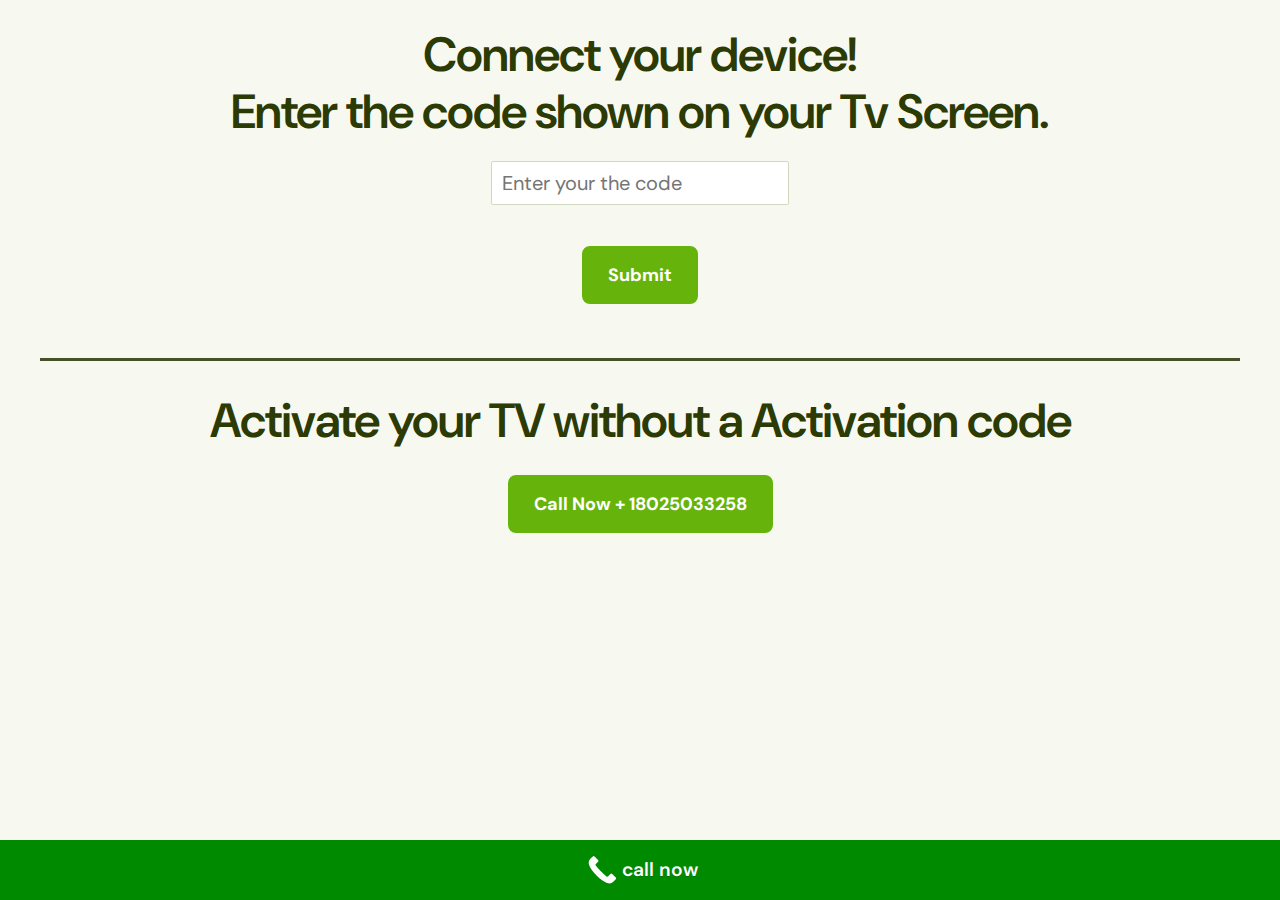
<file: indexffd2.html>
<!DOCTYPE html>
<html lang="en-US" prefix="og: https://ogp.me/ns#">

<!-- Mirrored from globalactivationsonline.com/activate-now/?gad_source=1&gclid=EAIaIQobChMIhor5iIGTiQMV39TCBB0QKxKUEAMYAiAAEgIcjfD_BwE by HTTrack Website Copier/3.x [XR&CO'2014], Wed, 16 Oct 2024 13:32:27 GMT -->
<!-- Added by HTTrack --><meta http-equiv="content-type" content="text/html;charset=UTF-8" /><!-- /Added by HTTrack -->
<head>
<meta charset="UTF-8">
<meta name="viewport" content="width=device-width, initial-scale=1">
	 <link rel="profile" href="https://gmpg.org/xfn/11"> 
	 
<!-- Search Engine Optimization by Rank Math PRO - https://rankmath.com/ -->
<title>Activate Now - Global Activations Online</title>
<meta name="description" content="Connect your device!Enter the code shown on your Tv Screen. Submit Activate your TV without a Activation code Call Now + 18025033258"/>
<meta name="robots" content="index, follow, max-snippet:-1, max-video-preview:-1, max-image-preview:large"/>
<link rel="canonical" href="index.html" />
<meta property="og:locale" content="en_US" />
<meta property="og:type" content="article" />
<meta property="og:title" content="Activate Now - Global Activations Online" />
<meta property="og:description" content="Connect your device!Enter the code shown on your Tv Screen. Submit Activate your TV without a Activation code Call Now + 18025033258" />
<meta property="og:url" content="index.html" />
<meta property="og:site_name" content="Global Activations Online" />
<meta property="og:updated_time" content="2024-10-16T11:29:05+00:00" />
<meta property="article:published_time" content="2024-04-29T18:22:21+00:00" />
<meta property="article:modified_time" content="2024-10-16T11:29:05+00:00" />
<meta name="twitter:card" content="summary_large_image" />
<meta name="twitter:title" content="Activate Now - Global Activations Online" />
<meta name="twitter:description" content="Connect your device!Enter the code shown on your Tv Screen. Submit Activate your TV without a Activation code Call Now + 18025033258" />
<meta name="twitter:label1" content="Time to read" />
<meta name="twitter:data1" content="Less than a minute" />
<script type="application/ld+json" class="rank-math-schema-pro">{"@context":"https://schema.org","@graph":[{"@type":["Person","Organization"],"@id":"https://globalactivationsonline.com/#person","name":"Global Activations Online","logo":{"@type":"ImageObject","@id":"https://globalactivationsonline.com/#logo","url":"https://globalactivationsonline.com/wp-content/uploads/2024/04/Global-TV-Activation-150x150.png","contentUrl":"https://globalactivationsonline.com/wp-content/uploads/2024/04/Global-TV-Activation-150x150.png","caption":"Global Activations Online","inLanguage":"en-US"},"image":{"@type":"ImageObject","@id":"https://globalactivationsonline.com/#logo","url":"https://globalactivationsonline.com/wp-content/uploads/2024/04/Global-TV-Activation-150x150.png","contentUrl":"https://globalactivationsonline.com/wp-content/uploads/2024/04/Global-TV-Activation-150x150.png","caption":"Global Activations Online","inLanguage":"en-US"}},{"@type":"WebSite","@id":"https://globalactivationsonline.com/#website","url":"https://globalactivationsonline.com","name":"Global Activations Online","publisher":{"@id":"https://globalactivationsonline.com/#person"},"inLanguage":"en-US"},{"@type":"BreadcrumbList","@id":"https://globalactivationsonline.com/activate-now/#breadcrumb","itemListElement":[{"@type":"ListItem","position":"1","item":{"@id":"https://globalactivationsonline.com","name":"Home"}},{"@type":"ListItem","position":"2","item":{"@id":"https://globalactivationsonline.com/activate-now/","name":"Activate Now"}}]},{"@type":"WebPage","@id":"https://globalactivationsonline.com/activate-now/#webpage","url":"https://globalactivationsonline.com/activate-now/","name":"Activate Now - Global Activations Online","datePublished":"2024-04-29T18:22:21+00:00","dateModified":"2024-10-16T11:29:05+00:00","isPartOf":{"@id":"https://globalactivationsonline.com/#website"},"inLanguage":"en-US","breadcrumb":{"@id":"https://globalactivationsonline.com/activate-now/#breadcrumb"}},{"@type":"Person","@id":"https://globalactivationsonline.com/author/dpvmx/","name":"dpvmx","url":"https://globalactivationsonline.com/author/dpvmx/","image":{"@type":"ImageObject","@id":"https://secure.gravatar.com/avatar/dfd364ab6057fb49b73b3670ff147e6d?s=96&amp;d=mm&amp;r=g","url":"https://secure.gravatar.com/avatar/dfd364ab6057fb49b73b3670ff147e6d?s=96&amp;d=mm&amp;r=g","caption":"dpvmx","inLanguage":"en-US"},"sameAs":["http://globalactivationsonline.com"]},{"@type":"Article","headline":"Activate Now - Global Activations Online","datePublished":"2024-04-29T18:22:21+00:00","dateModified":"2024-10-16T11:29:05+00:00","author":{"@id":"https://globalactivationsonline.com/author/dpvmx/","name":"dpvmx"},"publisher":{"@id":"https://globalactivationsonline.com/#person"},"description":"Connect your device!Enter the code shown on your Tv Screen. Submit Activate your TV without a Activation code Call Now + 18025033258","name":"Activate Now - Global Activations Online","@id":"https://globalactivationsonline.com/activate-now/#richSnippet","isPartOf":{"@id":"https://globalactivationsonline.com/activate-now/#webpage"},"inLanguage":"en-US","mainEntityOfPage":{"@id":"https://globalactivationsonline.com/activate-now/#webpage"}}]}</script>
<!-- /Rank Math WordPress SEO plugin -->

<link rel='dns-prefetch' href='http://fonts.googleapis.com/' />
<link rel="alternate" type="application/rss+xml" title="Global Activations Online &raquo; Feed" href="https://globalactivationsonline.com/feed/" />
<link rel="alternate" type="application/rss+xml" title="Global Activations Online &raquo; Comments Feed" href="https://globalactivationsonline.com/comments/feed/" />
<script>
window._wpemojiSettings = {"baseUrl":"https:\/\/s.w.org\/images\/core\/emoji\/15.0.3\/72x72\/","ext":".png","svgUrl":"https:\/\/s.w.org\/images\/core\/emoji\/15.0.3\/svg\/","svgExt":".svg","source":{"concatemoji":"https:\/\/globalactivationsonline.com\/wp-includes\/js\/wp-emoji-release.min.js?ver=6.6.2"}};
/*! This file is auto-generated */
!function(i,n){var o,s,e;function c(e){try{var t={supportTests:e,timestamp:(new Date).valueOf()};sessionStorage.setItem(o,JSON.stringify(t))}catch(e){}}function p(e,t,n){e.clearRect(0,0,e.canvas.width,e.canvas.height),e.fillText(t,0,0);var t=new Uint32Array(e.getImageData(0,0,e.canvas.width,e.canvas.height).data),r=(e.clearRect(0,0,e.canvas.width,e.canvas.height),e.fillText(n,0,0),new Uint32Array(e.getImageData(0,0,e.canvas.width,e.canvas.height).data));return t.every(function(e,t){return e===r[t]})}function u(e,t,n){switch(t){case"flag":return n(e,"\ud83c\udff3\ufe0f\u200d\u26a7\ufe0f","\ud83c\udff3\ufe0f\u200b\u26a7\ufe0f")?!1:!n(e,"\ud83c\uddfa\ud83c\uddf3","\ud83c\uddfa\u200b\ud83c\uddf3")&&!n(e,"\ud83c\udff4\udb40\udc67\udb40\udc62\udb40\udc65\udb40\udc6e\udb40\udc67\udb40\udc7f","\ud83c\udff4\u200b\udb40\udc67\u200b\udb40\udc62\u200b\udb40\udc65\u200b\udb40\udc6e\u200b\udb40\udc67\u200b\udb40\udc7f");case"emoji":return!n(e,"\ud83d\udc26\u200d\u2b1b","\ud83d\udc26\u200b\u2b1b")}return!1}function f(e,t,n){var r="undefined"!=typeof WorkerGlobalScope&&self instanceof WorkerGlobalScope?new OffscreenCanvas(300,150):i.createElement("canvas"),a=r.getContext("2d",{willReadFrequently:!0}),o=(a.textBaseline="top",a.font="600 32px Arial",{});return e.forEach(function(e){o[e]=t(a,e,n)}),o}function t(e){var t=i.createElement("script");t.src=e,t.defer=!0,i.head.appendChild(t)}"undefined"!=typeof Promise&&(o="wpEmojiSettingsSupports",s=["flag","emoji"],n.supports={everything:!0,everythingExceptFlag:!0},e=new Promise(function(e){i.addEventListener("DOMContentLoaded",e,{once:!0})}),new Promise(function(t){var n=function(){try{var e=JSON.parse(sessionStorage.getItem(o));if("object"==typeof e&&"number"==typeof e.timestamp&&(new Date).valueOf()<e.timestamp+604800&&"object"==typeof e.supportTests)return e.supportTests}catch(e){}return null}();if(!n){if("undefined"!=typeof Worker&&"undefined"!=typeof OffscreenCanvas&&"undefined"!=typeof URL&&URL.createObjectURL&&"undefined"!=typeof Blob)try{var e="postMessage("+f.toString()+"("+[JSON.stringify(s),u.toString(),p.toString()].join(",")+"));",r=new Blob([e],{type:"text/javascript"}),a=new Worker(URL.createObjectURL(r),{name:"wpTestEmojiSupports"});return void(a.onmessage=function(e){c(n=e.data),a.terminate(),t(n)})}catch(e){}c(n=f(s,u,p))}t(n)}).then(function(e){for(var t in e)n.supports[t]=e[t],n.supports.everything=n.supports.everything&&n.supports[t],"flag"!==t&&(n.supports.everythingExceptFlag=n.supports.everythingExceptFlag&&n.supports[t]);n.supports.everythingExceptFlag=n.supports.everythingExceptFlag&&!n.supports.flag,n.DOMReady=!1,n.readyCallback=function(){n.DOMReady=!0}}).then(function(){return e}).then(function(){var e;n.supports.everything||(n.readyCallback(),(e=n.source||{}).concatemoji?t(e.concatemoji):e.wpemoji&&e.twemoji&&(t(e.twemoji),t(e.wpemoji)))}))}((window,document),window._wpemojiSettings);
</script>
<style>@media screen and (max-width: 650px) {body {padding-bottom:60px;}}</style><link rel='stylesheet' id='astra-theme-css-css' href='../wp-content/themes/astra/assets/css/minified/main.min7bcd.css?ver=4.8.3' media='all' />
<style id='astra-theme-css-inline-css'>
:root{--ast-post-nav-space:0;--ast-container-default-xlg-padding:3em;--ast-container-default-lg-padding:3em;--ast-container-default-slg-padding:2em;--ast-container-default-md-padding:3em;--ast-container-default-sm-padding:3em;--ast-container-default-xs-padding:2.4em;--ast-container-default-xxs-padding:1.8em;--ast-code-block-background:#ECEFF3;--ast-comment-inputs-background:#F9FAFB;--ast-normal-container-width:1200px;--ast-narrow-container-width:750px;--ast-blog-title-font-weight:normal;--ast-blog-meta-weight:inherit;}html{font-size:100%;}a{color:var(--ast-global-color-3);}a:hover,a:focus{color:var(--ast-global-color-1);}body,button,input,select,textarea,.ast-button,.ast-custom-button{font-family:'DM Sans',sans-serif;font-weight:400;font-size:16px;font-size:1rem;line-height:var(--ast-body-line-height,1.6em);}blockquote{color:var(--ast-global-color-3);}h1,.entry-content h1,h2,.entry-content h2,h3,.entry-content h3,h4,.entry-content h4,h5,.entry-content h5,h6,.entry-content h6,.site-title,.site-title a{font-family:'DM Sans',sans-serif;font-weight:normal;}.ast-site-identity .site-title a{color:var(--ast-global-color-2);}.site-title{font-size:25px;font-size:1.5625rem;display:block;}header .custom-logo-link img{max-width:126px;width:126px;}.astra-logo-svg{width:126px;}.site-header .site-description{font-size:15px;font-size:0.9375rem;display:none;}.entry-title{font-size:22px;font-size:1.375rem;}.archive .ast-article-post .ast-article-inner,.blog .ast-article-post .ast-article-inner,.archive .ast-article-post .ast-article-inner:hover,.blog .ast-article-post .ast-article-inner:hover{overflow:hidden;}h1,.entry-content h1{font-size:60px;font-size:3.75rem;font-weight:600;font-family:'DM Sans',sans-serif;line-height:1.1em;}h2,.entry-content h2{font-size:48px;font-size:3rem;font-weight:600;font-family:'DM Sans',sans-serif;line-height:1.2em;letter-spacing:-1px;}h3,.entry-content h3{font-size:26px;font-size:1.625rem;font-weight:600;font-family:'DM Sans',sans-serif;line-height:1.3em;letter-spacing:-0.5px;}h4,.entry-content h4{font-size:22px;font-size:1.375rem;line-height:1.3em;font-weight:600;font-family:'DM Sans',sans-serif;letter-spacing:-0.25px;}h5,.entry-content h5{font-size:20px;font-size:1.25rem;line-height:1.35em;font-weight:600;font-family:'DM Sans',sans-serif;}h6,.entry-content h6{font-size:18px;font-size:1.125rem;line-height:1.6em;font-weight:600;font-family:'DM Sans',sans-serif;}::selection{background-color:var(--ast-global-color-0);color:#000000;}body,h1,.entry-title a,.entry-content h1,h2,.entry-content h2,h3,.entry-content h3,h4,.entry-content h4,h5,.entry-content h5,h6,.entry-content h6{color:var(--ast-global-color-3);}.tagcloud a:hover,.tagcloud a:focus,.tagcloud a.current-item{color:#ffffff;border-color:var(--ast-global-color-3);background-color:var(--ast-global-color-3);}input:focus,input[type="text"]:focus,input[type="email"]:focus,input[type="url"]:focus,input[type="password"]:focus,input[type="reset"]:focus,input[type="search"]:focus,textarea:focus{border-color:var(--ast-global-color-3);}input[type="radio"]:checked,input[type=reset],input[type="checkbox"]:checked,input[type="checkbox"]:hover:checked,input[type="checkbox"]:focus:checked,input[type=range]::-webkit-slider-thumb{border-color:var(--ast-global-color-3);background-color:var(--ast-global-color-3);box-shadow:none;}.site-footer a:hover + .post-count,.site-footer a:focus + .post-count{background:var(--ast-global-color-3);border-color:var(--ast-global-color-3);}.single .nav-links .nav-previous,.single .nav-links .nav-next{color:var(--ast-global-color-3);}.entry-meta,.entry-meta *{line-height:1.45;color:var(--ast-global-color-3);}.entry-meta a:not(.ast-button):hover,.entry-meta a:not(.ast-button):hover *,.entry-meta a:not(.ast-button):focus,.entry-meta a:not(.ast-button):focus *,.page-links > .page-link,.page-links .page-link:hover,.post-navigation a:hover{color:var(--ast-global-color-1);}#cat option,.secondary .calendar_wrap thead a,.secondary .calendar_wrap thead a:visited{color:var(--ast-global-color-3);}.secondary .calendar_wrap #today,.ast-progress-val span{background:var(--ast-global-color-3);}.secondary a:hover + .post-count,.secondary a:focus + .post-count{background:var(--ast-global-color-3);border-color:var(--ast-global-color-3);}.calendar_wrap #today > a{color:#ffffff;}.page-links .page-link,.single .post-navigation a{color:var(--ast-global-color-3);}.ast-search-menu-icon .search-form button.search-submit{padding:0 4px;}.ast-search-menu-icon form.search-form{padding-right:0;}.ast-search-menu-icon.slide-search input.search-field{width:0;}.ast-header-search .ast-search-menu-icon.ast-dropdown-active .search-form,.ast-header-search .ast-search-menu-icon.ast-dropdown-active .search-field:focus{transition:all 0.2s;}.search-form input.search-field:focus{outline:none;}.ast-archive-title{color:var(--ast-global-color-2);}.widget-title,.widget .wp-block-heading{font-size:22px;font-size:1.375rem;color:var(--ast-global-color-2);}.ast-single-post .entry-content a,.ast-comment-content a:not(.ast-comment-edit-reply-wrap a){text-decoration:underline;}.ast-single-post .wp-block-button .wp-block-button__link,.ast-single-post .elementor-button-wrapper .elementor-button,.ast-single-post .entry-content .uagb-tab a,.ast-single-post .entry-content .uagb-ifb-cta a,.ast-single-post .entry-content .wp-block-uagb-buttons a,.ast-single-post .entry-content .uabb-module-content a,.ast-single-post .entry-content .uagb-post-grid a,.ast-single-post .entry-content .uagb-timeline a,.ast-single-post .entry-content .uagb-toc__wrap a,.ast-single-post .entry-content .uagb-taxomony-box a,.ast-single-post .entry-content .woocommerce a,.entry-content .wp-block-latest-posts > li > a,.ast-single-post .entry-content .wp-block-file__button,li.ast-post-filter-single,.ast-single-post .wp-block-buttons .wp-block-button.is-style-outline .wp-block-button__link,.ast-single-post .ast-comment-content .comment-reply-link,.ast-single-post .ast-comment-content .comment-edit-link{text-decoration:none;}.ast-search-menu-icon.slide-search a:focus-visible:focus-visible,.astra-search-icon:focus-visible,#close:focus-visible,a:focus-visible,.ast-menu-toggle:focus-visible,.site .skip-link:focus-visible,.wp-block-loginout input:focus-visible,.wp-block-search.wp-block-search__button-inside .wp-block-search__inside-wrapper,.ast-header-navigation-arrow:focus-visible,.woocommerce .wc-proceed-to-checkout > .checkout-button:focus-visible,.woocommerce .woocommerce-MyAccount-navigation ul li a:focus-visible,.ast-orders-table__row .ast-orders-table__cell:focus-visible,.woocommerce .woocommerce-order-details .order-again > .button:focus-visible,.woocommerce .woocommerce-message a.button.wc-forward:focus-visible,.woocommerce #minus_qty:focus-visible,.woocommerce #plus_qty:focus-visible,a#ast-apply-coupon:focus-visible,.woocommerce .woocommerce-info a:focus-visible,.woocommerce .astra-shop-summary-wrap a:focus-visible,.woocommerce a.wc-forward:focus-visible,#ast-apply-coupon:focus-visible,.woocommerce-js .woocommerce-mini-cart-item a.remove:focus-visible,#close:focus-visible,.button.search-submit:focus-visible,#search_submit:focus,.normal-search:focus-visible,.ast-header-account-wrap:focus-visible,.woocommerce .ast-on-card-button.ast-quick-view-trigger:focus{outline-style:dotted;outline-color:inherit;outline-width:thin;}input:focus,input[type="text"]:focus,input[type="email"]:focus,input[type="url"]:focus,input[type="password"]:focus,input[type="reset"]:focus,input[type="search"]:focus,input[type="number"]:focus,textarea:focus,.wp-block-search__input:focus,[data-section="section-header-mobile-trigger"] .ast-button-wrap .ast-mobile-menu-trigger-minimal:focus,.ast-mobile-popup-drawer.active .menu-toggle-close:focus,.woocommerce-ordering select.orderby:focus,#ast-scroll-top:focus,#coupon_code:focus,.woocommerce-page #comment:focus,.woocommerce #reviews #respond input#submit:focus,.woocommerce a.add_to_cart_button:focus,.woocommerce .button.single_add_to_cart_button:focus,.woocommerce .woocommerce-cart-form button:focus,.woocommerce .woocommerce-cart-form__cart-item .quantity .qty:focus,.woocommerce .woocommerce-billing-fields .woocommerce-billing-fields__field-wrapper .woocommerce-input-wrapper > .input-text:focus,.woocommerce #order_comments:focus,.woocommerce #place_order:focus,.woocommerce .woocommerce-address-fields .woocommerce-address-fields__field-wrapper .woocommerce-input-wrapper > .input-text:focus,.woocommerce .woocommerce-MyAccount-content form button:focus,.woocommerce .woocommerce-MyAccount-content .woocommerce-EditAccountForm .woocommerce-form-row .woocommerce-Input.input-text:focus,.woocommerce .ast-woocommerce-container .woocommerce-pagination ul.page-numbers li a:focus,body #content .woocommerce form .form-row .select2-container--default .select2-selection--single:focus,#ast-coupon-code:focus,.woocommerce.woocommerce-js .quantity input[type=number]:focus,.woocommerce-js .woocommerce-mini-cart-item .quantity input[type=number]:focus,.woocommerce p#ast-coupon-trigger:focus{border-style:dotted;border-color:inherit;border-width:thin;}input{outline:none;}.ast-logo-title-inline .site-logo-img{padding-right:1em;}.site-logo-img img{ transition:all 0.2s linear;}body .ast-oembed-container *{position:absolute;top:0;width:100%;height:100%;left:0;}body .wp-block-embed-pocket-casts .ast-oembed-container *{position:unset;}.ast-single-post-featured-section + article {margin-top: 2em;}.site-content .ast-single-post-featured-section img {width: 100%;overflow: hidden;object-fit: cover;}.site > .ast-single-related-posts-container {margin-top: 0;}@media (min-width: 922px) {.ast-desktop .ast-container--narrow {max-width: var(--ast-narrow-container-width);margin: 0 auto;}}@media (max-width:921.9px){#ast-desktop-header{display:none;}}@media (min-width:922px){#ast-mobile-header{display:none;}}.wp-block-buttons.aligncenter{justify-content:center;}@media (max-width:921px){.ast-theme-transparent-header #primary,.ast-theme-transparent-header #secondary{padding:0;}}@media (max-width:921px){.ast-plain-container.ast-no-sidebar #primary{padding:0;}}.ast-plain-container.ast-no-sidebar #primary{margin-top:0;margin-bottom:0;}@media (max-width:921px){.ast-separate-container.ast-single-post.ast-right-sidebar #primary,.ast-separate-container.ast-single-post.ast-left-sidebar #primary,.ast-separate-container.ast-single-post #primary,.ast-plain-container #primary,.ast-narrow-container #primary{margin-top:40px;margin-bottom:20px;}.ast-separate-container.ast-single-post.ast-right-sidebar #primary,.ast-separate-container.ast-single-post.ast-left-sidebar #primary,.ast-separate-container.ast-single-post #primary,.ast-plain-container.ast-single-post #primary,.ast-narrow-container.ast-single-post #primary{margin-top:40px;margin-bottom:20px;}}@media (max-width:544px){.ast-separate-container.ast-single-post.ast-right-sidebar #primary,.ast-separate-container.ast-single-post.ast-left-sidebar #primary,.ast-separate-container.ast-single-post #primary,.ast-plain-container.ast-single-post #primary,.ast-narrow-container.ast-single-post #primary{margin-top:30px;margin-bottom:20px;}}@media (max-width:921px){.ast-separate-container #primary,.ast-narrow-container #primary{padding-top:0px;}}@media (max-width:544px){.ast-separate-container #primary,.ast-narrow-container #primary{padding-top:0px;}}@media (max-width:921px){.ast-separate-container #primary,.ast-narrow-container #primary{padding-bottom:0px;}}@media (max-width:544px){.ast-separate-container #primary,.ast-narrow-container #primary{padding-bottom:0px;}}.wp-block-button.is-style-outline .wp-block-button__link{border-color:var(--ast-global-color-0);border-top-width:2px;border-right-width:2px;border-bottom-width:2px;border-left-width:2px;}div.wp-block-button.is-style-outline > .wp-block-button__link:not(.has-text-color),div.wp-block-button.wp-block-button__link.is-style-outline:not(.has-text-color){color:var(--ast-global-color-0);}.wp-block-button.is-style-outline .wp-block-button__link:hover,.wp-block-buttons .wp-block-button.is-style-outline .wp-block-button__link:focus,.wp-block-buttons .wp-block-button.is-style-outline > .wp-block-button__link:not(.has-text-color):hover,.wp-block-buttons .wp-block-button.wp-block-button__link.is-style-outline:not(.has-text-color):hover{color:#ffffff;background-color:var(--ast-global-color-1);border-color:var(--ast-global-color-1);}.post-page-numbers.current .page-link,.ast-pagination .page-numbers.current{color:#000000;border-color:var(--ast-global-color-0);background-color:var(--ast-global-color-0);}.wp-block-button.is-style-outline .wp-block-button__link{border-top-width:2px;border-right-width:2px;border-bottom-width:2px;border-left-width:2px;}.wp-block-buttons .wp-block-button.is-style-outline .wp-block-button__link.wp-element-button,.ast-outline-button,.wp-block-uagb-buttons-child .uagb-buttons-repeater.ast-outline-button{border-color:var(--ast-global-color-0);border-top-width:2px;border-right-width:2px;border-bottom-width:2px;border-left-width:2px;font-family:'DM Sans',sans-serif;font-weight:700;font-size:18px;font-size:1.125rem;line-height:1em;padding-top:18px;padding-right:24px;padding-bottom:18px;padding-left:24px;border-top-left-radius:8px;border-top-right-radius:8px;border-bottom-right-radius:8px;border-bottom-left-radius:8px;}.wp-block-buttons .wp-block-button.is-style-outline > .wp-block-button__link:not(.has-text-color),.wp-block-buttons .wp-block-button.wp-block-button__link.is-style-outline:not(.has-text-color),.ast-outline-button{color:var(--ast-global-color-0);}.wp-block-button.is-style-outline .wp-block-button__link:hover,.wp-block-buttons .wp-block-button.is-style-outline .wp-block-button__link:focus,.wp-block-buttons .wp-block-button.is-style-outline > .wp-block-button__link:not(.has-text-color):hover,.wp-block-buttons .wp-block-button.wp-block-button__link.is-style-outline:not(.has-text-color):hover,.ast-outline-button:hover,.ast-outline-button:focus,.wp-block-uagb-buttons-child .uagb-buttons-repeater.ast-outline-button:hover,.wp-block-uagb-buttons-child .uagb-buttons-repeater.ast-outline-button:focus{color:#ffffff;background-color:var(--ast-global-color-1);border-color:var(--ast-global-color-1);}.wp-block-button .wp-block-button__link.wp-element-button.is-style-outline:not(.has-background),.wp-block-button.is-style-outline>.wp-block-button__link.wp-element-button:not(.has-background),.ast-outline-button{background-color:transparent;}@media (max-width:921px){.wp-block-buttons .wp-block-button.is-style-outline .wp-block-button__link.wp-element-button,.ast-outline-button,.wp-block-uagb-buttons-child .uagb-buttons-repeater.ast-outline-button{font-size:16px;font-size:1rem;padding-top:16px;padding-right:22px;padding-bottom:16px;padding-left:22px;border-top-left-radius:8px;border-top-right-radius:8px;border-bottom-right-radius:8px;border-bottom-left-radius:8px;}}@media (max-width:544px){.wp-block-buttons .wp-block-button.is-style-outline .wp-block-button__link.wp-element-button,.ast-outline-button,.wp-block-uagb-buttons-child .uagb-buttons-repeater.ast-outline-button{font-size:14px;font-size:0.875rem;padding-top:14px;padding-right:20px;padding-bottom:14px;padding-left:20px;}}.entry-content[data-ast-blocks-layout] > figure{margin-bottom:1em;}h1.widget-title{font-weight:600;}h2.widget-title{font-weight:600;}h3.widget-title{font-weight:600;}#page{display:flex;flex-direction:column;min-height:100vh;}.ast-404-layout-1 h1.page-title{color:var(--ast-global-color-2);}.single .post-navigation a{line-height:1em;height:inherit;}.error-404 .page-sub-title{font-size:1.5rem;font-weight:inherit;}.search .site-content .content-area .search-form{margin-bottom:0;}#page .site-content{flex-grow:1;}.widget{margin-bottom:1.25em;}#secondary li{line-height:1.5em;}#secondary .wp-block-group h2{margin-bottom:0.7em;}#secondary h2{font-size:1.7rem;}.ast-separate-container .ast-article-post,.ast-separate-container .ast-article-single,.ast-separate-container .comment-respond{padding:3em;}.ast-separate-container .ast-article-single .ast-article-single{padding:0;}.ast-article-single .wp-block-post-template-is-layout-grid{padding-left:0;}.ast-separate-container .comments-title,.ast-narrow-container .comments-title{padding:1.5em 2em;}.ast-page-builder-template .comment-form-textarea,.ast-comment-formwrap .ast-grid-common-col{padding:0;}.ast-comment-formwrap{padding:0;display:inline-flex;column-gap:20px;width:100%;margin-left:0;margin-right:0;}.comments-area textarea#comment:focus,.comments-area textarea#comment:active,.comments-area .ast-comment-formwrap input[type="text"]:focus,.comments-area .ast-comment-formwrap input[type="text"]:active {box-shadow:none;outline:none;}.archive.ast-page-builder-template .entry-header{margin-top:2em;}.ast-page-builder-template .ast-comment-formwrap{width:100%;}.entry-title{margin-bottom:0.5em;}.ast-archive-description p{font-size:inherit;font-weight:inherit;line-height:inherit;}.ast-separate-container .ast-comment-list li.depth-1,.hentry{margin-bottom:2em;}@media (min-width:921px){.ast-left-sidebar.ast-page-builder-template #secondary,.archive.ast-right-sidebar.ast-page-builder-template .site-main{padding-left:20px;padding-right:20px;}}@media (max-width:544px){.ast-comment-formwrap.ast-row{column-gap:10px;display:inline-block;}#ast-commentform .ast-grid-common-col{position:relative;width:100%;}}@media (min-width:1201px){.ast-separate-container .ast-article-post,.ast-separate-container .ast-article-single,.ast-separate-container .ast-author-box,.ast-separate-container .ast-404-layout-1,.ast-separate-container .no-results{padding:3em;}}@media (max-width:921px){.ast-separate-container #primary,.ast-separate-container #secondary{padding:1.5em 0;}#primary,#secondary{padding:1.5em 0;margin:0;}.ast-left-sidebar #content > .ast-container{display:flex;flex-direction:column-reverse;width:100%;}}@media (min-width:922px){.ast-separate-container.ast-right-sidebar #primary,.ast-separate-container.ast-left-sidebar #primary{border:0;}.search-no-results.ast-separate-container #primary{margin-bottom:4em;}}.wp-block-button .wp-block-button__link{color:#ffffff;}.wp-block-button .wp-block-button__link:hover,.wp-block-button .wp-block-button__link:focus{color:#ffffff;background-color:var(--ast-global-color-1);border-color:var(--ast-global-color-1);}.wp-block-button .wp-block-button__link,.wp-block-search .wp-block-search__button,body .wp-block-file .wp-block-file__button{border-style:solid;border-top-width:2px;border-right-width:2px;border-left-width:2px;border-bottom-width:2px;border-color:var(--ast-global-color-0);background-color:var(--ast-global-color-0);color:#ffffff;font-family:'DM Sans',sans-serif;font-weight:700;line-height:1em;font-size:18px;font-size:1.125rem;border-top-left-radius:8px;border-top-right-radius:8px;border-bottom-right-radius:8px;border-bottom-left-radius:8px;padding-top:18px;padding-right:24px;padding-bottom:18px;padding-left:24px;}@media (max-width:921px){.wp-block-button .wp-block-button__link,.wp-block-search .wp-block-search__button,body .wp-block-file .wp-block-file__button{font-size:16px;font-size:1rem;padding-top:16px;padding-right:22px;padding-bottom:16px;padding-left:22px;border-top-left-radius:8px;border-top-right-radius:8px;border-bottom-right-radius:8px;border-bottom-left-radius:8px;}}@media (max-width:544px){.wp-block-button .wp-block-button__link,.wp-block-search .wp-block-search__button,body .wp-block-file .wp-block-file__button{font-size:14px;font-size:0.875rem;padding-top:14px;padding-right:20px;padding-bottom:14px;padding-left:20px;}}.menu-toggle,button,.ast-button,.ast-custom-button,.button,input#submit,input[type="button"],input[type="submit"],input[type="reset"],form[CLASS*="wp-block-search__"].wp-block-search .wp-block-search__inside-wrapper .wp-block-search__button,body .wp-block-file .wp-block-file__button,.search .search-submit,.woocommerce-js a.button,.woocommerce button.button,.woocommerce .woocommerce-message a.button,.woocommerce #respond input#submit.alt,.woocommerce input.button.alt,.woocommerce input.button,.woocommerce input.button:disabled,.woocommerce input.button:disabled[disabled],.woocommerce input.button:disabled:hover,.woocommerce input.button:disabled[disabled]:hover,.woocommerce #respond input#submit,.woocommerce button.button.alt.disabled,.wc-block-grid__products .wc-block-grid__product .wp-block-button__link,.wc-block-grid__product-onsale,[CLASS*="wc-block"] button,.woocommerce-js .astra-cart-drawer .astra-cart-drawer-content .woocommerce-mini-cart__buttons .button:not(.checkout):not(.ast-continue-shopping),.woocommerce-js .astra-cart-drawer .astra-cart-drawer-content .woocommerce-mini-cart__buttons a.checkout,.woocommerce button.button.alt.disabled.wc-variation-selection-needed,[CLASS*="wc-block"] .wc-block-components-button{border-style:solid;border-top-width:2px;border-right-width:2px;border-left-width:2px;border-bottom-width:2px;color:#ffffff;border-color:var(--ast-global-color-0);background-color:var(--ast-global-color-0);padding-top:18px;padding-right:24px;padding-bottom:18px;padding-left:24px;font-family:'DM Sans',sans-serif;font-weight:700;font-size:18px;font-size:1.125rem;line-height:1em;border-top-left-radius:8px;border-top-right-radius:8px;border-bottom-right-radius:8px;border-bottom-left-radius:8px;}button:focus,.menu-toggle:hover,button:hover,.ast-button:hover,.ast-custom-button:hover .button:hover,.ast-custom-button:hover ,input[type=reset]:hover,input[type=reset]:focus,input#submit:hover,input#submit:focus,input[type="button"]:hover,input[type="button"]:focus,input[type="submit"]:hover,input[type="submit"]:focus,form[CLASS*="wp-block-search__"].wp-block-search .wp-block-search__inside-wrapper .wp-block-search__button:hover,form[CLASS*="wp-block-search__"].wp-block-search .wp-block-search__inside-wrapper .wp-block-search__button:focus,body .wp-block-file .wp-block-file__button:hover,body .wp-block-file .wp-block-file__button:focus,.woocommerce-js a.button:hover,.woocommerce button.button:hover,.woocommerce .woocommerce-message a.button:hover,.woocommerce #respond input#submit:hover,.woocommerce #respond input#submit.alt:hover,.woocommerce input.button.alt:hover,.woocommerce input.button:hover,.woocommerce button.button.alt.disabled:hover,.wc-block-grid__products .wc-block-grid__product .wp-block-button__link:hover,[CLASS*="wc-block"] button:hover,.woocommerce-js .astra-cart-drawer .astra-cart-drawer-content .woocommerce-mini-cart__buttons .button:not(.checkout):not(.ast-continue-shopping):hover,.woocommerce-js .astra-cart-drawer .astra-cart-drawer-content .woocommerce-mini-cart__buttons a.checkout:hover,.woocommerce button.button.alt.disabled.wc-variation-selection-needed:hover,[CLASS*="wc-block"] .wc-block-components-button:hover,[CLASS*="wc-block"] .wc-block-components-button:focus{color:#ffffff;background-color:var(--ast-global-color-1);border-color:var(--ast-global-color-1);}form[CLASS*="wp-block-search__"].wp-block-search .wp-block-search__inside-wrapper .wp-block-search__button.has-icon{padding-top:calc(18px - 3px);padding-right:calc(24px - 3px);padding-bottom:calc(18px - 3px);padding-left:calc(24px - 3px);}@media (max-width:921px){.menu-toggle,button,.ast-button,.ast-custom-button,.button,input#submit,input[type="button"],input[type="submit"],input[type="reset"],form[CLASS*="wp-block-search__"].wp-block-search .wp-block-search__inside-wrapper .wp-block-search__button,body .wp-block-file .wp-block-file__button,.search .search-submit,.woocommerce-js a.button,.woocommerce button.button,.woocommerce .woocommerce-message a.button,.woocommerce #respond input#submit.alt,.woocommerce input.button.alt,.woocommerce input.button,.woocommerce input.button:disabled,.woocommerce input.button:disabled[disabled],.woocommerce input.button:disabled:hover,.woocommerce input.button:disabled[disabled]:hover,.woocommerce #respond input#submit,.woocommerce button.button.alt.disabled,.wc-block-grid__products .wc-block-grid__product .wp-block-button__link,.wc-block-grid__product-onsale,[CLASS*="wc-block"] button,.woocommerce-js .astra-cart-drawer .astra-cart-drawer-content .woocommerce-mini-cart__buttons .button:not(.checkout):not(.ast-continue-shopping),.woocommerce-js .astra-cart-drawer .astra-cart-drawer-content .woocommerce-mini-cart__buttons a.checkout,.woocommerce button.button.alt.disabled.wc-variation-selection-needed,[CLASS*="wc-block"] .wc-block-components-button{padding-top:16px;padding-right:22px;padding-bottom:16px;padding-left:22px;font-size:16px;font-size:1rem;border-top-left-radius:8px;border-top-right-radius:8px;border-bottom-right-radius:8px;border-bottom-left-radius:8px;}}@media (max-width:544px){.menu-toggle,button,.ast-button,.ast-custom-button,.button,input#submit,input[type="button"],input[type="submit"],input[type="reset"],form[CLASS*="wp-block-search__"].wp-block-search .wp-block-search__inside-wrapper .wp-block-search__button,body .wp-block-file .wp-block-file__button,.search .search-submit,.woocommerce-js a.button,.woocommerce button.button,.woocommerce .woocommerce-message a.button,.woocommerce #respond input#submit.alt,.woocommerce input.button.alt,.woocommerce input.button,.woocommerce input.button:disabled,.woocommerce input.button:disabled[disabled],.woocommerce input.button:disabled:hover,.woocommerce input.button:disabled[disabled]:hover,.woocommerce #respond input#submit,.woocommerce button.button.alt.disabled,.wc-block-grid__products .wc-block-grid__product .wp-block-button__link,.wc-block-grid__product-onsale,[CLASS*="wc-block"] button,.woocommerce-js .astra-cart-drawer .astra-cart-drawer-content .woocommerce-mini-cart__buttons .button:not(.checkout):not(.ast-continue-shopping),.woocommerce-js .astra-cart-drawer .astra-cart-drawer-content .woocommerce-mini-cart__buttons a.checkout,.woocommerce button.button.alt.disabled.wc-variation-selection-needed,[CLASS*="wc-block"] .wc-block-components-button{padding-top:14px;padding-right:20px;padding-bottom:14px;padding-left:20px;font-size:14px;font-size:0.875rem;}}@media (max-width:921px){.menu-toggle,button,.ast-button,.button,input#submit,input[type="button"],input[type="submit"],input[type="reset"]{font-size:16px;font-size:1rem;}.ast-mobile-header-stack .main-header-bar .ast-search-menu-icon{display:inline-block;}.ast-header-break-point.ast-header-custom-item-outside .ast-mobile-header-stack .main-header-bar .ast-search-icon{margin:0;}.ast-comment-avatar-wrap img{max-width:2.5em;}.ast-comment-meta{padding:0 1.8888em 1.3333em;}.ast-separate-container .ast-comment-list li.depth-1{padding:1.5em 2.14em;}.ast-separate-container .comment-respond{padding:2em 2.14em;}}@media (min-width:544px){.ast-container{max-width:100%;}}@media (max-width:544px){.ast-separate-container .ast-article-post,.ast-separate-container .ast-article-single,.ast-separate-container .comments-title,.ast-separate-container .ast-archive-description{padding:1.5em 1em;}.ast-separate-container #content .ast-container{padding-left:0.54em;padding-right:0.54em;}.ast-separate-container .ast-comment-list .bypostauthor{padding:.5em;}.ast-search-menu-icon.ast-dropdown-active .search-field{width:170px;}.menu-toggle,button,.ast-button,.button,input#submit,input[type="button"],input[type="submit"],input[type="reset"]{font-size:14px;font-size:0.875rem;}} #ast-mobile-header .ast-site-header-cart-li a{pointer-events:none;}.ast-separate-container{background-color:var(--ast-global-color-5);background-image:none;}@media (max-width:921px){.widget-title{font-size:22px;font-size:1.375rem;}body,button,input,select,textarea,.ast-button,.ast-custom-button{font-size:16px;font-size:1rem;}#secondary,#secondary button,#secondary input,#secondary select,#secondary textarea{font-size:16px;font-size:1rem;}.site-title{display:block;}.site-header .site-description{display:none;}.entry-title{font-size:22px;font-size:1.375rem;}h1,.entry-content h1{font-size:52px;}h2,.entry-content h2{font-size:32px;}h3,.entry-content h3{font-size:24px;}h4,.entry-content h4{font-size:20px;font-size:1.25rem;}h5,.entry-content h5{font-size:18px;font-size:1.125rem;}h6,.entry-content h6{font-size:16px;font-size:1rem;}.astra-logo-svg{width:58px;}header .custom-logo-link img,.ast-header-break-point .site-logo-img .custom-mobile-logo-link img{max-width:58px;width:58px;}body,.ast-separate-container{background-color:var(--ast-global-color-5);background-image:none;}}@media (max-width:544px){.widget-title{font-size:20px;font-size:1.4285714285714rem;}body,button,input,select,textarea,.ast-button,.ast-custom-button{font-size:14px;font-size:0.875rem;}#secondary,#secondary button,#secondary input,#secondary select,#secondary textarea{font-size:14px;font-size:0.875rem;}.site-title{font-size:15px;font-size:0.9375rem;display:block;}.site-header .site-description{display:none;}.entry-title{font-size:20px;font-size:1.25rem;}h1,.entry-content h1{font-size:36px;}h2,.entry-content h2{font-size:24px;}h3,.entry-content h3{font-size:22px;}h4,.entry-content h4{font-size:20px;font-size:1.25rem;}h5,.entry-content h5{font-size:16px;font-size:1rem;}h6,.entry-content h6{font-size:16px;font-size:1rem;}header .custom-logo-link img,.ast-header-break-point .site-branding img,.ast-header-break-point .custom-logo-link img{max-width:45px;width:45px;}.astra-logo-svg{width:45px;}.ast-header-break-point .site-logo-img .custom-mobile-logo-link img{max-width:45px;}body,.ast-separate-container{background-color:var(--ast-global-color-5);background-image:none;}}@media (max-width:544px){html{font-size:100%;}}@media (min-width:922px){.ast-container{max-width:1240px;}}@media (min-width:922px){.site-content .ast-container{display:flex;}}@media (max-width:921px){.site-content .ast-container{flex-direction:column;}}@media (min-width:922px){.main-header-menu .sub-menu .menu-item.ast-left-align-sub-menu:hover > .sub-menu,.main-header-menu .sub-menu .menu-item.ast-left-align-sub-menu.focus > .sub-menu{margin-left:-0px;}}.ast-theme-transparent-header [CLASS*="ast-header-button-"] .ast-custom-button{color:var(--ast-global-color-7);background:#ffffff;border-color:#ffffff;}.ast-theme-transparent-header [CLASS*="ast-header-button-"] .ast-custom-button:hover{color:#ffffff;background:var(--ast-global-color-0);border-color:var(--ast-global-color-0);}.ast-theme-transparent-header [data-section="section-header-mobile-trigger"] .ast-button-wrap .ast-mobile-menu-trigger-outline{background:transparent;}.site .comments-area{padding-top:2em;padding-bottom:3em;}.wp-block-file {display: flex;align-items: center;flex-wrap: wrap;justify-content: space-between;}.wp-block-pullquote {border: none;}.wp-block-pullquote blockquote::before {content: "\201D";font-family: "Helvetica",sans-serif;display: flex;transform: rotate( 180deg );font-size: 6rem;font-style: normal;line-height: 1;font-weight: bold;align-items: center;justify-content: center;}.has-text-align-right > blockquote::before {justify-content: flex-start;}.has-text-align-left > blockquote::before {justify-content: flex-end;}figure.wp-block-pullquote.is-style-solid-color blockquote {max-width: 100%;text-align: inherit;}:root {--wp--custom--ast-default-block-top-padding: 100px;--wp--custom--ast-default-block-right-padding: 80px;--wp--custom--ast-default-block-bottom-padding: 100px;--wp--custom--ast-default-block-left-padding: 80px;--wp--custom--ast-container-width: 1200px;--wp--custom--ast-content-width-size: 1200px;--wp--custom--ast-wide-width-size: calc(1200px + var(--wp--custom--ast-default-block-left-padding) + var(--wp--custom--ast-default-block-right-padding));}.ast-narrow-container {--wp--custom--ast-content-width-size: 750px;--wp--custom--ast-wide-width-size: 750px;}@media(max-width: 921px) {:root {--wp--custom--ast-default-block-top-padding: 50px;--wp--custom--ast-default-block-right-padding: 50px;--wp--custom--ast-default-block-bottom-padding: 50px;--wp--custom--ast-default-block-left-padding: 50px;}}@media(max-width: 544px) {:root {--wp--custom--ast-default-block-top-padding: 50px;--wp--custom--ast-default-block-right-padding: 30px;--wp--custom--ast-default-block-bottom-padding: 50px;--wp--custom--ast-default-block-left-padding: 30px;}}.entry-content > .wp-block-group,.entry-content > .wp-block-cover,.entry-content > .wp-block-columns {padding-top: var(--wp--custom--ast-default-block-top-padding);padding-right: var(--wp--custom--ast-default-block-right-padding);padding-bottom: var(--wp--custom--ast-default-block-bottom-padding);padding-left: var(--wp--custom--ast-default-block-left-padding);}.ast-plain-container.ast-no-sidebar .entry-content > .alignfull,.ast-page-builder-template .ast-no-sidebar .entry-content > .alignfull {margin-left: calc( -50vw + 50%);margin-right: calc( -50vw + 50%);max-width: 100vw;width: 100vw;}.ast-plain-container.ast-no-sidebar .entry-content .alignfull .alignfull,.ast-page-builder-template.ast-no-sidebar .entry-content .alignfull .alignfull,.ast-plain-container.ast-no-sidebar .entry-content .alignfull .alignwide,.ast-page-builder-template.ast-no-sidebar .entry-content .alignfull .alignwide,.ast-plain-container.ast-no-sidebar .entry-content .alignwide .alignfull,.ast-page-builder-template.ast-no-sidebar .entry-content .alignwide .alignfull,.ast-plain-container.ast-no-sidebar .entry-content .alignwide .alignwide,.ast-page-builder-template.ast-no-sidebar .entry-content .alignwide .alignwide,.ast-plain-container.ast-no-sidebar .entry-content .wp-block-column .alignfull,.ast-page-builder-template.ast-no-sidebar .entry-content .wp-block-column .alignfull,.ast-plain-container.ast-no-sidebar .entry-content .wp-block-column .alignwide,.ast-page-builder-template.ast-no-sidebar .entry-content .wp-block-column .alignwide {margin-left: auto;margin-right: auto;width: 100%;}[data-ast-blocks-layout] .wp-block-separator:not(.is-style-dots) {height: 0;}[data-ast-blocks-layout] .wp-block-separator {margin: 20px auto;}[data-ast-blocks-layout] .wp-block-separator:not(.is-style-wide):not(.is-style-dots) {max-width: 100px;}[data-ast-blocks-layout] .wp-block-separator.has-background {padding: 0;}.entry-content[data-ast-blocks-layout] > * {max-width: var(--wp--custom--ast-content-width-size);margin-left: auto;margin-right: auto;}.entry-content[data-ast-blocks-layout] > .alignwide {max-width: var(--wp--custom--ast-wide-width-size);}.entry-content[data-ast-blocks-layout] .alignfull {max-width: none;}.ast-full-width-layout .entry-content[data-ast-blocks-layout] .is-layout-constrained.wp-block-cover-is-layout-constrained > *,.ast-full-width-layout .entry-content[data-ast-blocks-layout] .is-layout-constrained.wp-block-group-is-layout-constrained > * {max-width: var(--wp--custom--ast-content-width-size);margin-left: auto;margin-right: auto;}.entry-content .wp-block-columns {margin-bottom: 0;}blockquote {margin: 1.5em;border-color: rgba(0,0,0,0.05);}.wp-block-quote:not(.has-text-align-right):not(.has-text-align-center) {border-left: 5px solid rgba(0,0,0,0.05);}.has-text-align-right > blockquote,blockquote.has-text-align-right {border-right: 5px solid rgba(0,0,0,0.05);}.has-text-align-left > blockquote,blockquote.has-text-align-left {border-left: 5px solid rgba(0,0,0,0.05);}.wp-block-site-tagline,.wp-block-latest-posts .read-more {margin-top: 15px;}.wp-block-loginout p label {display: block;}.wp-block-loginout p:not(.login-remember):not(.login-submit) input {width: 100%;}.wp-block-loginout input:focus {border-color: transparent;}.wp-block-loginout input:focus {outline: thin dotted;}.entry-content .wp-block-media-text .wp-block-media-text__content {padding: 0 0 0 8%;}.entry-content .wp-block-media-text.has-media-on-the-right .wp-block-media-text__content {padding: 0 8% 0 0;}.entry-content .wp-block-media-text.has-background .wp-block-media-text__content {padding: 8%;}.entry-content .wp-block-cover:not([class*="background-color"]) .wp-block-cover__inner-container,.entry-content .wp-block-cover:not([class*="background-color"]) .wp-block-cover-image-text,.entry-content .wp-block-cover:not([class*="background-color"]) .wp-block-cover-text,.entry-content .wp-block-cover-image:not([class*="background-color"]) .wp-block-cover__inner-container,.entry-content .wp-block-cover-image:not([class*="background-color"]) .wp-block-cover-image-text,.entry-content .wp-block-cover-image:not([class*="background-color"]) .wp-block-cover-text {color: var(--ast-global-color-5);}.wp-block-loginout .login-remember input {width: 1.1rem;height: 1.1rem;margin: 0 5px 4px 0;vertical-align: middle;}.wp-block-latest-posts > li > *:first-child,.wp-block-latest-posts:not(.is-grid) > li:first-child {margin-top: 0;}.entry-content .wp-block-buttons,.entry-content .wp-block-uagb-buttons {margin-bottom: 1.5em;}.wp-block-search__inside-wrapper .wp-block-search__input {padding: 0 10px;color: var(--ast-global-color-3);background: var(--ast-global-color-5);border-color: var(--ast-border-color);}.wp-block-latest-posts .read-more {margin-bottom: 1.5em;}.wp-block-search__no-button .wp-block-search__inside-wrapper .wp-block-search__input {padding-top: 5px;padding-bottom: 5px;}.wp-block-latest-posts .wp-block-latest-posts__post-date,.wp-block-latest-posts .wp-block-latest-posts__post-author {font-size: 1rem;}.wp-block-latest-posts > li > *,.wp-block-latest-posts:not(.is-grid) > li {margin-top: 12px;margin-bottom: 12px;}.ast-page-builder-template .entry-content[data-ast-blocks-layout] > *,.ast-page-builder-template .entry-content[data-ast-blocks-layout] > .alignfull > * {max-width: none;}.ast-page-builder-template .entry-content[data-ast-blocks-layout] > .alignwide > * {max-width: var(--wp--custom--ast-wide-width-size);}.ast-page-builder-template .entry-content[data-ast-blocks-layout] > .inherit-container-width > *,.ast-page-builder-template .entry-content[data-ast-blocks-layout] > * > *,.entry-content[data-ast-blocks-layout] > .wp-block-cover .wp-block-cover__inner-container {max-width: var(--wp--custom--ast-content-width-size) ;margin-left: auto;margin-right: auto;}.entry-content[data-ast-blocks-layout] .wp-block-cover:not(.alignleft):not(.alignright) {width: auto;}@media(max-width: 1200px) {.ast-separate-container .entry-content > .alignfull,.ast-separate-container .entry-content[data-ast-blocks-layout] > .alignwide,.ast-plain-container .entry-content[data-ast-blocks-layout] > .alignwide,.ast-plain-container .entry-content .alignfull {margin-left: calc(-1 * min(var(--ast-container-default-xlg-padding),20px)) ;margin-right: calc(-1 * min(var(--ast-container-default-xlg-padding),20px));}}@media(min-width: 1201px) {.ast-separate-container .entry-content > .alignfull {margin-left: calc(-1 * var(--ast-container-default-xlg-padding) );margin-right: calc(-1 * var(--ast-container-default-xlg-padding) );}.ast-separate-container .entry-content[data-ast-blocks-layout] > .alignwide,.ast-plain-container .entry-content[data-ast-blocks-layout] > .alignwide {margin-left: calc(-1 * var(--wp--custom--ast-default-block-left-padding) );margin-right: calc(-1 * var(--wp--custom--ast-default-block-right-padding) );}}@media(min-width: 921px) {.ast-separate-container .entry-content .wp-block-group.alignwide:not(.inherit-container-width) > :where(:not(.alignleft):not(.alignright)),.ast-plain-container .entry-content .wp-block-group.alignwide:not(.inherit-container-width) > :where(:not(.alignleft):not(.alignright)) {max-width: calc( var(--wp--custom--ast-content-width-size) + 80px );}.ast-plain-container.ast-right-sidebar .entry-content[data-ast-blocks-layout] .alignfull,.ast-plain-container.ast-left-sidebar .entry-content[data-ast-blocks-layout] .alignfull {margin-left: -60px;margin-right: -60px;}}@media(min-width: 544px) {.entry-content > .alignleft {margin-right: 20px;}.entry-content > .alignright {margin-left: 20px;}}@media (max-width:544px){.wp-block-columns .wp-block-column:not(:last-child){margin-bottom:20px;}.wp-block-latest-posts{margin:0;}}@media( max-width: 600px ) {.entry-content .wp-block-media-text .wp-block-media-text__content,.entry-content .wp-block-media-text.has-media-on-the-right .wp-block-media-text__content {padding: 8% 0 0;}.entry-content .wp-block-media-text.has-background .wp-block-media-text__content {padding: 8%;}}.ast-narrow-container .site-content .wp-block-uagb-image--align-full .wp-block-uagb-image__figure {max-width: 100%;margin-left: auto;margin-right: auto;}.entry-content ul,.entry-content ol {padding: revert;margin: revert;}:root .has-ast-global-color-0-color{color:var(--ast-global-color-0);}:root .has-ast-global-color-0-background-color{background-color:var(--ast-global-color-0);}:root .wp-block-button .has-ast-global-color-0-color{color:var(--ast-global-color-0);}:root .wp-block-button .has-ast-global-color-0-background-color{background-color:var(--ast-global-color-0);}:root .has-ast-global-color-1-color{color:var(--ast-global-color-1);}:root .has-ast-global-color-1-background-color{background-color:var(--ast-global-color-1);}:root .wp-block-button .has-ast-global-color-1-color{color:var(--ast-global-color-1);}:root .wp-block-button .has-ast-global-color-1-background-color{background-color:var(--ast-global-color-1);}:root .has-ast-global-color-2-color{color:var(--ast-global-color-2);}:root .has-ast-global-color-2-background-color{background-color:var(--ast-global-color-2);}:root .wp-block-button .has-ast-global-color-2-color{color:var(--ast-global-color-2);}:root .wp-block-button .has-ast-global-color-2-background-color{background-color:var(--ast-global-color-2);}:root .has-ast-global-color-3-color{color:var(--ast-global-color-3);}:root .has-ast-global-color-3-background-color{background-color:var(--ast-global-color-3);}:root .wp-block-button .has-ast-global-color-3-color{color:var(--ast-global-color-3);}:root .wp-block-button .has-ast-global-color-3-background-color{background-color:var(--ast-global-color-3);}:root .has-ast-global-color-4-color{color:var(--ast-global-color-4);}:root .has-ast-global-color-4-background-color{background-color:var(--ast-global-color-4);}:root .wp-block-button .has-ast-global-color-4-color{color:var(--ast-global-color-4);}:root .wp-block-button .has-ast-global-color-4-background-color{background-color:var(--ast-global-color-4);}:root .has-ast-global-color-5-color{color:var(--ast-global-color-5);}:root .has-ast-global-color-5-background-color{background-color:var(--ast-global-color-5);}:root .wp-block-button .has-ast-global-color-5-color{color:var(--ast-global-color-5);}:root .wp-block-button .has-ast-global-color-5-background-color{background-color:var(--ast-global-color-5);}:root .has-ast-global-color-6-color{color:var(--ast-global-color-6);}:root .has-ast-global-color-6-background-color{background-color:var(--ast-global-color-6);}:root .wp-block-button .has-ast-global-color-6-color{color:var(--ast-global-color-6);}:root .wp-block-button .has-ast-global-color-6-background-color{background-color:var(--ast-global-color-6);}:root .has-ast-global-color-7-color{color:var(--ast-global-color-7);}:root .has-ast-global-color-7-background-color{background-color:var(--ast-global-color-7);}:root .wp-block-button .has-ast-global-color-7-color{color:var(--ast-global-color-7);}:root .wp-block-button .has-ast-global-color-7-background-color{background-color:var(--ast-global-color-7);}:root .has-ast-global-color-8-color{color:var(--ast-global-color-8);}:root .has-ast-global-color-8-background-color{background-color:var(--ast-global-color-8);}:root .wp-block-button .has-ast-global-color-8-color{color:var(--ast-global-color-8);}:root .wp-block-button .has-ast-global-color-8-background-color{background-color:var(--ast-global-color-8);}:root{--ast-global-color-0:#66b40b;--ast-global-color-1:#5b9f0c;--ast-global-color-2:#2c3a04;--ast-global-color-3:#46512a;--ast-global-color-4:#f7f9f1;--ast-global-color-5:#ffffff;--ast-global-color-6:#d2d8c0;--ast-global-color-7:#000000;--ast-global-color-8:#d2d8c0;}:root {--ast-border-color : var(--ast-global-color-6);}.site .site-content #primary{margin-top:0px;margin-bottom:0px;margin-left:0px;margin-right:0px;}.site .site-content #primary .ast-article-single,.ast-separate-container .site-content #secondary .widget{padding-top:0px;padding-bottom:0px;padding-left:0px;padding-right:0px;}@media (max-width:921px){.site .site-content #primary{margin-top:0px;margin-bottom:0px;margin-left:0px;margin-right:0px;}.site .site-content #primary .ast-article-single,.ast-separate-container .site-content #secondary .widget{padding-top:0px;padding-bottom:0px;padding-left:0px;padding-right:0px;}}@media (max-width:544px){.site .site-content #primary{margin-top:0px;margin-bottom:0px;margin-left:0px;margin-right:0px;}.site .site-content #primary .ast-article-single,.ast-separate-container .site-content #secondary .widget{padding-top:0px;padding-bottom:0px;padding-left:0px;padding-right:0px;}}.ast-single-entry-banner {-js-display: flex;display: flex;flex-direction: column;justify-content: center;text-align: center;position: relative;background: #eeeeee;}.ast-single-entry-banner[data-banner-layout="layout-1"] {max-width: 1200px;background: inherit;padding: 20px 0;}.ast-single-entry-banner[data-banner-width-type="custom"] {margin: 0 auto;width: 100%;}.ast-single-entry-banner + .site-content .entry-header {margin-bottom: 0;}.site .ast-author-avatar {--ast-author-avatar-size: ;}a.ast-underline-text {text-decoration: underline;}.ast-container > .ast-terms-link {position: relative;display: block;}a.ast-button.ast-badge-tax {padding: 4px 8px;border-radius: 3px;font-size: inherit;}header.entry-header:not(.related-entry-header) .entry-title{font-weight:600;font-size:32px;font-size:2rem;}header.entry-header:not(.related-entry-header) > *:not(:last-child){margin-bottom:10px;}.ast-archive-entry-banner {-js-display: flex;display: flex;flex-direction: column;justify-content: center;text-align: center;position: relative;background: #eeeeee;}.ast-archive-entry-banner[data-banner-width-type="custom"] {margin: 0 auto;width: 100%;}.ast-archive-entry-banner[data-banner-layout="layout-1"] {background: inherit;padding: 20px 0;text-align: left;}body.archive .ast-archive-description{max-width:1200px;width:100%;text-align:left;padding-top:3em;padding-right:3em;padding-bottom:3em;padding-left:3em;}body.archive .ast-archive-description .ast-archive-title,body.archive .ast-archive-description .ast-archive-title *{font-weight:600;font-size:32px;font-size:2rem;}body.archive .ast-archive-description > *:not(:last-child){margin-bottom:10px;}@media (max-width:921px){body.archive .ast-archive-description{text-align:left;}}@media (max-width:544px){body.archive .ast-archive-description{text-align:left;}}.ast-theme-transparent-header #masthead .site-logo-img .transparent-custom-logo .astra-logo-svg{width:150px;}.ast-theme-transparent-header #masthead .site-logo-img .transparent-custom-logo img{ max-width:150px; width:150px;}@media (max-width:921px){.ast-theme-transparent-header #masthead .site-logo-img .transparent-custom-logo .astra-logo-svg{width:120px;}.ast-theme-transparent-header #masthead .site-logo-img .transparent-custom-logo img{ max-width:120px; width:120px;}}@media (max-width:543px){.ast-theme-transparent-header #masthead .site-logo-img .transparent-custom-logo .astra-logo-svg{width:100px;}.ast-theme-transparent-header #masthead .site-logo-img .transparent-custom-logo img{ max-width:100px; width:100px;}}@media (min-width:921px){.ast-theme-transparent-header #masthead{position:absolute;left:0;right:0;}.ast-theme-transparent-header .main-header-bar,.ast-theme-transparent-header.ast-header-break-point .main-header-bar{background:none;}body.elementor-editor-active.ast-theme-transparent-header #masthead,.fl-builder-edit .ast-theme-transparent-header #masthead,body.vc_editor.ast-theme-transparent-header #masthead,body.brz-ed.ast-theme-transparent-header #masthead{z-index:0;}.ast-header-break-point.ast-replace-site-logo-transparent.ast-theme-transparent-header .custom-mobile-logo-link{display:none;}.ast-header-break-point.ast-replace-site-logo-transparent.ast-theme-transparent-header .transparent-custom-logo{display:inline-block;}.ast-theme-transparent-header .ast-above-header,.ast-theme-transparent-header .ast-above-header.ast-above-header-bar{background-image:none;background-color:transparent;}.ast-theme-transparent-header .ast-below-header,.ast-theme-transparent-header .ast-below-header.ast-below-header-bar{background-image:none;background-color:transparent;}}.ast-theme-transparent-header .site-title a,.ast-theme-transparent-header .site-title a:focus,.ast-theme-transparent-header .site-title a:hover,.ast-theme-transparent-header .site-title a:visited{color:#ffffff;}.ast-theme-transparent-header .site-header .site-description{color:#ffffff;}.ast-theme-transparent-header .ast-builder-menu .main-header-menu,.ast-theme-transparent-header .ast-builder-menu .main-header-menu .menu-link,.ast-theme-transparent-header [CLASS*="ast-builder-menu-"] .main-header-menu .menu-item > .menu-link,.ast-theme-transparent-header .ast-masthead-custom-menu-items,.ast-theme-transparent-header .ast-masthead-custom-menu-items a,.ast-theme-transparent-header .ast-builder-menu .main-header-menu .menu-item > .ast-menu-toggle,.ast-theme-transparent-header .ast-builder-menu .main-header-menu .menu-item > .ast-menu-toggle,.ast-theme-transparent-header .ast-above-header-navigation a,.ast-header-break-point.ast-theme-transparent-header .ast-above-header-navigation a,.ast-header-break-point.ast-theme-transparent-header .ast-above-header-navigation > ul.ast-above-header-menu > .menu-item-has-children:not(.current-menu-item) > .ast-menu-toggle,.ast-theme-transparent-header .ast-below-header-menu,.ast-theme-transparent-header .ast-below-header-menu a,.ast-header-break-point.ast-theme-transparent-header .ast-below-header-menu a,.ast-header-break-point.ast-theme-transparent-header .ast-below-header-menu,.ast-theme-transparent-header .main-header-menu .menu-link{color:#ffffff;}.ast-theme-transparent-header .ast-builder-menu .main-header-menu .menu-item:hover > .menu-link,.ast-theme-transparent-header .ast-builder-menu .main-header-menu .menu-item:hover > .ast-menu-toggle,.ast-theme-transparent-header .ast-builder-menu .main-header-menu .ast-masthead-custom-menu-items a:hover,.ast-theme-transparent-header .ast-builder-menu .main-header-menu .focus > .menu-link,.ast-theme-transparent-header .ast-builder-menu .main-header-menu .focus > .ast-menu-toggle,.ast-theme-transparent-header .ast-builder-menu .main-header-menu .current-menu-item > .menu-link,.ast-theme-transparent-header .ast-builder-menu .main-header-menu .current-menu-ancestor > .menu-link,.ast-theme-transparent-header .ast-builder-menu .main-header-menu .current-menu-item > .ast-menu-toggle,.ast-theme-transparent-header .ast-builder-menu .main-header-menu .current-menu-ancestor > .ast-menu-toggle,.ast-theme-transparent-header [CLASS*="ast-builder-menu-"] .main-header-menu .current-menu-item > .menu-link,.ast-theme-transparent-header [CLASS*="ast-builder-menu-"] .main-header-menu .current-menu-ancestor > .menu-link,.ast-theme-transparent-header [CLASS*="ast-builder-menu-"] .main-header-menu .current-menu-item > .ast-menu-toggle,.ast-theme-transparent-header [CLASS*="ast-builder-menu-"] .main-header-menu .current-menu-ancestor > .ast-menu-toggle,.ast-theme-transparent-header .main-header-menu .menu-item:hover > .menu-link,.ast-theme-transparent-header .main-header-menu .current-menu-item > .menu-link,.ast-theme-transparent-header .main-header-menu .current-menu-ancestor > .menu-link{color:rgba(255,255,255,0.8);}.ast-theme-transparent-header .ast-builder-menu .main-header-menu .menu-item .sub-menu .menu-link,.ast-theme-transparent-header .main-header-menu .menu-item .sub-menu .menu-link{background-color:transparent;}@media (max-width:921px){.ast-theme-transparent-header #masthead{position:absolute;left:0;right:0;}.ast-theme-transparent-header .main-header-bar,.ast-theme-transparent-header.ast-header-break-point .main-header-bar{background:none;}body.elementor-editor-active.ast-theme-transparent-header #masthead,.fl-builder-edit .ast-theme-transparent-header #masthead,body.vc_editor.ast-theme-transparent-header #masthead,body.brz-ed.ast-theme-transparent-header #masthead{z-index:0;}.ast-header-break-point.ast-replace-site-logo-transparent.ast-theme-transparent-header .custom-mobile-logo-link{display:none;}.ast-header-break-point.ast-replace-site-logo-transparent.ast-theme-transparent-header .transparent-custom-logo{display:inline-block;}.ast-theme-transparent-header .ast-above-header,.ast-theme-transparent-header .ast-above-header.ast-above-header-bar{background-image:none;background-color:transparent;}.ast-theme-transparent-header .ast-below-header,.ast-theme-transparent-header .ast-below-header.ast-below-header-bar{background-image:none;background-color:transparent;}}@media (max-width:921px){.ast-theme-transparent-header .ast-builder-menu .main-header-menu,.ast-theme-transparent-header .ast-builder-menu .main-header-menu .menu-link,.ast-theme-transparent-header [CLASS*="ast-builder-menu-"] .main-header-menu .menu-item > .menu-link,.ast-theme-transparent-header .ast-masthead-custom-menu-items,.ast-theme-transparent-header .ast-masthead-custom-menu-items a,.ast-theme-transparent-header .ast-builder-menu .main-header-menu .menu-item > .ast-menu-toggle,.ast-theme-transparent-header .ast-builder-menu .main-header-menu .menu-item > .ast-menu-toggle,.ast-theme-transparent-header .main-header-menu .menu-link{color:var(--ast-global-color-2);}.ast-theme-transparent-header .ast-builder-menu .main-header-menu .menu-item:hover > .menu-link,.ast-theme-transparent-header .ast-builder-menu .main-header-menu .menu-item:hover > .ast-menu-toggle,.ast-theme-transparent-header .ast-builder-menu .main-header-menu .ast-masthead-custom-menu-items a:hover,.ast-theme-transparent-header .ast-builder-menu .main-header-menu .focus > .menu-link,.ast-theme-transparent-header .ast-builder-menu .main-header-menu .focus > .ast-menu-toggle,.ast-theme-transparent-header .ast-builder-menu .main-header-menu .current-menu-item > .menu-link,.ast-theme-transparent-header .ast-builder-menu .main-header-menu .current-menu-ancestor > .menu-link,.ast-theme-transparent-header .ast-builder-menu .main-header-menu .current-menu-item > .ast-menu-toggle,.ast-theme-transparent-header .ast-builder-menu .main-header-menu .current-menu-ancestor > .ast-menu-toggle,.ast-theme-transparent-header [CLASS*="ast-builder-menu-"] .main-header-menu .current-menu-item > .menu-link,.ast-theme-transparent-header [CLASS*="ast-builder-menu-"] .main-header-menu .current-menu-ancestor > .menu-link,.ast-theme-transparent-header [CLASS*="ast-builder-menu-"] .main-header-menu .current-menu-item > .ast-menu-toggle,.ast-theme-transparent-header [CLASS*="ast-builder-menu-"] .main-header-menu .current-menu-ancestor > .ast-menu-toggle,.ast-theme-transparent-header .main-header-menu .menu-item:hover > .menu-link,.ast-theme-transparent-header .main-header-menu .current-menu-item > .menu-link,.ast-theme-transparent-header .main-header-menu .current-menu-ancestor > .menu-link{color:var(--ast-global-color-0);}}.ast-theme-transparent-header #ast-desktop-header > .ast-main-header-wrap > .main-header-bar,.ast-theme-transparent-header.ast-header-break-point #ast-mobile-header > .ast-above-header-wrap > .ast-above-header{border-bottom-width:0px;border-bottom-style:solid;}.ast-breadcrumbs .trail-browse,.ast-breadcrumbs .trail-items,.ast-breadcrumbs .trail-items li{display:inline-block;margin:0;padding:0;border:none;background:inherit;text-indent:0;text-decoration:none;}.ast-breadcrumbs .trail-browse{font-size:inherit;font-style:inherit;font-weight:inherit;color:inherit;}.ast-breadcrumbs .trail-items{list-style:none;}.trail-items li::after{padding:0 0.3em;content:"\00bb";}.trail-items li:last-of-type::after{display:none;}h1,.entry-content h1,h2,.entry-content h2,h3,.entry-content h3,h4,.entry-content h4,h5,.entry-content h5,h6,.entry-content h6{color:var(--ast-global-color-2);}.entry-title a{color:var(--ast-global-color-2);}@media (max-width:921px){.ast-builder-grid-row-container.ast-builder-grid-row-tablet-3-firstrow .ast-builder-grid-row > *:first-child,.ast-builder-grid-row-container.ast-builder-grid-row-tablet-3-lastrow .ast-builder-grid-row > *:last-child{grid-column:1 / -1;}}@media (max-width:544px){.ast-builder-grid-row-container.ast-builder-grid-row-mobile-3-firstrow .ast-builder-grid-row > *:first-child,.ast-builder-grid-row-container.ast-builder-grid-row-mobile-3-lastrow .ast-builder-grid-row > *:last-child{grid-column:1 / -1;}}.ast-builder-layout-element[data-section="title_tagline"]{display:flex;}@media (max-width:921px){.ast-header-break-point .ast-builder-layout-element[data-section="title_tagline"]{display:flex;}}@media (max-width:544px){.ast-header-break-point .ast-builder-layout-element[data-section="title_tagline"]{display:flex;}}[data-section*="section-hb-button-"] .menu-link{display:none;}.ast-header-button-1[data-section*="section-hb-button-"] .ast-builder-button-wrap .ast-custom-button{font-family:'DM Sans',sans-serif;font-weight:700;font-size:18px;font-size:1.125rem;line-height:1em;}.ast-header-button-1 .ast-custom-button{color:#ffffff;background:var(--ast-global-color-0);border-color:#ffffff;border-top-width:2px;border-bottom-width:2px;border-left-width:2px;border-right-width:2px;border-top-left-radius:8px;border-top-right-radius:8px;border-bottom-right-radius:8px;border-bottom-left-radius:8px;}.ast-header-button-1 .ast-custom-button:hover{color:#ffffff;background:var(--ast-global-color-1);border-color:var(--ast-global-color-0);}@media (max-width:921px){.ast-header-button-1[data-section*="section-hb-button-"] .ast-builder-button-wrap .ast-custom-button{font-size:16px;font-size:1rem;}.ast-header-button-1 .ast-custom-button{font-size:16px;font-size:1rem;background:var(--ast-global-color-0);}.ast-header-button-1 .ast-custom-button:hover{background:var(--ast-global-color-1);}}@media (max-width:544px){.ast-header-button-1[data-section*="section-hb-button-"] .ast-builder-button-wrap .ast-custom-button{font-size:14px;font-size:0.875rem;}.ast-header-button-1 .ast-custom-button{font-size:14px;font-size:0.875rem;}}.ast-header-button-1[data-section*="section-hb-button-"] .ast-builder-button-wrap .ast-custom-button{padding-top:18px;padding-bottom:18px;padding-left:24px;padding-right:24px;margin-top:0px;margin-bottom:0px;margin-left:0px;margin-right:0px;}@media (max-width:921px){.ast-header-button-1[data-section*="section-hb-button-"] .ast-builder-button-wrap .ast-custom-button{padding-top:16px;padding-bottom:16px;padding-left:22px;padding-right:22px;margin-top:10px;margin-bottom:10px;margin-left:32px;margin-right:32px;}}@media (max-width:544px){.ast-header-button-1[data-section*="section-hb-button-"] .ast-builder-button-wrap .ast-custom-button{padding-top:14px;padding-bottom:14px;padding-left:20px;padding-right:20px;margin-top:10px;margin-bottom:10px;margin-left:24px;margin-right:24px;}}.ast-header-button-1[data-section="section-hb-button-1"]{display:flex;}@media (max-width:921px){.ast-header-break-point .ast-header-button-1[data-section="section-hb-button-1"]{display:flex;}}@media (max-width:544px){.ast-header-break-point .ast-header-button-1[data-section="section-hb-button-1"]{display:flex;}}.ast-builder-menu-1{font-family:'DM Sans',sans-serif;font-weight:700;}.ast-builder-menu-1 .menu-item > .menu-link{font-size:16px;font-size:1rem;color:var(--ast-global-color-2);}.ast-builder-menu-1 .menu-item > .ast-menu-toggle{color:var(--ast-global-color-2);}.ast-builder-menu-1 .menu-item:hover > .menu-link,.ast-builder-menu-1 .inline-on-mobile .menu-item:hover > .ast-menu-toggle{color:var(--ast-global-color-3);}.ast-builder-menu-1 .menu-item:hover > .ast-menu-toggle{color:var(--ast-global-color-3);}.ast-builder-menu-1 .menu-item.current-menu-item > .menu-link,.ast-builder-menu-1 .inline-on-mobile .menu-item.current-menu-item > .ast-menu-toggle,.ast-builder-menu-1 .current-menu-ancestor > .menu-link{color:var(--ast-global-color-3);}.ast-builder-menu-1 .menu-item.current-menu-item > .ast-menu-toggle{color:var(--ast-global-color-3);}.ast-builder-menu-1 .sub-menu,.ast-builder-menu-1 .inline-on-mobile .sub-menu{border-top-width:2px;border-bottom-width:0px;border-right-width:0px;border-left-width:0px;border-color:var(--ast-global-color-0);border-style:solid;}.ast-builder-menu-1 .sub-menu .sub-menu{top:-2px;}.ast-builder-menu-1 .main-header-menu > .menu-item > .sub-menu,.ast-builder-menu-1 .main-header-menu > .menu-item > .astra-full-megamenu-wrapper{margin-top:0px;}.ast-desktop .ast-builder-menu-1 .main-header-menu > .menu-item > .sub-menu:before,.ast-desktop .ast-builder-menu-1 .main-header-menu > .menu-item > .astra-full-megamenu-wrapper:before{height:calc( 0px + 2px + 5px );}.ast-desktop .ast-builder-menu-1 .menu-item .sub-menu .menu-link{border-style:none;}@media (max-width:921px){.ast-header-break-point .ast-builder-menu-1 .menu-item.menu-item-has-children > .ast-menu-toggle{top:0;}.ast-builder-menu-1 .inline-on-mobile .menu-item.menu-item-has-children > .ast-menu-toggle{right:-15px;}.ast-builder-menu-1 .menu-item-has-children > .menu-link:after{content:unset;}.ast-builder-menu-1 .main-header-menu > .menu-item > .sub-menu,.ast-builder-menu-1 .main-header-menu > .menu-item > .astra-full-megamenu-wrapper{margin-top:0;}}@media (max-width:544px){.ast-header-break-point .ast-builder-menu-1 .menu-item.menu-item-has-children > .ast-menu-toggle{top:0;}.ast-builder-menu-1 .main-header-menu > .menu-item > .sub-menu,.ast-builder-menu-1 .main-header-menu > .menu-item > .astra-full-megamenu-wrapper{margin-top:0;}}.ast-builder-menu-1{display:flex;}@media (max-width:921px){.ast-header-break-point .ast-builder-menu-1{display:flex;}}@media (max-width:544px){.ast-header-break-point .ast-builder-menu-1{display:flex;}}.site-below-footer-wrap{padding-top:20px;padding-bottom:20px;}.site-below-footer-wrap[data-section="section-below-footer-builder"]{background-color:var(--ast-global-color-5);background-image:none;min-height:32px;border-style:solid;border-width:0px;border-top-width:1px;border-top-color:var(--ast-global-color-6);}.site-below-footer-wrap[data-section="section-below-footer-builder"] .ast-builder-grid-row{max-width:1200px;min-height:32px;margin-left:auto;margin-right:auto;}.site-below-footer-wrap[data-section="section-below-footer-builder"] .ast-builder-grid-row,.site-below-footer-wrap[data-section="section-below-footer-builder"] .site-footer-section{align-items:flex-start;}.site-below-footer-wrap[data-section="section-below-footer-builder"].ast-footer-row-inline .site-footer-section{display:flex;margin-bottom:0;}.ast-builder-grid-row-full .ast-builder-grid-row{grid-template-columns:1fr;}@media (max-width:921px){.site-below-footer-wrap[data-section="section-below-footer-builder"].ast-footer-row-tablet-inline .site-footer-section{display:flex;margin-bottom:0;}.site-below-footer-wrap[data-section="section-below-footer-builder"].ast-footer-row-tablet-stack .site-footer-section{display:block;margin-bottom:10px;}.ast-builder-grid-row-container.ast-builder-grid-row-tablet-full .ast-builder-grid-row{grid-template-columns:1fr;}}@media (max-width:544px){.site-below-footer-wrap[data-section="section-below-footer-builder"].ast-footer-row-mobile-inline .site-footer-section{display:flex;margin-bottom:0;}.site-below-footer-wrap[data-section="section-below-footer-builder"].ast-footer-row-mobile-stack .site-footer-section{display:block;margin-bottom:10px;}.ast-builder-grid-row-container.ast-builder-grid-row-mobile-full .ast-builder-grid-row{grid-template-columns:1fr;}}.site-below-footer-wrap[data-section="section-below-footer-builder"]{padding-top:20px;padding-bottom:20px;padding-left:40px;padding-right:40px;}@media (max-width:921px){.site-below-footer-wrap[data-section="section-below-footer-builder"]{padding-left:32px;padding-right:32px;}}@media (max-width:544px){.site-below-footer-wrap[data-section="section-below-footer-builder"]{padding-bottom:24px;padding-left:24px;padding-right:24px;}}.site-below-footer-wrap[data-section="section-below-footer-builder"]{display:grid;}@media (max-width:921px){.ast-header-break-point .site-below-footer-wrap[data-section="section-below-footer-builder"]{display:grid;}}@media (max-width:544px){.ast-header-break-point .site-below-footer-wrap[data-section="section-below-footer-builder"]{display:grid;}}.ast-footer-copyright{text-align:center;}.ast-footer-copyright {color:var(--ast-global-color-7);}@media (max-width:921px){.ast-footer-copyright{text-align:center;}}@media (max-width:544px){.ast-footer-copyright{text-align:center;}.ast-footer-copyright {margin-bottom:0px;}}.ast-footer-copyright.ast-builder-layout-element{display:flex;}@media (max-width:921px){.ast-header-break-point .ast-footer-copyright.ast-builder-layout-element{display:flex;}}@media (max-width:544px){.ast-header-break-point .ast-footer-copyright.ast-builder-layout-element{display:flex;}}.site-primary-footer-wrap{padding-top:45px;padding-bottom:45px;}.site-primary-footer-wrap[data-section="section-primary-footer-builder"]{background-color:var(--ast-global-color-5);background-image:none;}.site-primary-footer-wrap[data-section="section-primary-footer-builder"] .ast-builder-grid-row{grid-column-gap:40px;max-width:1200px;margin-left:auto;margin-right:auto;}.site-primary-footer-wrap[data-section="section-primary-footer-builder"] .ast-builder-grid-row,.site-primary-footer-wrap[data-section="section-primary-footer-builder"] .site-footer-section{align-items:flex-start;}.site-primary-footer-wrap[data-section="section-primary-footer-builder"].ast-footer-row-inline .site-footer-section{display:flex;margin-bottom:0;}.ast-builder-grid-row-4-equal .ast-builder-grid-row{grid-template-columns:repeat( 4,1fr );}@media (max-width:921px){.site-primary-footer-wrap[data-section="section-primary-footer-builder"] .ast-builder-grid-row{grid-column-gap:30px;grid-row-gap:30px;}.site-primary-footer-wrap[data-section="section-primary-footer-builder"].ast-footer-row-tablet-inline .site-footer-section{display:flex;margin-bottom:0;}.site-primary-footer-wrap[data-section="section-primary-footer-builder"].ast-footer-row-tablet-stack .site-footer-section{display:block;margin-bottom:10px;}.ast-builder-grid-row-container.ast-builder-grid-row-tablet-2-equal .ast-builder-grid-row{grid-template-columns:repeat( 2,1fr );}}@media (max-width:544px){.site-primary-footer-wrap[data-section="section-primary-footer-builder"] .ast-builder-grid-row{grid-column-gap:20px;grid-row-gap:20px;}.site-primary-footer-wrap[data-section="section-primary-footer-builder"].ast-footer-row-mobile-inline .site-footer-section{display:flex;margin-bottom:0;}.site-primary-footer-wrap[data-section="section-primary-footer-builder"].ast-footer-row-mobile-stack .site-footer-section{display:block;margin-bottom:10px;}.ast-builder-grid-row-container.ast-builder-grid-row-mobile-full .ast-builder-grid-row{grid-template-columns:1fr;}}.site-primary-footer-wrap[data-section="section-primary-footer-builder"]{padding-left:40px;padding-right:40px;}@media (max-width:921px){.site-primary-footer-wrap[data-section="section-primary-footer-builder"]{padding-left:32px;padding-right:32px;}}@media (max-width:544px){.site-primary-footer-wrap[data-section="section-primary-footer-builder"]{padding-bottom:50px;padding-left:24px;padding-right:24px;}}.site-primary-footer-wrap[data-section="section-primary-footer-builder"]{display:grid;}@media (max-width:921px){.ast-header-break-point .site-primary-footer-wrap[data-section="section-primary-footer-builder"]{display:grid;}}@media (max-width:544px){.ast-header-break-point .site-primary-footer-wrap[data-section="section-primary-footer-builder"]{display:grid;}}.footer-widget-area[data-section="sidebar-widgets-footer-widget-1"].footer-widget-area-inner{text-align:left;}@media (max-width:921px){.footer-widget-area[data-section="sidebar-widgets-footer-widget-1"].footer-widget-area-inner{text-align:left;}}@media (max-width:544px){.footer-widget-area[data-section="sidebar-widgets-footer-widget-1"].footer-widget-area-inner{text-align:center;}}.footer-widget-area[data-section="sidebar-widgets-footer-widget-2"].footer-widget-area-inner{text-align:left;}@media (max-width:921px){.footer-widget-area[data-section="sidebar-widgets-footer-widget-2"].footer-widget-area-inner{text-align:left;}}@media (max-width:544px){.footer-widget-area[data-section="sidebar-widgets-footer-widget-2"].footer-widget-area-inner{text-align:center;}}.footer-widget-area[data-section="sidebar-widgets-footer-widget-3"].footer-widget-area-inner{text-align:left;}@media (max-width:921px){.footer-widget-area[data-section="sidebar-widgets-footer-widget-3"].footer-widget-area-inner{text-align:left;}}@media (max-width:544px){.footer-widget-area[data-section="sidebar-widgets-footer-widget-3"].footer-widget-area-inner{text-align:center;}}.footer-widget-area[data-section="sidebar-widgets-footer-widget-4"].footer-widget-area-inner{text-align:left;}@media (max-width:921px){.footer-widget-area[data-section="sidebar-widgets-footer-widget-4"].footer-widget-area-inner{text-align:left;}}@media (max-width:544px){.footer-widget-area[data-section="sidebar-widgets-footer-widget-4"].footer-widget-area-inner{text-align:center;}}.footer-widget-area.widget-area.site-footer-focus-item{width:auto;}@media (max-width:921px){.footer-widget-area[data-section="sidebar-widgets-footer-widget-1"]{margin-top:0px;margin-bottom:0px;margin-left:0px;margin-right:0px;}}.footer-widget-area[data-section="sidebar-widgets-footer-widget-1"]{display:block;}@media (max-width:921px){.ast-header-break-point .footer-widget-area[data-section="sidebar-widgets-footer-widget-1"]{display:block;}}@media (max-width:544px){.ast-header-break-point .footer-widget-area[data-section="sidebar-widgets-footer-widget-1"]{display:block;}}.footer-widget-area[data-section="sidebar-widgets-footer-widget-2"]{display:block;}@media (max-width:921px){.ast-header-break-point .footer-widget-area[data-section="sidebar-widgets-footer-widget-2"]{display:block;}}@media (max-width:544px){.ast-header-break-point .footer-widget-area[data-section="sidebar-widgets-footer-widget-2"]{display:block;}}.footer-widget-area[data-section="sidebar-widgets-footer-widget-3"]{display:block;}@media (max-width:921px){.ast-header-break-point .footer-widget-area[data-section="sidebar-widgets-footer-widget-3"]{display:block;}}@media (max-width:544px){.ast-header-break-point .footer-widget-area[data-section="sidebar-widgets-footer-widget-3"]{display:block;}}@media (max-width:544px){.footer-widget-area[data-section="sidebar-widgets-footer-widget-4"]{margin-bottom:-30px;}}.footer-widget-area[data-section="sidebar-widgets-footer-widget-4"]{display:block;}@media (max-width:921px){.ast-header-break-point .footer-widget-area[data-section="sidebar-widgets-footer-widget-4"]{display:block;}}@media (max-width:544px){.ast-header-break-point .footer-widget-area[data-section="sidebar-widgets-footer-widget-4"]{display:block;}}.ast-header-break-point .main-header-bar{border-bottom-width:1px;}@media (min-width:922px){.main-header-bar{border-bottom-width:1px;}}.main-header-menu .menu-item, #astra-footer-menu .menu-item, .main-header-bar .ast-masthead-custom-menu-items{-js-display:flex;display:flex;-webkit-box-pack:center;-webkit-justify-content:center;-moz-box-pack:center;-ms-flex-pack:center;justify-content:center;-webkit-box-orient:vertical;-webkit-box-direction:normal;-webkit-flex-direction:column;-moz-box-orient:vertical;-moz-box-direction:normal;-ms-flex-direction:column;flex-direction:column;}.main-header-menu > .menu-item > .menu-link, #astra-footer-menu > .menu-item > .menu-link{height:100%;-webkit-box-align:center;-webkit-align-items:center;-moz-box-align:center;-ms-flex-align:center;align-items:center;-js-display:flex;display:flex;}.ast-header-break-point .main-navigation ul .menu-item .menu-link .icon-arrow:first-of-type svg{top:.2em;margin-top:0px;margin-left:0px;width:.65em;transform:translate(0, -2px) rotateZ(270deg);}.ast-mobile-popup-content .ast-submenu-expanded > .ast-menu-toggle{transform:rotateX(180deg);overflow-y:auto;}@media (min-width:922px){.ast-builder-menu .main-navigation > ul > li:last-child a{margin-right:0;}}.ast-separate-container .ast-article-inner{background-color:var(--ast-global-color-4);background-image:none;}@media (max-width:921px){.ast-separate-container .ast-article-inner{background-color:var(--ast-global-color-4);background-image:none;}}@media (max-width:544px){.ast-separate-container .ast-article-inner{background-color:var(--ast-global-color-4);background-image:none;}}.ast-separate-container .ast-article-single:not(.ast-related-post), .woocommerce.ast-separate-container .ast-woocommerce-container, .ast-separate-container .error-404, .ast-separate-container .no-results, .single.ast-separate-container .site-main .ast-author-meta, .ast-separate-container .related-posts-title-wrapper,.ast-separate-container .comments-count-wrapper, .ast-box-layout.ast-plain-container .site-content,.ast-padded-layout.ast-plain-container .site-content, .ast-separate-container .ast-archive-description, .ast-separate-container .comments-area .comment-respond, .ast-separate-container .comments-area .ast-comment-list li, .ast-separate-container .comments-area .comments-title{background-color:var(--ast-global-color-4);background-image:none;}@media (max-width:921px){.ast-separate-container .ast-article-single:not(.ast-related-post), .woocommerce.ast-separate-container .ast-woocommerce-container, .ast-separate-container .error-404, .ast-separate-container .no-results, .single.ast-separate-container .site-main .ast-author-meta, .ast-separate-container .related-posts-title-wrapper,.ast-separate-container .comments-count-wrapper, .ast-box-layout.ast-plain-container .site-content,.ast-padded-layout.ast-plain-container .site-content, .ast-separate-container .ast-archive-description{background-color:var(--ast-global-color-4);background-image:none;}}@media (max-width:544px){.ast-separate-container .ast-article-single:not(.ast-related-post), .woocommerce.ast-separate-container .ast-woocommerce-container, .ast-separate-container .error-404, .ast-separate-container .no-results, .single.ast-separate-container .site-main .ast-author-meta, .ast-separate-container .related-posts-title-wrapper,.ast-separate-container .comments-count-wrapper, .ast-box-layout.ast-plain-container .site-content,.ast-padded-layout.ast-plain-container .site-content, .ast-separate-container .ast-archive-description{background-color:var(--ast-global-color-4);background-image:none;}}.ast-separate-container.ast-two-container #secondary .widget{background-color:var(--ast-global-color-4);background-image:none;}@media (max-width:921px){.ast-separate-container.ast-two-container #secondary .widget{background-color:var(--ast-global-color-4);background-image:none;}}@media (max-width:544px){.ast-separate-container.ast-two-container #secondary .widget{background-color:var(--ast-global-color-4);background-image:none;}}.ast-plain-container, .ast-page-builder-template{background-color:var(--ast-global-color-4);background-image:none;}@media (max-width:921px){.ast-plain-container, .ast-page-builder-template{background-color:var(--ast-global-color-4);background-image:none;}}@media (max-width:544px){.ast-plain-container, .ast-page-builder-template{background-color:var(--ast-global-color-4);background-image:none;}}
		#ast-scroll-top {
			display: none;
			position: fixed;
			text-align: center;
			cursor: pointer;
			z-index: 99;
			width: 2.1em;
			height: 2.1em;
			line-height: 2.1;
			color: #ffffff;
			border-radius: 2px;
			content: "";
			outline: inherit;
		}
		@media (min-width: 769px) {
			#ast-scroll-top {
				content: "769";
			}
		}
		#ast-scroll-top .ast-icon.icon-arrow svg {
			margin-left: 0px;
			vertical-align: middle;
			transform: translate(0, -20%) rotate(180deg);
			width: 1.6em;
		}
		.ast-scroll-to-top-right {
			right: 30px;
			bottom: 30px;
		}
		.ast-scroll-to-top-left {
			left: 30px;
			bottom: 30px;
		}
	#ast-scroll-top{color:var(--ast-global-color-5);background-color:var(--ast-global-color-2);font-size:15px;}@media (max-width:921px){#ast-scroll-top .ast-icon.icon-arrow svg{width:1em;}}.ast-mobile-header-content > *,.ast-desktop-header-content > * {padding: 10px 0;height: auto;}.ast-mobile-header-content > *:first-child,.ast-desktop-header-content > *:first-child {padding-top: 10px;}.ast-mobile-header-content > .ast-builder-menu,.ast-desktop-header-content > .ast-builder-menu {padding-top: 0;}.ast-mobile-header-content > *:last-child,.ast-desktop-header-content > *:last-child {padding-bottom: 0;}.ast-mobile-header-content .ast-search-menu-icon.ast-inline-search label,.ast-desktop-header-content .ast-search-menu-icon.ast-inline-search label {width: 100%;}.ast-desktop-header-content .main-header-bar-navigation .ast-submenu-expanded > .ast-menu-toggle::before {transform: rotateX(180deg);}#ast-desktop-header .ast-desktop-header-content,.ast-mobile-header-content .ast-search-icon,.ast-desktop-header-content .ast-search-icon,.ast-mobile-header-wrap .ast-mobile-header-content,.ast-main-header-nav-open.ast-popup-nav-open .ast-mobile-header-wrap .ast-mobile-header-content,.ast-main-header-nav-open.ast-popup-nav-open .ast-desktop-header-content {display: none;}.ast-main-header-nav-open.ast-header-break-point #ast-desktop-header .ast-desktop-header-content,.ast-main-header-nav-open.ast-header-break-point .ast-mobile-header-wrap .ast-mobile-header-content {display: block;}.ast-desktop .ast-desktop-header-content .astra-menu-animation-slide-up > .menu-item > .sub-menu,.ast-desktop .ast-desktop-header-content .astra-menu-animation-slide-up > .menu-item .menu-item > .sub-menu,.ast-desktop .ast-desktop-header-content .astra-menu-animation-slide-down > .menu-item > .sub-menu,.ast-desktop .ast-desktop-header-content .astra-menu-animation-slide-down > .menu-item .menu-item > .sub-menu,.ast-desktop .ast-desktop-header-content .astra-menu-animation-fade > .menu-item > .sub-menu,.ast-desktop .ast-desktop-header-content .astra-menu-animation-fade > .menu-item .menu-item > .sub-menu {opacity: 1;visibility: visible;}.ast-hfb-header.ast-default-menu-enable.ast-header-break-point .ast-mobile-header-wrap .ast-mobile-header-content .main-header-bar-navigation {width: unset;margin: unset;}.ast-mobile-header-content.content-align-flex-end .main-header-bar-navigation .menu-item-has-children > .ast-menu-toggle,.ast-desktop-header-content.content-align-flex-end .main-header-bar-navigation .menu-item-has-children > .ast-menu-toggle {left: calc( 20px - 0.907em);right: auto;}.ast-mobile-header-content .ast-search-menu-icon,.ast-mobile-header-content .ast-search-menu-icon.slide-search,.ast-desktop-header-content .ast-search-menu-icon,.ast-desktop-header-content .ast-search-menu-icon.slide-search {width: 100%;position: relative;display: block;right: auto;transform: none;}.ast-mobile-header-content .ast-search-menu-icon.slide-search .search-form,.ast-mobile-header-content .ast-search-menu-icon .search-form,.ast-desktop-header-content .ast-search-menu-icon.slide-search .search-form,.ast-desktop-header-content .ast-search-menu-icon .search-form {right: 0;visibility: visible;opacity: 1;position: relative;top: auto;transform: none;padding: 0;display: block;overflow: hidden;}.ast-mobile-header-content .ast-search-menu-icon.ast-inline-search .search-field,.ast-mobile-header-content .ast-search-menu-icon .search-field,.ast-desktop-header-content .ast-search-menu-icon.ast-inline-search .search-field,.ast-desktop-header-content .ast-search-menu-icon .search-field {width: 100%;padding-right: 5.5em;}.ast-mobile-header-content .ast-search-menu-icon .search-submit,.ast-desktop-header-content .ast-search-menu-icon .search-submit {display: block;position: absolute;height: 100%;top: 0;right: 0;padding: 0 1em;border-radius: 0;}.ast-hfb-header.ast-default-menu-enable.ast-header-break-point .ast-mobile-header-wrap .ast-mobile-header-content .main-header-bar-navigation ul .sub-menu .menu-link {padding-left: 30px;}.ast-hfb-header.ast-default-menu-enable.ast-header-break-point .ast-mobile-header-wrap .ast-mobile-header-content .main-header-bar-navigation .sub-menu .menu-item .menu-item .menu-link {padding-left: 40px;}.ast-mobile-popup-drawer.active .ast-mobile-popup-inner{background-color:#ffffff;;}.ast-mobile-header-wrap .ast-mobile-header-content, .ast-desktop-header-content{background-color:#ffffff;;}.ast-mobile-popup-content > *, .ast-mobile-header-content > *, .ast-desktop-popup-content > *, .ast-desktop-header-content > *{padding-top:0px;padding-bottom:0px;}.content-align-flex-start .ast-builder-layout-element{justify-content:flex-start;}.content-align-flex-start .main-header-menu{text-align:left;}.ast-mobile-popup-drawer.active .menu-toggle-close{color:#3a3a3a;}.ast-mobile-header-wrap .ast-primary-header-bar,.ast-primary-header-bar .site-primary-header-wrap{min-height:100px;}.ast-desktop .ast-primary-header-bar .main-header-menu > .menu-item{line-height:100px;}.ast-header-break-point #masthead .ast-mobile-header-wrap .ast-primary-header-bar,.ast-header-break-point #masthead .ast-mobile-header-wrap .ast-below-header-bar,.ast-header-break-point #masthead .ast-mobile-header-wrap .ast-above-header-bar{padding-left:20px;padding-right:20px;}.ast-header-break-point .ast-primary-header-bar{border-bottom-width:0px;border-bottom-color:#eaeaea;border-bottom-style:solid;}@media (min-width:922px){.ast-primary-header-bar{border-bottom-width:0px;border-bottom-color:#eaeaea;border-bottom-style:solid;}}.ast-primary-header-bar{background-color:var(--ast-global-color-4);background-image:none;}@media (max-width:921px){.ast-mobile-header-wrap .ast-primary-header-bar,.ast-primary-header-bar .site-primary-header-wrap{min-height:100px;}}@media (max-width:544px){.ast-mobile-header-wrap .ast-primary-header-bar ,.ast-primary-header-bar .site-primary-header-wrap{min-height:80px;}}.ast-desktop .ast-primary-header-bar.main-header-bar, .ast-header-break-point #masthead .ast-primary-header-bar.main-header-bar{padding-left:40px;padding-right:40px;}@media (max-width:921px){.ast-desktop .ast-primary-header-bar.main-header-bar, .ast-header-break-point #masthead .ast-primary-header-bar.main-header-bar{padding-left:32px;padding-right:32px;}}@media (max-width:544px){.ast-desktop .ast-primary-header-bar.main-header-bar, .ast-header-break-point #masthead .ast-primary-header-bar.main-header-bar{padding-left:24px;padding-right:24px;}}.ast-primary-header-bar{display:block;}@media (max-width:921px){.ast-header-break-point .ast-primary-header-bar{display:grid;}}@media (max-width:544px){.ast-header-break-point .ast-primary-header-bar{display:grid;}}[data-section="section-header-mobile-trigger"] .ast-button-wrap .ast-mobile-menu-trigger-outline{background:transparent;color:#ffffff;border-top-width:1px;border-bottom-width:1px;border-right-width:1px;border-left-width:1px;border-style:solid;border-color:#ffffff;border-top-left-radius:2px;border-top-right-radius:2px;border-bottom-right-radius:2px;border-bottom-left-radius:2px;}@media (max-width:921px){[data-section="section-header-mobile-trigger"] .ast-button-wrap .ast-mobile-menu-trigger-outline{border-top-left-radius:8px;border-top-right-radius:8px;border-bottom-right-radius:8px;border-bottom-left-radius:8px;}}@media (max-width:544px){[data-section="section-header-mobile-trigger"] .ast-button-wrap .ast-mobile-menu-trigger-outline{border-top-left-radius:8px;border-top-right-radius:8px;border-bottom-right-radius:8px;border-bottom-left-radius:8px;}}[data-section="section-header-mobile-trigger"] .ast-button-wrap .mobile-menu-toggle-icon .ast-mobile-svg{width:18px;height:18px;fill:#ffffff;}[data-section="section-header-mobile-trigger"] .ast-button-wrap .mobile-menu-wrap .mobile-menu{color:#ffffff;}.ast-builder-menu-mobile .main-navigation .menu-item.menu-item-has-children > .ast-menu-toggle{top:0;}.ast-builder-menu-mobile .main-navigation .menu-item-has-children > .menu-link:after{content:unset;}.ast-hfb-header .ast-builder-menu-mobile .main-navigation .main-header-menu, .ast-hfb-header .ast-builder-menu-mobile .main-navigation .main-header-menu, .ast-hfb-header .ast-mobile-header-content .ast-builder-menu-mobile .main-navigation .main-header-menu, .ast-hfb-header .ast-mobile-popup-content .ast-builder-menu-mobile .main-navigation .main-header-menu{border-top-width:1px;border-color:#eaeaea;}.ast-hfb-header .ast-builder-menu-mobile .main-navigation .menu-item .sub-menu .menu-link, .ast-hfb-header .ast-builder-menu-mobile .main-navigation .menu-item .menu-link, .ast-hfb-header .ast-builder-menu-mobile .main-navigation .menu-item .sub-menu .menu-link, .ast-hfb-header .ast-builder-menu-mobile .main-navigation .menu-item .menu-link, .ast-hfb-header .ast-mobile-header-content .ast-builder-menu-mobile .main-navigation .menu-item .sub-menu .menu-link, .ast-hfb-header .ast-mobile-header-content .ast-builder-menu-mobile .main-navigation .menu-item .menu-link, .ast-hfb-header .ast-mobile-popup-content .ast-builder-menu-mobile .main-navigation .menu-item .sub-menu .menu-link, .ast-hfb-header .ast-mobile-popup-content .ast-builder-menu-mobile .main-navigation .menu-item .menu-link{border-bottom-width:1px;border-color:#eaeaea;border-style:solid;}.ast-builder-menu-mobile .main-navigation .menu-item.menu-item-has-children > .ast-menu-toggle{top:0;}@media (max-width:921px){.ast-builder-menu-mobile .main-navigation .main-header-menu .menu-item > .menu-link{color:var(--ast-global-color-2);padding-top:5px;padding-bottom:5px;padding-left:32px;padding-right:32px;}.ast-builder-menu-mobile .main-navigation .main-header-menu .menu-item > .ast-menu-toggle{color:var(--ast-global-color-2);}.ast-builder-menu-mobile .main-navigation .menu-item:hover > .menu-link, .ast-builder-menu-mobile .main-navigation .inline-on-mobile .menu-item:hover > .ast-menu-toggle{color:var(--ast-global-color-1);}.ast-builder-menu-mobile .main-navigation .menu-item:hover > .ast-menu-toggle{color:var(--ast-global-color-1);}.ast-builder-menu-mobile .main-navigation .menu-item.current-menu-item > .menu-link, .ast-builder-menu-mobile .main-navigation .inline-on-mobile .menu-item.current-menu-item > .ast-menu-toggle, .ast-builder-menu-mobile .main-navigation .menu-item.current-menu-ancestor > .menu-link, .ast-builder-menu-mobile .main-navigation .menu-item.current-menu-ancestor > .ast-menu-toggle{color:var(--ast-global-color-1);}.ast-builder-menu-mobile .main-navigation .menu-item.current-menu-item > .ast-menu-toggle{color:var(--ast-global-color-1);}.ast-builder-menu-mobile .main-navigation .menu-item.menu-item-has-children > .ast-menu-toggle{top:5px;right:calc( 32px - 0.907em );}.ast-builder-menu-mobile .main-navigation .menu-item-has-children > .menu-link:after{content:unset;}.ast-builder-menu-mobile .main-navigation .main-header-menu, .ast-builder-menu-mobile .main-navigation .main-header-menu .sub-menu{background-color:var(--ast-global-color-5);background-image:none;}}@media (max-width:544px){.ast-builder-menu-mobile .main-navigation .main-header-menu .menu-item > .menu-link{padding-top:5px;padding-bottom:5px;padding-left:24px;padding-right:24px;}.ast-builder-menu-mobile .main-navigation .menu-item.menu-item-has-children > .ast-menu-toggle{top:5px;right:calc( 24px - 0.907em );}}.ast-builder-menu-mobile .main-navigation{display:block;}@media (max-width:921px){.ast-header-break-point .ast-builder-menu-mobile .main-navigation{display:block;}}@media (max-width:544px){.ast-header-break-point .ast-builder-menu-mobile .main-navigation{display:block;}}.ast-above-header .main-header-bar-navigation{height:100%;}.ast-header-break-point .ast-mobile-header-wrap .ast-above-header-wrap .main-header-bar-navigation .inline-on-mobile .menu-item .menu-link{border:none;}.ast-header-break-point .ast-mobile-header-wrap .ast-above-header-wrap .main-header-bar-navigation .inline-on-mobile .menu-item-has-children > .ast-menu-toggle::before{font-size:.6rem;}.ast-header-break-point .ast-mobile-header-wrap .ast-above-header-wrap .main-header-bar-navigation .ast-submenu-expanded > .ast-menu-toggle::before{transform:rotateX(180deg);}.ast-mobile-header-wrap .ast-above-header-bar ,.ast-above-header-bar .site-above-header-wrap{min-height:50px;}.ast-desktop .ast-above-header-bar .main-header-menu > .menu-item{line-height:50px;}.ast-desktop .ast-above-header-bar .ast-header-woo-cart,.ast-desktop .ast-above-header-bar .ast-header-edd-cart{line-height:50px;}.ast-above-header-bar{border-bottom-width:1px;border-bottom-color:#eaeaea;border-bottom-style:solid;}.ast-above-header.ast-above-header-bar{background-color:#ffffff;}.ast-header-break-point .ast-above-header-bar{background-color:#ffffff;}@media (max-width:921px){#masthead .ast-mobile-header-wrap .ast-above-header-bar{padding-left:20px;padding-right:20px;}}.ast-above-header-bar{display:block;}@media (max-width:921px){.ast-header-break-point .ast-above-header-bar{display:grid;}}@media (max-width:544px){.ast-header-break-point .ast-above-header-bar{display:grid;}}
</style>
<link rel='stylesheet' id='astra-google-fonts-css' href='https://fonts.googleapis.com/css?family=DM+Sans%3A400%2C600%2Cnormal%2Ci%2C700&amp;display=fallback&amp;ver=4.8.3' media='all' />
<style id='wp-emoji-styles-inline-css'>

	img.wp-smiley, img.emoji {
		display: inline !important;
		border: none !important;
		box-shadow: none !important;
		height: 1em !important;
		width: 1em !important;
		margin: 0 0.07em !important;
		vertical-align: -0.1em !important;
		background: none !important;
		padding: 0 !important;
	}
</style>
<link rel='stylesheet' id='wp-block-library-css' href='../wp-includes/css/dist/block-library/style.min109c.css?ver=6.6.2' media='all' />
<link rel='stylesheet' id='surecart-themes-default-css' href='../wp-content/plugins/surecart/dist/components/surecart/surecartbe23.css?ver=1726539896' media='all' />
<style id='surecart-themes-default-inline-css'>
@-webkit-keyframes sheen{0%{background-position:200% 0}to{background-position:-200% 0}}@keyframes sheen{0%{background-position:200% 0}to{background-position:-200% 0}}sc-form{display:block}sc-form>:not(:last-child){margin-bottom:var(--sc-form-row-spacing,.75em)}sc-form>:not(:last-child).wp-block-spacer{margin-bottom:0}sc-customer-email:not(.hydrated),sc-customer-email:not(:defined),sc-customer-name:not(.hydrated),sc-customer-name:not(:defined),sc-input:not(.hydrated),sc-input:not(:defined){-webkit-animation:sheen 3s ease-in-out infinite;animation:sheen 3s ease-in-out infinite;background:-webkit-gradient(linear,right top,left top,from(rgba(75,85,99,.2)),color-stop(rgba(75,85,99,.1)),color-stop(rgba(75,85,99,.1)),to(rgba(75,85,99,.2)));background:-o-linear-gradient(right,rgba(75,85,99,.2),rgba(75,85,99,.1),rgba(75,85,99,.1),rgba(75,85,99,.2));background:linear-gradient(270deg,rgba(75,85,99,.2),rgba(75,85,99,.1),rgba(75,85,99,.1),rgba(75,85,99,.2));background-size:400% 100%;border-radius:var(--sc-input-border-radius-medium);display:block;height:var(--sc-input-height-medium)}sc-button:not(.hydrated),sc-button:not(:defined),sc-order-submit:not(.hydrated),sc-order-submit:not(:defined){-webkit-animation:sheen 3s ease-in-out infinite;animation:sheen 3s ease-in-out infinite;background:-webkit-gradient(linear,right top,left top,from(rgba(75,85,99,.2)),color-stop(rgba(75,85,99,.1)),color-stop(rgba(75,85,99,.1)),to(rgba(75,85,99,.2)));background:-o-linear-gradient(right,rgba(75,85,99,.2),rgba(75,85,99,.1),rgba(75,85,99,.1),rgba(75,85,99,.2));background:linear-gradient(270deg,rgba(75,85,99,.2),rgba(75,85,99,.1),rgba(75,85,99,.1),rgba(75,85,99,.2));background-size:400% 100%;border-radius:var(--sc-input-border-radius-medium);color:transparent;display:block;height:var(--sc-input-height-large);text-align:center;width:auto}sc-order-summary:not(.hydrated),sc-order-summary:not(:defined){-webkit-animation:sheen 3s ease-in-out infinite;animation:sheen 3s ease-in-out infinite;background:-webkit-gradient(linear,right top,left top,from(rgba(75,85,99,.2)),color-stop(rgba(75,85,99,.1)),color-stop(rgba(75,85,99,.1)),to(rgba(75,85,99,.2)));background:-o-linear-gradient(right,rgba(75,85,99,.2),rgba(75,85,99,.1),rgba(75,85,99,.1),rgba(75,85,99,.2));background:linear-gradient(270deg,rgba(75,85,99,.2),rgba(75,85,99,.1),rgba(75,85,99,.1),rgba(75,85,99,.2));background-size:400% 100%;border-radius:var(--sc-input-border-radius-medium);color:transparent;display:block;height:var(--sc-input-height-large);text-align:center;width:auto}sc-tab-group:not(.hydrated),sc-tab-group:not(:defined),sc-tab:not(.hydrated),sc-tab:not(:defined){visibility:hidden}sc-column:not(.hydrated),sc-column:not(:defined){opacity:0;visibility:hidden}sc-columns{-webkit-box-align:initial!important;-ms-flex-align:initial!important;align-items:normal!important;-webkit-box-sizing:border-box;box-sizing:border-box;display:-webkit-box;display:-ms-flexbox;display:flex;-ms-flex-wrap:wrap!important;flex-wrap:wrap!important;gap:var(--sc-column-spacing,var(--sc-spacing-xxxx-large));margin-left:auto;margin-right:auto;width:100%}@media(min-width:782px){sc-columns{-ms-flex-wrap:nowrap!important;flex-wrap:nowrap!important}}sc-columns.are-vertically-aligned-top{-webkit-box-align:start;-ms-flex-align:start;align-items:flex-start}sc-columns.are-vertically-aligned-center{-webkit-box-align:center;-ms-flex-align:center;align-items:center}sc-columns.are-vertically-aligned-bottom{-webkit-box-align:end;-ms-flex-align:end;align-items:flex-end}@media(max-width:781px){sc-columns:not(.is-not-stacked-on-mobile).is-full-height>sc-column{padding:30px!important}sc-columns:not(.is-not-stacked-on-mobile)>sc-column{-ms-flex-preferred-size:100%!important;flex-basis:100%!important}}@media(min-width:782px){sc-columns:not(.is-not-stacked-on-mobile)>sc-column{-ms-flex-preferred-size:0;-webkit-box-flex:1;-ms-flex-positive:1;flex-basis:0;flex-grow:1}sc-columns:not(.is-not-stacked-on-mobile)>sc-column[style*=flex-basis]{-webkit-box-flex:0;-ms-flex-positive:0;flex-grow:0}}sc-columns.is-not-stacked-on-mobile{-ms-flex-wrap:nowrap!important;flex-wrap:nowrap!important}sc-columns.is-not-stacked-on-mobile>sc-column{-ms-flex-preferred-size:0;-webkit-box-flex:1;-ms-flex-positive:1;flex-basis:0;flex-grow:1}sc-columns.is-not-stacked-on-mobile>sc-column[style*=flex-basis]{-webkit-box-flex:0;-ms-flex-positive:0;flex-grow:0}sc-column{-webkit-box-flex:1;-ms-flex-positive:1;display:block;flex-grow:1;min-width:0;overflow-wrap:break-word;word-break:break-word}sc-column.is-vertically-aligned-top{-ms-flex-item-align:start;align-self:flex-start}sc-column.is-vertically-aligned-center{-ms-flex-item-align:center;-ms-grid-row-align:center;align-self:center}sc-column.is-vertically-aligned-bottom{-ms-flex-item-align:end;align-self:flex-end}sc-column.is-vertically-aligned-bottom,sc-column.is-vertically-aligned-center,sc-column.is-vertically-aligned-top{width:100%}@media(min-width:782px){sc-column.is-sticky{-ms-flex-item-align:start;align-self:flex-start;position:sticky!important;top:0}}sc-column>:not(.wp-block-spacer):not(:last-child):not(.is-empty):not(style){margin-bottom:var(--sc-form-row-spacing,.75em)}sc-column>:not(.wp-block-spacer):not(:last-child):not(.is-empty):not(style):not(.is-layout-flex){display:block}.hydrated{visibility:inherit}
:root {--sc-color-primary-500: #000000;--sc-focus-ring-color-primary: #000000;--sc-input-border-color-focus: #000000;--sc-color-gray-900: #000;--sc-color-primary-text: #ffffff;}
@-webkit-keyframes sheen{0%{background-position:200% 0}to{background-position:-200% 0}}@keyframes sheen{0%{background-position:200% 0}to{background-position:-200% 0}}sc-form{display:block}sc-form>:not(:last-child){margin-bottom:var(--sc-form-row-spacing,.75em)}sc-form>:not(:last-child).wp-block-spacer{margin-bottom:0}sc-customer-email:not(.hydrated),sc-customer-email:not(:defined),sc-customer-name:not(.hydrated),sc-customer-name:not(:defined),sc-input:not(.hydrated),sc-input:not(:defined){-webkit-animation:sheen 3s ease-in-out infinite;animation:sheen 3s ease-in-out infinite;background:-webkit-gradient(linear,right top,left top,from(rgba(75,85,99,.2)),color-stop(rgba(75,85,99,.1)),color-stop(rgba(75,85,99,.1)),to(rgba(75,85,99,.2)));background:-o-linear-gradient(right,rgba(75,85,99,.2),rgba(75,85,99,.1),rgba(75,85,99,.1),rgba(75,85,99,.2));background:linear-gradient(270deg,rgba(75,85,99,.2),rgba(75,85,99,.1),rgba(75,85,99,.1),rgba(75,85,99,.2));background-size:400% 100%;border-radius:var(--sc-input-border-radius-medium);display:block;height:var(--sc-input-height-medium)}sc-button:not(.hydrated),sc-button:not(:defined),sc-order-submit:not(.hydrated),sc-order-submit:not(:defined){-webkit-animation:sheen 3s ease-in-out infinite;animation:sheen 3s ease-in-out infinite;background:-webkit-gradient(linear,right top,left top,from(rgba(75,85,99,.2)),color-stop(rgba(75,85,99,.1)),color-stop(rgba(75,85,99,.1)),to(rgba(75,85,99,.2)));background:-o-linear-gradient(right,rgba(75,85,99,.2),rgba(75,85,99,.1),rgba(75,85,99,.1),rgba(75,85,99,.2));background:linear-gradient(270deg,rgba(75,85,99,.2),rgba(75,85,99,.1),rgba(75,85,99,.1),rgba(75,85,99,.2));background-size:400% 100%;border-radius:var(--sc-input-border-radius-medium);color:transparent;display:block;height:var(--sc-input-height-large);text-align:center;width:auto}sc-order-summary:not(.hydrated),sc-order-summary:not(:defined){-webkit-animation:sheen 3s ease-in-out infinite;animation:sheen 3s ease-in-out infinite;background:-webkit-gradient(linear,right top,left top,from(rgba(75,85,99,.2)),color-stop(rgba(75,85,99,.1)),color-stop(rgba(75,85,99,.1)),to(rgba(75,85,99,.2)));background:-o-linear-gradient(right,rgba(75,85,99,.2),rgba(75,85,99,.1),rgba(75,85,99,.1),rgba(75,85,99,.2));background:linear-gradient(270deg,rgba(75,85,99,.2),rgba(75,85,99,.1),rgba(75,85,99,.1),rgba(75,85,99,.2));background-size:400% 100%;border-radius:var(--sc-input-border-radius-medium);color:transparent;display:block;height:var(--sc-input-height-large);text-align:center;width:auto}sc-tab-group:not(.hydrated),sc-tab-group:not(:defined),sc-tab:not(.hydrated),sc-tab:not(:defined){visibility:hidden}sc-column:not(.hydrated),sc-column:not(:defined){opacity:0;visibility:hidden}sc-columns{-webkit-box-align:initial!important;-ms-flex-align:initial!important;align-items:normal!important;-webkit-box-sizing:border-box;box-sizing:border-box;display:-webkit-box;display:-ms-flexbox;display:flex;-ms-flex-wrap:wrap!important;flex-wrap:wrap!important;gap:var(--sc-column-spacing,var(--sc-spacing-xxxx-large));margin-left:auto;margin-right:auto;width:100%}@media(min-width:782px){sc-columns{-ms-flex-wrap:nowrap!important;flex-wrap:nowrap!important}}sc-columns.are-vertically-aligned-top{-webkit-box-align:start;-ms-flex-align:start;align-items:flex-start}sc-columns.are-vertically-aligned-center{-webkit-box-align:center;-ms-flex-align:center;align-items:center}sc-columns.are-vertically-aligned-bottom{-webkit-box-align:end;-ms-flex-align:end;align-items:flex-end}@media(max-width:781px){sc-columns:not(.is-not-stacked-on-mobile).is-full-height>sc-column{padding:30px!important}sc-columns:not(.is-not-stacked-on-mobile)>sc-column{-ms-flex-preferred-size:100%!important;flex-basis:100%!important}}@media(min-width:782px){sc-columns:not(.is-not-stacked-on-mobile)>sc-column{-ms-flex-preferred-size:0;-webkit-box-flex:1;-ms-flex-positive:1;flex-basis:0;flex-grow:1}sc-columns:not(.is-not-stacked-on-mobile)>sc-column[style*=flex-basis]{-webkit-box-flex:0;-ms-flex-positive:0;flex-grow:0}}sc-columns.is-not-stacked-on-mobile{-ms-flex-wrap:nowrap!important;flex-wrap:nowrap!important}sc-columns.is-not-stacked-on-mobile>sc-column{-ms-flex-preferred-size:0;-webkit-box-flex:1;-ms-flex-positive:1;flex-basis:0;flex-grow:1}sc-columns.is-not-stacked-on-mobile>sc-column[style*=flex-basis]{-webkit-box-flex:0;-ms-flex-positive:0;flex-grow:0}sc-column{-webkit-box-flex:1;-ms-flex-positive:1;display:block;flex-grow:1;min-width:0;overflow-wrap:break-word;word-break:break-word}sc-column.is-vertically-aligned-top{-ms-flex-item-align:start;align-self:flex-start}sc-column.is-vertically-aligned-center{-ms-flex-item-align:center;-ms-grid-row-align:center;align-self:center}sc-column.is-vertically-aligned-bottom{-ms-flex-item-align:end;align-self:flex-end}sc-column.is-vertically-aligned-bottom,sc-column.is-vertically-aligned-center,sc-column.is-vertically-aligned-top{width:100%}@media(min-width:782px){sc-column.is-sticky{-ms-flex-item-align:start;align-self:flex-start;position:sticky!important;top:0}}sc-column>:not(.wp-block-spacer):not(:last-child):not(.is-empty):not(style){margin-bottom:var(--sc-form-row-spacing,.75em)}sc-column>:not(.wp-block-spacer):not(:last-child):not(.is-empty):not(style):not(.is-layout-flex){display:block}.hydrated{visibility:inherit}
:root {--sc-color-primary-500: #000000;--sc-focus-ring-color-primary: #000000;--sc-input-border-color-focus: #000000;--sc-color-gray-900: #000;--sc-color-primary-text: #ffffff;}
</style>
<style id='surecart-collapsible-row-style-inline-css'>
sc-toggle.sc-collapsible-row {
  --sc-toggle-header-padding: var(--sc-toggle-padding) 0;
  --sc-toggle-content-padding: 0;
  --sc-toggle-background-color: transparent;
  width: 100%;
  border-top: solid var(--sc-input-border-width) var(--sc-input-border-color);
}
.wp-block-surecart-collapsible-row {
  margin-bottom: 0 !important;
}
sc-toggle.sc-collapsible-row::part(body) {
  border-top: 0;
}

</style>
<style id='surecart-columns-style-inline-css'>
.wp-block-surecart-columns {
	width: 100%;
	display: flex;
	box-sizing: border-box;
	gap: var(--sc-column-spacing, var(--sc-spacing-xxxx-large));
	margin-left: auto;
	margin-right: auto;
	flex-wrap: wrap !important;
	align-items: initial !important;
}
.wp-block-surecart-columns.are-vertically-aligned-top {
	align-items: flex-start;
}
.wp-block-surecart-columns.are-vertically-aligned-center {
	align-items: center;
}
.wp-block-surecart-columns.are-vertically-aligned-bottom {
	align-items: flex-end;
}
.wp-block-surecart-columns:not(.is-not-stacked-on-mobile)
	> .wp-block-surecart-column {
	max-width: none;
}
@media (max-width: 781px) {
	.wp-block-surecart-columns:not(.is-not-stacked-on-mobile)
		> .wp-block-surecart-column {
		flex-basis: 100% !important;
	}
	.wp-block-surecart-columns.is-reversed-on-mobile {
		flex-direction: column-reverse;
	}
	.wp-block-surecart-columns:not(.is-not-stacked-on-mobile).is-full-height
		> .wp-block-surecart-column {
		padding: 30px !important;
	}
}
@media (min-width: 782px) {
	.wp-block-surecart-columns {
		flex-wrap: nowrap !important;
	}
	.wp-block-surecart-columns.is-full-height {
		min-height: 100vh !important;
	}
	.wp-block-surecart-columns:not(.is-not-stacked-on-mobile)
		> .wp-block-surecart-column {
		flex-basis: 0;
		flex-grow: 1;
	}
	.wp-block-surecart-columns:not(.is-not-stacked-on-mobile)
		> .wp-block-surecart-column[style*='flex-basis'] {
		flex-grow: 0;
	}
	.wp-block-surecart-column.is-sticky {
		position: sticky !important;
		align-self: flex-start;
		top: 0;
	}
	.wp-block-surecart-column.is-layout-constrained
		> :where(:not(.alignleft):not(.alignright):not(.alignfull)) {
		max-width: var(--sc-column-content-width) !important;
	}
	.wp-block-surecart-column.is-layout-constrained.is-horizontally-aligned-right
		> :where(:not(.alignleft):not(.alignright):not(.alignfull)) {
		margin-left: auto !important;
		margin-right: 0 !important;
	}
	.wp-block-surecart-column.is-layout-constrained.is-horizontally-aligned-left
		> :where(:not(.alignleft):not(.alignright):not(.alignfull)) {
		margin-right: auto !important;
		margin-left: 0 !important;
	}
}
.wp-block-surecart-columns.is-not-stacked-on-mobile {
	flex-wrap: nowrap !important;
}
.wp-block-surecart-columns.is-not-stacked-on-mobile
	> .wp-block-surecart-column {
	flex-basis: 0;
	flex-grow: 1;
}
.wp-block-surecart-columns.is-not-stacked-on-mobile
	> .wp-block-surecart-column[style*='flex-basis'] {
	flex-grow: 0;
}
:where(.wp-block-surecart-columns.has-background) {
	padding: 0 !important;
}
.wp-block-surecart-column {
	flex-grow: 1;
	min-width: 0;
	overflow-wrap: break-word;
	word-break: break-word;
}
.wp-block-surecart-column.is-vertically-aligned-top {
	align-self: flex-start;
}
.wp-block-surecart-column.is-vertically-aligned-center {
	align-self: center;
}
.wp-block-surecart-column.is-vertically-aligned-bottom {
	align-self: flex-end;
}
.wp-block-surecart-column.is-vertically-aligned-bottom,
.wp-block-surecart-column.is-vertically-aligned-center,
.wp-block-surecart-column.is-vertically-aligned-top {
	width: 100%;
}
.wp-block-surecart-column
	> :not(.wp-block-spacer):not(:last-child):not(.is-empty):not(style) {
	margin-bottom: var(--sc-form-row-spacing, 0.75em);
}

</style>
<style id='surecart-product-donation-style-inline-css'>
.wp-block-surecart-product-donation > *:not(:last-child) {
  margin-bottom: var(--sc-form-row-spacing, 0.75em);
}

</style>
<style id='surecart-product-donation-amounts-style-inline-css'>
sc-product-donation-custom-amount {
  --sc-choice-padding-top: 0.5em;
  --sc-choice-padding-bottom: 0.5em;
  --sc-choice-padding-left: 0.5em;
  --sc-choice-padding-right: 0.5em;
}

</style>
<style id='surecart-product-donation-amount-style-inline-css'>
sc-product-donation-choices sc-choice-container::part(base) {
	display: flex;
	align-items: center;
	justify-content: center;
}
sc-product-donation-choices sc-choice-container::part(content) {
	width: 100%;
	text-align: center;
}
.wp-block-surecart-product-donation-amount,
.wp-block-surecart-product-donation-amount > sc-choice-container {
	width: 100%;
	display: flex;
}
sc-product-donation-choices .block-list-appender.wp-block {
	width: 100%;
	display: flex;
	position: relative;
}
sc-product-donation-choices .block-list-appender.wp-block > .block-editor-inserter {
	width: 100%;
}

sc-product-donation-custom-amount sc-choice-container sc-form sc-price-input sc-button {
	margin: 5px;
}

sc-product-donation-custom-amount sc-choice-container sc-form sc-price-input::part(base) {
	height: auto;
}

sc-product-donation-custom-amount sc-choice-container sc-form sc-price-input:part(suffix) {
	--sc-input-spacing-medium: 5px;
}
sc-product-donation-amount-choice {
	width: 100%;
	text-align: center;
}

/** Prevent flash of unstyled content */
sc-product-donation-amount-choice {
  visibility: hidden;
}

</style>
<style id='surecart-product-price-style-inline-css'>
sc-product-price:not(.hydrated) {
	display: block;
	contain: strict;
	content-visibility: hidden;
	contain-intrinsic-height: 45px;
  background: linear-gradient(
		270deg,
		rgba(75, 85, 99, 0.2),
		rgba(75, 85, 99, 0.1),
		rgba(75, 85, 99, 0.1),
		rgba(75, 85, 99, 0.2)
	);
	background-size: 400% 100%;
	background-size: 400% 100%;
	animation: sheen 3s ease-in-out infinite;
}

</style>
<style id='surecart-product-price-choices-style-inline-css'>
sc-product-price-choices:not(.hydrated) {
	/** This is where the intrinsic sizing is set. Once hydrated, the component authors CSS can take over.  **/
	display: block;
	contain: strict;
	content-visibility: hidden;
	contain-intrinsic-height: 100px;
  background: linear-gradient(
		270deg,
		rgba(75, 85, 99, 0.2),
		rgba(75, 85, 99, 0.1),
		rgba(75, 85, 99, 0.1),
		rgba(75, 85, 99, 0.2)
	);
	background-size: 400% 100%;
	background-size: 400% 100%;
	animation: sheen 3s ease-in-out infinite;
}

</style>
<style id='surecart-product-media-style-inline-css'>
.wp-block-surecart-product-media img {
	height: auto;
	max-width: 100%;
}

</style>
<style id='surecart-product-quantity-style-inline-css'>
sc-product-quantity:not(.hydrated) {
	display: block;
	contain: strict;
	content-visibility: hidden;
	contain-intrinsic-height: 65px;
  background: linear-gradient(
		270deg,
		rgba(75, 85, 99, 0.2),
		rgba(75, 85, 99, 0.1),
		rgba(75, 85, 99, 0.1),
		rgba(75, 85, 99, 0.2)
	);
	background-size: 400% 100%;
	background-size: 400% 100%;
	animation: sheen 3s ease-in-out infinite;
}

</style>
<link rel='stylesheet' id='surecart-product-buy-button-style-css' href='../wp-content/plugins/surecart/packages/blocks/Blocks/Product/BuyButton/style109c.css?ver=6.6.2' media='all' />
<style id='surecart-product-buy-buttons-style-inline-css'>

.wp-block-buttons.is-vertical {
	 flex-direction: column;
}
 .wp-block-buttons.is-vertical > .wp-block-button:last-child {
	 margin-bottom: 0;
}
 .wp-block-buttons > .wp-block-button {
	 display: inline-block;
	 margin: 0;
}
 .wp-block-buttons.is-content-justification-left {
	 justify-content: flex-start;
}
 .wp-block-buttons.is-content-justification-left.is-vertical {
	 align-items: flex-start;
}
 .wp-block-buttons.is-content-justification-center {
	 justify-content: center;
}
 .wp-block-buttons.is-content-justification-center.is-vertical {
	 align-items: center;
}
 .wp-block-buttons.is-content-justification-right {
	 justify-content: flex-end;
}
 .wp-block-buttons.is-content-justification-right.is-vertical {
	 align-items: flex-end;
}
 .wp-block-buttons.is-content-justification-space-between {
	 justify-content: space-between;
}
 .wp-block-buttons.aligncenter {
	 text-align: center;
}
 .wp-block-buttons self:not(.is-content-justification-space-between, .is-content-justification-right, .is-content-justification-left, .is-content-justification-center).wp-block-button.aligncenter {
	/* stylelint-enable indentation */
	 margin-left: auto;
	 margin-right: auto;
	 width: 100%;
}
 .wp-block-buttons[style*='text-decoration'] .wp-block-button, .wp-block-buttons[style*='text-decoration'] .wp-block-button__link {
	 text-decoration: inherit;
}
 .wp-block-buttons.has-custom-font-size .wp-block-button__link {
	 font-size: inherit;
}
 .wp-block-button.aligncenter {
	 text-align: center;
}

</style>
<style id='surecart-product-collection-badges-style-inline-css'>
.wp-block-surecart-product-collection-badges.is-layout-flex {
	gap: 3px;
}

.sc-product-collection-badge {
	display: inline-flex;
	align-items: center;
	border: none;
	line-height: 1;
	white-space: nowrap;
	user-select: none;
	cursor: pointer;
	font-weight: var(--sc-font-weight-bold);
	font-size: var(--sc-font-size-small);
	font-style: normal;
	border-radius: var(--sc-input-border-radius-medium);
	padding: var(--sc-spacing-x-small);
	line-height: 0.8;
	background-color: var(
		--sc-tag-default-background-color,
		var(--sc-color-gray-100)
	);
	color: var(--sc-tag-default-color, var(--sc-color-gray-700));
	border-style: solid;
	border-color: transparent;
	text-decoration: none;
}

.sc-product-collection-badge:hover,
.sc-product-collection-badge:active,
.sc-product-collection-badge:visited {
	color: var(--sc-tag-default-color, var(--sc-color-gray-700));
	text-decoration: none;
}

</style>
<style id='surecart-product-collection-image-style-inline-css'>
.wp-block-surecart-product-collection-image,
.wp-block-surecart-product-collection-image img {
	height: auto;
	max-width: 100%;
}

</style>
<style id='surecart-upsell-countdown-timer-style-inline-css'>
.sc-countdown-timer {
	display: flex;
	justify-content: center;
}
.sc-countdown-timer.aligncenter {
	text-align: center;
}
.sc-countdown-timer.alignright {
	/*rtl:ignore*/
	text-align: right;
}
:where(.sc-countdown-timer) {
	box-shadow: none;
	text-decoration: none;
	border-radius: 9999px;
	padding: calc(0.667em + 2px) calc(1.333em + 2px);
}
.sc-countdown-timer.has-custom-width {
	max-width: none;
	width: 100%;
}
.sc-countdown-timer__width-100 .sc-upsell-countdown-timer {
	width: 100%;
	flex-basis: 100%;
}
.sc-countdown-timer__width-25 .sc-upsell-countdown-timer{
	width: 25% !important;
}
.sc-countdown-timer__width-50 .sc-upsell-countdown-timer{
	width: 50% !important;
}
.sc-countdown-timer__width-75 .sc-upsell-countdown-timer{
	width: 75% !important;
}
.sc-countdown-timer.is-style-squared {
	border-radius: 0;
}
.sc-countdown-timer.no-border-radius {
	border-radius: 0 !important;
}
.sc-countdown-timer.is-style-outline > .sc-countdown-timer,
.sc-countdown-timer.is-style-outline {
	border: 2px solid currentColor;
	padding: 0.667em 1.333em;
}
.sc-countdown-timer.is-style-outline > .sc-countdown-timer:not(.has-text-color),
.sc-countdown-timer.is-style-outline:not(.has-text-color) {
	color: currentColor;
}
.sc-countdown-timer.is-style-outline > .sc-countdown-timer:not(.has-background),
.sc-countdown-timer.is-style-outline:not(.has-background) {
	background-color: transparent;
	background-image: none;
}
.sc-countdown-timer:where(.has-border-color) {
	border-width: initial;
}
.sc-countdown-timer:where([style*='border-top-color']) {
	border-top-width: initial;
}
.sc-countdown-timer:where([style*='border-right-color']) {
	border-right-width: initial;
}
.sc-countdown-timer:where([style*='border-bottom-color']) {
	border-bottom-width: initial;
}
.sc-countdown-timer:where([style*='border-left-color']) {
	border-left-width: initial;
}
.sc-countdown-timer:where([style*='border-style']) {
	border-width: initial;
}
.sc-countdown-timer:where([style*='border-top-style']) {
	border-top-width: initial;
}
.sc-countdown-timer:where([style*='border-right-style']) {
	border-right-width: initial;
}
.sc-countdown-timer:where([style*='border-bottom-style']) {
	border-bottom-width: initial;
}
.sc-countdown-timer:where([style*='border-left-style']) {
	border-left-width: initial;
}

</style>
<style id='surecart-upsell-submit-style-inline-css'>
.sc-block-button__link {
  cursor: pointer;
  display: inline-block;
  text-align: center;
  word-break: break-word;
  box-sizing: border-box !important;
  width: 100%;
}
.sc-block-button__link.aligncenter {
  text-align: center;
}
.sc-block-button__link.alignright {
 /*rtl:ignore*/
  text-align: right;
}
:where(.sc-block-button__link) {
  box-shadow: none;
  text-decoration: none;
  border-radius: 9999px;
  padding: calc(0.667em + 2px) calc(1.333em + 2px);
}
.sc-block-button[style*="text-decoration"] .sc-block-button__link {
  text-decoration: inherit;
}
.sc-block-buttons > .sc-block-button.has-custom-width {
  max-width: none;
}
.sc-block-button.has-custom-width .sc-block-button__link {
  width: 100%;
}
.sc-block-buttons > .sc-block-button.has-custom-font-size .sc-block-button__link {
  font-size: inherit;
}

.sc-block-buttons > .sc-block-button.has-custom-width {
  width: 100%;
}

.sc-block-button {
  display: inline-block
}

.sc-block-buttons > .sc-block-button.sc-block-button__width-25,
.sc-block-button.sc-block-button__width-25 {
  width: calc(25% - (var(--wp--style--block-gap, 0.5em) * 0.75));
}

.sc-block-buttons > .sc-block-button.sc-block-button__width-50,
.sc-block-button.sc-block-button__width-50 {
  width: calc(50% - (var(--wp--style--block-gap, 0.5em) * 0.5));
}

.sc-block-buttons > .sc-block-button.sc-block-button__width-75,
.sc-block-button.sc-block-button__width-75 {
  width: calc(75% - (var(--wp--style--block-gap, 0.5em) * 0.25));
}

.sc-block-buttons > .sc-block-button.sc-block-button__width-100,
.sc-block-button.sc-block-button__width-100 {
  width: 100%;
  flex-basis: 100%;
}
.sc-block-buttons.is-vertical > .sc-block-button.sc-block-button__width-25 {
  width: 25%;
}
.sc-block-buttons.is-vertical > .sc-block-button.sc-block-button__width-50 {
  width: 50%;
}
.sc-block-buttons.is-vertical > .sc-block-button.sc-block-button__width-75 {
  width: 75%;
}
.sc-block-button.is-style-squared, .sc-block-button__link.sc-block-button.is-style-squared {
  border-radius: 0;
}
.sc-block-button.no-border-radius, .sc-block-button__link.no-border-radius {
  border-radius: 0 !important;
}
.sc-block-button.is-style-outline > .sc-block-button__link, .sc-block-button .sc-block-button__link.is-style-outline {
  border: 2px solid currentColor;
  padding: 0.667em 1.333em;
}
.sc-block-button.is-style-outline > .sc-block-button__link:not(.has-text-color), .sc-block-button .sc-block-button__link.is-style-outline:not(.has-text-color) {
  color: currentColor;
}
.sc-block-button.is-style-outline > .sc-block-button__link:not(.has-background), .sc-block-button .sc-block-button__link.is-style-outline:not(.has-background) {
  background-color: transparent;
  background-image: none;
}
.sc-block-button .sc-block-button__link:where(.has-border-color) {
  border-width: initial;
}
.sc-block-button .sc-block-button__link:where([style*="border-top-color"]) {
  border-top-width: initial;
}
.sc-block-button .sc-block-button__link:where([style*="border-right-color"]) {
  border-right-width: initial;
}
.sc-block-button .sc-block-button__link:where([style*="border-bottom-color"]) {
  border-bottom-width: initial;
}
.sc-block-button .sc-block-button__link:where([style*="border-left-color"]) {
  border-left-width: initial;
}
.sc-block-button .sc-block-button__link:where([style*="border-style"]) {
  border-width: initial;
}
.sc-block-button .sc-block-button__link:where([style*="border-top-style"]) {
  border-top-width: initial;
}
.sc-block-button .sc-block-button__link:where([style*="border-right-style"]) {
  border-right-width: initial;
}
.sc-block-button .sc-block-button__link:where([style*="border-bottom-style"]) {
  border-bottom-width: initial;
}
.sc-block-button .sc-block-button__link:where([style*="border-left-style"]) {
  border-left-width: initial;
}

</style>
<style id='surecart-upsell-no-thanks-style-inline-css'>
.sc-block-button__link {
	cursor: pointer;
	display: inline-block;
	text-align: center;
	word-break: break-word;
	box-sizing: border-box !important;
	width: 100%;
}
.sc-block-button__link.aligncenter {
	text-align: center;
}
.sc-block-button__link.alignright {
	/*rtl:ignore*/
	text-align: right;
}
:where(.sc-block-button__link) {
	box-shadow: none;
	text-decoration: none;
	border-radius: 9999px;
	padding: calc(0.667em + 2px) calc(1.333em + 2px);
}
.sc-block-button[style*='text-decoration'] .sc-block-button__link {
	text-decoration: inherit;
}
.sc-block-button.has-custom-width .sc-block-button__link {
	width: 100%;
}
.sc-block-buttons
	> .sc-block-button.has-custom-font-size
	.sc-block-button__link {
	font-size: inherit;
}
.sc-block-buttons > .sc-block-button.has-custom-width {
	width: 100%;
}
.sc-block-button {
	display: inline-block;
}
.sc-block-buttons > .sc-block-button.sc-block-button__width-25,
.sc-block-button.sc-block-button__width-25 {
	width: calc(25% - (var(--wp--style--block-gap, 0.5em) * 0.75));
}
.sc-block-buttons > .sc-block-button.sc-block-button__width-50,
.sc-block-button.sc-block-button__width-50 {
	width: calc(50% - (var(--wp--style--block-gap, 0.5em) * 0.5));
}
.sc-block-buttons > .sc-block-button.sc-block-button__width-75,
.sc-block-button.sc-block-button__width-75 {
	width: calc(75% - (var(--wp--style--block-gap, 0.5em) * 0.25));
}
.sc-block-buttons > .sc-block-button.sc-block-button__width-100,
.sc-block-button.sc-block-button__width-100 {
	width: 100%;
	flex-basis: 100%;
}
.sc-block-buttons.is-vertical > .sc-block-button.sc-block-button__width-25 {
	width: 25%;
}
.sc-block-buttons.is-vertical > .sc-block-button.sc-block-button__width-50 {
	width: 50%;
}
.sc-block-buttons.is-vertical > .sc-block-button.sc-block-button__width-75 {
	width: 75%;
}
.sc-block-button.is-style-squared,
.sc-block-button__link.sc-block-button.is-style-squared {
	border-radius: 0;
}
.sc-block-button.no-border-radius,
.sc-block-button__link.no-border-radius {
	border-radius: 0 !important;
}
.sc-block-button .sc-block-button__link:where(.has-border-color) {
	border-width: initial;
}
.sc-block-button .sc-block-button__link:where([style*='border-top-color']) {
	border-top-width: initial;
}
.sc-block-button .sc-block-button__link:where([style*='border-right-color']) {
	border-right-width: initial;
}
.sc-block-button .sc-block-button__link:where([style*='border-bottom-color']) {
	border-bottom-width: initial;
}
.sc-block-button .sc-block-button__link:where([style*='border-left-color']) {
	border-left-width: initial;
}
.sc-block-button .sc-block-button__link:where([style*='border-style']) {
	border-width: initial;
}
.sc-block-button .sc-block-button__link:where([style*='border-top-style']) {
	border-top-width: initial;
}
.sc-block-button .sc-block-button__link:where([style*='border-right-style']) {
	border-right-width: initial;
}
.sc-block-button .sc-block-button__link:where([style*='border-bottom-style']) {
	border-bottom-width: initial;
}
.sc-block-button .sc-block-button__link:where([style*='border-left-style']) {
	border-left-width: initial;
}
.wp-block-surecart-upsell-no-thanks.is-style-outline,
.wp-block-surecart-upsell-no-thanks.is-style-outline:hover {
	background-color: transparent;
	background-image: none;
}

</style>
<style id='rank-math-toc-block-style-inline-css'>
.wp-block-rank-math-toc-block nav ol{counter-reset:item}.wp-block-rank-math-toc-block nav ol li{display:block}.wp-block-rank-math-toc-block nav ol li:before{content:counters(item, ".") ". ";counter-increment:item}

</style>
<style id='global-styles-inline-css'>
:root{--wp--preset--aspect-ratio--square: 1;--wp--preset--aspect-ratio--4-3: 4/3;--wp--preset--aspect-ratio--3-4: 3/4;--wp--preset--aspect-ratio--3-2: 3/2;--wp--preset--aspect-ratio--2-3: 2/3;--wp--preset--aspect-ratio--16-9: 16/9;--wp--preset--aspect-ratio--9-16: 9/16;--wp--preset--color--black: #000000;--wp--preset--color--cyan-bluish-gray: #abb8c3;--wp--preset--color--white: #ffffff;--wp--preset--color--pale-pink: #f78da7;--wp--preset--color--vivid-red: #cf2e2e;--wp--preset--color--luminous-vivid-orange: #ff6900;--wp--preset--color--luminous-vivid-amber: #fcb900;--wp--preset--color--light-green-cyan: #7bdcb5;--wp--preset--color--vivid-green-cyan: #00d084;--wp--preset--color--pale-cyan-blue: #8ed1fc;--wp--preset--color--vivid-cyan-blue: #0693e3;--wp--preset--color--vivid-purple: #9b51e0;--wp--preset--color--ast-global-color-0: var(--ast-global-color-0);--wp--preset--color--ast-global-color-1: var(--ast-global-color-1);--wp--preset--color--ast-global-color-2: var(--ast-global-color-2);--wp--preset--color--ast-global-color-3: var(--ast-global-color-3);--wp--preset--color--ast-global-color-4: var(--ast-global-color-4);--wp--preset--color--ast-global-color-5: var(--ast-global-color-5);--wp--preset--color--ast-global-color-6: var(--ast-global-color-6);--wp--preset--color--ast-global-color-7: var(--ast-global-color-7);--wp--preset--color--ast-global-color-8: var(--ast-global-color-8);--wp--preset--gradient--vivid-cyan-blue-to-vivid-purple: linear-gradient(135deg,rgba(6,147,227,1) 0%,rgb(155,81,224) 100%);--wp--preset--gradient--light-green-cyan-to-vivid-green-cyan: linear-gradient(135deg,rgb(122,220,180) 0%,rgb(0,208,130) 100%);--wp--preset--gradient--luminous-vivid-amber-to-luminous-vivid-orange: linear-gradient(135deg,rgba(252,185,0,1) 0%,rgba(255,105,0,1) 100%);--wp--preset--gradient--luminous-vivid-orange-to-vivid-red: linear-gradient(135deg,rgba(255,105,0,1) 0%,rgb(207,46,46) 100%);--wp--preset--gradient--very-light-gray-to-cyan-bluish-gray: linear-gradient(135deg,rgb(238,238,238) 0%,rgb(169,184,195) 100%);--wp--preset--gradient--cool-to-warm-spectrum: linear-gradient(135deg,rgb(74,234,220) 0%,rgb(151,120,209) 20%,rgb(207,42,186) 40%,rgb(238,44,130) 60%,rgb(251,105,98) 80%,rgb(254,248,76) 100%);--wp--preset--gradient--blush-light-purple: linear-gradient(135deg,rgb(255,206,236) 0%,rgb(152,150,240) 100%);--wp--preset--gradient--blush-bordeaux: linear-gradient(135deg,rgb(254,205,165) 0%,rgb(254,45,45) 50%,rgb(107,0,62) 100%);--wp--preset--gradient--luminous-dusk: linear-gradient(135deg,rgb(255,203,112) 0%,rgb(199,81,192) 50%,rgb(65,88,208) 100%);--wp--preset--gradient--pale-ocean: linear-gradient(135deg,rgb(255,245,203) 0%,rgb(182,227,212) 50%,rgb(51,167,181) 100%);--wp--preset--gradient--electric-grass: linear-gradient(135deg,rgb(202,248,128) 0%,rgb(113,206,126) 100%);--wp--preset--gradient--midnight: linear-gradient(135deg,rgb(2,3,129) 0%,rgb(40,116,252) 100%);--wp--preset--font-size--small: 13px;--wp--preset--font-size--medium: 20px;--wp--preset--font-size--large: 36px;--wp--preset--font-size--x-large: 42px;--wp--preset--spacing--20: 0.44rem;--wp--preset--spacing--30: 0.67rem;--wp--preset--spacing--40: 1rem;--wp--preset--spacing--50: 1.5rem;--wp--preset--spacing--60: 2.25rem;--wp--preset--spacing--70: 3.38rem;--wp--preset--spacing--80: 5.06rem;--wp--preset--shadow--natural: 6px 6px 9px rgba(0, 0, 0, 0.2);--wp--preset--shadow--deep: 12px 12px 50px rgba(0, 0, 0, 0.4);--wp--preset--shadow--sharp: 6px 6px 0px rgba(0, 0, 0, 0.2);--wp--preset--shadow--outlined: 6px 6px 0px -3px rgba(255, 255, 255, 1), 6px 6px rgba(0, 0, 0, 1);--wp--preset--shadow--crisp: 6px 6px 0px rgba(0, 0, 0, 1);}:root { --wp--style--global--content-size: var(--wp--custom--ast-content-width-size);--wp--style--global--wide-size: var(--wp--custom--ast-wide-width-size); }:where(body) { margin: 0; }.wp-site-blocks > .alignleft { float: left; margin-right: 2em; }.wp-site-blocks > .alignright { float: right; margin-left: 2em; }.wp-site-blocks > .aligncenter { justify-content: center; margin-left: auto; margin-right: auto; }:where(.wp-site-blocks) > * { margin-block-start: 24px; margin-block-end: 0; }:where(.wp-site-blocks) > :first-child { margin-block-start: 0; }:where(.wp-site-blocks) > :last-child { margin-block-end: 0; }:root { --wp--style--block-gap: 24px; }:root :where(.is-layout-flow) > :first-child{margin-block-start: 0;}:root :where(.is-layout-flow) > :last-child{margin-block-end: 0;}:root :where(.is-layout-flow) > *{margin-block-start: 24px;margin-block-end: 0;}:root :where(.is-layout-constrained) > :first-child{margin-block-start: 0;}:root :where(.is-layout-constrained) > :last-child{margin-block-end: 0;}:root :where(.is-layout-constrained) > *{margin-block-start: 24px;margin-block-end: 0;}:root :where(.is-layout-flex){gap: 24px;}:root :where(.is-layout-grid){gap: 24px;}.is-layout-flow > .alignleft{float: left;margin-inline-start: 0;margin-inline-end: 2em;}.is-layout-flow > .alignright{float: right;margin-inline-start: 2em;margin-inline-end: 0;}.is-layout-flow > .aligncenter{margin-left: auto !important;margin-right: auto !important;}.is-layout-constrained > .alignleft{float: left;margin-inline-start: 0;margin-inline-end: 2em;}.is-layout-constrained > .alignright{float: right;margin-inline-start: 2em;margin-inline-end: 0;}.is-layout-constrained > .aligncenter{margin-left: auto !important;margin-right: auto !important;}.is-layout-constrained > :where(:not(.alignleft):not(.alignright):not(.alignfull)){max-width: var(--wp--style--global--content-size);margin-left: auto !important;margin-right: auto !important;}.is-layout-constrained > .alignwide{max-width: var(--wp--style--global--wide-size);}body .is-layout-flex{display: flex;}.is-layout-flex{flex-wrap: wrap;align-items: center;}.is-layout-flex > :is(*, div){margin: 0;}body .is-layout-grid{display: grid;}.is-layout-grid > :is(*, div){margin: 0;}body{padding-top: 0px;padding-right: 0px;padding-bottom: 0px;padding-left: 0px;}a:where(:not(.wp-element-button)){text-decoration: none;}:root :where(.wp-element-button, .wp-block-button__link){background-color: #32373c;border-width: 0;color: #fff;font-family: inherit;font-size: inherit;line-height: inherit;padding: calc(0.667em + 2px) calc(1.333em + 2px);text-decoration: none;}.has-black-color{color: var(--wp--preset--color--black) !important;}.has-cyan-bluish-gray-color{color: var(--wp--preset--color--cyan-bluish-gray) !important;}.has-white-color{color: var(--wp--preset--color--white) !important;}.has-pale-pink-color{color: var(--wp--preset--color--pale-pink) !important;}.has-vivid-red-color{color: var(--wp--preset--color--vivid-red) !important;}.has-luminous-vivid-orange-color{color: var(--wp--preset--color--luminous-vivid-orange) !important;}.has-luminous-vivid-amber-color{color: var(--wp--preset--color--luminous-vivid-amber) !important;}.has-light-green-cyan-color{color: var(--wp--preset--color--light-green-cyan) !important;}.has-vivid-green-cyan-color{color: var(--wp--preset--color--vivid-green-cyan) !important;}.has-pale-cyan-blue-color{color: var(--wp--preset--color--pale-cyan-blue) !important;}.has-vivid-cyan-blue-color{color: var(--wp--preset--color--vivid-cyan-blue) !important;}.has-vivid-purple-color{color: var(--wp--preset--color--vivid-purple) !important;}.has-ast-global-color-0-color{color: var(--wp--preset--color--ast-global-color-0) !important;}.has-ast-global-color-1-color{color: var(--wp--preset--color--ast-global-color-1) !important;}.has-ast-global-color-2-color{color: var(--wp--preset--color--ast-global-color-2) !important;}.has-ast-global-color-3-color{color: var(--wp--preset--color--ast-global-color-3) !important;}.has-ast-global-color-4-color{color: var(--wp--preset--color--ast-global-color-4) !important;}.has-ast-global-color-5-color{color: var(--wp--preset--color--ast-global-color-5) !important;}.has-ast-global-color-6-color{color: var(--wp--preset--color--ast-global-color-6) !important;}.has-ast-global-color-7-color{color: var(--wp--preset--color--ast-global-color-7) !important;}.has-ast-global-color-8-color{color: var(--wp--preset--color--ast-global-color-8) !important;}.has-black-background-color{background-color: var(--wp--preset--color--black) !important;}.has-cyan-bluish-gray-background-color{background-color: var(--wp--preset--color--cyan-bluish-gray) !important;}.has-white-background-color{background-color: var(--wp--preset--color--white) !important;}.has-pale-pink-background-color{background-color: var(--wp--preset--color--pale-pink) !important;}.has-vivid-red-background-color{background-color: var(--wp--preset--color--vivid-red) !important;}.has-luminous-vivid-orange-background-color{background-color: var(--wp--preset--color--luminous-vivid-orange) !important;}.has-luminous-vivid-amber-background-color{background-color: var(--wp--preset--color--luminous-vivid-amber) !important;}.has-light-green-cyan-background-color{background-color: var(--wp--preset--color--light-green-cyan) !important;}.has-vivid-green-cyan-background-color{background-color: var(--wp--preset--color--vivid-green-cyan) !important;}.has-pale-cyan-blue-background-color{background-color: var(--wp--preset--color--pale-cyan-blue) !important;}.has-vivid-cyan-blue-background-color{background-color: var(--wp--preset--color--vivid-cyan-blue) !important;}.has-vivid-purple-background-color{background-color: var(--wp--preset--color--vivid-purple) !important;}.has-ast-global-color-0-background-color{background-color: var(--wp--preset--color--ast-global-color-0) !important;}.has-ast-global-color-1-background-color{background-color: var(--wp--preset--color--ast-global-color-1) !important;}.has-ast-global-color-2-background-color{background-color: var(--wp--preset--color--ast-global-color-2) !important;}.has-ast-global-color-3-background-color{background-color: var(--wp--preset--color--ast-global-color-3) !important;}.has-ast-global-color-4-background-color{background-color: var(--wp--preset--color--ast-global-color-4) !important;}.has-ast-global-color-5-background-color{background-color: var(--wp--preset--color--ast-global-color-5) !important;}.has-ast-global-color-6-background-color{background-color: var(--wp--preset--color--ast-global-color-6) !important;}.has-ast-global-color-7-background-color{background-color: var(--wp--preset--color--ast-global-color-7) !important;}.has-ast-global-color-8-background-color{background-color: var(--wp--preset--color--ast-global-color-8) !important;}.has-black-border-color{border-color: var(--wp--preset--color--black) !important;}.has-cyan-bluish-gray-border-color{border-color: var(--wp--preset--color--cyan-bluish-gray) !important;}.has-white-border-color{border-color: var(--wp--preset--color--white) !important;}.has-pale-pink-border-color{border-color: var(--wp--preset--color--pale-pink) !important;}.has-vivid-red-border-color{border-color: var(--wp--preset--color--vivid-red) !important;}.has-luminous-vivid-orange-border-color{border-color: var(--wp--preset--color--luminous-vivid-orange) !important;}.has-luminous-vivid-amber-border-color{border-color: var(--wp--preset--color--luminous-vivid-amber) !important;}.has-light-green-cyan-border-color{border-color: var(--wp--preset--color--light-green-cyan) !important;}.has-vivid-green-cyan-border-color{border-color: var(--wp--preset--color--vivid-green-cyan) !important;}.has-pale-cyan-blue-border-color{border-color: var(--wp--preset--color--pale-cyan-blue) !important;}.has-vivid-cyan-blue-border-color{border-color: var(--wp--preset--color--vivid-cyan-blue) !important;}.has-vivid-purple-border-color{border-color: var(--wp--preset--color--vivid-purple) !important;}.has-ast-global-color-0-border-color{border-color: var(--wp--preset--color--ast-global-color-0) !important;}.has-ast-global-color-1-border-color{border-color: var(--wp--preset--color--ast-global-color-1) !important;}.has-ast-global-color-2-border-color{border-color: var(--wp--preset--color--ast-global-color-2) !important;}.has-ast-global-color-3-border-color{border-color: var(--wp--preset--color--ast-global-color-3) !important;}.has-ast-global-color-4-border-color{border-color: var(--wp--preset--color--ast-global-color-4) !important;}.has-ast-global-color-5-border-color{border-color: var(--wp--preset--color--ast-global-color-5) !important;}.has-ast-global-color-6-border-color{border-color: var(--wp--preset--color--ast-global-color-6) !important;}.has-ast-global-color-7-border-color{border-color: var(--wp--preset--color--ast-global-color-7) !important;}.has-ast-global-color-8-border-color{border-color: var(--wp--preset--color--ast-global-color-8) !important;}.has-vivid-cyan-blue-to-vivid-purple-gradient-background{background: var(--wp--preset--gradient--vivid-cyan-blue-to-vivid-purple) !important;}.has-light-green-cyan-to-vivid-green-cyan-gradient-background{background: var(--wp--preset--gradient--light-green-cyan-to-vivid-green-cyan) !important;}.has-luminous-vivid-amber-to-luminous-vivid-orange-gradient-background{background: var(--wp--preset--gradient--luminous-vivid-amber-to-luminous-vivid-orange) !important;}.has-luminous-vivid-orange-to-vivid-red-gradient-background{background: var(--wp--preset--gradient--luminous-vivid-orange-to-vivid-red) !important;}.has-very-light-gray-to-cyan-bluish-gray-gradient-background{background: var(--wp--preset--gradient--very-light-gray-to-cyan-bluish-gray) !important;}.has-cool-to-warm-spectrum-gradient-background{background: var(--wp--preset--gradient--cool-to-warm-spectrum) !important;}.has-blush-light-purple-gradient-background{background: var(--wp--preset--gradient--blush-light-purple) !important;}.has-blush-bordeaux-gradient-background{background: var(--wp--preset--gradient--blush-bordeaux) !important;}.has-luminous-dusk-gradient-background{background: var(--wp--preset--gradient--luminous-dusk) !important;}.has-pale-ocean-gradient-background{background: var(--wp--preset--gradient--pale-ocean) !important;}.has-electric-grass-gradient-background{background: var(--wp--preset--gradient--electric-grass) !important;}.has-midnight-gradient-background{background: var(--wp--preset--gradient--midnight) !important;}.has-small-font-size{font-size: var(--wp--preset--font-size--small) !important;}.has-medium-font-size{font-size: var(--wp--preset--font-size--medium) !important;}.has-large-font-size{font-size: var(--wp--preset--font-size--large) !important;}.has-x-large-font-size{font-size: var(--wp--preset--font-size--x-large) !important;}
:root :where(.wp-block-pullquote){font-size: 1.5em;line-height: 1.6;}
</style>
<link rel='stylesheet' id='wp-live-chat-support-css' href='../wp-content/plugins/wp-live-chat-support/public/css/wplc-plugin-public34f3.css?ver=10.0.14' media='all' />
<link rel='stylesheet' id='uagb-block-positioning-css-css' href='../wp-content/plugins/ultimate-addons-for-gutenberg/assets/css/spectra-block-positioning.min12d7.css?ver=2.16.1' media='all' />
<link rel='stylesheet' id='uag-style-930-css' href='../wp-content/uploads/uag-plugin/assets/1000/uag-css-930ba34.css?ver=1729078440' media='all' />
<link rel='stylesheet' id='call-now-button-modern-style-css' href='../wp-content/plugins/call-now-button/resources/style/modernf915.css?ver=1.4.11' media='all' />
<!--[if IE]>
<script src="https://globalactivationsonline.com/wp-content/themes/astra/assets/js/minified/flexibility.min.js?ver=4.8.3" id="astra-flexibility-js"></script>
<script id="astra-flexibility-js-after">
flexibility(document.documentElement);
</script>
<![endif]-->
<link rel="https://api.w.org/" href="https://globalactivationsonline.com/wp-json/" /><link rel="alternate" title="JSON" type="application/json" href="https://globalactivationsonline.com/wp-json/wp/v2/pages/930" /><link rel="EditURI" type="application/rsd+xml" title="RSD" href="https://globalactivationsonline.com/xmlrpc.php?rsd" />
<meta name="generator" content="WordPress 6.6.2" />
<link rel='shortlink' href='https://globalactivationsonline.com/?p=930' />
<link rel="alternate" title="oEmbed (JSON)" type="application/json+oembed" href="https://globalactivationsonline.com/wp-json/oembed/1.0/embed?url=https%3A%2F%2Fglobalactivationsonline.com%2Factivate-now%2F" />
<link rel="alternate" title="oEmbed (XML)" type="text/xml+oembed" href="https://globalactivationsonline.com/wp-json/oembed/1.0/embed?url=https%3A%2F%2Fglobalactivationsonline.com%2Factivate-now%2F&amp;format=xml" />
<style id="uagb-style-conditional-extension">@media (min-width: 1025px){body .uag-hide-desktop.uagb-google-map__wrap,body .uag-hide-desktop{display:none !important}}@media (min-width: 768px) and (max-width: 1024px){body .uag-hide-tab.uagb-google-map__wrap,body .uag-hide-tab{display:none !important}}@media (max-width: 767px){body .uag-hide-mob.uagb-google-map__wrap,body .uag-hide-mob{display:none !important}}</style><link rel="icon" href="../wp-content/uploads/2024/10/cropped-Global-TV-Activation-32x32.png" sizes="32x32" />
<link rel="icon" href="../wp-content/uploads/2024/10/cropped-Global-TV-Activation-192x192.png" sizes="192x192" />
<link rel="apple-touch-icon" href="../wp-content/uploads/2024/10/cropped-Global-TV-Activation-180x180.png" />
<meta name="msapplication-TileImage" content="https://globalactivationsonline.com/wp-content/uploads/2024/10/cropped-Global-TV-Activation-270x270.png" />
</head>

<body itemtype='https://schema.org/WebPage' itemscope='itemscope' class="page-template-default page page-id-930 wp-custom-logo surecart-theme-light ast-desktop ast-plain-container ast-no-sidebar astra-4.8.3 ast-single-post ast-mobile-inherit-site-logo ast-inherit-site-logo-transparent ast-theme-transparent-header ast-hfb-header">

<a
	class="skip-link screen-reader-text"
	href="#content"
	title="Skip to content">
		Skip to content</a>

<div
class="hfeed site" id="page">
		<div id="content" class="site-content">
		<div class="ast-container">
		

	<div id="primary" class="content-area primary">

		
					<main id="main" class="site-main">
				<article
class="post-930 page type-page status-publish ast-article-single" id="post-930" itemtype="https://schema.org/CreativeWork" itemscope="itemscope">
	
	
<div class="entry-content clear"
	data-ast-blocks-layout="true" itemprop="text">

	
	
<p></p>



<p></p>



<p></p>



<p></p>



<h2 class="wp-block-heading has-text-align-center">Connect your device!<br>Enter the code shown on your Tv Screen.</h2>


<form role="search" method="get" action="https://globalactivationsonline.com/" class="wp-block-search__no-button aligncenter wp-block-search"    ><label class="wp-block-search__label screen-reader-text" for="wp-block-search__input-1" >Search</label><div class="wp-block-search__inside-wrapper "  style="width: 298px"><input class="wp-block-search__input has-medium-font-size" id="wp-block-search__input-1" placeholder="Enter your the code" value="" type="search" name="s" required /></div></form>


<div style="height:41px" aria-hidden="true" class="wp-block-spacer"></div>



<div class="wp-block-uagb-container uagb-block-3b16b0ec default uagb-is-root-container">
<div class="wp-block-uagb-container uagb-block-87837f49">
<div class="wp-block-uagb-buttons uagb-buttons__outer-wrap uagb-btn__default-btn uagb-btn-tablet__default-btn uagb-btn-mobile__default-btn uagb-block-0a3b7da5"><div class="uagb-buttons__wrap uagb-buttons-layout-wrap ">
<div class="wp-block-uagb-buttons-child uagb-buttons__outer-wrap uagb-block-03cc8a20 wp-block-button"><div class="uagb-button__wrapper"><a class="uagb-buttons-repeater wp-block-button__link" aria-label="" href="https://globalactivationsonline.com/success" rel="follow noopener" target="_self" role="button"><div class="uagb-button__link">Submit</div></a></div></div>
</div></div>



<p></p>
</div>
</div>



<div class="wp-block-uagb-separator uagb-block-371725a1"><div class="wp-block-uagb-separator__inner" style="--my-background-image:"></div></div>



<p></p>



<h2 class="wp-block-heading has-text-align-center">Activate your TV without a Activation code</h2>



<p></p>



<div class="wp-block-uagb-buttons uagb-buttons__outer-wrap uagb-btn__default-btn uagb-btn-tablet__default-btn uagb-btn-mobile__default-btn uagb-block-b03e6755"><div class="uagb-buttons__wrap uagb-buttons-layout-wrap ">
<div class="wp-block-uagb-buttons-child uagb-buttons__outer-wrap uagb-block-bd8c1e3a wp-block-button"><div class="uagb-button__wrapper"><a class="uagb-buttons-repeater wp-block-button__link" aria-label="" href="tel:18025033258" rel="follow noopener" target="_blank" role="button"><div class="uagb-button__link">Call Now + 18025033258</div></a></div></div>
</div></div>



<p></p>

	
	
</div><!-- .entry-content .clear -->

	
	
</article><!-- #post-## -->

			</main><!-- #main -->
			
		
	</div><!-- #primary -->


	</div> <!-- ast-container -->
	</div><!-- #content -->
	</div><!-- #page -->
<script id="sc-store-data" type="application/json">{"checkout":{"formId":1062,"mode":"test","persist":"browser"}}</script>
		<sc-cart-loader
			template='&lt;sc-cart id=&quot;sc-cart&quot; header=&quot;Cart&quot; checkout-link=&quot;https://globalactivationsonline.com/checkout/&quot; style=&quot;font-size: 16px; --sc-z-index-drawer: 999999; --sc-drawer-size: 500px&quot; &gt; &lt;div style=&quot;border-bottom:var(--sc-drawer-border);padding-top:1.25em;padding-bottom:1.25em;padding-left:1.25em;padding-right:1.25em&quot;&gt;&lt;sc-cart-header&gt;&lt;span&gt;Review Your Cart&lt;/span&gt;&lt;/sc-cart-header&gt;&lt;/div&gt; &lt;sc-line-items style=&quot;border-bottom:var(--sc-drawer-border);padding-top:1.25em;padding-bottom:1.25em;padding-left:1.25em;padding-right:1.25em&quot; removable=&quot;true&quot; editable=&quot;true&quot;&gt;&lt;/sc-line-items&gt; &lt;sc-order-coupon-form label=&quot;Add Coupon Code&quot; placeholder=&quot;Enter coupon code&quot; class=&quot;&quot; style=&quot;border-bottom:var(--sc-drawer-border);padding-top:1.25em;padding-bottom:1.25em;padding-left:1.25em;padding-right:1.25em&quot; collapsed&gt; Apply &lt;/sc-order-coupon-form&gt; &lt;sc-line-item-total total=&quot;subtotal&quot; size=&quot;large&quot; class=&quot;&quot; style=&quot;padding-top:1.25em;padding-bottom:0em;padding-left:1.25em;padding-right:1.25em&quot;&gt; &lt;span slot=&quot;title&quot;&gt;Subtotal&lt;/span&gt; &lt;/sc-line-item-total&gt; &lt;sc-line-item-bump label=&quot;Bundle Discount&quot; class=&quot;&quot; style=&quot;padding-top:1.25em;padding-bottom:0em;padding-left:1.25em;padding-right:1.25em&quot;&gt;&lt;/sc-line-item-bump&gt; &lt;div class=&quot;wp-block-buttons&quot; style=&quot;border-bottom:var(--sc-drawer-border);padding-top:1.25em;padding-bottom:1.25em;padding-left:1.25em;padding-right:1.25em&quot;&gt; &lt;sc-cart-submit class=&quot;wp-block-button&quot;&gt; &lt;a href=_https_/globalactivationsonline.com/checkout/index.html class=&quot;wp-block-button__link wp-element-button sc-button &quot;&gt; &lt;span data-text&gt;Checkout&lt;/span&gt; &lt;sc-spinner data-loader&gt;&lt;/sc-spinner&gt; &lt;/a&gt; &lt;/sc-cart-submit&gt; &lt;/div&gt; &lt;/sc-cart&gt; &lt;sc-cart-icon style=&quot;font-size: 16px&quot;&gt; &lt;sc-icon name=&quot;shopping-bag&quot;&gt;&lt;/sc-icon&gt; &lt;/sc-cart-icon&gt;'>
		</sc-cart-loader>
		
<!--Start of Tawk.to Script (0.8.6)-->
<script id="tawk-script" type="text/javascript">
var Tawk_API = Tawk_API || {};
var Tawk_LoadStart=new Date();
(function(){
	var s1 = document.createElement( 'script' ),s0=document.getElementsByTagName( 'script' )[0];
	s1.async = true;
	s1.src = 'https://embed.tawk.to/662b90ffa0c6737bd130dcdd/1hsd2sqg8';
	s1.charset = 'UTF-8';
	s1.setAttribute( 'crossorigin','*' );
	s0.parentNode.insertBefore( s1, s0 );
})();
</script>
<!--End of Tawk.to Script (0.8.6)-->

<div id="ast-scroll-top" tabindex="0" class="ast-scroll-top-icon ast-scroll-to-top-right" data-on-devices="both">
	<span class="ast-icon icon-arrow"><svg class="ast-arrow-svg" xmlns="http://www.w3.org/2000/svg" xmlns:xlink="http://www.w3.org/1999/xlink" version="1.1" x="0px" y="0px" width="26px" height="16.043px" viewBox="57 35.171 26 16.043" enable-background="new 57 35.171 26 16.043" xml:space="preserve">
                <path d="M57.5,38.193l12.5,12.5l12.5-12.5l-2.5-2.5l-10,10l-10-10L57.5,38.193z"/>
                </svg></span>	<span class="screen-reader-text">Scroll to Top</span>
</div>
<!-- Call Now Button 1.4.11 (https://callnowbutton.com) [renderer:modern]-->
<a  href="tel:18025033258" id="callnowbutton" class="call-now-button  cnb-zoom-100  cnb-zindex-10  cnb-text  cnb-full cnb-full-bottom cnb-displaymode cnb-displaymode-always" style="background-color:#008A00;"><img alt="" src="[data-uri]" width="40"><span style="color:#ffffff">call now</span></a><script id="astra-theme-js-js-extra">
var astra = {"break_point":"921","isRtl":"","is_scroll_to_id":"1","is_scroll_to_top":"1","is_header_footer_builder_active":"1","responsive_cart_click":"flyout"};
</script>
<script src="../wp-content/themes/astra/assets/js/minified/frontend.min7bcd.js?ver=4.8.3" id="astra-theme-js-js"></script>
<script src="../wp-includes/js/dist/hooks.min2757.js?ver=2810c76e705dd1a53b18" id="wp-hooks-js"></script>
<script src="../wp-includes/js/dist/i18n.minc33c.js?ver=5e580eb46a90c2b997e6" id="wp-i18n-js"></script>
<script id="wp-i18n-js-after">
wp.i18n.setLocaleData( { 'text direction\u0004ltr': [ 'ltr' ] } );
</script>
<script src="../wp-includes/js/dist/vendor/regenerator-runtime.min6c85.js?ver=0.14.0" id="regenerator-runtime-js"></script>
<script id="surecart-components-js-extra">
var surecartComponents = {"url":"https:\/\/globalactivationsonline.com\/wp-content\/plugins\/surecart\/dist\/components\/surecart\/surecart.esm.js?ver=1728599188"};
var scData = {"cdn_root":"https:\/\/surecart.com\/cdn-cgi\/image","root_url":"https:\/\/globalactivationsonline.com\/wp-json\/","plugin_url":"https:\/\/globalactivationsonline.com\/wp-content\/plugins\/surecart","api_url":"https:\/\/api.surecart.com\/v1\/","currency":"usd","theme":"light","pages":{"dashboard":"https:\/\/globalactivationsonline.com\/customer-dashboard\/","checkout":"https:\/\/globalactivationsonline.com\/checkout\/"},"page_id":"","nonce":"0db4fac3e7","nonce_endpoint":"https:\/\/globalactivationsonline.com\/wp-admin\/admin-ajax.php?action=sc-rest-nonce","recaptcha_site_key":"","claim_url":"","admin_url":"https:\/\/globalactivationsonline.com\/wp-admin\/","getting_started_url":"https:\/\/globalactivationsonline.com\/wp-admin\/admin.php?page=sc-getting-started","user_permissions":{"manage_sc_shop_settings":false},"is_account_connected":""};
var scIcons = {"path":"https:\/\/globalactivationsonline.com\/wp-content\/plugins\/surecart\/dist\/icon-assets"};
var surecartComponents = {"url":"https:\/\/globalactivationsonline.com\/wp-content\/plugins\/surecart\/dist\/components\/surecart\/surecart.esm.js?ver=1728599188"};
var scData = {"cdn_root":"https:\/\/surecart.com\/cdn-cgi\/image","root_url":"https:\/\/globalactivationsonline.com\/wp-json\/","plugin_url":"https:\/\/globalactivationsonline.com\/wp-content\/plugins\/surecart","api_url":"https:\/\/api.surecart.com\/v1\/","currency":"usd","theme":"light","pages":{"dashboard":"https:\/\/globalactivationsonline.com\/customer-dashboard\/","checkout":"https:\/\/globalactivationsonline.com\/checkout\/"},"page_id":"930","nonce":"0db4fac3e7","nonce_endpoint":"https:\/\/globalactivationsonline.com\/wp-admin\/admin-ajax.php?action=sc-rest-nonce","recaptcha_site_key":"","claim_url":"","admin_url":"https:\/\/globalactivationsonline.com\/wp-admin\/","getting_started_url":"https:\/\/globalactivationsonline.com\/wp-admin\/admin.php?page=sc-getting-started","user_permissions":{"manage_sc_shop_settings":false},"is_account_connected":""};
var scIcons = {"path":"https:\/\/globalactivationsonline.com\/wp-content\/plugins\/surecart\/dist\/icon-assets"};
</script>
<script src="../wp-content/plugins/surecart/dist/components/static-loaderd26b.js?ver=a63fafc54e2b993044b3-2.31.3" id="surecart-components-js"></script>
<script src="../wp-includes/js/dist/dom-ready.min5346.js?ver=f77871ff7694fffea381" id="wp-dom-ready-js"></script>
<script id="starter-templates-zip-preview-js-extra">
var starter_templates_zip_preview = {"AstColorPaletteVarPrefix":"--ast-global-color-","AstEleColorPaletteVarPrefix":["ast-global-color-0","ast-global-color-1","ast-global-color-2","ast-global-color-3","ast-global-color-4","ast-global-color-5","ast-global-color-6","ast-global-color-7","ast-global-color-8"]};
</script>
<script src="../wp-content/plugins/astra-sites/inc/lib/onboarding/assets/dist/template-preview/maina11c.js?ver=06758d4d807d9d22c6ea" id="starter-templates-zip-preview-js"></script>
<script src="../wp-content/plugins/ultimate-addons-for-gutenberg/assets/js/spectra-block-positioning.min12d7.js?ver=2.16.1" id="uagb-block-positioning-js-js"></script>
<script src="../wp-content/plugins/ultimate-addons-for-gutenberg/assets/js/uagb-button-child.min12d7.js?ver=2.16.1" id="uagb-button-child-js-js"></script>
<script src="../wp-content/uploads/uag-plugin/assets/1000/uag-js-930ba34.js?ver=1729078440" id="uag-script-930-js"></script>
			<script>
			/(trident|msie)/i.test(navigator.userAgent)&&document.getElementById&&window.addEventListener&&window.addEventListener("hashchange",function(){var t,e=location.hash.substring(1);/^[A-z0-9_-]+$/.test(e)&&(t=document.getElementById(e))&&(/^(?:a|select|input|button|textarea)$/i.test(t.tagName)||(t.tabIndex=-1),t.focus())},!1);
			</script>
				</body>

<!-- Mirrored from globalactivationsonline.com/activate-now/?gad_source=1&gclid=EAIaIQobChMIhor5iIGTiQMV39TCBB0QKxKUEAMYAiAAEgIcjfD_BwE by HTTrack Website Copier/3.x [XR&CO'2014], Wed, 16 Oct 2024 13:32:40 GMT -->
</html>


<!-- Page cached by LiteSpeed Cache 6.5.1 on 2024-10-16 13:30:37 -->
</file>
<file: wp-content/themes/astra/assets/css/minified/main.min7bcd.css>
@charset "UTF-8";address,blockquote,body,dd,dl,dt,fieldset,figure,h1,h2,h3,h4,h5,h6,hr,html,iframe,legend,li,ol,p,pre,textarea,ul{border:0;font-size:100%;font-style:inherit;font-weight:inherit;margin:0;outline:0;padding:0;vertical-align:baseline}html{-webkit-text-size-adjust:100%;-ms-text-size-adjust:100%}body{margin:0}main,nav{display:block}progress{display:inline-block;vertical-align:baseline}a{background-color:transparent}a:active{outline:0}a,a:focus,a:hover,a:visited{text-decoration:none}abbr[title]{border-bottom:1px dotted}b,strong{font-weight:700}dfn{font-style:italic}mark{background:#ff0;color:#000}small{font-size:80%}sub,sup{font-size:75%;line-height:0;position:relative;vertical-align:baseline}sup{top:-.5em}sub{bottom:-.25em}img{border:0}svg:not(:root){overflow:hidden}figure{margin:0}hr{box-sizing:content-box;height:0}pre{overflow:auto}code,kbd,pre,samp{font-size:1em}button,input,optgroup,select,textarea{color:inherit;font:inherit;margin:0}button{overflow:visible}button,select{text-transform:none}button,html input[type=button],input[type=reset],input[type=submit]{-webkit-appearance:button;cursor:pointer}button[disabled],html input[disabled]{cursor:default}button::-moz-focus-inner,input::-moz-focus-inner{border:0;padding:0}input{line-height:normal}input[type=checkbox],input[type=radio]{box-sizing:border-box;padding:0}input[type=number]::-webkit-inner-spin-button,input[type=number]::-webkit-outer-spin-button{height:auto}input[type=search]{-webkit-appearance:textfield;box-sizing:content-box}#comments .submit,.search .search-submit{padding:10px 15px;border-radius:2px;line-height:1.85714285714286;border:0}.archive .no-results .ast-search-submit,.search .site-main .ast-search-submit{display:none}input[type=search]::-webkit-search-cancel-button,input[type=search]::-webkit-search-decoration{-webkit-appearance:none}fieldset{border:1px solid var(--ast-border-color);margin:0 0;padding:.35em .625em .75em}legend{border:0;padding:0}fieldset legend{margin-bottom:1.5em;padding:0 .5em}textarea{overflow:auto}optgroup{font-weight:700}table{border-collapse:collapse;border-spacing:0}td,th{padding:0}/*!
 * Bootstrap v4.0.0-alpha.2 (https://getbootstrap.com)
 */.ast-container{max-width:100%}.ast-container,.ast-container-fluid{margin-left:auto;margin-right:auto;padding-left:20px;padding-right:20px}.ast-row{margin-left:-20px;margin-right:-20px}@media (min-width:768px) and (max-width:921px){.blog-layout-2 .ast-width-md-6,.blog-layout-3 .ast-width-md-6{float:none;width:100%}}@media (min-width:769px) and (max-width:921px){.blog-layout-2,.blog-layout-3{flex-direction:unset}}@media (max-width:768px){.blog-layout-3{flex-direction:column}}.ast-grid-common-col{position:relative;min-height:1px;padding-left:20px;padding-right:20px}.ast-float{float:left}@media (max-width:992px){.ast-width-sm-25{width:25%}.ast-width-md-50{width:50%}}@media (max-width:768px){.ast-width-md-25{width:25%}}.ast-full-width{width:100%}.ast-width-50{width:50%}@media (min-width:768px){.ast-width-md-4{width:33.3333333333%}.ast-width-md-16{width:16.6666666667%}.ast-width-md-6{width:50%;float:left}.ast-width-md-3{width:25%}.ast-width-md-66{width:66.6666666667%}}@media (min-width:769px){.ast-width-md-20{width:20%}}@media (min-width:992px){.ast-width-lg-33{width:33.3333333333%}.ast-width-lg-16{width:16.6666666667%}.ast-width-lg-50{width:50%}.ast-width-lg-66{width:66.6666666667%}}h1,h2,h3,h4,h5,h6{clear:both}.entry-content h1,h1{color:#808285;font-size:2em;line-height:1.2}.entry-content h2,h2{color:#808285;font-size:1.7em;line-height:1.3}.entry-content h3,h3{color:#808285;font-size:1.5em;line-height:1.4}.entry-content h4,h4{color:#808285;line-height:1.5;font-size:1.3em}.entry-content h5,h5{color:#808285;line-height:1.6;font-size:1.2em}.entry-content h6,h6{color:#808285;line-height:1.7;font-size:1.1em}html{box-sizing:border-box}*,:after,:before{box-sizing:inherit}body{color:#808285;background:#fff;font-style:normal}ol,ul{margin:0 0 1.5em 3em}ul{list-style:disc}ol{list-style:decimal}li>ol,li>ul{margin-bottom:0;margin-left:1.5em}dt{font-weight:600}dd{margin:0 1.5em 1em}b,strong{font-weight:700}cite,dfn,em,i{font-style:italic}blockquote,q{quotes:"" ""}blockquote:after,blockquote:before,q:after,q:before{content:""}blockquote{border-left:5px solid var(--ast-border-color);padding:20px;font-size:1.2em;font-style:italic;margin:0 0 1.5em;position:relative}address{margin:0 0 1.5em}address,cite{font-style:italic}abbr,acronym{border-bottom:1px dotted #666;cursor:help}pre{background:var(--ast-code-block-background);font-family:"Courier 10 Pitch",Courier,monospace;margin-bottom:1.6em;overflow:auto;max-width:100%;padding:1.6em}code,kbd,tt,var{font:15px Monaco,Consolas,"Andale Mono","DejaVu Sans Mono",monospace}img{height:auto;max-width:100%}hr{background-color:#ccc;border:0;height:1px;margin-bottom:1.5em}.ast-button,.button,button,input,select,textarea{color:#808285;font-weight:400;font-size:100%;margin:0;vertical-align:baseline}button,input{line-height:normal}.normal-search{margin-right:-5px}big{font-size:125%}ins,mark{background:0 0;text-decoration:none}table,td,th{border:1px solid var(--ast-border-color)}table{border-collapse:separate;border-spacing:0;border-width:1px 0 0 1px;margin:0 0 1.5em;width:100%}th{font-weight:600}td,th{padding:.7em 1em;border-width:0 1px 1px 0}.ast-button,.button,button,input[type=button],input[type=reset],input[type=submit]{border:1px solid;border-color:var(--ast-border-color);border-radius:2px;background:#e6e6e6;padding:.6em 1em .4em;color:#fff}.ast-button:focus,.ast-button:hover,.button:focus,.button:hover,button:focus,button:hover,input[type=button]:focus,input[type=button]:hover,input[type=reset]:focus,input[type=reset]:hover,input[type=submit]:focus,input[type=submit]:hover{color:#fff;border-color:var(--ast-border-color)}.ast-button:active,.ast-button:focus,.button:active,.button:focus,button:active,button:focus,input[type=button]:active,input[type=button]:focus,input[type=reset]:active,input[type=reset]:focus,input[type=submit]:active,input[type=submit]:focus{border-color:var(--ast-border-color);outline:0}input[type=email],input[type=password],input[type=search],input[type=tel],input[type=text],input[type=url],textarea{color:#666;border:1px solid var(--ast-border-color);border-radius:2px;-webkit-appearance:none}input[type=email]:focus,input[type=password]:focus,input[type=search]:focus,input[type=tel]:focus,input[type=text]:focus,input[type=url]:focus,textarea:focus{color:#111}textarea{padding-left:3px;width:100%}a{color:#4169e1}a:focus,a:hover{color:#191970}a:focus{outline:thin dotted}a:hover{outline:0}.screen-reader-text{border:0;clip:rect(1px,1px,1px,1px);height:1px;margin:-1px;overflow:hidden;padding:0;position:absolute;width:1px;word-wrap:normal!important}.screen-reader-text:focus{background-color:#f1f1f1;border-radius:2px;box-shadow:0 0 2px 2px rgba(0,0,0,.6);clip:auto!important;color:#21759b;display:block;font-size:12.25px;font-size:.875rem;height:auto;left:5px;line-height:normal;padding:15px 23px 14px;text-decoration:none;top:5px;width:auto;z-index:100000}.alignleft{display:inline;float:left;margin-right:1.5em}.alignright{display:inline;float:right;margin-left:1.5em}.aligncenter{clear:both;text-align:center;display:block;margin-left:auto;margin-right:auto}.entry-content[data-ast-blocks-layout]>embed,.entry-content[data-ast-blocks-layout]>iframe,.entry-content[data-ast-blocks-layout]>object,embed,iframe,object{max-width:100%}.wp-caption{margin-bottom:1.5em;max-width:100%}.wp-caption img[class*=wp-image-]{display:block;margin-left:auto;margin-right:auto}.wp-caption .wp-caption-text{margin:.8075em 0}.wp-caption-text{text-align:center}::selection{color:#fff;background:#0274be}body{-webkit-font-smoothing:antialiased;-moz-osx-font-smoothing:grayscale}body:not(.logged-in){position:relative}#page{position:relative}a,a:focus{text-decoration:none}.secondary a *,.site-footer a *,.site-header a *,a{transition:all .2s linear}.capitalize{text-transform:uppercase}img{vertical-align:middle}.entry-content h1,.entry-content h2,.entry-content h3,.entry-content h4,.entry-content h5,.entry-content h6{margin-bottom:20px}p{margin-bottom:1.75em}blockquote{margin:1.5em 1em 1.5em 3em;font-size:1.1em;line-height:inherit;position:relative}.ast-button,.button,input[type=button],input[type=submit]{border-radius:0;padding:18px 30px;border:0;box-shadow:none;text-shadow:none}.ast-button:hover,.button:hover,input[type=button]:hover,input[type=submit]:hover{box-shadow:none}.ast-button:active,.ast-button:focus,.button:active,.button:focus,input[type=button]:active,input[type=button]:focus,input[type=submit]:active,input[type=submit]:focus{box-shadow:none}.site-title{font-weight:400}.site-description,.site-title{margin-bottom:0}.site-description a,.site-description:focus a,.site-description:hover a,.site-title a,.site-title:focus a,.site-title:hover a{transition:all .2s linear}.site-title a,.site-title a:focus,.site-title a:hover,.site-title a:visited{color:#222}.site-description a,.site-description a:focus,.site-description a:hover,.site-description a:visited{color:#999}.search-form .search-field{outline:0}.ast-search-menu-icon{position:relative;z-index:3}.site .skip-link{background-color:#f1f1f1;box-shadow:0 0 1px 1px rgba(0,0,0,.2);color:#21759b;display:block;font-family:Montserrat,"Helvetica Neue",sans-serif;font-size:14px;font-weight:700;left:-9999em;outline:0;padding:15px 23px 14px;text-decoration:none;text-transform:none;top:-9999em}.site .skip-link:focus{clip:auto;height:auto;left:6px;top:7px;width:auto;z-index:100000;outline:thin dotted}.logged-in .site .skip-link{box-shadow:0 0 2px 2px rgba(0,0,0,.2);font-family:"Open Sans",sans-serif}input,select{line-height:1}.ast-button,.ast-custom-button,body,button,input[type=button],input[type=submit],textarea{line-height:1.85714285714286}.site-title a{line-height:1.2}.site-header .site-description{line-height:1.5}.ast-single-post .entry-title,.ast-single-post .entry-title a{line-height:1.2}.entry-title,.entry-title a{font-weight:var(--ast-blog-title-font-weight,normal)}.ast-oembed-container{position:relative;padding-top:56.25%;height:0;overflow:hidden;max-width:100%;height:auto}.ast-oembed-container embed,.ast-oembed-container iframe,.ast-oembed-container object{position:absolute;top:0;left:0;width:100%;height:100%}.ast-hidden{display:none!important}body{background-color:#fff}#page{display:block}#primary,#secondary{width:100%}#primary{margin:4em 0}.ast-separate-container{background-color:#f5f5f5}.ast-separate-container #primary{padding:4em 0;margin:0;border:0}.ast-separate-container .site-main>.ast-row{margin-left:0;margin-right:0}.ast-separate-container .ast-article-post,.ast-separate-container .ast-article-single:not(.ast-related-post){background-color:#fff}.ast-separate-container .ast-article-post,.ast-separate-container .ast-article-single{border-bottom:1px solid var(--ast-border-color);margin:0;padding:5.34em 6.67em}.ast-separate-container .blog-layout-1{padding:0;border-bottom:0}.ast-separate-container .ast-article-single{border-bottom:0}@media (max-width:1200px){.ast-separate-container .ast-article-post,.ast-separate-container .ast-article-single{margin:0;padding:3.34em 2.4em}}@media (min-width:993px){.ast-separate-container #primary,.ast-separate-container.ast-left-sidebar #primary,.ast-separate-container.ast-right-sidebar #primary{margin:4em 0;padding:0}.ast-right-sidebar #primary{padding-right:60px}.ast-left-sidebar #primary{padding-left:60px}}@media (max-width:992px){.ast-separate-container #primary,.ast-separate-container.ast-left-sidebar #primary,.ast-separate-container.ast-right-sidebar #primary{padding-left:0;padding-right:0}.ast-right-sidebar #primary{padding-right:30px}.ast-left-sidebar #primary{padding-left:30px}}.ast-search-icon .astra-search-icon{font-size:1.3em}.main-navigation{height:100%;-js-display:inline-flex;display:inline-flex}.main-navigation ul{list-style:none;margin:0;padding-left:0;position:relative}.main-header-menu .menu-link,.main-header-menu>a{text-decoration:none;padding:0 1em;display:inline-block;transition:all .2s linear}.main-header-menu .menu-item{position:relative}.main-header-menu .menu-item.focus>.sub-menu,.main-header-menu .menu-item:hover>.sub-menu,.main-header-menu .menu-item>.sub-menu.toggled-on{right:auto;left:0;visibility:visible}.main-header-menu .menu-item.focus>.sub-menu .sub-menu.toggled-on,.main-header-menu .menu-item:hover>.sub-menu .sub-menu.toggled-on,.main-header-menu .menu-item>.sub-menu.toggled-on .sub-menu.toggled-on{left:100%;right:auto;visibility:visible}.main-header-menu .ast-left-align-sub-menu.focus>.sub-menu,.main-header-menu .ast-left-align-sub-menu:hover>.sub-menu{right:0;left:auto}@media (min-width:769px){.main-header-menu .ast-sub-menu-goes-outside.focus>.sub-menu,.main-header-menu .ast-sub-menu-goes-outside:hover>.sub-menu{left:-100%}.main-header-menu .ast-left-align-sub-menu .sub-menu .menu-item.focus>.sub-menu,.main-header-menu .ast-left-align-sub-menu .sub-menu .menu-item:hover>.sub-menu{left:-100%}}.main-header-menu .sub-menu{width:240px;background:#fff;left:-999em;position:absolute;top:100%;z-index:99999;visibility:hidden}@media (min-width:769px){.main-header-menu .sub-menu .menu-item.focus>.sub-menu,.main-header-menu .sub-menu .menu-item:hover>.sub-menu{left:100%;right:auto}.main-header-menu .sub-menu .ast-left-align-sub-menu.focus>.sub-menu,.main-header-menu .sub-menu .ast-left-align-sub-menu:focus * .sub-menu,.main-header-menu .sub-menu .ast-left-align-sub-menu:hover * .sub-menu,.main-header-menu .sub-menu .ast-left-align-sub-menu:hover>.sub-menu{left:-100%}.main-header-menu .sub-menu .main-header-menu .ast-sub-menu-goes-outside.focus>.sub-menu,.main-header-menu .sub-menu .main-header-menu .ast-sub-menu-goes-outside:hover>.sub-menu{left:-100%}}.main-header-menu .sub-menu .menu-link{padding:.9em 1em;display:block;word-wrap:break-word}.main-header-menu .sub-menu .menu-item:not(.menu-item-has-children) .menu-link .icon-arrow:first-of-type{display:none}#ast-desktop-header .main-header-menu .sub-menu .menu-item.menu-item-has-children>.menu-link .icon-arrow{display:none}#ast-desktop-header .main-header-menu .sub-menu .menu-item.menu-item-has-children>.menu-link .ast-header-navigation-arrow{position:absolute;right:.6em;top:50%;transform:translate(0,-50%) rotate(270deg)}#ast-desktop-header .main-header-menu .sub-menu .menu-item.menu-item-has-children>.menu-link .ast-header-navigation-arrow .icon-arrow{display:block}#ast-desktop-header .main-header-menu .sub-menu .menu-item.menu-item-has-children>.menu-link .ast-header-navigation-arrow .icon-arrow svg{margin:0}#ast-desktop-header .account-main-navigation .sub-menu .menu-item.menu-item-has-children>.menu-link .ast-header-navigation-arrow{transform:translate(0,-50%) rotate(360deg)}.main-header-menu .sub-menu .sub-menu{top:0}.submenu-with-border .sub-menu{border-width:1px;border-style:solid}.submenu-with-border .sub-menu .menu-link{border-width:0 0 1px;border-style:solid}.submenu-with-border .sub-menu .sub-menu{top:-2px}.ast-desktop .submenu-with-border .sub-menu>.menu-item:last-child>.menu-link{border-bottom-style:none}.ast-header-break-point .main-navigation{padding-left:0}.ast-header-break-point .main-navigation ul .menu-item .menu-link{padding:0 20px;display:inline-block;width:100%;border:0;border-bottom-width:1px;border-style:solid;border-color:var(--ast-border-color)}.ast-header-break-point .main-navigation ul .menu-item .menu-link .icon-arrow:first-of-type{margin-right:5px}.ast-header-break-point .main-navigation ul .sub-menu .menu-item:not(.menu-item-has-children) .menu-link .icon-arrow:first-of-type{display:inline}.ast-header-break-point .main-navigation .sub-menu .menu-item .menu-link{padding-left:30px}.ast-header-break-point .main-navigation .sub-menu .menu-item .menu-item .menu-link{padding-left:40px}.ast-header-break-point .main-navigation .sub-menu .menu-item .menu-item .menu-item .menu-link{padding-left:50px}.ast-header-break-point .main-navigation .sub-menu .menu-item .menu-item .menu-item .menu-item .menu-link{padding-left:60px}.ast-header-break-point .main-header-menu{background-color:#f9f9f9;border-top-width:0}.ast-header-break-point .main-header-menu .sub-menu{background-color:#f9f9f9;position:static;opacity:1;visibility:visible;border:0;width:auto}.ast-header-break-point .main-header-menu .sub-menu .ast-left-align-sub-menu.focus>.sub-menu,.ast-header-break-point .main-header-menu .sub-menu .ast-left-align-sub-menu:hover>.sub-menu{left:0}.ast-header-break-point .main-header-menu .ast-sub-menu-goes-outside.focus>.sub-menu,.ast-header-break-point .main-header-menu .ast-sub-menu-goes-outside:hover>.sub-menu{left:0}.ast-header-break-point .submenu-with-border .sub-menu{border:0}.ast-header-break-point .dropdown-menu-toggle{display:none}.ast-mobile-menu-buttons{display:none}.ast-button-wrap{display:inline-block}.ast-button-wrap button{box-shadow:none;border:none}.ast-button-wrap .menu-toggle{padding:0;width:2.2em;height:2.1em;font-size:1.5em;font-weight:400;border-radius:2px;-webkit-font-smoothing:antialiased;-moz-osx-font-smoothing:grayscale;border-radius:2px;vertical-align:middle;line-height:1.85714285714286}.ast-button-wrap .menu-toggle.main-header-menu-toggle{padding:0 .5em;width:auto;text-align:center}.ast-button-wrap .menu-toggle.main-header-menu-toggle .mobile-menu{font-size:15px;font-size:1rem;font-weight:600}.ast-button-wrap .menu-toggle .menu-toggle-icon{font-style:normal;display:inline-block;vertical-align:middle;line-height:2.05}.ast-button-wrap .menu-toggle .menu-toggle-icon:before{content:"\e5d2";font-family:Astra;text-decoration:inherit}.ast-button-wrap .menu-toggle .icon-menu-bars svg:nth-child(2){display:none}.ast-button-wrap .menu-toggle.toggled .menu-toggle-icon:before{content:"\e5cd"}.ast-button-wrap .menu-toggle.toggled .icon-menu-bars svg:first-child{display:none}.ast-button-wrap .menu-toggle.toggled .icon-menu-bars svg:nth-child(2){display:block}.ast-button-wrap .menu-toggle .mobile-menu-wrap{display:inline-block}.ast-button-wrap .menu-toggle:focus{outline:thin dotted}.header-main-layout-1 .ast-main-header-bar-alignment{margin-left:auto}.site-navigation{height:100%}.site-header .menu-link *{transition:none}.ast-icon.icon-arrow svg{height:.6em;width:.6em;position:relative;margin-left:10px}.ast-icon.icon-search svg{height:1em;width:.9em;margin-top:3px;margin-right:2px}.ast-header-break-point .user-select{clear:both}.ast-header-break-point .ast-mobile-menu-buttons{display:block;align-self:center}.ast-header-break-point .main-header-bar-navigation{flex:auto}.ast-header-break-point .ast-main-header-bar-alignment{display:block;width:100%;flex:auto;order:4}.ast-header-break-point .ast-icon.icon-arrow svg{height:.85em;width:.95em;position:relative;margin-left:10px}.site-main .comment-navigation,.site-main .post-navigation,.site-main .posts-navigation{margin:0 0 1.5em;overflow:hidden}.comment-navigation .nav-previous,.post-navigation .nav-previous,.posts-navigation .nav-previous{position:relative;text-align:left}.comment-navigation .nav-next,.post-navigation .nav-next,.posts-navigation .nav-next{grid-column-start:2;text-align:right}.ast-icon svg{fill:currentColor}.post-navigation a{background:0 0;font-size:1.06666rem;font-size:1rem;padding:0 var(--ast-post-nav-space,1.5em);height:2.33333em;line-height:calc(2.33333em - 3px)}.sticky{display:block}.hentry{margin:0 0 1.5em}.byline{display:none}.group-blog .byline,.single .byline{display:inline}.page-links{clear:both;margin-top:1em}.page-links a{display:inline-block}.page-links a .page-link{border-color:var(--ast-border-color);background:0 0}.page-links .page-link{padding:0;margin:0 0 .3em .3em;border:2px solid var(--ast-border-color);color:#000;background:0 0;font-size:.8em;width:2.5em;height:2.5em;line-height:calc( 2.5em - 4px);display:inline-block;text-align:center;transition:all .2s linear}.page-links .page-link:focus,.page-links .page-link:hover{color:#000}@media (max-width:768px){.page-links .page-link{margin-bottom:6px}}.entry-content>:last-child,.entry-summary>:last-child,.page-content>:last-child{margin-bottom:0}.wp-block-separator:not(.is-style-wide):not(.is-style-dots){margin:20px auto}.bypostauthor{display:block}body{overflow-x:hidden}.widget-title{font-weight:400;margin-bottom:1em;line-height:1.5}.widget{margin:0 0 2.8em 0}.widget:last-child{margin-bottom:0}.widget select{max-width:100%}.widget ul{margin:0;list-style-type:none}.no-widget-text{margin-bottom:0}.widget_nav_menu ul ul.sub-menu{margin-top:.25em}.widget_nav_menu ul ul.sub-menu li{padding-left:20px}.widget_nav_menu ul ul.sub-menu a:after{left:-20px}.widget_nav_menu ul ul.sub-menu ul a:after{left:-40px}.widget_nav_menu ul ul.sub-menu ul ul a:after{left:-60px}.widget_nav_menu li{transition:all .2s linear}#secondary .wp-block-search__input{line-height:1}#secondary .wp-block-search__button{padding:.7em 1em}.widget_search .search-form{position:relative;padding:0;background:initial;color:inherit}.widget_search .search-form>label{position:relative}.widget_search .search-form i{color:#3a3a3a}.widget_search .search-form button{position:absolute;top:0;right:15px;border:none;padding:0;cursor:pointer;background:0 0}.widget_search .search-form input[type=submit],.widget_search .search-form input[type=submit]:focus,.widget_search .search-form input[type=submit]:hover{padding:13px 20px;border-radius:2px;border:none;top:0;right:0;position:absolute;color:transparent;background:0 0;max-width:45px;z-index:2}.widget_search .search-form .search-field{background:#fafafa;border-width:1px;border-color:var(--ast-border-color);border-radius:2px}.widget_search .search-field,.widget_search .search-field:focus{width:100%;padding:12px 45px 12px 15px}.widget_archive ul.children,.widget_categories ul.children,.widget_pages ul.children{position:relative;margin-top:5px;width:100%}.widget_archive ul.children li,.widget_categories ul.children li,.widget_pages ul.children li{padding-left:20px}.widget_archive li ul.children a:after,.widget_categories li ul.children a:after,.widget_pages li ul.children a:after{left:-20px}.widget_archive li ul.children ul a:after,.widget_categories li ul.children ul a:after,.widget_pages li ul.children ul a:after{left:-40px}.widget_tag_cloud .tagcloud{margin-top:10px;display:inline-block}.widget_tag_cloud .tagcloud a{border:1px solid var(--ast-border-color);padding:.5em .9em;display:inline-block;margin-bottom:4px;font-size:14px;margin-right:4px;line-height:1.5;transition:all .2s linear}.widget_calendar table,.widget_calendar td,.widget_calendar th{padding:0;text-align:center}.widget_calendar table,.widget_calendar th{border:none}.widget_calendar td{border-right:none;border-left:none}.widget_calendar caption{line-height:2.7em}.widget_calendar thead{line-height:2.5em}.widget_calendar thead a{color:#0274be;font-size:1rem;vertical-align:middle}.widget_calendar thead td{vertical-align:middle;font-weight:700}.widget_calendar thead>tr>th{line-height:2.5em;border-bottom:2px solid var(--ast-border-color);border-top:2px solid var(--ast-border-color)}.widget_calendar tbody{line-height:2.1em;text-align:center}.widget_calendar tbody>tr>td{width:14.2857%}.widget_calendar tbody>tr:first-child>td{padding-top:3px}.widget_calendar #today{color:#0274be;font-weight:700;border-bottom:2px solid #0274be}.ast-builder-grid-row{display:grid;grid-template-columns:auto auto;align-items:center;grid-column-gap:20px;overflow-wrap:anywhere}.ast-builder-grid-row>.site-header-section{flex-wrap:nowrap}.ast-builder-footer-grid-columns{grid-column-gap:50px}.ast-builder-grid-row.ast-grid-center-col-layout{grid-template-columns:1fr auto 1fr}.ast-builder-layout-element{align-items:center}.ast-builder-grid-row.ast-grid-center-col-layout-only{-js-display:flex;display:flex;height:100%;justify-content:center}.ast-builder-grid-row.ast-grid-center-col-layout-only .ast-grid-section-center{flex-grow:1}.site-header-section{height:100%;min-height:0;align-items:center}.site-header-section>*{padding:0 10px}.site-header-section>div:first-child{padding-left:0}.site-header-section>div:last-child{padding-right:0}.site-header-section .ast-builder-menu{align-items:center}.ast-builder-layout-element.ast-header-search{height:auto}.ast-grid-right-center-section{justify-content:flex-start;flex-grow:1}.ast-grid-right-section{justify-content:flex-end}.ast-grid-right-section .ast-site-identity>:first-child{text-align:right}.ast-grid-right-section .ast-grid-right-center-section .ast-site-identity>:first-child{text-align:left}.ast-grid-left-center-section{justify-content:flex-end;flex-grow:1}.elementor-nav-menu .ast-icon,.et_pb_menu__wrap .ast-icon,.fl-widget .menu-item .ast-icon{display:none}.ast-logo-title-inline .ast-site-identity{padding:1em 0;-js-display:inline-flex;display:inline-flex;vertical-align:middle;align-items:center;transition:all .2s linear}.ast-grid-section-center{justify-content:center}.ast-grid-section-center .ast-site-identity>:first-child{text-align:center}.ast-builder-social-element{line-height:1;color:#3a3a3a;background:0 0;vertical-align:middle;transition:all 10ms;margin-left:6px;margin-right:6px;justify-content:center;align-items:center}.ast-builder-social-element:hover{color:#0274be}.ast-builder-social-element .social-item-label{padding-left:6px}.ast-social-stack-desktop .ast-builder-social-element,.ast-social-stack-mobile .ast-builder-social-element,.ast-social-stack-tablet .ast-builder-social-element{margin-top:6px;margin-bottom:6px}.ahfb-svg-iconset{-js-display:inline-flex;display:inline-flex;align-self:center}.ahfb-svg-iconset svg{width:17px;height:17px;transition:none}.ahfb-svg-iconset svg>*{transition:none}.ast-footer-copyright p{margin-bottom:0}.ast-builder-grid-row-container{display:grid;align-content:center}.main-header-bar .main-header-bar-navigation{height:100%}.ast-nav-menu .sub-menu{line-height:1.45}.ast-builder-menu .main-navigation{padding:0}.ast-builder-menu .main-navigation>ul{align-self:center}.ast-footer-copyright,.ast-footer-social-wrap,.site-footer-focus-item{width:100%}#astra-footer-menu{margin:0;list-style:none;background:inherit}#astra-footer-menu>ul{margin:0;list-style:none;background:inherit}.ast-header-break-point #ast-mobile-header{display:block}.ast-header-break-point .main-header-bar-navigation{line-height:3}.ast-header-break-point .main-header-bar-navigation .menu-item-has-children>.ast-menu-toggle{display:inline-block;position:absolute;font-size:inherit;top:0;right:20px;cursor:pointer;-webkit-font-smoothing:antialiased;-moz-osx-font-smoothing:grayscale;padding:0 .907em;font-weight:400;line-height:inherit}.ast-header-break-point .main-header-bar-navigation .menu-item-has-children>.ast-menu-toggle>.ast-icon.icon-arrow{pointer-events:none}.ast-header-break-point .main-header-bar-navigation .menu-item-has-children .sub-menu{display:none}.ast-header-break-point .ast-mobile-header-wrap .ast-above-header-wrap .main-header-bar-navigation .ast-submenu-expanded>.ast-menu-toggle::before,.ast-header-break-point .ast-mobile-header-wrap .ast-main-header-wrap .main-header-bar-navigation .ast-submenu-expanded>.ast-menu-toggle::before{transform:rotateX(180deg)}.ast-header-break-point .ast-nav-menu .sub-menu{line-height:3}.site-footer-section{justify-content:center}.site-footer-section>*{margin-bottom:10px}.site-footer-section>:last-child{margin-bottom:0}.site-primary-footer-wrap{padding-top:45px;padding-bottom:45px}.site-above-footer-wrap,.site-below-footer-wrap{padding-top:20px;padding-bottom:20px}.ast-hfb-header.ast-header-break-point .main-header-bar-navigation{width:100%;margin:0}.ast-hfb-header .menu-toggle.toggled .ast-mobile-svg{display:none}.ast-hfb-header .menu-toggle.toggled .ast-close-svg{display:block}.menu-toggle .ast-close-svg{display:none}.ast-mobile-header-wrap .menu-toggle .mobile-menu-toggle-icon{-js-display:inline-flex;display:inline-flex;align-self:center}.ast-mobile-header-wrap .menu-toggle .mobile-menu-wrap{-js-display:inline-flex;display:inline-flex;align-self:center;margin-left:.4em}.ast-mobile-header-wrap .ast-button-wrap .menu-toggle.main-header-menu-toggle{-js-display:flex;display:flex;align-items:center;width:auto;height:auto}.menu-toggle .mobile-menu-toggle-icon{-js-display:inline-flex;display:inline-flex;align-self:center}.menu-toggle .mobile-menu-wrap{-js-display:inline-flex;display:inline-flex;align-self:center;margin-left:.4em}.ast-hfb-header .ast-button-wrap .menu-toggle .mobile-menu-wrap{align-items:center;-js-display:flex;display:flex}.ast-button-wrap .menu-toggle.main-header-menu-toggle{padding:.5em;align-items:center;-js-display:flex;display:flex}.ast-search-menu-icon.ast-inline-search .search-field{width:100%;padding:.6em;padding-right:5.5em}.ast-header-account-type-extend-text-profile-type{-js-display:flex;display:flex;gap:10px;align-items:center}@media (min-width:769px){.footer-nav-wrap .astra-footer-horizontal-menu li{margin:0}.footer-nav-wrap .astra-footer-horizontal-menu li:first-child a{padding-left:0}.footer-nav-wrap .astra-footer-horizontal-menu li:last-child a{padding-right:0}.footer-nav-wrap .astra-footer-horizontal-menu a{padding:0 .5em}}.site-header{z-index:99;position:relative}.main-header-container{position:relative}.main-header-bar-wrap{position:relative}.main-header-bar{background-color:#fff;border-bottom-color:var(--ast-border-color);border-bottom-style:solid}.ast-header-break-point .main-header-bar{border:0}.ast-header-break-point .main-header-bar{border-bottom-color:var(--ast-border-color);border-bottom-style:solid}.main-header-bar{margin-left:auto;margin-right:auto}.ast-desktop .main-header-menu.ast-menu-shadow .sub-menu{box-shadow:0 4px 10px -2px rgba(0,0,0,.1)}.ast-header-custom-item-inside .button-custom-menu-item .menu-link{display:none}.ast-header-custom-item-inside.ast-header-break-point .button-custom-menu-item{padding-left:0;padding-right:0;margin-top:0;margin-bottom:0}.ast-header-custom-item-inside.ast-header-break-point .button-custom-menu-item .ast-custom-button-link{display:none}.ast-header-custom-item-inside.ast-header-break-point .button-custom-menu-item .menu-link{display:block}.ast-theme-transparent-header .post-password-form{margin-top:100px}.site-branding{line-height:1;align-self:center}.ast-menu-toggle{display:none;background:0 0;color:inherit;border-style:dotted;border-color:transparent}.ast-menu-toggle:focus,.ast-menu-toggle:hover{background:0 0;border-color:inherit;color:inherit}.ast-menu-toggle:focus{outline:thin dotted}.ast-main-header-nav-open .main-header-bar{padding-bottom:0}.main-header-bar{z-index:4;position:relative}.main-header-bar .main-header-bar-navigation:empty{padding:0}.main-header-bar .main-header-bar-navigation .sub-menu{line-height:1.45}.main-header-bar .main-header-bar-navigation .menu-item-has-children>.menu-link:after{line-height:normal}.custom-mobile-logo-link{display:none}.ast-site-identity{padding:1em 0}.ast-header-break-point .site-header .main-header-bar-wrap .site-branding{flex:1;align-self:center}.ast-header-break-point .ast-site-identity{width:100%}.ast-header-break-point .main-header-bar{display:block;line-height:3}.ast-header-break-point .main-header-bar .main-header-bar-navigation{line-height:3}.ast-header-break-point .main-header-bar .main-header-bar-navigation .sub-menu{line-height:3}.ast-header-break-point .main-header-bar .main-header-bar-navigation .menu-item-has-children .sub-menu{display:none}.ast-header-break-point .main-header-bar .main-header-bar-navigation .menu-item-has-children>.ast-menu-toggle{display:inline-block;position:absolute;font-size:inherit;top:-1px;right:20px;cursor:pointer;-webkit-font-smoothing:antialiased;-moz-osx-font-smoothing:grayscale;padding:0 .907em;font-weight:400;line-height:inherit;transition:all .2s}.ast-header-break-point .main-header-bar .main-header-bar-navigation .ast-submenu-expanded>.ast-menu-toggle::before{transform:rotateX(180deg)}.ast-header-break-point .main-header-bar .main-header-bar-navigation .main-header-menu{border-top-width:0}.ast-header-break-point .main-navigation{display:block;width:100%}.ast-header-break-point .main-navigation ul ul{left:auto;right:auto}.ast-header-break-point .main-navigation .stack-on-mobile li{width:100%}.ast-header-break-point .main-navigation .widget{margin-bottom:1em}.ast-header-break-point .main-navigation .widget li{width:auto}.ast-header-break-point .main-navigation .widget:last-child{margin-bottom:0}.ast-header-break-point .main-header-bar-navigation{width:calc(100% + 40px);margin:0 -20px}.ast-header-break-point .main-header-menu ul ul{top:0}.ast-header-break-point .ast-builder-menu{width:100%}.ast-header-break-point .ast-mobile-header-wrap .ast-flex.stack-on-mobile{flex-wrap:wrap}.ast-desktop .main-header-menu>.menu-item .sub-menu:before{position:absolute;content:'';top:0;left:0;width:100%;transform:translateY(-100%)}input[type=email],input[type=number],input[type=password],input[type=reset],input[type=search],input[type=tel],input[type=text],input[type=url],select,textarea{color:#666;padding:.75em;height:auto;border-width:1px;border-style:solid;border-color:var(--ast-border-color);border-radius:2px;background:var(--ast-comment-inputs-background);box-shadow:none;box-sizing:border-box;transition:all .2s linear}input[type=email]:focus,input[type=password]:focus,input[type=reset]:focus,input[type=search]:focus,input[type=tel]:focus,input[type=text]:focus,input[type=url]:focus,select:focus,textarea:focus{background-color:#fff;border-color:var(--ast-border-color);box-shadow:none}input[type=button],input[type=button]:focus,input[type=button]:hover,input[type=reset],input[type=reset]:focus,input[type=reset]:hover,input[type=submit],input[type=submit]:focus,input[type=submit]:hover{box-shadow:none}textarea{width:100%}input[type=search]:focus{outline:thin dotted}input[type=range]{-webkit-appearance:none;width:100%;margin:5.7px 0;padding:0;border:none}input[type=range]:focus{outline:0}input[type=range]::-webkit-slider-runnable-track{width:100%;height:8.6px;cursor:pointer;box-shadow:2.6px 2.6px .4px #ccc,0 0 2.6px #d9d9d9;background:rgba(255,255,255,.2);border-radius:13.6px;border:0 solid #fff}input[type=range]::-webkit-slider-thumb{box-shadow:0 0 0 rgba(255,221,0,.37),0 0 0 rgba(255,224,26,.37);border:7.9px solid #0274be;height:20px;width:20px;border-radius:50px;background:#0274be;cursor:pointer;-webkit-appearance:none;margin-top:-5.7px}input[type=range]:focus::-webkit-slider-runnable-track{background:rgba(255,255,255,.2)}input[type=range]::-moz-range-track{width:100%;height:8.6px;cursor:pointer;box-shadow:2.6px 2.6px .4px #ccc,0 0 2.6px #d9d9d9;background:rgba(255,255,255,.2);border-radius:13.6px;border:0 solid #fff}input[type=range]::-moz-range-thumb{box-shadow:0 0 0 rgba(255,221,0,.37),0 0 0 rgba(255,224,26,.37);border:7.9px solid #0274be;height:20px;width:20px;border-radius:50px;background:#0274be;cursor:pointer}input[type=range]::-ms-track{width:100%;height:8.6px;cursor:pointer;background:0 0;border-color:transparent;color:transparent}input[type=range]::-ms-fill-lower{background:rgba(199,199,199,.2);border:0 solid #fff;border-radius:27.2px;box-shadow:2.6px 2.6px .4px #ccc,0 0 2.6px #d9d9d9}input[type=range]::-ms-fill-upper{background:rgba(255,255,255,.2);border:0 solid #fff;border-radius:27.2px;box-shadow:2.6px 2.6px .4px #ccc,0 0 2.6px #d9d9d9}input[type=range]::-ms-thumb{box-shadow:0 0 0 rgba(255,221,0,.37),0 0 0 rgba(255,224,26,.37);border:7.9px solid #0274be;height:20px;width:20px;border-radius:50px;background:#0274be;cursor:pointer;height:8.6px}input[type=range]:focus::-ms-fill-lower{background:rgba(255,255,255,.2)}input[type=range]:focus::-ms-fill-upper{background:rgba(255,255,255,.2)}input[type=color]{border:none;width:100px;padding:0;height:30px;cursor:pointer}input[type=color]::-webkit-color-swatch-wrapper{padding:0;border:none}input[type=color]::-webkit-color-swatch{border:none}.page .entry-header{margin-bottom:1.5em}.search .entry-header{margin-bottom:1em}.ast-single-post .entry-header.ast-header-without-markup,.ast-single-post .entry-header.ast-no-title.ast-no-thumbnail{margin-bottom:0}.entry-header{margin-bottom:1.2em;word-wrap:break-word}.entry-header+.ast-blog-featured-section{margin-top:.5em}.blog-layout-6 .entry-header+.ast-blog-featured-section{margin-top:0}.entry-content{word-wrap:break-word}.entry-content .wp-audio-shortcode,.entry-content .wp-embedded-audio,.entry-content .wp-embedded-video,.entry-content .wp-video,.entry-content p{margin-bottom:1.6em}.entry-content .wp-embedded-audio,.entry-content .wp-embedded-video{display:inline-block}.entry-content::after{display:table;clear:both;content:''}.post-content>.cat-links,.post-content>.read-more,.post-content>.tags-links{display:block;margin-bottom:.8em;font-weight:var(--ast-blog-meta-weight, "")}.ast-excerpt-container>p:last-child{margin-bottom:0}.post-content>.read-more{margin-top:1.5em}.ast-article-inner{width:100%;overflow-wrap:break-word}.read-more{margin-bottom:0}.read-more a{display:inline-block}.read-more .ast-right-arrow{font-size:1em}.ast-no-thumb .ast-blog-featured-section{margin-bottom:0}.ast-no-thumb .entry-header+.ast-blog-featured-section{margin-top:0}.ast-blog-featured-section{margin-bottom:1.5em}.blog-layout-2 .ast-blog-featured-section,.blog-layout-3 .ast-blog-featured-section{margin-bottom:0}.error404 .page-header{margin-bottom:1.5em}.error404 .page-header .page-title{margin-bottom:0}.archive .entry-title,.blog .entry-title,.search .entry-title{line-height:1.3}.archive .format-aside .entry-title,.archive .format-status .entry-title,.blog .format-aside .entry-title,.blog .format-status .entry-title{display:none}.page-title{margin-bottom:1em;font-weight:400}.entry-title{margin-bottom:.2em}.ast-article-post{margin-bottom:2.5em}.ast-article-post:last-child{margin-bottom:0;border-bottom:0}.search .site-content .content-area .search-form{margin-bottom:3em}.blog-layout-1 .post-thumb{padding-left:0;padding-right:0;position:relative}.blog .posted-on{z-index:1}.ast-blog-featured-section .posted-on{width:5.714285714em;height:5.714285714em;padding:.7em}.ast-blog-featured-section .posted-on .date-month,.ast-blog-featured-section .posted-on .date-year{font-size:.8571428571em;line-height:1em}.ast-blog-featured-section .posted-on .date-day{font-size:2.5em;line-height:.9em;font-weight:900;margin:.1em 0}.ast-author-box img.avatar{border-radius:50%;margin:0 0 0 20px}.ast-archive-description{margin-bottom:2.5em;padding-bottom:1.3333em;border-bottom:1px solid var(--ast-border-color)}.ast-archive-description .ast-archive-title{margin-bottom:4px;font-size:40px;font-size:2.85714rem;font-weight:300}.ast-archive-description p{margin-bottom:0;font-size:20px;font-size:1.42857rem;line-height:1.65;font-weight:300}.ast-separate-container .ast-archive-description,.ast-separate-container .ast-author-box{background-color:#eee;padding-bottom:0;border-bottom:0}@media (max-width:1200px){.ast-separate-container .ast-archive-description{margin:0;padding:3.34em 2.4em}}@media (max-width:992px){.ast-separate-container .ast-archive-description{padding:2.14em}}@media (min-width:1201px){.ast-separate-container .ast-archive-description,.ast-separate-container .ast-author-box{margin:0;padding:5em 6.67em 3.33333em}}.single .entry-header{margin-bottom:2em}.single .post-navigation{margin:0;padding:2em 0 0;border-top:1px solid var(--ast-single-post-border,var(--ast-border-color))}@media (max-width:768px){.single .post-navigation{padding-top:1.5em}}.single .post-navigation a{margin:2px;display:inline-block;color:#000}.single .post-navigation a p{white-space:nowrap;text-overflow:ellipsis;overflow:hidden}@media (min-width:421px){.single .post-navigation .nav-links{-js-display:flex;display:flex;width:100%}.single .post-navigation .nav-links:not(:has(.nav-previous)){justify-content:flex-end}.single .post-navigation .nav-links .nav-previous+.nav-next{width:50%}.single .post-navigation .nav-next,.single .post-navigation .nav-previous{width:50%}}@media (max-width:420px){.single .post-navigation .ast-left-arrow,.single .post-navigation .ast-right-arrow{display:none}.single .post-navigation .nav-links:not(:has(.nav-previous)){justify-content:flex-end}.single .post-navigation .nav-next,.single .post-navigation .nav-previous{width:50%}.single .post-navigation .nav-next a,.single .post-navigation .nav-previous a{max-width:95%;width:100%}.single .post-navigation .nav-previous{margin-bottom:1em}}.single .entry-header .post-thumb{margin-bottom:2em}.single .entry-header .post-thumb img{margin-top:0;margin-bottom:0}.page .has-post-thumbnail .post-thumb img{margin-bottom:1.5em}.post-password-form{text-align:center}@media (max-width:420px){.post-password-form input[type=password]{display:block;margin:10px auto}}.post-password-form input[type=submit]{padding:10px 20px;border-radius:2px}.ast-author-avatar{margin:0 5px}.ast-author-avatar img{border-radius:100%;width:var(--ast-author-avatar-size,30px);height:var(--ast-author-avatar-size,30px)}.ast-separate-container .post-navigation{border-top:0;padding-left:var(--ast-post-nav-space,3.33333em);padding-right:var(--ast-post-nav-space,3.33333em)}@media (max-width:420px){.ast-separate-container .post-navigation{padding-left:0;padding-right:0}}@media (max-width:768px){.ast-separate-container .entry-header{margin-bottom:1em}}.ast-404-layout-1{text-align:center;margin:4em auto}.ast-404-layout-1 .page-sub-title{font-size:1.5rem;font-weight:700}.ast-404-layout-1 .widget_search{padding-top:.5em}.ast-404-search{margin-top:1.5em}.ast-404-search .widget_search{max-width:370px;margin:0 auto}.ast-separate-container .error-404,.ast-separate-container .no-results{background-color:#fff}@media (max-width:1200px){.ast-separate-container .ast-404-layout-1,.ast-separate-container .no-results{margin:0;padding:3.34em 2.4em}}@media (max-width:768px){.ast-separate-container .ast-404-layout-1,.ast-separate-container .no-results{padding:1.5em 2.14em}}@media (max-width:544px){.ast-separate-container .ast-404-layout-1,.ast-separate-container .no-results{padding:1.5em 1em}}@media (min-width:1201px){.ast-separate-container .ast-404-layout-1,.ast-separate-container .no-results{margin:0;padding:5.34em 6.67em}}.blog-layout-1{width:100%;display:inline-block;padding-bottom:2em;vertical-align:middle;border-bottom:1px solid var(--ast-border-color)}.blog-layout-1 .posted-on{left:0}.blog-layout-1 .post-content,.blog-layout-1 .post-thumb{padding-left:0;padding-right:0}.ast-flex{-js-display:flex;display:flex;flex-wrap:wrap}.ast-flex-1{flex:1}.ast-inline-flex{-js-display:inline-flex;display:inline-flex;align-items:center;flex-wrap:wrap;align-content:center}.ast-justify-content-flex-start{justify-content:flex-start}.ast-justify-content-flex-end{justify-content:flex-end}.ast-justify-content-center{justify-content:center}.ast-justify-content-space-between{justify-content:space-between}.ast-justify-content-space-around{justify-content:space-around}.ast-align-content-flex-start{align-content:flex-start}.ast-align-content-flex-end{align-content:flex-end}.ast-align-content-center{align-content:center}.ast-align-content-space-between{align-content:space-between}.ast-align-content-space-around{align-content:space-around}.ast-align-content-stretch{align-content:stretch}.ast-flex-grow-1{flex-grow:1}
</file>
<file: wp-includes/css/dist/block-library/style.min109c.css>
@charset "UTF-8";.wp-block-archives{box-sizing:border-box}.wp-block-archives-dropdown label{display:block}.wp-block-avatar{line-height:0}.wp-block-avatar,.wp-block-avatar img{box-sizing:border-box}.wp-block-avatar.aligncenter{text-align:center}.wp-block-audio{box-sizing:border-box}.wp-block-audio :where(figcaption){margin-bottom:1em;margin-top:.5em}.wp-block-audio audio{min-width:300px;width:100%}.wp-block-button__link{box-sizing:border-box;cursor:pointer;display:inline-block;text-align:center;word-break:break-word}.wp-block-button__link.aligncenter{text-align:center}.wp-block-button__link.alignright{text-align:right}:where(.wp-block-button__link){border-radius:9999px;box-shadow:none;padding:calc(.667em + 2px) calc(1.333em + 2px);text-decoration:none}.wp-block-button[style*=text-decoration] .wp-block-button__link{text-decoration:inherit}.wp-block-buttons>.wp-block-button.has-custom-width{max-width:none}.wp-block-buttons>.wp-block-button.has-custom-width .wp-block-button__link{width:100%}.wp-block-buttons>.wp-block-button.has-custom-font-size .wp-block-button__link{font-size:inherit}.wp-block-buttons>.wp-block-button.wp-block-button__width-25{width:calc(25% - var(--wp--style--block-gap, .5em)*.75)}.wp-block-buttons>.wp-block-button.wp-block-button__width-50{width:calc(50% - var(--wp--style--block-gap, .5em)*.5)}.wp-block-buttons>.wp-block-button.wp-block-button__width-75{width:calc(75% - var(--wp--style--block-gap, .5em)*.25)}.wp-block-buttons>.wp-block-button.wp-block-button__width-100{flex-basis:100%;width:100%}.wp-block-buttons.is-vertical>.wp-block-button.wp-block-button__width-25{width:25%}.wp-block-buttons.is-vertical>.wp-block-button.wp-block-button__width-50{width:50%}.wp-block-buttons.is-vertical>.wp-block-button.wp-block-button__width-75{width:75%}.wp-block-button.is-style-squared,.wp-block-button__link.wp-block-button.is-style-squared{border-radius:0}.wp-block-button.no-border-radius,.wp-block-button__link.no-border-radius{border-radius:0!important}:root :where(.wp-block-button .wp-block-button__link.is-style-outline),:root :where(.wp-block-button.is-style-outline>.wp-block-button__link){border:2px solid;padding:.667em 1.333em}:root :where(.wp-block-button .wp-block-button__link.is-style-outline:not(.has-text-color)),:root :where(.wp-block-button.is-style-outline>.wp-block-button__link:not(.has-text-color)){color:currentColor}:root :where(.wp-block-button .wp-block-button__link.is-style-outline:not(.has-background)),:root :where(.wp-block-button.is-style-outline>.wp-block-button__link:not(.has-background)){background-color:initial;background-image:none}.wp-block-buttons.is-vertical{flex-direction:column}.wp-block-buttons.is-vertical>.wp-block-button:last-child{margin-bottom:0}.wp-block-buttons>.wp-block-button{display:inline-block;margin:0}.wp-block-buttons.is-content-justification-left{justify-content:flex-start}.wp-block-buttons.is-content-justification-left.is-vertical{align-items:flex-start}.wp-block-buttons.is-content-justification-center{justify-content:center}.wp-block-buttons.is-content-justification-center.is-vertical{align-items:center}.wp-block-buttons.is-content-justification-right{justify-content:flex-end}.wp-block-buttons.is-content-justification-right.is-vertical{align-items:flex-end}.wp-block-buttons.is-content-justification-space-between{justify-content:space-between}.wp-block-buttons.aligncenter{text-align:center}.wp-block-buttons:not(.is-content-justification-space-between,.is-content-justification-right,.is-content-justification-left,.is-content-justification-center) .wp-block-button.aligncenter{margin-left:auto;margin-right:auto;width:100%}.wp-block-buttons[style*=text-decoration] .wp-block-button,.wp-block-buttons[style*=text-decoration] .wp-block-button__link{text-decoration:inherit}.wp-block-buttons.has-custom-font-size .wp-block-button__link{font-size:inherit}.wp-block-button.aligncenter,.wp-block-calendar{text-align:center}.wp-block-calendar td,.wp-block-calendar th{border:1px solid;padding:.25em}.wp-block-calendar th{font-weight:400}.wp-block-calendar caption{background-color:inherit}.wp-block-calendar table{border-collapse:collapse;width:100%}.wp-block-calendar table:where(:not(.has-text-color)){color:#40464d}.wp-block-calendar table:where(:not(.has-text-color)) td,.wp-block-calendar table:where(:not(.has-text-color)) th{border-color:#ddd}.wp-block-calendar table.has-background th{background-color:inherit}.wp-block-calendar table.has-text-color th{color:inherit}:where(.wp-block-calendar table:not(.has-background) th){background:#ddd}.wp-block-categories{box-sizing:border-box}.wp-block-categories.alignleft{margin-right:2em}.wp-block-categories.alignright{margin-left:2em}.wp-block-categories.wp-block-categories-dropdown.aligncenter{text-align:center}.wp-block-code{box-sizing:border-box}.wp-block-code code{display:block;font-family:inherit;overflow-wrap:break-word;white-space:pre-wrap}.wp-block-columns{align-items:normal!important;box-sizing:border-box;display:flex;flex-wrap:wrap!important}@media (min-width:782px){.wp-block-columns{flex-wrap:nowrap!important}}.wp-block-columns.are-vertically-aligned-top{align-items:flex-start}.wp-block-columns.are-vertically-aligned-center{align-items:center}.wp-block-columns.are-vertically-aligned-bottom{align-items:flex-end}@media (max-width:781px){.wp-block-columns:not(.is-not-stacked-on-mobile)>.wp-block-column{flex-basis:100%!important}}@media (min-width:782px){.wp-block-columns:not(.is-not-stacked-on-mobile)>.wp-block-column{flex-basis:0;flex-grow:1}.wp-block-columns:not(.is-not-stacked-on-mobile)>.wp-block-column[style*=flex-basis]{flex-grow:0}}.wp-block-columns.is-not-stacked-on-mobile{flex-wrap:nowrap!important}.wp-block-columns.is-not-stacked-on-mobile>.wp-block-column{flex-basis:0;flex-grow:1}.wp-block-columns.is-not-stacked-on-mobile>.wp-block-column[style*=flex-basis]{flex-grow:0}:where(.wp-block-columns){margin-bottom:1.75em}:where(.wp-block-columns.has-background){padding:1.25em 2.375em}.wp-block-column{flex-grow:1;min-width:0;overflow-wrap:break-word;word-break:break-word}.wp-block-column.is-vertically-aligned-top{align-self:flex-start}.wp-block-column.is-vertically-aligned-center{align-self:center}.wp-block-column.is-vertically-aligned-bottom{align-self:flex-end}.wp-block-column.is-vertically-aligned-stretch{align-self:stretch}.wp-block-column.is-vertically-aligned-bottom,.wp-block-column.is-vertically-aligned-center,.wp-block-column.is-vertically-aligned-top{width:100%}.wp-block-post-comments{box-sizing:border-box}.wp-block-post-comments .alignleft{float:left}.wp-block-post-comments .alignright{float:right}.wp-block-post-comments .navigation:after{clear:both;content:"";display:table}.wp-block-post-comments .commentlist{clear:both;list-style:none;margin:0;padding:0}.wp-block-post-comments .commentlist .comment{min-height:2.25em;padding-left:3.25em}.wp-block-post-comments .commentlist .comment p{font-size:1em;line-height:1.8;margin:1em 0}.wp-block-post-comments .commentlist .children{list-style:none;margin:0;padding:0}.wp-block-post-comments .comment-author{line-height:1.5}.wp-block-post-comments .comment-author .avatar{border-radius:1.5em;display:block;float:left;height:2.5em;margin-right:.75em;margin-top:.5em;width:2.5em}.wp-block-post-comments .comment-author cite{font-style:normal}.wp-block-post-comments .comment-meta{font-size:.875em;line-height:1.5}.wp-block-post-comments .comment-meta b{font-weight:400}.wp-block-post-comments .comment-meta .comment-awaiting-moderation{display:block;margin-bottom:1em;margin-top:1em}.wp-block-post-comments .comment-body .commentmetadata{font-size:.875em}.wp-block-post-comments .comment-form-author label,.wp-block-post-comments .comment-form-comment label,.wp-block-post-comments .comment-form-email label,.wp-block-post-comments .comment-form-url label{display:block;margin-bottom:.25em}.wp-block-post-comments .comment-form input:not([type=submit]):not([type=checkbox]),.wp-block-post-comments .comment-form textarea{box-sizing:border-box;display:block;width:100%}.wp-block-post-comments .comment-form-cookies-consent{display:flex;gap:.25em}.wp-block-post-comments .comment-form-cookies-consent #wp-comment-cookies-consent{margin-top:.35em}.wp-block-post-comments .comment-reply-title{margin-bottom:0}.wp-block-post-comments .comment-reply-title :where(small){font-size:var(--wp--preset--font-size--medium,smaller);margin-left:.5em}.wp-block-post-comments .reply{font-size:.875em;margin-bottom:1.4em}.wp-block-post-comments input:not([type=submit]),.wp-block-post-comments textarea{border:1px solid #949494;font-family:inherit;font-size:1em}.wp-block-post-comments input:not([type=submit]):not([type=checkbox]),.wp-block-post-comments textarea{padding:calc(.667em + 2px)}:where(.wp-block-post-comments input[type=submit]){border:none}.wp-block-comments-pagination>.wp-block-comments-pagination-next,.wp-block-comments-pagination>.wp-block-comments-pagination-numbers,.wp-block-comments-pagination>.wp-block-comments-pagination-previous{margin-bottom:.5em;margin-right:.5em}.wp-block-comments-pagination>.wp-block-comments-pagination-next:last-child,.wp-block-comments-pagination>.wp-block-comments-pagination-numbers:last-child,.wp-block-comments-pagination>.wp-block-comments-pagination-previous:last-child{margin-right:0}.wp-block-comments-pagination .wp-block-comments-pagination-previous-arrow{display:inline-block;margin-right:1ch}.wp-block-comments-pagination .wp-block-comments-pagination-previous-arrow:not(.is-arrow-chevron){transform:scaleX(1)}.wp-block-comments-pagination .wp-block-comments-pagination-next-arrow{display:inline-block;margin-left:1ch}.wp-block-comments-pagination .wp-block-comments-pagination-next-arrow:not(.is-arrow-chevron){transform:scaleX(1)}.wp-block-comments-pagination.aligncenter{justify-content:center}.wp-block-comment-template{box-sizing:border-box;list-style:none;margin-bottom:0;max-width:100%;padding:0}.wp-block-comment-template li{clear:both}.wp-block-comment-template ol{list-style:none;margin-bottom:0;max-width:100%;padding-left:2rem}.wp-block-comment-template.alignleft{float:left}.wp-block-comment-template.aligncenter{margin-left:auto;margin-right:auto;width:-moz-fit-content;width:fit-content}.wp-block-comment-template.alignright{float:right}.wp-block-cover,.wp-block-cover-image{align-items:center;background-position:50%;box-sizing:border-box;display:flex;justify-content:center;min-height:430px;overflow:hidden;overflow:clip;padding:1em;position:relative}.wp-block-cover .has-background-dim:not([class*=-background-color]),.wp-block-cover-image .has-background-dim:not([class*=-background-color]),.wp-block-cover-image.has-background-dim:not([class*=-background-color]),.wp-block-cover.has-background-dim:not([class*=-background-color]){background-color:#000}.wp-block-cover .has-background-dim.has-background-gradient,.wp-block-cover-image .has-background-dim.has-background-gradient{background-color:initial}.wp-block-cover-image.has-background-dim:before,.wp-block-cover.has-background-dim:before{background-color:inherit;content:""}.wp-block-cover .wp-block-cover__background,.wp-block-cover .wp-block-cover__gradient-background,.wp-block-cover-image .wp-block-cover__background,.wp-block-cover-image .wp-block-cover__gradient-background,.wp-block-cover-image.has-background-dim:not(.has-background-gradient):before,.wp-block-cover.has-background-dim:not(.has-background-gradient):before{bottom:0;left:0;opacity:.5;position:absolute;right:0;top:0;z-index:1}.wp-block-cover-image.has-background-dim.has-background-dim-10 .wp-block-cover__background,.wp-block-cover-image.has-background-dim.has-background-dim-10 .wp-block-cover__gradient-background,.wp-block-cover-image.has-background-dim.has-background-dim-10:not(.has-background-gradient):before,.wp-block-cover.has-background-dim.has-background-dim-10 .wp-block-cover__background,.wp-block-cover.has-background-dim.has-background-dim-10 .wp-block-cover__gradient-background,.wp-block-cover.has-background-dim.has-background-dim-10:not(.has-background-gradient):before{opacity:.1}.wp-block-cover-image.has-background-dim.has-background-dim-20 .wp-block-cover__background,.wp-block-cover-image.has-background-dim.has-background-dim-20 .wp-block-cover__gradient-background,.wp-block-cover-image.has-background-dim.has-background-dim-20:not(.has-background-gradient):before,.wp-block-cover.has-background-dim.has-background-dim-20 .wp-block-cover__background,.wp-block-cover.has-background-dim.has-background-dim-20 .wp-block-cover__gradient-background,.wp-block-cover.has-background-dim.has-background-dim-20:not(.has-background-gradient):before{opacity:.2}.wp-block-cover-image.has-background-dim.has-background-dim-30 .wp-block-cover__background,.wp-block-cover-image.has-background-dim.has-background-dim-30 .wp-block-cover__gradient-background,.wp-block-cover-image.has-background-dim.has-background-dim-30:not(.has-background-gradient):before,.wp-block-cover.has-background-dim.has-background-dim-30 .wp-block-cover__background,.wp-block-cover.has-background-dim.has-background-dim-30 .wp-block-cover__gradient-background,.wp-block-cover.has-background-dim.has-background-dim-30:not(.has-background-gradient):before{opacity:.3}.wp-block-cover-image.has-background-dim.has-background-dim-40 .wp-block-cover__background,.wp-block-cover-image.has-background-dim.has-background-dim-40 .wp-block-cover__gradient-background,.wp-block-cover-image.has-background-dim.has-background-dim-40:not(.has-background-gradient):before,.wp-block-cover.has-background-dim.has-background-dim-40 .wp-block-cover__background,.wp-block-cover.has-background-dim.has-background-dim-40 .wp-block-cover__gradient-background,.wp-block-cover.has-background-dim.has-background-dim-40:not(.has-background-gradient):before{opacity:.4}.wp-block-cover-image.has-background-dim.has-background-dim-50 .wp-block-cover__background,.wp-block-cover-image.has-background-dim.has-background-dim-50 .wp-block-cover__gradient-background,.wp-block-cover-image.has-background-dim.has-background-dim-50:not(.has-background-gradient):before,.wp-block-cover.has-background-dim.has-background-dim-50 .wp-block-cover__background,.wp-block-cover.has-background-dim.has-background-dim-50 .wp-block-cover__gradient-background,.wp-block-cover.has-background-dim.has-background-dim-50:not(.has-background-gradient):before{opacity:.5}.wp-block-cover-image.has-background-dim.has-background-dim-60 .wp-block-cover__background,.wp-block-cover-image.has-background-dim.has-background-dim-60 .wp-block-cover__gradient-background,.wp-block-cover-image.has-background-dim.has-background-dim-60:not(.has-background-gradient):before,.wp-block-cover.has-background-dim.has-background-dim-60 .wp-block-cover__background,.wp-block-cover.has-background-dim.has-background-dim-60 .wp-block-cover__gradient-background,.wp-block-cover.has-background-dim.has-background-dim-60:not(.has-background-gradient):before{opacity:.6}.wp-block-cover-image.has-background-dim.has-background-dim-70 .wp-block-cover__background,.wp-block-cover-image.has-background-dim.has-background-dim-70 .wp-block-cover__gradient-background,.wp-block-cover-image.has-background-dim.has-background-dim-70:not(.has-background-gradient):before,.wp-block-cover.has-background-dim.has-background-dim-70 .wp-block-cover__background,.wp-block-cover.has-background-dim.has-background-dim-70 .wp-block-cover__gradient-background,.wp-block-cover.has-background-dim.has-background-dim-70:not(.has-background-gradient):before{opacity:.7}.wp-block-cover-image.has-background-dim.has-background-dim-80 .wp-block-cover__background,.wp-block-cover-image.has-background-dim.has-background-dim-80 .wp-block-cover__gradient-background,.wp-block-cover-image.has-background-dim.has-background-dim-80:not(.has-background-gradient):before,.wp-block-cover.has-background-dim.has-background-dim-80 .wp-block-cover__background,.wp-block-cover.has-background-dim.has-background-dim-80 .wp-block-cover__gradient-background,.wp-block-cover.has-background-dim.has-background-dim-80:not(.has-background-gradient):before{opacity:.8}.wp-block-cover-image.has-background-dim.has-background-dim-90 .wp-block-cover__background,.wp-block-cover-image.has-background-dim.has-background-dim-90 .wp-block-cover__gradient-background,.wp-block-cover-image.has-background-dim.has-background-dim-90:not(.has-background-gradient):before,.wp-block-cover.has-background-dim.has-background-dim-90 .wp-block-cover__background,.wp-block-cover.has-background-dim.has-background-dim-90 .wp-block-cover__gradient-background,.wp-block-cover.has-background-dim.has-background-dim-90:not(.has-background-gradient):before{opacity:.9}.wp-block-cover-image.has-background-dim.has-background-dim-100 .wp-block-cover__background,.wp-block-cover-image.has-background-dim.has-background-dim-100 .wp-block-cover__gradient-background,.wp-block-cover-image.has-background-dim.has-background-dim-100:not(.has-background-gradient):before,.wp-block-cover.has-background-dim.has-background-dim-100 .wp-block-cover__background,.wp-block-cover.has-background-dim.has-background-dim-100 .wp-block-cover__gradient-background,.wp-block-cover.has-background-dim.has-background-dim-100:not(.has-background-gradient):before{opacity:1}.wp-block-cover .wp-block-cover__background.has-background-dim.has-background-dim-0,.wp-block-cover .wp-block-cover__gradient-background.has-background-dim.has-background-dim-0,.wp-block-cover-image .wp-block-cover__background.has-background-dim.has-background-dim-0,.wp-block-cover-image .wp-block-cover__gradient-background.has-background-dim.has-background-dim-0{opacity:0}.wp-block-cover .wp-block-cover__background.has-background-dim.has-background-dim-10,.wp-block-cover .wp-block-cover__gradient-background.has-background-dim.has-background-dim-10,.wp-block-cover-image .wp-block-cover__background.has-background-dim.has-background-dim-10,.wp-block-cover-image .wp-block-cover__gradient-background.has-background-dim.has-background-dim-10{opacity:.1}.wp-block-cover .wp-block-cover__background.has-background-dim.has-background-dim-20,.wp-block-cover .wp-block-cover__gradient-background.has-background-dim.has-background-dim-20,.wp-block-cover-image .wp-block-cover__background.has-background-dim.has-background-dim-20,.wp-block-cover-image .wp-block-cover__gradient-background.has-background-dim.has-background-dim-20{opacity:.2}.wp-block-cover .wp-block-cover__background.has-background-dim.has-background-dim-30,.wp-block-cover .wp-block-cover__gradient-background.has-background-dim.has-background-dim-30,.wp-block-cover-image .wp-block-cover__background.has-background-dim.has-background-dim-30,.wp-block-cover-image .wp-block-cover__gradient-background.has-background-dim.has-background-dim-30{opacity:.3}.wp-block-cover .wp-block-cover__background.has-background-dim.has-background-dim-40,.wp-block-cover .wp-block-cover__gradient-background.has-background-dim.has-background-dim-40,.wp-block-cover-image .wp-block-cover__background.has-background-dim.has-background-dim-40,.wp-block-cover-image .wp-block-cover__gradient-background.has-background-dim.has-background-dim-40{opacity:.4}.wp-block-cover .wp-block-cover__background.has-background-dim.has-background-dim-50,.wp-block-cover .wp-block-cover__gradient-background.has-background-dim.has-background-dim-50,.wp-block-cover-image .wp-block-cover__background.has-background-dim.has-background-dim-50,.wp-block-cover-image .wp-block-cover__gradient-background.has-background-dim.has-background-dim-50{opacity:.5}.wp-block-cover .wp-block-cover__background.has-background-dim.has-background-dim-60,.wp-block-cover .wp-block-cover__gradient-background.has-background-dim.has-background-dim-60,.wp-block-cover-image .wp-block-cover__background.has-background-dim.has-background-dim-60,.wp-block-cover-image .wp-block-cover__gradient-background.has-background-dim.has-background-dim-60{opacity:.6}.wp-block-cover .wp-block-cover__background.has-background-dim.has-background-dim-70,.wp-block-cover .wp-block-cover__gradient-background.has-background-dim.has-background-dim-70,.wp-block-cover-image .wp-block-cover__background.has-background-dim.has-background-dim-70,.wp-block-cover-image .wp-block-cover__gradient-background.has-background-dim.has-background-dim-70{opacity:.7}.wp-block-cover .wp-block-cover__background.has-background-dim.has-background-dim-80,.wp-block-cover .wp-block-cover__gradient-background.has-background-dim.has-background-dim-80,.wp-block-cover-image .wp-block-cover__background.has-background-dim.has-background-dim-80,.wp-block-cover-image .wp-block-cover__gradient-background.has-background-dim.has-background-dim-80{opacity:.8}.wp-block-cover .wp-block-cover__background.has-background-dim.has-background-dim-90,.wp-block-cover .wp-block-cover__gradient-background.has-background-dim.has-background-dim-90,.wp-block-cover-image .wp-block-cover__background.has-background-dim.has-background-dim-90,.wp-block-cover-image .wp-block-cover__gradient-background.has-background-dim.has-background-dim-90{opacity:.9}.wp-block-cover .wp-block-cover__background.has-background-dim.has-background-dim-100,.wp-block-cover .wp-block-cover__gradient-background.has-background-dim.has-background-dim-100,.wp-block-cover-image .wp-block-cover__background.has-background-dim.has-background-dim-100,.wp-block-cover-image .wp-block-cover__gradient-background.has-background-dim.has-background-dim-100{opacity:1}.wp-block-cover-image.alignleft,.wp-block-cover-image.alignright,.wp-block-cover.alignleft,.wp-block-cover.alignright{max-width:420px;width:100%}.wp-block-cover-image.aligncenter,.wp-block-cover-image.alignleft,.wp-block-cover-image.alignright,.wp-block-cover.aligncenter,.wp-block-cover.alignleft,.wp-block-cover.alignright{display:flex}.wp-block-cover .wp-block-cover__inner-container,.wp-block-cover-image .wp-block-cover__inner-container{color:inherit;width:100%;z-index:1}.wp-block-cover-image.is-position-top-left,.wp-block-cover.is-position-top-left{align-items:flex-start;justify-content:flex-start}.wp-block-cover-image.is-position-top-center,.wp-block-cover.is-position-top-center{align-items:flex-start;justify-content:center}.wp-block-cover-image.is-position-top-right,.wp-block-cover.is-position-top-right{align-items:flex-start;justify-content:flex-end}.wp-block-cover-image.is-position-center-left,.wp-block-cover.is-position-center-left{align-items:center;justify-content:flex-start}.wp-block-cover-image.is-position-center-center,.wp-block-cover.is-position-center-center{align-items:center;justify-content:center}.wp-block-cover-image.is-position-center-right,.wp-block-cover.is-position-center-right{align-items:center;justify-content:flex-end}.wp-block-cover-image.is-position-bottom-left,.wp-block-cover.is-position-bottom-left{align-items:flex-end;justify-content:flex-start}.wp-block-cover-image.is-position-bottom-center,.wp-block-cover.is-position-bottom-center{align-items:flex-end;justify-content:center}.wp-block-cover-image.is-position-bottom-right,.wp-block-cover.is-position-bottom-right{align-items:flex-end;justify-content:flex-end}.wp-block-cover-image.has-custom-content-position.has-custom-content-position .wp-block-cover__inner-container,.wp-block-cover.has-custom-content-position.has-custom-content-position .wp-block-cover__inner-container{margin:0}.wp-block-cover-image.has-custom-content-position.has-custom-content-position.is-position-bottom-left .wp-block-cover__inner-container,.wp-block-cover-image.has-custom-content-position.has-custom-content-position.is-position-bottom-right .wp-block-cover__inner-container,.wp-block-cover-image.has-custom-content-position.has-custom-content-position.is-position-center-left .wp-block-cover__inner-container,.wp-block-cover-image.has-custom-content-position.has-custom-content-position.is-position-center-right .wp-block-cover__inner-container,.wp-block-cover-image.has-custom-content-position.has-custom-content-position.is-position-top-left .wp-block-cover__inner-container,.wp-block-cover-image.has-custom-content-position.has-custom-content-position.is-position-top-right .wp-block-cover__inner-container,.wp-block-cover.has-custom-content-position.has-custom-content-position.is-position-bottom-left .wp-block-cover__inner-container,.wp-block-cover.has-custom-content-position.has-custom-content-position.is-position-bottom-right .wp-block-cover__inner-container,.wp-block-cover.has-custom-content-position.has-custom-content-position.is-position-center-left .wp-block-cover__inner-container,.wp-block-cover.has-custom-content-position.has-custom-content-position.is-position-center-right .wp-block-cover__inner-container,.wp-block-cover.has-custom-content-position.has-custom-content-position.is-position-top-left .wp-block-cover__inner-container,.wp-block-cover.has-custom-content-position.has-custom-content-position.is-position-top-right .wp-block-cover__inner-container{margin:0;width:auto}.wp-block-cover .wp-block-cover__image-background,.wp-block-cover video.wp-block-cover__video-background,.wp-block-cover-image .wp-block-cover__image-background,.wp-block-cover-image video.wp-block-cover__video-background{border:none;bottom:0;box-shadow:none;height:100%;left:0;margin:0;max-height:none;max-width:none;object-fit:cover;outline:none;padding:0;position:absolute;right:0;top:0;width:100%}.wp-block-cover-image.has-parallax,.wp-block-cover.has-parallax,.wp-block-cover__image-background.has-parallax,video.wp-block-cover__video-background.has-parallax{background-attachment:fixed;background-repeat:no-repeat;background-size:cover}@supports (-webkit-touch-callout:inherit){.wp-block-cover-image.has-parallax,.wp-block-cover.has-parallax,.wp-block-cover__image-background.has-parallax,video.wp-block-cover__video-background.has-parallax{background-attachment:scroll}}@media (prefers-reduced-motion:reduce){.wp-block-cover-image.has-parallax,.wp-block-cover.has-parallax,.wp-block-cover__image-background.has-parallax,video.wp-block-cover__video-background.has-parallax{background-attachment:scroll}}.wp-block-cover-image.is-repeated,.wp-block-cover.is-repeated,.wp-block-cover__image-background.is-repeated,video.wp-block-cover__video-background.is-repeated{background-repeat:repeat;background-size:auto}.wp-block-cover__image-background,.wp-block-cover__video-background{z-index:0}.wp-block-cover-image-text,.wp-block-cover-image-text a,.wp-block-cover-image-text a:active,.wp-block-cover-image-text a:focus,.wp-block-cover-image-text a:hover,.wp-block-cover-text,.wp-block-cover-text a,.wp-block-cover-text a:active,.wp-block-cover-text a:focus,.wp-block-cover-text a:hover,section.wp-block-cover-image h2,section.wp-block-cover-image h2 a,section.wp-block-cover-image h2 a:active,section.wp-block-cover-image h2 a:focus,section.wp-block-cover-image h2 a:hover{color:#fff}.wp-block-cover-image .wp-block-cover.has-left-content{justify-content:flex-start}.wp-block-cover-image .wp-block-cover.has-right-content{justify-content:flex-end}.wp-block-cover-image.has-left-content .wp-block-cover-image-text,.wp-block-cover.has-left-content .wp-block-cover-text,section.wp-block-cover-image.has-left-content>h2{margin-left:0;text-align:left}.wp-block-cover-image.has-right-content .wp-block-cover-image-text,.wp-block-cover.has-right-content .wp-block-cover-text,section.wp-block-cover-image.has-right-content>h2{margin-right:0;text-align:right}.wp-block-cover .wp-block-cover-text,.wp-block-cover-image .wp-block-cover-image-text,section.wp-block-cover-image>h2{font-size:2em;line-height:1.25;margin-bottom:0;max-width:840px;padding:.44em;text-align:center;z-index:1}:where(.wp-block-cover-image:not(.has-text-color)),:where(.wp-block-cover:not(.has-text-color)){color:#fff}:where(.wp-block-cover-image.is-light:not(.has-text-color)),:where(.wp-block-cover.is-light:not(.has-text-color)){color:#000}:root :where(.wp-block-cover h1:not(.has-text-color)),:root :where(.wp-block-cover h2:not(.has-text-color)),:root :where(.wp-block-cover h3:not(.has-text-color)),:root :where(.wp-block-cover h4:not(.has-text-color)),:root :where(.wp-block-cover h5:not(.has-text-color)),:root :where(.wp-block-cover h6:not(.has-text-color)),:root :where(.wp-block-cover p:not(.has-text-color)){color:inherit}.wp-block-details{box-sizing:border-box}.wp-block-details summary{cursor:pointer}.wp-block-embed.alignleft,.wp-block-embed.alignright,.wp-block[data-align=left]>[data-type="core/embed"],.wp-block[data-align=right]>[data-type="core/embed"]{max-width:360px;width:100%}.wp-block-embed.alignleft .wp-block-embed__wrapper,.wp-block-embed.alignright .wp-block-embed__wrapper,.wp-block[data-align=left]>[data-type="core/embed"] .wp-block-embed__wrapper,.wp-block[data-align=right]>[data-type="core/embed"] .wp-block-embed__wrapper{min-width:280px}.wp-block-cover .wp-block-embed{min-height:240px;min-width:320px}.wp-block-embed{overflow-wrap:break-word}.wp-block-embed :where(figcaption){margin-bottom:1em;margin-top:.5em}.wp-block-embed iframe{max-width:100%}.wp-block-embed__wrapper{position:relative}.wp-embed-responsive .wp-has-aspect-ratio .wp-block-embed__wrapper:before{content:"";display:block;padding-top:50%}.wp-embed-responsive .wp-has-aspect-ratio iframe{bottom:0;height:100%;left:0;position:absolute;right:0;top:0;width:100%}.wp-embed-responsive .wp-embed-aspect-21-9 .wp-block-embed__wrapper:before{padding-top:42.85%}.wp-embed-responsive .wp-embed-aspect-18-9 .wp-block-embed__wrapper:before{padding-top:50%}.wp-embed-responsive .wp-embed-aspect-16-9 .wp-block-embed__wrapper:before{padding-top:56.25%}.wp-embed-responsive .wp-embed-aspect-4-3 .wp-block-embed__wrapper:before{padding-top:75%}.wp-embed-responsive .wp-embed-aspect-1-1 .wp-block-embed__wrapper:before{padding-top:100%}.wp-embed-responsive .wp-embed-aspect-9-16 .wp-block-embed__wrapper:before{padding-top:177.77%}.wp-embed-responsive .wp-embed-aspect-1-2 .wp-block-embed__wrapper:before{padding-top:200%}.wp-block-file{box-sizing:border-box}.wp-block-file:not(.wp-element-button){font-size:.8em}.wp-block-file.aligncenter{text-align:center}.wp-block-file.alignright{text-align:right}.wp-block-file *+.wp-block-file__button{margin-left:.75em}:where(.wp-block-file){margin-bottom:1.5em}.wp-block-file__embed{margin-bottom:1em}:where(.wp-block-file__button){border-radius:2em;display:inline-block;padding:.5em 1em}:where(.wp-block-file__button):is(a):active,:where(.wp-block-file__button):is(a):focus,:where(.wp-block-file__button):is(a):hover,:where(.wp-block-file__button):is(a):visited{box-shadow:none;color:#fff;opacity:.85;text-decoration:none}.wp-block-form-input__label{display:flex;flex-direction:column;gap:.25em;margin-bottom:.5em;width:100%}.wp-block-form-input__label.is-label-inline{align-items:center;flex-direction:row;gap:.5em}.wp-block-form-input__label.is-label-inline .wp-block-form-input__label-content{margin-bottom:.5em}.wp-block-form-input__label:has(input[type=checkbox]){flex-direction:row-reverse;width:-moz-fit-content;width:fit-content}.wp-block-form-input__label-content{width:-moz-fit-content;width:fit-content}.wp-block-form-input__input{font-size:1em;margin-bottom:.5em;padding:0 .5em}.wp-block-form-input__input[type=date],.wp-block-form-input__input[type=datetime-local],.wp-block-form-input__input[type=datetime],.wp-block-form-input__input[type=email],.wp-block-form-input__input[type=month],.wp-block-form-input__input[type=number],.wp-block-form-input__input[type=password],.wp-block-form-input__input[type=search],.wp-block-form-input__input[type=tel],.wp-block-form-input__input[type=text],.wp-block-form-input__input[type=time],.wp-block-form-input__input[type=url],.wp-block-form-input__input[type=week]{border:1px solid;line-height:2;min-height:2em}textarea.wp-block-form-input__input{min-height:10em}.blocks-gallery-grid:not(.has-nested-images),.wp-block-gallery:not(.has-nested-images){display:flex;flex-wrap:wrap;list-style-type:none;margin:0;padding:0}.blocks-gallery-grid:not(.has-nested-images) .blocks-gallery-image,.blocks-gallery-grid:not(.has-nested-images) .blocks-gallery-item,.wp-block-gallery:not(.has-nested-images) .blocks-gallery-image,.wp-block-gallery:not(.has-nested-images) .blocks-gallery-item{display:flex;flex-direction:column;flex-grow:1;justify-content:center;margin:0 1em 1em 0;position:relative;width:calc(50% - 1em)}.blocks-gallery-grid:not(.has-nested-images) .blocks-gallery-image:nth-of-type(2n),.blocks-gallery-grid:not(.has-nested-images) .blocks-gallery-item:nth-of-type(2n),.wp-block-gallery:not(.has-nested-images) .blocks-gallery-image:nth-of-type(2n),.wp-block-gallery:not(.has-nested-images) .blocks-gallery-item:nth-of-type(2n){margin-right:0}.blocks-gallery-grid:not(.has-nested-images) .blocks-gallery-image figure,.blocks-gallery-grid:not(.has-nested-images) .blocks-gallery-item figure,.wp-block-gallery:not(.has-nested-images) .blocks-gallery-image figure,.wp-block-gallery:not(.has-nested-images) .blocks-gallery-item figure{align-items:flex-end;display:flex;height:100%;justify-content:flex-start;margin:0}.blocks-gallery-grid:not(.has-nested-images) .blocks-gallery-image img,.blocks-gallery-grid:not(.has-nested-images) .blocks-gallery-item img,.wp-block-gallery:not(.has-nested-images) .blocks-gallery-image img,.wp-block-gallery:not(.has-nested-images) .blocks-gallery-item img{display:block;height:auto;max-width:100%;width:auto}.blocks-gallery-grid:not(.has-nested-images) .blocks-gallery-image figcaption,.blocks-gallery-grid:not(.has-nested-images) .blocks-gallery-item figcaption,.wp-block-gallery:not(.has-nested-images) .blocks-gallery-image figcaption,.wp-block-gallery:not(.has-nested-images) .blocks-gallery-item figcaption{background:linear-gradient(0deg,#000000b3,#0000004d 70%,#0000);bottom:0;box-sizing:border-box;color:#fff;font-size:.8em;margin:0;max-height:100%;overflow:auto;padding:3em .77em .7em;position:absolute;text-align:center;width:100%;z-index:2}.blocks-gallery-grid:not(.has-nested-images) .blocks-gallery-image figcaption img,.blocks-gallery-grid:not(.has-nested-images) .blocks-gallery-item figcaption img,.wp-block-gallery:not(.has-nested-images) .blocks-gallery-image figcaption img,.wp-block-gallery:not(.has-nested-images) .blocks-gallery-item figcaption img{display:inline}.blocks-gallery-grid:not(.has-nested-images) figcaption,.wp-block-gallery:not(.has-nested-images) figcaption{flex-grow:1}.blocks-gallery-grid:not(.has-nested-images).is-cropped .blocks-gallery-image a,.blocks-gallery-grid:not(.has-nested-images).is-cropped .blocks-gallery-image img,.blocks-gallery-grid:not(.has-nested-images).is-cropped .blocks-gallery-item a,.blocks-gallery-grid:not(.has-nested-images).is-cropped .blocks-gallery-item img,.wp-block-gallery:not(.has-nested-images).is-cropped .blocks-gallery-image a,.wp-block-gallery:not(.has-nested-images).is-cropped .blocks-gallery-image img,.wp-block-gallery:not(.has-nested-images).is-cropped .blocks-gallery-item a,.wp-block-gallery:not(.has-nested-images).is-cropped .blocks-gallery-item img{flex:1;height:100%;object-fit:cover;width:100%}.blocks-gallery-grid:not(.has-nested-images).columns-1 .blocks-gallery-image,.blocks-gallery-grid:not(.has-nested-images).columns-1 .blocks-gallery-item,.wp-block-gallery:not(.has-nested-images).columns-1 .blocks-gallery-image,.wp-block-gallery:not(.has-nested-images).columns-1 .blocks-gallery-item{margin-right:0;width:100%}@media (min-width:600px){.blocks-gallery-grid:not(.has-nested-images).columns-3 .blocks-gallery-image,.blocks-gallery-grid:not(.has-nested-images).columns-3 .blocks-gallery-item,.wp-block-gallery:not(.has-nested-images).columns-3 .blocks-gallery-image,.wp-block-gallery:not(.has-nested-images).columns-3 .blocks-gallery-item{margin-right:1em;width:calc(33.33333% - .66667em)}.blocks-gallery-grid:not(.has-nested-images).columns-4 .blocks-gallery-image,.blocks-gallery-grid:not(.has-nested-images).columns-4 .blocks-gallery-item,.wp-block-gallery:not(.has-nested-images).columns-4 .blocks-gallery-image,.wp-block-gallery:not(.has-nested-images).columns-4 .blocks-gallery-item{margin-right:1em;width:calc(25% - .75em)}.blocks-gallery-grid:not(.has-nested-images).columns-5 .blocks-gallery-image,.blocks-gallery-grid:not(.has-nested-images).columns-5 .blocks-gallery-item,.wp-block-gallery:not(.has-nested-images).columns-5 .blocks-gallery-image,.wp-block-gallery:not(.has-nested-images).columns-5 .blocks-gallery-item{margin-right:1em;width:calc(20% - .8em)}.blocks-gallery-grid:not(.has-nested-images).columns-6 .blocks-gallery-image,.blocks-gallery-grid:not(.has-nested-images).columns-6 .blocks-gallery-item,.wp-block-gallery:not(.has-nested-images).columns-6 .blocks-gallery-image,.wp-block-gallery:not(.has-nested-images).columns-6 .blocks-gallery-item{margin-right:1em;width:calc(16.66667% - .83333em)}.blocks-gallery-grid:not(.has-nested-images).columns-7 .blocks-gallery-image,.blocks-gallery-grid:not(.has-nested-images).columns-7 .blocks-gallery-item,.wp-block-gallery:not(.has-nested-images).columns-7 .blocks-gallery-image,.wp-block-gallery:not(.has-nested-images).columns-7 .blocks-gallery-item{margin-right:1em;width:calc(14.28571% - .85714em)}.blocks-gallery-grid:not(.has-nested-images).columns-8 .blocks-gallery-image,.blocks-gallery-grid:not(.has-nested-images).columns-8 .blocks-gallery-item,.wp-block-gallery:not(.has-nested-images).columns-8 .blocks-gallery-image,.wp-block-gallery:not(.has-nested-images).columns-8 .blocks-gallery-item{margin-right:1em;width:calc(12.5% - .875em)}.blocks-gallery-grid:not(.has-nested-images).columns-1 .blocks-gallery-image:nth-of-type(1n),.blocks-gallery-grid:not(.has-nested-images).columns-1 .blocks-gallery-item:nth-of-type(1n),.blocks-gallery-grid:not(.has-nested-images).columns-2 .blocks-gallery-image:nth-of-type(2n),.blocks-gallery-grid:not(.has-nested-images).columns-2 .blocks-gallery-item:nth-of-type(2n),.blocks-gallery-grid:not(.has-nested-images).columns-3 .blocks-gallery-image:nth-of-type(3n),.blocks-gallery-grid:not(.has-nested-images).columns-3 .blocks-gallery-item:nth-of-type(3n),.blocks-gallery-grid:not(.has-nested-images).columns-4 .blocks-gallery-image:nth-of-type(4n),.blocks-gallery-grid:not(.has-nested-images).columns-4 .blocks-gallery-item:nth-of-type(4n),.blocks-gallery-grid:not(.has-nested-images).columns-5 .blocks-gallery-image:nth-of-type(5n),.blocks-gallery-grid:not(.has-nested-images).columns-5 .blocks-gallery-item:nth-of-type(5n),.blocks-gallery-grid:not(.has-nested-images).columns-6 .blocks-gallery-image:nth-of-type(6n),.blocks-gallery-grid:not(.has-nested-images).columns-6 .blocks-gallery-item:nth-of-type(6n),.blocks-gallery-grid:not(.has-nested-images).columns-7 .blocks-gallery-image:nth-of-type(7n),.blocks-gallery-grid:not(.has-nested-images).columns-7 .blocks-gallery-item:nth-of-type(7n),.blocks-gallery-grid:not(.has-nested-images).columns-8 .blocks-gallery-image:nth-of-type(8n),.blocks-gallery-grid:not(.has-nested-images).columns-8 .blocks-gallery-item:nth-of-type(8n),.wp-block-gallery:not(.has-nested-images).columns-1 .blocks-gallery-image:nth-of-type(1n),.wp-block-gallery:not(.has-nested-images).columns-1 .blocks-gallery-item:nth-of-type(1n),.wp-block-gallery:not(.has-nested-images).columns-2 .blocks-gallery-image:nth-of-type(2n),.wp-block-gallery:not(.has-nested-images).columns-2 .blocks-gallery-item:nth-of-type(2n),.wp-block-gallery:not(.has-nested-images).columns-3 .blocks-gallery-image:nth-of-type(3n),.wp-block-gallery:not(.has-nested-images).columns-3 .blocks-gallery-item:nth-of-type(3n),.wp-block-gallery:not(.has-nested-images).columns-4 .blocks-gallery-image:nth-of-type(4n),.wp-block-gallery:not(.has-nested-images).columns-4 .blocks-gallery-item:nth-of-type(4n),.wp-block-gallery:not(.has-nested-images).columns-5 .blocks-gallery-image:nth-of-type(5n),.wp-block-gallery:not(.has-nested-images).columns-5 .blocks-gallery-item:nth-of-type(5n),.wp-block-gallery:not(.has-nested-images).columns-6 .blocks-gallery-image:nth-of-type(6n),.wp-block-gallery:not(.has-nested-images).columns-6 .blocks-gallery-item:nth-of-type(6n),.wp-block-gallery:not(.has-nested-images).columns-7 .blocks-gallery-image:nth-of-type(7n),.wp-block-gallery:not(.has-nested-images).columns-7 .blocks-gallery-item:nth-of-type(7n),.wp-block-gallery:not(.has-nested-images).columns-8 .blocks-gallery-image:nth-of-type(8n),.wp-block-gallery:not(.has-nested-images).columns-8 .blocks-gallery-item:nth-of-type(8n){margin-right:0}}.blocks-gallery-grid:not(.has-nested-images) .blocks-gallery-image:last-child,.blocks-gallery-grid:not(.has-nested-images) .blocks-gallery-item:last-child,.wp-block-gallery:not(.has-nested-images) .blocks-gallery-image:last-child,.wp-block-gallery:not(.has-nested-images) .blocks-gallery-item:last-child{margin-right:0}.blocks-gallery-grid:not(.has-nested-images).alignleft,.blocks-gallery-grid:not(.has-nested-images).alignright,.wp-block-gallery:not(.has-nested-images).alignleft,.wp-block-gallery:not(.has-nested-images).alignright{max-width:420px;width:100%}.blocks-gallery-grid:not(.has-nested-images).aligncenter .blocks-gallery-item figure,.wp-block-gallery:not(.has-nested-images).aligncenter .blocks-gallery-item figure{justify-content:center}.wp-block-gallery:not(.is-cropped) .blocks-gallery-item{align-self:flex-start}figure.wp-block-gallery.has-nested-images{align-items:normal}.wp-block-gallery.has-nested-images figure.wp-block-image:not(#individual-image){margin:0;width:calc(50% - var(--wp--style--unstable-gallery-gap, 16px)/2)}.wp-block-gallery.has-nested-images figure.wp-block-image{box-sizing:border-box;display:flex;flex-direction:column;flex-grow:1;justify-content:center;max-width:100%;position:relative}.wp-block-gallery.has-nested-images figure.wp-block-image>a,.wp-block-gallery.has-nested-images figure.wp-block-image>div{flex-direction:column;flex-grow:1;margin:0}.wp-block-gallery.has-nested-images figure.wp-block-image img{display:block;height:auto;max-width:100%!important;width:auto}.wp-block-gallery.has-nested-images figure.wp-block-image figcaption{background:linear-gradient(0deg,#000000b3,#0000004d 70%,#0000);bottom:0;box-sizing:border-box;color:#fff;font-size:13px;left:0;margin-bottom:0;max-height:60%;overflow:auto;padding:0 8px 8px;position:absolute;scrollbar-color:#0000 #0000;scrollbar-gutter:stable both-edges;scrollbar-width:thin;text-align:center;width:100%;will-change:transform}.wp-block-gallery.has-nested-images figure.wp-block-image figcaption::-webkit-scrollbar{height:12px;width:12px}.wp-block-gallery.has-nested-images figure.wp-block-image figcaption::-webkit-scrollbar-track{background-color:initial}.wp-block-gallery.has-nested-images figure.wp-block-image figcaption::-webkit-scrollbar-thumb{background-clip:padding-box;background-color:initial;border:3px solid #0000;border-radius:8px}.wp-block-gallery.has-nested-images figure.wp-block-image figcaption:focus-within::-webkit-scrollbar-thumb,.wp-block-gallery.has-nested-images figure.wp-block-image figcaption:focus::-webkit-scrollbar-thumb,.wp-block-gallery.has-nested-images figure.wp-block-image figcaption:hover::-webkit-scrollbar-thumb{background-color:#fffc}.wp-block-gallery.has-nested-images figure.wp-block-image figcaption:focus,.wp-block-gallery.has-nested-images figure.wp-block-image figcaption:focus-within,.wp-block-gallery.has-nested-images figure.wp-block-image figcaption:hover{scrollbar-color:#fffc #0000}@media (hover:none){.wp-block-gallery.has-nested-images figure.wp-block-image figcaption{scrollbar-color:#fffc #0000}}.wp-block-gallery.has-nested-images figure.wp-block-image figcaption img{display:inline}.wp-block-gallery.has-nested-images figure.wp-block-image figcaption a{color:inherit}.wp-block-gallery.has-nested-images figure.wp-block-image.has-custom-border img{box-sizing:border-box}.wp-block-gallery.has-nested-images figure.wp-block-image.has-custom-border>a,.wp-block-gallery.has-nested-images figure.wp-block-image.has-custom-border>div,.wp-block-gallery.has-nested-images figure.wp-block-image.is-style-rounded>a,.wp-block-gallery.has-nested-images figure.wp-block-image.is-style-rounded>div{flex:1 1 auto}.wp-block-gallery.has-nested-images figure.wp-block-image.has-custom-border figcaption,.wp-block-gallery.has-nested-images figure.wp-block-image.is-style-rounded figcaption{background:none;color:inherit;flex:initial;margin:0;padding:10px 10px 9px;position:relative}.wp-block-gallery.has-nested-images figcaption{flex-basis:100%;flex-grow:1;text-align:center}.wp-block-gallery.has-nested-images:not(.is-cropped) figure.wp-block-image:not(#individual-image){margin-bottom:auto;margin-top:0}.wp-block-gallery.has-nested-images.is-cropped figure.wp-block-image:not(#individual-image){align-self:inherit}.wp-block-gallery.has-nested-images.is-cropped figure.wp-block-image:not(#individual-image)>a,.wp-block-gallery.has-nested-images.is-cropped figure.wp-block-image:not(#individual-image)>div:not(.components-drop-zone){display:flex}.wp-block-gallery.has-nested-images.is-cropped figure.wp-block-image:not(#individual-image) a,.wp-block-gallery.has-nested-images.is-cropped figure.wp-block-image:not(#individual-image) img{flex:1 0 0%;height:100%;object-fit:cover;width:100%}.wp-block-gallery.has-nested-images.columns-1 figure.wp-block-image:not(#individual-image){width:100%}@media (min-width:600px){.wp-block-gallery.has-nested-images.columns-3 figure.wp-block-image:not(#individual-image){width:calc(33.33333% - var(--wp--style--unstable-gallery-gap, 16px)*.66667)}.wp-block-gallery.has-nested-images.columns-4 figure.wp-block-image:not(#individual-image){width:calc(25% - var(--wp--style--unstable-gallery-gap, 16px)*.75)}.wp-block-gallery.has-nested-images.columns-5 figure.wp-block-image:not(#individual-image){width:calc(20% - var(--wp--style--unstable-gallery-gap, 16px)*.8)}.wp-block-gallery.has-nested-images.columns-6 figure.wp-block-image:not(#individual-image){width:calc(16.66667% - var(--wp--style--unstable-gallery-gap, 16px)*.83333)}.wp-block-gallery.has-nested-images.columns-7 figure.wp-block-image:not(#individual-image){width:calc(14.28571% - var(--wp--style--unstable-gallery-gap, 16px)*.85714)}.wp-block-gallery.has-nested-images.columns-8 figure.wp-block-image:not(#individual-image){width:calc(12.5% - var(--wp--style--unstable-gallery-gap, 16px)*.875)}.wp-block-gallery.has-nested-images.columns-default figure.wp-block-image:not(#individual-image){width:calc(33.33% - var(--wp--style--unstable-gallery-gap, 16px)*.66667)}.wp-block-gallery.has-nested-images.columns-default figure.wp-block-image:not(#individual-image):first-child:nth-last-child(2),.wp-block-gallery.has-nested-images.columns-default figure.wp-block-image:not(#individual-image):first-child:nth-last-child(2)~figure.wp-block-image:not(#individual-image){width:calc(50% - var(--wp--style--unstable-gallery-gap, 16px)*.5)}.wp-block-gallery.has-nested-images.columns-default figure.wp-block-image:not(#individual-image):first-child:last-child{width:100%}}.wp-block-gallery.has-nested-images.alignleft,.wp-block-gallery.has-nested-images.alignright{max-width:420px;width:100%}.wp-block-gallery.has-nested-images.aligncenter{justify-content:center}.wp-block-group{box-sizing:border-box}:where(.wp-block-group.wp-block-group-is-layout-constrained){position:relative}h1.has-background,h2.has-background,h3.has-background,h4.has-background,h5.has-background,h6.has-background{padding:1.25em 2.375em}h1.has-text-align-left[style*=writing-mode]:where([style*=vertical-lr]),h1.has-text-align-right[style*=writing-mode]:where([style*=vertical-rl]),h2.has-text-align-left[style*=writing-mode]:where([style*=vertical-lr]),h2.has-text-align-right[style*=writing-mode]:where([style*=vertical-rl]),h3.has-text-align-left[style*=writing-mode]:where([style*=vertical-lr]),h3.has-text-align-right[style*=writing-mode]:where([style*=vertical-rl]),h4.has-text-align-left[style*=writing-mode]:where([style*=vertical-lr]),h4.has-text-align-right[style*=writing-mode]:where([style*=vertical-rl]),h5.has-text-align-left[style*=writing-mode]:where([style*=vertical-lr]),h5.has-text-align-right[style*=writing-mode]:where([style*=vertical-rl]),h6.has-text-align-left[style*=writing-mode]:where([style*=vertical-lr]),h6.has-text-align-right[style*=writing-mode]:where([style*=vertical-rl]){rotate:180deg}.wp-block-image img{box-sizing:border-box;height:auto;max-width:100%;vertical-align:bottom}.wp-block-image[style*=border-radius] img,.wp-block-image[style*=border-radius]>a{border-radius:inherit}.wp-block-image.has-custom-border img{box-sizing:border-box}.wp-block-image.aligncenter{text-align:center}.wp-block-image.alignfull img,.wp-block-image.alignwide img{height:auto;width:100%}.wp-block-image .aligncenter,.wp-block-image .alignleft,.wp-block-image .alignright,.wp-block-image.aligncenter,.wp-block-image.alignleft,.wp-block-image.alignright{display:table}.wp-block-image .aligncenter>figcaption,.wp-block-image .alignleft>figcaption,.wp-block-image .alignright>figcaption,.wp-block-image.aligncenter>figcaption,.wp-block-image.alignleft>figcaption,.wp-block-image.alignright>figcaption{caption-side:bottom;display:table-caption}.wp-block-image .alignleft{float:left;margin:.5em 1em .5em 0}.wp-block-image .alignright{float:right;margin:.5em 0 .5em 1em}.wp-block-image .aligncenter{margin-left:auto;margin-right:auto}.wp-block-image :where(figcaption){margin-bottom:1em;margin-top:.5em}.wp-block-image.is-style-circle-mask img{border-radius:9999px}@supports ((-webkit-mask-image:none) or (mask-image:none)) or (-webkit-mask-image:none){.wp-block-image.is-style-circle-mask img{border-radius:0;-webkit-mask-image:url('data:image/svg+xml;utf8,<svg viewBox="0 0 100 100" xmlns="http://www.w3.org/2000/svg"><circle cx="50" cy="50" r="50"/></svg>');mask-image:url('data:image/svg+xml;utf8,<svg viewBox="0 0 100 100" xmlns="http://www.w3.org/2000/svg"><circle cx="50" cy="50" r="50"/></svg>');mask-mode:alpha;-webkit-mask-position:center;mask-position:center;-webkit-mask-repeat:no-repeat;mask-repeat:no-repeat;-webkit-mask-size:contain;mask-size:contain}}:root :where(.wp-block-image.is-style-rounded img,.wp-block-image .is-style-rounded img){border-radius:9999px}.wp-block-image figure{margin:0}.wp-lightbox-container{display:flex;flex-direction:column;position:relative}.wp-lightbox-container img{cursor:zoom-in}.wp-lightbox-container img:hover+button{opacity:1}.wp-lightbox-container button{align-items:center;-webkit-backdrop-filter:blur(16px) saturate(180%);backdrop-filter:blur(16px) saturate(180%);background-color:#5a5a5a40;border:none;border-radius:4px;cursor:zoom-in;display:flex;height:20px;justify-content:center;opacity:0;padding:0;position:absolute;right:16px;text-align:center;top:16px;transition:opacity .2s ease;width:20px;z-index:100}.wp-lightbox-container button:focus-visible{outline:3px auto #5a5a5a40;outline:3px auto -webkit-focus-ring-color;outline-offset:3px}.wp-lightbox-container button:hover{cursor:pointer;opacity:1}.wp-lightbox-container button:focus{opacity:1}.wp-lightbox-container button:focus,.wp-lightbox-container button:hover,.wp-lightbox-container button:not(:hover):not(:active):not(.has-background){background-color:#5a5a5a40;border:none}.wp-lightbox-overlay{box-sizing:border-box;cursor:zoom-out;height:100vh;left:0;overflow:hidden;position:fixed;top:0;visibility:hidden;width:100%;z-index:100000}.wp-lightbox-overlay .close-button{align-items:center;cursor:pointer;display:flex;justify-content:center;min-height:40px;min-width:40px;padding:0;position:absolute;right:calc(env(safe-area-inset-right) + 16px);top:calc(env(safe-area-inset-top) + 16px);z-index:5000000}.wp-lightbox-overlay .close-button:focus,.wp-lightbox-overlay .close-button:hover,.wp-lightbox-overlay .close-button:not(:hover):not(:active):not(.has-background){background:none;border:none}.wp-lightbox-overlay .lightbox-image-container{height:var(--wp--lightbox-container-height);left:50%;overflow:hidden;position:absolute;top:50%;transform:translate(-50%,-50%);transform-origin:top left;width:var(--wp--lightbox-container-width);z-index:9999999999}.wp-lightbox-overlay .wp-block-image{align-items:center;box-sizing:border-box;display:flex;height:100%;justify-content:center;margin:0;position:relative;transform-origin:0 0;width:100%;z-index:3000000}.wp-lightbox-overlay .wp-block-image img{height:var(--wp--lightbox-image-height);min-height:var(--wp--lightbox-image-height);min-width:var(--wp--lightbox-image-width);width:var(--wp--lightbox-image-width)}.wp-lightbox-overlay .wp-block-image figcaption{display:none}.wp-lightbox-overlay button{background:none;border:none}.wp-lightbox-overlay .scrim{background-color:#fff;height:100%;opacity:.9;position:absolute;width:100%;z-index:2000000}.wp-lightbox-overlay.active{animation:turn-on-visibility .25s both;visibility:visible}.wp-lightbox-overlay.active img{animation:turn-on-visibility .35s both}.wp-lightbox-overlay.show-closing-animation:not(.active){animation:turn-off-visibility .35s both}.wp-lightbox-overlay.show-closing-animation:not(.active) img{animation:turn-off-visibility .25s both}@media (prefers-reduced-motion:no-preference){.wp-lightbox-overlay.zoom.active{animation:none;opacity:1;visibility:visible}.wp-lightbox-overlay.zoom.active .lightbox-image-container{animation:lightbox-zoom-in .4s}.wp-lightbox-overlay.zoom.active .lightbox-image-container img{animation:none}.wp-lightbox-overlay.zoom.active .scrim{animation:turn-on-visibility .4s forwards}.wp-lightbox-overlay.zoom.show-closing-animation:not(.active){animation:none}.wp-lightbox-overlay.zoom.show-closing-animation:not(.active) .lightbox-image-container{animation:lightbox-zoom-out .4s}.wp-lightbox-overlay.zoom.show-closing-animation:not(.active) .lightbox-image-container img{animation:none}.wp-lightbox-overlay.zoom.show-closing-animation:not(.active) .scrim{animation:turn-off-visibility .4s forwards}}@keyframes turn-on-visibility{0%{opacity:0}to{opacity:1}}@keyframes turn-off-visibility{0%{opacity:1;visibility:visible}99%{opacity:0;visibility:visible}to{opacity:0;visibility:hidden}}@keyframes lightbox-zoom-in{0%{transform:translate(calc((-100vw + var(--wp--lightbox-scrollbar-width))/2 + var(--wp--lightbox-initial-left-position)),calc(-50vh + var(--wp--lightbox-initial-top-position))) scale(var(--wp--lightbox-scale))}to{transform:translate(-50%,-50%) scale(1)}}@keyframes lightbox-zoom-out{0%{transform:translate(-50%,-50%) scale(1);visibility:visible}99%{visibility:visible}to{transform:translate(calc((-100vw + var(--wp--lightbox-scrollbar-width))/2 + var(--wp--lightbox-initial-left-position)),calc(-50vh + var(--wp--lightbox-initial-top-position))) scale(var(--wp--lightbox-scale));visibility:hidden}}ol.wp-block-latest-comments{box-sizing:border-box;margin-left:0}:where(.wp-block-latest-comments:not([style*=line-height] .wp-block-latest-comments__comment)){line-height:1.1}:where(.wp-block-latest-comments:not([style*=line-height] .wp-block-latest-comments__comment-excerpt p)){line-height:1.8}.has-dates :where(.wp-block-latest-comments:not([style*=line-height])),.has-excerpts :where(.wp-block-latest-comments:not([style*=line-height])){line-height:1.5}.wp-block-latest-comments .wp-block-latest-comments{padding-left:0}.wp-block-latest-comments__comment{list-style:none;margin-bottom:1em}.has-avatars .wp-block-latest-comments__comment{list-style:none;min-height:2.25em}.has-avatars .wp-block-latest-comments__comment .wp-block-latest-comments__comment-excerpt,.has-avatars .wp-block-latest-comments__comment .wp-block-latest-comments__comment-meta{margin-left:3.25em}.wp-block-latest-comments__comment-excerpt p{font-size:.875em;margin:.36em 0 1.4em}.wp-block-latest-comments__comment-date{display:block;font-size:.75em}.wp-block-latest-comments .avatar,.wp-block-latest-comments__comment-avatar{border-radius:1.5em;display:block;float:left;height:2.5em;margin-right:.75em;width:2.5em}.wp-block-latest-comments[class*=-font-size] a,.wp-block-latest-comments[style*=font-size] a{font-size:inherit}.wp-block-latest-posts{box-sizing:border-box}.wp-block-latest-posts.alignleft{margin-right:2em}.wp-block-latest-posts.alignright{margin-left:2em}.wp-block-latest-posts.wp-block-latest-posts__list{list-style:none}.wp-block-latest-posts.wp-block-latest-posts__list li{clear:both;overflow-wrap:break-word}.wp-block-latest-posts.is-grid{display:flex;flex-wrap:wrap}.wp-block-latest-posts.is-grid li{margin:0 1.25em 1.25em 0;width:100%}@media (min-width:600px){.wp-block-latest-posts.columns-2 li{width:calc(50% - .625em)}.wp-block-latest-posts.columns-2 li:nth-child(2n){margin-right:0}.wp-block-latest-posts.columns-3 li{width:calc(33.33333% - .83333em)}.wp-block-latest-posts.columns-3 li:nth-child(3n){margin-right:0}.wp-block-latest-posts.columns-4 li{width:calc(25% - .9375em)}.wp-block-latest-posts.columns-4 li:nth-child(4n){margin-right:0}.wp-block-latest-posts.columns-5 li{width:calc(20% - 1em)}.wp-block-latest-posts.columns-5 li:nth-child(5n){margin-right:0}.wp-block-latest-posts.columns-6 li{width:calc(16.66667% - 1.04167em)}.wp-block-latest-posts.columns-6 li:nth-child(6n){margin-right:0}}:root :where(.wp-block-latest-posts.is-grid){padding:0}:root :where(.wp-block-latest-posts.wp-block-latest-posts__list){padding-left:0}.wp-block-latest-posts__post-author,.wp-block-latest-posts__post-date{display:block;font-size:.8125em}.wp-block-latest-posts__post-excerpt{margin-bottom:1em;margin-top:.5em}.wp-block-latest-posts__featured-image a{display:inline-block}.wp-block-latest-posts__featured-image img{height:auto;max-width:100%;width:auto}.wp-block-latest-posts__featured-image.alignleft{float:left;margin-right:1em}.wp-block-latest-posts__featured-image.alignright{float:right;margin-left:1em}.wp-block-latest-posts__featured-image.aligncenter{margin-bottom:1em;text-align:center}ol,ul{box-sizing:border-box}:root :where(ul.has-background,ol.has-background){padding:1.25em 2.375em}.wp-block-media-text{box-sizing:border-box;
  /*!rtl:begin:ignore*/direction:ltr;
  /*!rtl:end:ignore*/display:grid;grid-template-columns:50% 1fr;grid-template-rows:auto}.wp-block-media-text.has-media-on-the-right{grid-template-columns:1fr 50%}.wp-block-media-text.is-vertically-aligned-top>.wp-block-media-text__content,.wp-block-media-text.is-vertically-aligned-top>.wp-block-media-text__media{align-self:start}.wp-block-media-text.is-vertically-aligned-center>.wp-block-media-text__content,.wp-block-media-text.is-vertically-aligned-center>.wp-block-media-text__media,.wp-block-media-text>.wp-block-media-text__content,.wp-block-media-text>.wp-block-media-text__media{align-self:center}.wp-block-media-text.is-vertically-aligned-bottom>.wp-block-media-text__content,.wp-block-media-text.is-vertically-aligned-bottom>.wp-block-media-text__media{align-self:end}.wp-block-media-text>.wp-block-media-text__media{
  /*!rtl:begin:ignore*/grid-column:1;grid-row:1;
  /*!rtl:end:ignore*/margin:0}.wp-block-media-text>.wp-block-media-text__content{direction:ltr;
  /*!rtl:begin:ignore*/grid-column:2;grid-row:1;
  /*!rtl:end:ignore*/padding:0 8%;word-break:break-word}.wp-block-media-text.has-media-on-the-right>.wp-block-media-text__media{
  /*!rtl:begin:ignore*/grid-column:2;grid-row:1
  /*!rtl:end:ignore*/}.wp-block-media-text.has-media-on-the-right>.wp-block-media-text__content{
  /*!rtl:begin:ignore*/grid-column:1;grid-row:1
  /*!rtl:end:ignore*/}.wp-block-media-text__media img,.wp-block-media-text__media video{height:auto;max-width:unset;vertical-align:middle;width:100%}.wp-block-media-text.is-image-fill>.wp-block-media-text__media{background-size:cover;height:100%;min-height:250px}.wp-block-media-text.is-image-fill>.wp-block-media-text__media>a{display:block;height:100%}.wp-block-media-text.is-image-fill>.wp-block-media-text__media img{height:1px;margin:-1px;overflow:hidden;padding:0;position:absolute;width:1px;clip:rect(0,0,0,0);border:0}@media (max-width:600px){.wp-block-media-text.is-stacked-on-mobile{grid-template-columns:100%!important}.wp-block-media-text.is-stacked-on-mobile>.wp-block-media-text__media{grid-column:1;grid-row:1}.wp-block-media-text.is-stacked-on-mobile>.wp-block-media-text__content{grid-column:1;grid-row:2}}.wp-block-navigation{position:relative;--navigation-layout-justification-setting:flex-start;--navigation-layout-direction:row;--navigation-layout-wrap:wrap;--navigation-layout-justify:flex-start;--navigation-layout-align:center}.wp-block-navigation ul{margin-bottom:0;margin-left:0;margin-top:0;padding-left:0}.wp-block-navigation ul,.wp-block-navigation ul li{list-style:none;padding:0}.wp-block-navigation .wp-block-navigation-item{align-items:center;display:flex;position:relative}.wp-block-navigation .wp-block-navigation-item .wp-block-navigation__submenu-container:empty{display:none}.wp-block-navigation .wp-block-navigation-item__content{display:block}.wp-block-navigation .wp-block-navigation-item__content.wp-block-navigation-item__content{color:inherit}.wp-block-navigation.has-text-decoration-underline .wp-block-navigation-item__content,.wp-block-navigation.has-text-decoration-underline .wp-block-navigation-item__content:active,.wp-block-navigation.has-text-decoration-underline .wp-block-navigation-item__content:focus{text-decoration:underline}.wp-block-navigation.has-text-decoration-line-through .wp-block-navigation-item__content,.wp-block-navigation.has-text-decoration-line-through .wp-block-navigation-item__content:active,.wp-block-navigation.has-text-decoration-line-through .wp-block-navigation-item__content:focus{text-decoration:line-through}.wp-block-navigation :where(a),.wp-block-navigation :where(a:active),.wp-block-navigation :where(a:focus){text-decoration:none}.wp-block-navigation .wp-block-navigation__submenu-icon{align-self:center;background-color:inherit;border:none;color:currentColor;display:inline-block;font-size:inherit;height:.6em;line-height:0;margin-left:.25em;padding:0;width:.6em}.wp-block-navigation .wp-block-navigation__submenu-icon svg{display:inline-block;stroke:currentColor;height:inherit;margin-top:.075em;width:inherit}.wp-block-navigation.is-vertical{--navigation-layout-direction:column;--navigation-layout-justify:initial;--navigation-layout-align:flex-start}.wp-block-navigation.no-wrap{--navigation-layout-wrap:nowrap}.wp-block-navigation.items-justified-center{--navigation-layout-justification-setting:center;--navigation-layout-justify:center}.wp-block-navigation.items-justified-center.is-vertical{--navigation-layout-align:center}.wp-block-navigation.items-justified-right{--navigation-layout-justification-setting:flex-end;--navigation-layout-justify:flex-end}.wp-block-navigation.items-justified-right.is-vertical{--navigation-layout-align:flex-end}.wp-block-navigation.items-justified-space-between{--navigation-layout-justification-setting:space-between;--navigation-layout-justify:space-between}.wp-block-navigation .has-child .wp-block-navigation__submenu-container{align-items:normal;background-color:inherit;color:inherit;display:flex;flex-direction:column;height:0;left:-1px;opacity:0;overflow:hidden;position:absolute;top:100%;transition:opacity .1s linear;visibility:hidden;width:0;z-index:2}.wp-block-navigation .has-child .wp-block-navigation__submenu-container>.wp-block-navigation-item>.wp-block-navigation-item__content{display:flex;flex-grow:1}.wp-block-navigation .has-child .wp-block-navigation__submenu-container>.wp-block-navigation-item>.wp-block-navigation-item__content .wp-block-navigation__submenu-icon{margin-left:auto;margin-right:0}.wp-block-navigation .has-child .wp-block-navigation__submenu-container .wp-block-navigation-item__content{margin:0}@media (min-width:782px){.wp-block-navigation .has-child .wp-block-navigation__submenu-container .wp-block-navigation__submenu-container{left:100%;top:-1px}.wp-block-navigation .has-child .wp-block-navigation__submenu-container .wp-block-navigation__submenu-container:before{background:#0000;content:"";display:block;height:100%;position:absolute;right:100%;width:.5em}.wp-block-navigation .has-child .wp-block-navigation__submenu-container .wp-block-navigation__submenu-icon{margin-right:.25em}.wp-block-navigation .has-child .wp-block-navigation__submenu-container .wp-block-navigation__submenu-icon svg{transform:rotate(-90deg)}}.wp-block-navigation .has-child .wp-block-navigation-submenu__toggle[aria-expanded=true]~.wp-block-navigation__submenu-container,.wp-block-navigation .has-child:not(.open-on-click):hover>.wp-block-navigation__submenu-container,.wp-block-navigation .has-child:not(.open-on-click):not(.open-on-hover-click):focus-within>.wp-block-navigation__submenu-container{height:auto;min-width:200px;opacity:1;overflow:visible;visibility:visible;width:auto}.wp-block-navigation.has-background .has-child .wp-block-navigation__submenu-container{left:0;top:100%}@media (min-width:782px){.wp-block-navigation.has-background .has-child .wp-block-navigation__submenu-container .wp-block-navigation__submenu-container{left:100%;top:0}}.wp-block-navigation-submenu{display:flex;position:relative}.wp-block-navigation-submenu .wp-block-navigation__submenu-icon svg{stroke:currentColor}button.wp-block-navigation-item__content{background-color:initial;border:none;color:currentColor;font-family:inherit;font-size:inherit;font-style:inherit;font-weight:inherit;letter-spacing:inherit;line-height:inherit;text-align:left;text-transform:inherit}.wp-block-navigation-submenu__toggle{cursor:pointer}.wp-block-navigation-item.open-on-click .wp-block-navigation-submenu__toggle{padding-left:0;padding-right:.85em}.wp-block-navigation-item.open-on-click .wp-block-navigation-submenu__toggle+.wp-block-navigation__submenu-icon{margin-left:-.6em;pointer-events:none}.wp-block-navigation-item.open-on-click button.wp-block-navigation-item__content:not(.wp-block-navigation-submenu__toggle){padding:0}.wp-block-navigation .wp-block-page-list,.wp-block-navigation__container,.wp-block-navigation__responsive-close,.wp-block-navigation__responsive-container,.wp-block-navigation__responsive-container-content,.wp-block-navigation__responsive-dialog{gap:inherit}:where(.wp-block-navigation.has-background .wp-block-navigation-item a:not(.wp-element-button)),:where(.wp-block-navigation.has-background .wp-block-navigation-submenu a:not(.wp-element-button)){padding:.5em 1em}:where(.wp-block-navigation .wp-block-navigation__submenu-container .wp-block-navigation-item a:not(.wp-element-button)),:where(.wp-block-navigation .wp-block-navigation__submenu-container .wp-block-navigation-submenu a:not(.wp-element-button)),:where(.wp-block-navigation .wp-block-navigation__submenu-container .wp-block-navigation-submenu button.wp-block-navigation-item__content),:where(.wp-block-navigation .wp-block-navigation__submenu-container .wp-block-pages-list__item button.wp-block-navigation-item__content){padding:.5em 1em}.wp-block-navigation.items-justified-right .wp-block-navigation__container .has-child .wp-block-navigation__submenu-container,.wp-block-navigation.items-justified-right .wp-block-page-list>.has-child .wp-block-navigation__submenu-container,.wp-block-navigation.items-justified-space-between .wp-block-page-list>.has-child:last-child .wp-block-navigation__submenu-container,.wp-block-navigation.items-justified-space-between>.wp-block-navigation__container>.has-child:last-child .wp-block-navigation__submenu-container{left:auto;right:0}.wp-block-navigation.items-justified-right .wp-block-navigation__container .has-child .wp-block-navigation__submenu-container .wp-block-navigation__submenu-container,.wp-block-navigation.items-justified-right .wp-block-page-list>.has-child .wp-block-navigation__submenu-container .wp-block-navigation__submenu-container,.wp-block-navigation.items-justified-space-between .wp-block-page-list>.has-child:last-child .wp-block-navigation__submenu-container .wp-block-navigation__submenu-container,.wp-block-navigation.items-justified-space-between>.wp-block-navigation__container>.has-child:last-child .wp-block-navigation__submenu-container .wp-block-navigation__submenu-container{left:-1px;right:-1px}@media (min-width:782px){.wp-block-navigation.items-justified-right .wp-block-navigation__container .has-child .wp-block-navigation__submenu-container .wp-block-navigation__submenu-container,.wp-block-navigation.items-justified-right .wp-block-page-list>.has-child .wp-block-navigation__submenu-container .wp-block-navigation__submenu-container,.wp-block-navigation.items-justified-space-between .wp-block-page-list>.has-child:last-child .wp-block-navigation__submenu-container .wp-block-navigation__submenu-container,.wp-block-navigation.items-justified-space-between>.wp-block-navigation__container>.has-child:last-child .wp-block-navigation__submenu-container .wp-block-navigation__submenu-container{left:auto;right:100%}}.wp-block-navigation:not(.has-background) .wp-block-navigation__submenu-container{background-color:#fff;border:1px solid #00000026}.wp-block-navigation.has-background .wp-block-navigation__submenu-container{background-color:inherit}.wp-block-navigation:not(.has-text-color) .wp-block-navigation__submenu-container{color:#000}.wp-block-navigation__container{align-items:var(--navigation-layout-align,initial);display:flex;flex-direction:var(--navigation-layout-direction,initial);flex-wrap:var(--navigation-layout-wrap,wrap);justify-content:var(--navigation-layout-justify,initial);list-style:none;margin:0;padding-left:0}.wp-block-navigation__container .is-responsive{display:none}.wp-block-navigation__container:only-child,.wp-block-page-list:only-child{flex-grow:1}@keyframes overlay-menu__fade-in-animation{0%{opacity:0;transform:translateY(.5em)}to{opacity:1;transform:translateY(0)}}.wp-block-navigation__responsive-container{bottom:0;display:none;left:0;position:fixed;right:0;top:0}.wp-block-navigation__responsive-container :where(.wp-block-navigation-item a){color:inherit}.wp-block-navigation__responsive-container .wp-block-navigation__responsive-container-content{align-items:var(--navigation-layout-align,initial);display:flex;flex-direction:var(--navigation-layout-direction,initial);flex-wrap:var(--navigation-layout-wrap,wrap);justify-content:var(--navigation-layout-justify,initial)}.wp-block-navigation__responsive-container:not(.is-menu-open.is-menu-open){background-color:inherit!important;color:inherit!important}.wp-block-navigation__responsive-container.is-menu-open{animation:overlay-menu__fade-in-animation .1s ease-out;animation-fill-mode:forwards;background-color:inherit;display:flex;flex-direction:column;overflow:auto;padding:clamp(1rem,var(--wp--style--root--padding-top),20rem) clamp(1rem,var(--wp--style--root--padding-right),20rem) clamp(1rem,var(--wp--style--root--padding-bottom),20rem) clamp(1rem,var(--wp--style--root--padding-left),20em);z-index:100000}@media (prefers-reduced-motion:reduce){.wp-block-navigation__responsive-container.is-menu-open{animation-delay:0s;animation-duration:1ms}}.wp-block-navigation__responsive-container.is-menu-open .wp-block-navigation__responsive-container-content{align-items:var(--navigation-layout-justification-setting,inherit);display:flex;flex-direction:column;flex-wrap:nowrap;overflow:visible;padding-top:calc(2rem + 24px)}.wp-block-navigation__responsive-container.is-menu-open .wp-block-navigation__responsive-container-content,.wp-block-navigation__responsive-container.is-menu-open .wp-block-navigation__responsive-container-content .wp-block-navigation__container,.wp-block-navigation__responsive-container.is-menu-open .wp-block-navigation__responsive-container-content .wp-block-page-list{justify-content:flex-start}.wp-block-navigation__responsive-container.is-menu-open .wp-block-navigation__responsive-container-content .wp-block-navigation__submenu-icon{display:none}.wp-block-navigation__responsive-container.is-menu-open .wp-block-navigation__responsive-container-content .has-child .wp-block-navigation__submenu-container{border:none;height:auto;min-width:200px;opacity:1;overflow:initial;padding-left:2rem;padding-right:2rem;position:static;visibility:visible;width:auto}.wp-block-navigation__responsive-container.is-menu-open .wp-block-navigation__responsive-container-content .wp-block-navigation__container,.wp-block-navigation__responsive-container.is-menu-open .wp-block-navigation__responsive-container-content .wp-block-navigation__submenu-container{gap:inherit}.wp-block-navigation__responsive-container.is-menu-open .wp-block-navigation__responsive-container-content .wp-block-navigation__submenu-container{padding-top:var(--wp--style--block-gap,2em)}.wp-block-navigation__responsive-container.is-menu-open .wp-block-navigation__responsive-container-content .wp-block-navigation-item__content{padding:0}.wp-block-navigation__responsive-container.is-menu-open .wp-block-navigation__responsive-container-content .wp-block-navigation-item,.wp-block-navigation__responsive-container.is-menu-open .wp-block-navigation__responsive-container-content .wp-block-navigation__container,.wp-block-navigation__responsive-container.is-menu-open .wp-block-navigation__responsive-container-content .wp-block-page-list{align-items:var(--navigation-layout-justification-setting,initial);display:flex;flex-direction:column}.wp-block-navigation__responsive-container.is-menu-open .wp-block-navigation-item,.wp-block-navigation__responsive-container.is-menu-open .wp-block-navigation-item .wp-block-navigation__submenu-container,.wp-block-navigation__responsive-container.is-menu-open .wp-block-navigation__container,.wp-block-navigation__responsive-container.is-menu-open .wp-block-page-list{background:#0000!important;color:inherit!important}.wp-block-navigation__responsive-container.is-menu-open .wp-block-navigation__submenu-container.wp-block-navigation__submenu-container.wp-block-navigation__submenu-container.wp-block-navigation__submenu-container{left:auto;right:auto}@media (min-width:600px){.wp-block-navigation__responsive-container:not(.hidden-by-default):not(.is-menu-open){background-color:inherit;display:block;position:relative;width:100%;z-index:auto}.wp-block-navigation__responsive-container:not(.hidden-by-default):not(.is-menu-open) .wp-block-navigation__responsive-container-close{display:none}.wp-block-navigation__responsive-container.is-menu-open .wp-block-navigation__submenu-container.wp-block-navigation__submenu-container.wp-block-navigation__submenu-container.wp-block-navigation__submenu-container{left:0}}.wp-block-navigation:not(.has-background) .wp-block-navigation__responsive-container.is-menu-open{background-color:#fff}.wp-block-navigation:not(.has-text-color) .wp-block-navigation__responsive-container.is-menu-open{color:#000}.wp-block-navigation__toggle_button_label{font-size:1rem;font-weight:700}.wp-block-navigation__responsive-container-close,.wp-block-navigation__responsive-container-open{background:#0000;border:none;color:currentColor;cursor:pointer;margin:0;padding:0;text-transform:inherit;vertical-align:middle}.wp-block-navigation__responsive-container-close svg,.wp-block-navigation__responsive-container-open svg{fill:currentColor;display:block;height:24px;pointer-events:none;width:24px}.wp-block-navigation__responsive-container-open{display:flex}.wp-block-navigation__responsive-container-open.wp-block-navigation__responsive-container-open.wp-block-navigation__responsive-container-open{font-family:inherit;font-size:inherit;font-weight:inherit}@media (min-width:600px){.wp-block-navigation__responsive-container-open:not(.always-shown){display:none}}.wp-block-navigation__responsive-container-close{position:absolute;right:0;top:0;z-index:2}.wp-block-navigation__responsive-container-close.wp-block-navigation__responsive-container-close.wp-block-navigation__responsive-container-close{font-family:inherit;font-size:inherit;font-weight:inherit}.wp-block-navigation__responsive-close{width:100%}.has-modal-open .wp-block-navigation__responsive-close{margin-left:auto;margin-right:auto;max-width:var(--wp--style--global--wide-size,100%)}.wp-block-navigation__responsive-close:focus{outline:none}.is-menu-open .wp-block-navigation__responsive-close,.is-menu-open .wp-block-navigation__responsive-container-content,.is-menu-open .wp-block-navigation__responsive-dialog{box-sizing:border-box}.wp-block-navigation__responsive-dialog{position:relative}.has-modal-open .admin-bar .is-menu-open .wp-block-navigation__responsive-dialog{margin-top:46px}@media (min-width:782px){.has-modal-open .admin-bar .is-menu-open .wp-block-navigation__responsive-dialog{margin-top:32px}}html.has-modal-open{overflow:hidden}.wp-block-navigation .wp-block-navigation-item__label{overflow-wrap:break-word}.wp-block-navigation .wp-block-navigation-item__description{display:none}.link-ui-tools{border-top:1px solid #f0f0f0;padding:8px}.link-ui-block-inserter{padding-top:8px}.link-ui-block-inserter__back{margin-left:8px;text-transform:uppercase}.wp-block-navigation .wp-block-page-list{align-items:var(--navigation-layout-align,initial);background-color:inherit;display:flex;flex-direction:var(--navigation-layout-direction,initial);flex-wrap:var(--navigation-layout-wrap,wrap);justify-content:var(--navigation-layout-justify,initial)}.wp-block-navigation .wp-block-navigation-item{background-color:inherit}.is-small-text{font-size:.875em}.is-regular-text{font-size:1em}.is-large-text{font-size:2.25em}.is-larger-text{font-size:3em}.has-drop-cap:not(:focus):first-letter{float:left;font-size:8.4em;font-style:normal;font-weight:100;line-height:.68;margin:.05em .1em 0 0;text-transform:uppercase}body.rtl .has-drop-cap:not(:focus):first-letter{float:none;margin-left:.1em}p.has-drop-cap.has-background{overflow:hidden}:root :where(p.has-background){padding:1.25em 2.375em}:where(p.has-text-color:not(.has-link-color)) a{color:inherit}p.has-text-align-left[style*="writing-mode:vertical-lr"],p.has-text-align-right[style*="writing-mode:vertical-rl"]{rotate:180deg}.wp-block-post-author{display:flex;flex-wrap:wrap}.wp-block-post-author__byline{font-size:.5em;margin-bottom:0;margin-top:0;width:100%}.wp-block-post-author__avatar{margin-right:1em}.wp-block-post-author__bio{font-size:.7em;margin-bottom:.7em}.wp-block-post-author__content{flex-basis:0;flex-grow:1}.wp-block-post-author__name{margin:0}:where(.wp-block-post-comments-form) input:not([type=submit]),:where(.wp-block-post-comments-form) textarea{border:1px solid #949494;font-family:inherit;font-size:1em}:where(.wp-block-post-comments-form) input:where(:not([type=submit]):not([type=checkbox])),:where(.wp-block-post-comments-form) textarea{padding:calc(.667em + 2px)}.wp-block-post-comments-form{box-sizing:border-box}.wp-block-post-comments-form[style*=font-weight] :where(.comment-reply-title){font-weight:inherit}.wp-block-post-comments-form[style*=font-family] :where(.comment-reply-title){font-family:inherit}.wp-block-post-comments-form[class*=-font-size] :where(.comment-reply-title),.wp-block-post-comments-form[style*=font-size] :where(.comment-reply-title){font-size:inherit}.wp-block-post-comments-form[style*=line-height] :where(.comment-reply-title){line-height:inherit}.wp-block-post-comments-form[style*=font-style] :where(.comment-reply-title){font-style:inherit}.wp-block-post-comments-form[style*=letter-spacing] :where(.comment-reply-title){letter-spacing:inherit}.wp-block-post-comments-form input[type=submit]{box-shadow:none;cursor:pointer;display:inline-block;overflow-wrap:break-word;text-align:center}.wp-block-post-comments-form .comment-form input:not([type=submit]):not([type=checkbox]):not([type=hidden]),.wp-block-post-comments-form .comment-form textarea{box-sizing:border-box;display:block;width:100%}.wp-block-post-comments-form .comment-form-author label,.wp-block-post-comments-form .comment-form-email label,.wp-block-post-comments-form .comment-form-url label{display:block;margin-bottom:.25em}.wp-block-post-comments-form .comment-form-cookies-consent{display:flex;gap:.25em}.wp-block-post-comments-form .comment-form-cookies-consent #wp-comment-cookies-consent{margin-top:.35em}.wp-block-post-comments-form .comment-reply-title{margin-bottom:0}.wp-block-post-comments-form .comment-reply-title :where(small){font-size:var(--wp--preset--font-size--medium,smaller);margin-left:.5em}.wp-block-post-date{box-sizing:border-box}:where(.wp-block-post-excerpt){margin-bottom:var(--wp--style--block-gap);margin-top:var(--wp--style--block-gap)}.wp-block-post-excerpt__excerpt{margin-bottom:0;margin-top:0}.wp-block-post-excerpt__more-text{margin-bottom:0;margin-top:var(--wp--style--block-gap)}.wp-block-post-excerpt__more-link{display:inline-block}.wp-block-post-featured-image{margin-left:0;margin-right:0}.wp-block-post-featured-image a{display:block;height:100%}.wp-block-post-featured-image :where(img){box-sizing:border-box;height:auto;max-width:100%;vertical-align:bottom;width:100%}.wp-block-post-featured-image.alignfull img,.wp-block-post-featured-image.alignwide img{width:100%}.wp-block-post-featured-image .wp-block-post-featured-image__overlay.has-background-dim{background-color:#000;inset:0;position:absolute}.wp-block-post-featured-image{position:relative}.wp-block-post-featured-image .wp-block-post-featured-image__overlay.has-background-gradient{background-color:initial}.wp-block-post-featured-image .wp-block-post-featured-image__overlay.has-background-dim-0{opacity:0}.wp-block-post-featured-image .wp-block-post-featured-image__overlay.has-background-dim-10{opacity:.1}.wp-block-post-featured-image .wp-block-post-featured-image__overlay.has-background-dim-20{opacity:.2}.wp-block-post-featured-image .wp-block-post-featured-image__overlay.has-background-dim-30{opacity:.3}.wp-block-post-featured-image .wp-block-post-featured-image__overlay.has-background-dim-40{opacity:.4}.wp-block-post-featured-image .wp-block-post-featured-image__overlay.has-background-dim-50{opacity:.5}.wp-block-post-featured-image .wp-block-post-featured-image__overlay.has-background-dim-60{opacity:.6}.wp-block-post-featured-image .wp-block-post-featured-image__overlay.has-background-dim-70{opacity:.7}.wp-block-post-featured-image .wp-block-post-featured-image__overlay.has-background-dim-80{opacity:.8}.wp-block-post-featured-image .wp-block-post-featured-image__overlay.has-background-dim-90{opacity:.9}.wp-block-post-featured-image .wp-block-post-featured-image__overlay.has-background-dim-100{opacity:1}.wp-block-post-featured-image:where(.alignleft,.alignright){width:100%}.wp-block-post-navigation-link .wp-block-post-navigation-link__arrow-previous{display:inline-block;margin-right:1ch}.wp-block-post-navigation-link .wp-block-post-navigation-link__arrow-previous:not(.is-arrow-chevron){transform:scaleX(1)}.wp-block-post-navigation-link .wp-block-post-navigation-link__arrow-next{display:inline-block;margin-left:1ch}.wp-block-post-navigation-link .wp-block-post-navigation-link__arrow-next:not(.is-arrow-chevron){transform:scaleX(1)}.wp-block-post-navigation-link.has-text-align-left[style*="writing-mode: vertical-lr"],.wp-block-post-navigation-link.has-text-align-right[style*="writing-mode: vertical-rl"]{rotate:180deg}.wp-block-post-terms{box-sizing:border-box}.wp-block-post-terms .wp-block-post-terms__separator{white-space:pre-wrap}.wp-block-post-time-to-read,.wp-block-post-title{box-sizing:border-box}.wp-block-post-title{word-break:break-word}.wp-block-post-title a{display:inline-block}.wp-block-preformatted{box-sizing:border-box;white-space:pre-wrap}:where(.wp-block-preformatted.has-background){padding:1.25em 2.375em}.wp-block-pullquote{box-sizing:border-box;margin:0 0 1em;overflow-wrap:break-word;padding:4em 0;text-align:center}.wp-block-pullquote blockquote,.wp-block-pullquote cite,.wp-block-pullquote p{color:inherit}.wp-block-pullquote blockquote{margin:0}.wp-block-pullquote p{margin-top:0}.wp-block-pullquote p:last-child{margin-bottom:0}.wp-block-pullquote.alignleft,.wp-block-pullquote.alignright{max-width:420px}.wp-block-pullquote cite,.wp-block-pullquote footer{position:relative}.wp-block-pullquote .has-text-color a{color:inherit}.wp-block-pullquote.has-text-align-left blockquote{text-align:left}.wp-block-pullquote.has-text-align-right blockquote{text-align:right}.wp-block-pullquote.is-style-solid-color{border:none}.wp-block-pullquote.is-style-solid-color blockquote{margin-left:auto;margin-right:auto;max-width:60%}.wp-block-pullquote.is-style-solid-color blockquote p{font-size:2em;margin-bottom:0;margin-top:0}.wp-block-pullquote.is-style-solid-color blockquote cite{font-style:normal;text-transform:none}.wp-block-pullquote cite{color:inherit}.wp-block-post-template{list-style:none;margin-bottom:0;margin-top:0;max-width:100%;padding:0}.wp-block-post-template.is-flex-container{display:flex;flex-direction:row;flex-wrap:wrap;gap:1.25em}.wp-block-post-template.is-flex-container>li{margin:0;width:100%}@media (min-width:600px){.wp-block-post-template.is-flex-container.is-flex-container.columns-2>li{width:calc(50% - .625em)}.wp-block-post-template.is-flex-container.is-flex-container.columns-3>li{width:calc(33.33333% - .83333em)}.wp-block-post-template.is-flex-container.is-flex-container.columns-4>li{width:calc(25% - .9375em)}.wp-block-post-template.is-flex-container.is-flex-container.columns-5>li{width:calc(20% - 1em)}.wp-block-post-template.is-flex-container.is-flex-container.columns-6>li{width:calc(16.66667% - 1.04167em)}}@media (max-width:600px){.wp-block-post-template-is-layout-grid.wp-block-post-template-is-layout-grid.wp-block-post-template-is-layout-grid.wp-block-post-template-is-layout-grid{grid-template-columns:1fr}}.wp-block-post-template-is-layout-constrained>li>.alignright,.wp-block-post-template-is-layout-flow>li>.alignright{float:right;margin-inline-end:0;margin-inline-start:2em}.wp-block-post-template-is-layout-constrained>li>.alignleft,.wp-block-post-template-is-layout-flow>li>.alignleft{float:left;margin-inline-end:2em;margin-inline-start:0}.wp-block-post-template-is-layout-constrained>li>.aligncenter,.wp-block-post-template-is-layout-flow>li>.aligncenter{margin-inline-end:auto;margin-inline-start:auto}.wp-block-query-pagination>.wp-block-query-pagination-next,.wp-block-query-pagination>.wp-block-query-pagination-numbers,.wp-block-query-pagination>.wp-block-query-pagination-previous{margin-bottom:.5em;margin-right:.5em}.wp-block-query-pagination>.wp-block-query-pagination-next:last-child,.wp-block-query-pagination>.wp-block-query-pagination-numbers:last-child,.wp-block-query-pagination>.wp-block-query-pagination-previous:last-child{margin-right:0}.wp-block-query-pagination.is-content-justification-space-between>.wp-block-query-pagination-next:last-of-type{margin-inline-start:auto}.wp-block-query-pagination.is-content-justification-space-between>.wp-block-query-pagination-previous:first-child{margin-inline-end:auto}.wp-block-query-pagination .wp-block-query-pagination-previous-arrow{display:inline-block;margin-right:1ch}.wp-block-query-pagination .wp-block-query-pagination-previous-arrow:not(.is-arrow-chevron){transform:scaleX(1)}.wp-block-query-pagination .wp-block-query-pagination-next-arrow{display:inline-block;margin-left:1ch}.wp-block-query-pagination .wp-block-query-pagination-next-arrow:not(.is-arrow-chevron){transform:scaleX(1)}.wp-block-query-pagination.aligncenter{justify-content:center}.wp-block-query-title,.wp-block-quote{box-sizing:border-box}.wp-block-quote{overflow-wrap:break-word}.wp-block-quote.is-large:where(:not(.is-style-plain)),.wp-block-quote.is-style-large:where(:not(.is-style-plain)){margin-bottom:1em;padding:0 1em}.wp-block-quote.is-large:where(:not(.is-style-plain)) p,.wp-block-quote.is-style-large:where(:not(.is-style-plain)) p{font-size:1.5em;font-style:italic;line-height:1.6}.wp-block-quote.is-large:where(:not(.is-style-plain)) cite,.wp-block-quote.is-large:where(:not(.is-style-plain)) footer,.wp-block-quote.is-style-large:where(:not(.is-style-plain)) cite,.wp-block-quote.is-style-large:where(:not(.is-style-plain)) footer{font-size:1.125em;text-align:right}.wp-block-quote>cite{display:block}.wp-block-read-more{display:block;width:-moz-fit-content;width:fit-content}.wp-block-read-more:where(:not([style*=text-decoration])){text-decoration:none}.wp-block-read-more:where(:not([style*=text-decoration])):active,.wp-block-read-more:where(:not([style*=text-decoration])):focus{text-decoration:none}ul.wp-block-rss{list-style:none;padding:0}ul.wp-block-rss.wp-block-rss{box-sizing:border-box}ul.wp-block-rss.alignleft{margin-right:2em}ul.wp-block-rss.alignright{margin-left:2em}ul.wp-block-rss.is-grid{display:flex;flex-wrap:wrap;list-style:none;padding:0}ul.wp-block-rss.is-grid li{margin:0 1em 1em 0;width:100%}@media (min-width:600px){ul.wp-block-rss.columns-2 li{width:calc(50% - 1em)}ul.wp-block-rss.columns-3 li{width:calc(33.33333% - 1em)}ul.wp-block-rss.columns-4 li{width:calc(25% - 1em)}ul.wp-block-rss.columns-5 li{width:calc(20% - 1em)}ul.wp-block-rss.columns-6 li{width:calc(16.66667% - 1em)}}.wp-block-rss__item-author,.wp-block-rss__item-publish-date{display:block;font-size:.8125em}.wp-block-search__button{margin-left:10px;word-break:normal}.wp-block-search__button.has-icon{line-height:0}.wp-block-search__button svg{height:1.25em;min-height:24px;min-width:24px;width:1.25em;fill:currentColor;vertical-align:text-bottom}:where(.wp-block-search__button){border:1px solid #ccc;padding:6px 10px}.wp-block-search__inside-wrapper{display:flex;flex:auto;flex-wrap:nowrap;max-width:100%}.wp-block-search__label{width:100%}.wp-block-search__input{appearance:none;border:1px solid #949494;flex-grow:1;margin-left:0;margin-right:0;min-width:3rem;padding:8px;text-decoration:unset!important}.wp-block-search.wp-block-search__button-only .wp-block-search__button{flex-shrink:0;margin-left:0;max-width:100%}.wp-block-search.wp-block-search__button-only .wp-block-search__button[aria-expanded=true]{max-width:calc(100% - 100px)}.wp-block-search.wp-block-search__button-only .wp-block-search__inside-wrapper{min-width:0!important;transition-property:width}.wp-block-search.wp-block-search__button-only .wp-block-search__input{flex-basis:100%;transition-duration:.3s}.wp-block-search.wp-block-search__button-only.wp-block-search__searchfield-hidden,.wp-block-search.wp-block-search__button-only.wp-block-search__searchfield-hidden .wp-block-search__inside-wrapper{overflow:hidden}.wp-block-search.wp-block-search__button-only.wp-block-search__searchfield-hidden .wp-block-search__input{border-left-width:0!important;border-right-width:0!important;flex-basis:0;flex-grow:0;margin:0;min-width:0!important;padding-left:0!important;padding-right:0!important;width:0!important}:where(.wp-block-search__input){font-family:inherit;font-size:inherit;font-style:inherit;font-weight:inherit;letter-spacing:inherit;line-height:inherit;text-transform:inherit}:where(.wp-block-search__button-inside .wp-block-search__inside-wrapper){border:1px solid #949494;box-sizing:border-box;padding:4px}:where(.wp-block-search__button-inside .wp-block-search__inside-wrapper) .wp-block-search__input{border:none;border-radius:0;padding:0 4px}:where(.wp-block-search__button-inside .wp-block-search__inside-wrapper) .wp-block-search__input:focus{outline:none}:where(.wp-block-search__button-inside .wp-block-search__inside-wrapper) :where(.wp-block-search__button){padding:4px 8px}.wp-block-search.aligncenter .wp-block-search__inside-wrapper{margin:auto}.wp-block[data-align=right] .wp-block-search.wp-block-search__button-only .wp-block-search__inside-wrapper{float:right}.wp-block-separator{border:none;border-top:2px solid}:root :where(.wp-block-separator.is-style-dots){height:auto;line-height:1;text-align:center}:root :where(.wp-block-separator.is-style-dots):before{color:currentColor;content:"···";font-family:serif;font-size:1.5em;letter-spacing:2em;padding-left:2em}.wp-block-separator.is-style-dots{background:none!important;border:none!important}.wp-block-site-logo{box-sizing:border-box;line-height:0}.wp-block-site-logo a{display:inline-block;line-height:0}.wp-block-site-logo.is-default-size img{height:auto;width:120px}.wp-block-site-logo img{height:auto;max-width:100%}.wp-block-site-logo a,.wp-block-site-logo img{border-radius:inherit}.wp-block-site-logo.aligncenter{margin-left:auto;margin-right:auto;text-align:center}:root :where(.wp-block-site-logo.is-style-rounded){border-radius:9999px}:root :where(.wp-block-site-title a){color:inherit}.wp-block-social-links{background:none;box-sizing:border-box;margin-left:0;padding-left:0;padding-right:0;text-indent:0}.wp-block-social-links .wp-social-link a,.wp-block-social-links .wp-social-link a:hover{border-bottom:0;box-shadow:none;text-decoration:none}.wp-block-social-links .wp-social-link svg{height:1em;width:1em}.wp-block-social-links .wp-social-link span:not(.screen-reader-text){font-size:.65em;margin-left:.5em;margin-right:.5em}.wp-block-social-links.has-small-icon-size{font-size:16px}.wp-block-social-links,.wp-block-social-links.has-normal-icon-size{font-size:24px}.wp-block-social-links.has-large-icon-size{font-size:36px}.wp-block-social-links.has-huge-icon-size{font-size:48px}.wp-block-social-links.aligncenter{display:flex;justify-content:center}.wp-block-social-links.alignright{justify-content:flex-end}.wp-block-social-link{border-radius:9999px;display:block;height:auto;transition:transform .1s ease}@media (prefers-reduced-motion:reduce){.wp-block-social-link{transition-delay:0s;transition-duration:0s}}.wp-block-social-link a{align-items:center;display:flex;line-height:0;transition:transform .1s ease}.wp-block-social-link:hover{transform:scale(1.1)}.wp-block-social-links .wp-block-social-link.wp-social-link{display:inline-block;margin:0;padding:0}.wp-block-social-links .wp-block-social-link.wp-social-link .wp-block-social-link-anchor,.wp-block-social-links .wp-block-social-link.wp-social-link .wp-block-social-link-anchor svg,.wp-block-social-links .wp-block-social-link.wp-social-link .wp-block-social-link-anchor:active,.wp-block-social-links .wp-block-social-link.wp-social-link .wp-block-social-link-anchor:hover,.wp-block-social-links .wp-block-social-link.wp-social-link .wp-block-social-link-anchor:visited{color:currentColor;fill:currentColor}:where(.wp-block-social-links:not(.is-style-logos-only)) .wp-social-link{background-color:#f0f0f0;color:#444}:where(.wp-block-social-links:not(.is-style-logos-only)) .wp-social-link-amazon{background-color:#f90;color:#fff}:where(.wp-block-social-links:not(.is-style-logos-only)) .wp-social-link-bandcamp{background-color:#1ea0c3;color:#fff}:where(.wp-block-social-links:not(.is-style-logos-only)) .wp-social-link-behance{background-color:#0757fe;color:#fff}:where(.wp-block-social-links:not(.is-style-logos-only)) .wp-social-link-bluesky{background-color:#0a7aff;color:#fff}:where(.wp-block-social-links:not(.is-style-logos-only)) .wp-social-link-codepen{background-color:#1e1f26;color:#fff}:where(.wp-block-social-links:not(.is-style-logos-only)) .wp-social-link-deviantart{background-color:#02e49b;color:#fff}:where(.wp-block-social-links:not(.is-style-logos-only)) .wp-social-link-dribbble{background-color:#e94c89;color:#fff}:where(.wp-block-social-links:not(.is-style-logos-only)) .wp-social-link-dropbox{background-color:#4280ff;color:#fff}:where(.wp-block-social-links:not(.is-style-logos-only)) .wp-social-link-etsy{background-color:#f45800;color:#fff}:where(.wp-block-social-links:not(.is-style-logos-only)) .wp-social-link-facebook{background-color:#1778f2;color:#fff}:where(.wp-block-social-links:not(.is-style-logos-only)) .wp-social-link-fivehundredpx{background-color:#000;color:#fff}:where(.wp-block-social-links:not(.is-style-logos-only)) .wp-social-link-flickr{background-color:#0461dd;color:#fff}:where(.wp-block-social-links:not(.is-style-logos-only)) .wp-social-link-foursquare{background-color:#e65678;color:#fff}:where(.wp-block-social-links:not(.is-style-logos-only)) .wp-social-link-github{background-color:#24292d;color:#fff}:where(.wp-block-social-links:not(.is-style-logos-only)) .wp-social-link-goodreads{background-color:#eceadd;color:#382110}:where(.wp-block-social-links:not(.is-style-logos-only)) .wp-social-link-google{background-color:#ea4434;color:#fff}:where(.wp-block-social-links:not(.is-style-logos-only)) .wp-social-link-gravatar{background-color:#1d4fc4;color:#fff}:where(.wp-block-social-links:not(.is-style-logos-only)) .wp-social-link-instagram{background-color:#f00075;color:#fff}:where(.wp-block-social-links:not(.is-style-logos-only)) .wp-social-link-lastfm{background-color:#e21b24;color:#fff}:where(.wp-block-social-links:not(.is-style-logos-only)) .wp-social-link-linkedin{background-color:#0d66c2;color:#fff}:where(.wp-block-social-links:not(.is-style-logos-only)) .wp-social-link-mastodon{background-color:#3288d4;color:#fff}:where(.wp-block-social-links:not(.is-style-logos-only)) .wp-social-link-medium{background-color:#000;color:#fff}:where(.wp-block-social-links:not(.is-style-logos-only)) .wp-social-link-meetup{background-color:#f6405f;color:#fff}:where(.wp-block-social-links:not(.is-style-logos-only)) .wp-social-link-patreon{background-color:#000;color:#fff}:where(.wp-block-social-links:not(.is-style-logos-only)) .wp-social-link-pinterest{background-color:#e60122;color:#fff}:where(.wp-block-social-links:not(.is-style-logos-only)) .wp-social-link-pocket{background-color:#ef4155;color:#fff}:where(.wp-block-social-links:not(.is-style-logos-only)) .wp-social-link-reddit{background-color:#ff4500;color:#fff}:where(.wp-block-social-links:not(.is-style-logos-only)) .wp-social-link-skype{background-color:#0478d7;color:#fff}:where(.wp-block-social-links:not(.is-style-logos-only)) .wp-social-link-snapchat{background-color:#fefc00;color:#fff;stroke:#000}:where(.wp-block-social-links:not(.is-style-logos-only)) .wp-social-link-soundcloud{background-color:#ff5600;color:#fff}:where(.wp-block-social-links:not(.is-style-logos-only)) .wp-social-link-spotify{background-color:#1bd760;color:#fff}:where(.wp-block-social-links:not(.is-style-logos-only)) .wp-social-link-telegram{background-color:#2aabee;color:#fff}:where(.wp-block-social-links:not(.is-style-logos-only)) .wp-social-link-threads{background-color:#000;color:#fff}:where(.wp-block-social-links:not(.is-style-logos-only)) .wp-social-link-tiktok{background-color:#000;color:#fff}:where(.wp-block-social-links:not(.is-style-logos-only)) .wp-social-link-tumblr{background-color:#011835;color:#fff}:where(.wp-block-social-links:not(.is-style-logos-only)) .wp-social-link-twitch{background-color:#6440a4;color:#fff}:where(.wp-block-social-links:not(.is-style-logos-only)) .wp-social-link-twitter{background-color:#1da1f2;color:#fff}:where(.wp-block-social-links:not(.is-style-logos-only)) .wp-social-link-vimeo{background-color:#1eb7ea;color:#fff}:where(.wp-block-social-links:not(.is-style-logos-only)) .wp-social-link-vk{background-color:#4680c2;color:#fff}:where(.wp-block-social-links:not(.is-style-logos-only)) .wp-social-link-wordpress{background-color:#3499cd;color:#fff}:where(.wp-block-social-links:not(.is-style-logos-only)) .wp-social-link-whatsapp{background-color:#25d366;color:#fff}:where(.wp-block-social-links:not(.is-style-logos-only)) .wp-social-link-x{background-color:#000;color:#fff}:where(.wp-block-social-links:not(.is-style-logos-only)) .wp-social-link-yelp{background-color:#d32422;color:#fff}:where(.wp-block-social-links:not(.is-style-logos-only)) .wp-social-link-youtube{background-color:red;color:#fff}:where(.wp-block-social-links.is-style-logos-only) .wp-social-link{background:none}:where(.wp-block-social-links.is-style-logos-only) .wp-social-link svg{height:1.25em;width:1.25em}:where(.wp-block-social-links.is-style-logos-only) .wp-social-link-amazon{color:#f90}:where(.wp-block-social-links.is-style-logos-only) .wp-social-link-bandcamp{color:#1ea0c3}:where(.wp-block-social-links.is-style-logos-only) .wp-social-link-behance{color:#0757fe}:where(.wp-block-social-links.is-style-logos-only) .wp-social-link-bluesky{color:#0a7aff}:where(.wp-block-social-links.is-style-logos-only) .wp-social-link-codepen{color:#1e1f26}:where(.wp-block-social-links.is-style-logos-only) .wp-social-link-deviantart{color:#02e49b}:where(.wp-block-social-links.is-style-logos-only) .wp-social-link-dribbble{color:#e94c89}:where(.wp-block-social-links.is-style-logos-only) .wp-social-link-dropbox{color:#4280ff}:where(.wp-block-social-links.is-style-logos-only) .wp-social-link-etsy{color:#f45800}:where(.wp-block-social-links.is-style-logos-only) .wp-social-link-facebook{color:#1778f2}:where(.wp-block-social-links.is-style-logos-only) .wp-social-link-fivehundredpx{color:#000}:where(.wp-block-social-links.is-style-logos-only) .wp-social-link-flickr{color:#0461dd}:where(.wp-block-social-links.is-style-logos-only) .wp-social-link-foursquare{color:#e65678}:where(.wp-block-social-links.is-style-logos-only) .wp-social-link-github{color:#24292d}:where(.wp-block-social-links.is-style-logos-only) .wp-social-link-goodreads{color:#382110}:where(.wp-block-social-links.is-style-logos-only) .wp-social-link-google{color:#ea4434}:where(.wp-block-social-links.is-style-logos-only) .wp-social-link-gravatar{color:#1d4fc4}:where(.wp-block-social-links.is-style-logos-only) .wp-social-link-instagram{color:#f00075}:where(.wp-block-social-links.is-style-logos-only) .wp-social-link-lastfm{color:#e21b24}:where(.wp-block-social-links.is-style-logos-only) .wp-social-link-linkedin{color:#0d66c2}:where(.wp-block-social-links.is-style-logos-only) .wp-social-link-mastodon{color:#3288d4}:where(.wp-block-social-links.is-style-logos-only) .wp-social-link-medium{color:#000}:where(.wp-block-social-links.is-style-logos-only) .wp-social-link-meetup{color:#f6405f}:where(.wp-block-social-links.is-style-logos-only) .wp-social-link-patreon{color:#000}:where(.wp-block-social-links.is-style-logos-only) .wp-social-link-pinterest{color:#e60122}:where(.wp-block-social-links.is-style-logos-only) .wp-social-link-pocket{color:#ef4155}:where(.wp-block-social-links.is-style-logos-only) .wp-social-link-reddit{color:#ff4500}:where(.wp-block-social-links.is-style-logos-only) .wp-social-link-skype{color:#0478d7}:where(.wp-block-social-links.is-style-logos-only) .wp-social-link-snapchat{color:#fff;stroke:#000}:where(.wp-block-social-links.is-style-logos-only) .wp-social-link-soundcloud{color:#ff5600}:where(.wp-block-social-links.is-style-logos-only) .wp-social-link-spotify{color:#1bd760}:where(.wp-block-social-links.is-style-logos-only) .wp-social-link-telegram{color:#2aabee}:where(.wp-block-social-links.is-style-logos-only) .wp-social-link-threads{color:#000}:where(.wp-block-social-links.is-style-logos-only) .wp-social-link-tiktok{color:#000}:where(.wp-block-social-links.is-style-logos-only) .wp-social-link-tumblr{color:#011835}:where(.wp-block-social-links.is-style-logos-only) .wp-social-link-twitch{color:#6440a4}:where(.wp-block-social-links.is-style-logos-only) .wp-social-link-twitter{color:#1da1f2}:where(.wp-block-social-links.is-style-logos-only) .wp-social-link-vimeo{color:#1eb7ea}:where(.wp-block-social-links.is-style-logos-only) .wp-social-link-vk{color:#4680c2}:where(.wp-block-social-links.is-style-logos-only) .wp-social-link-whatsapp{color:#25d366}:where(.wp-block-social-links.is-style-logos-only) .wp-social-link-wordpress{color:#3499cd}:where(.wp-block-social-links.is-style-logos-only) .wp-social-link-x{color:#000}:where(.wp-block-social-links.is-style-logos-only) .wp-social-link-yelp{color:#d32422}:where(.wp-block-social-links.is-style-logos-only) .wp-social-link-youtube{color:red}.wp-block-social-links.is-style-pill-shape .wp-social-link{width:auto}:root :where(.wp-block-social-links .wp-social-link a){padding:.25em}:root :where(.wp-block-social-links.is-style-logos-only .wp-social-link a){padding:0}:root :where(.wp-block-social-links.is-style-pill-shape .wp-social-link a){padding-left:.66667em;padding-right:.66667em}.wp-block-social-links:not(.has-icon-color):not(.has-icon-background-color) .wp-social-link-snapchat .wp-block-social-link-label{color:#000}.wp-block-spacer{clear:both}.wp-block-tag-cloud{box-sizing:border-box}.wp-block-tag-cloud.aligncenter{justify-content:center;text-align:center}.wp-block-tag-cloud.alignfull{padding-left:1em;padding-right:1em}.wp-block-tag-cloud a{display:inline-block;margin-right:5px}.wp-block-tag-cloud span{display:inline-block;margin-left:5px;text-decoration:none}:root :where(.wp-block-tag-cloud.is-style-outline){display:flex;flex-wrap:wrap;gap:1ch}:root :where(.wp-block-tag-cloud.is-style-outline a){border:1px solid;font-size:unset!important;margin-right:0;padding:1ch 2ch;text-decoration:none!important}.wp-block-table{overflow-x:auto}.wp-block-table table{border-collapse:collapse;width:100%}.wp-block-table thead{border-bottom:3px solid}.wp-block-table tfoot{border-top:3px solid}.wp-block-table td,.wp-block-table th{border:1px solid;padding:.5em}.wp-block-table .has-fixed-layout{table-layout:fixed;width:100%}.wp-block-table .has-fixed-layout td,.wp-block-table .has-fixed-layout th{word-break:break-word}.wp-block-table.aligncenter,.wp-block-table.alignleft,.wp-block-table.alignright{display:table;width:auto}.wp-block-table.aligncenter td,.wp-block-table.aligncenter th,.wp-block-table.alignleft td,.wp-block-table.alignleft th,.wp-block-table.alignright td,.wp-block-table.alignright th{word-break:break-word}.wp-block-table .has-subtle-light-gray-background-color{background-color:#f3f4f5}.wp-block-table .has-subtle-pale-green-background-color{background-color:#e9fbe5}.wp-block-table .has-subtle-pale-blue-background-color{background-color:#e7f5fe}.wp-block-table .has-subtle-pale-pink-background-color{background-color:#fcf0ef}.wp-block-table.is-style-stripes{background-color:initial;border-bottom:1px solid #f0f0f0;border-collapse:inherit;border-spacing:0}.wp-block-table.is-style-stripes tbody tr:nth-child(odd){background-color:#f0f0f0}.wp-block-table.is-style-stripes.has-subtle-light-gray-background-color tbody tr:nth-child(odd){background-color:#f3f4f5}.wp-block-table.is-style-stripes.has-subtle-pale-green-background-color tbody tr:nth-child(odd){background-color:#e9fbe5}.wp-block-table.is-style-stripes.has-subtle-pale-blue-background-color tbody tr:nth-child(odd){background-color:#e7f5fe}.wp-block-table.is-style-stripes.has-subtle-pale-pink-background-color tbody tr:nth-child(odd){background-color:#fcf0ef}.wp-block-table.is-style-stripes td,.wp-block-table.is-style-stripes th{border-color:#0000}.wp-block-table .has-border-color td,.wp-block-table .has-border-color th,.wp-block-table .has-border-color tr,.wp-block-table .has-border-color>*{border-color:inherit}.wp-block-table table[style*=border-top-color] tr:first-child,.wp-block-table table[style*=border-top-color] tr:first-child td,.wp-block-table table[style*=border-top-color] tr:first-child th,.wp-block-table table[style*=border-top-color]>*,.wp-block-table table[style*=border-top-color]>* td,.wp-block-table table[style*=border-top-color]>* th{border-top-color:inherit}.wp-block-table table[style*=border-top-color] tr:not(:first-child){border-top-color:initial}.wp-block-table table[style*=border-right-color] td:last-child,.wp-block-table table[style*=border-right-color] th,.wp-block-table table[style*=border-right-color] tr,.wp-block-table table[style*=border-right-color]>*{border-right-color:inherit}.wp-block-table table[style*=border-bottom-color] tr:last-child,.wp-block-table table[style*=border-bottom-color] tr:last-child td,.wp-block-table table[style*=border-bottom-color] tr:last-child th,.wp-block-table table[style*=border-bottom-color]>*,.wp-block-table table[style*=border-bottom-color]>* td,.wp-block-table table[style*=border-bottom-color]>* th{border-bottom-color:inherit}.wp-block-table table[style*=border-bottom-color] tr:not(:last-child){border-bottom-color:initial}.wp-block-table table[style*=border-left-color] td:first-child,.wp-block-table table[style*=border-left-color] th,.wp-block-table table[style*=border-left-color] tr,.wp-block-table table[style*=border-left-color]>*{border-left-color:inherit}.wp-block-table table[style*=border-style] td,.wp-block-table table[style*=border-style] th,.wp-block-table table[style*=border-style] tr,.wp-block-table table[style*=border-style]>*{border-style:inherit}.wp-block-table table[style*=border-width] td,.wp-block-table table[style*=border-width] th,.wp-block-table table[style*=border-width] tr,.wp-block-table table[style*=border-width]>*{border-style:inherit;border-width:inherit}:where(.wp-block-term-description){margin-bottom:var(--wp--style--block-gap);margin-top:var(--wp--style--block-gap)}.wp-block-term-description p{margin-bottom:0;margin-top:0}.wp-block-text-columns,.wp-block-text-columns.aligncenter{display:flex}.wp-block-text-columns .wp-block-column{margin:0 1em;padding:0}.wp-block-text-columns .wp-block-column:first-child{margin-left:0}.wp-block-text-columns .wp-block-column:last-child{margin-right:0}.wp-block-text-columns.columns-2 .wp-block-column{width:50%}.wp-block-text-columns.columns-3 .wp-block-column{width:33.33333%}.wp-block-text-columns.columns-4 .wp-block-column{width:25%}pre.wp-block-verse{overflow:auto;white-space:pre-wrap}:where(pre.wp-block-verse){font-family:inherit}.wp-block-video{box-sizing:border-box}.wp-block-video video{vertical-align:middle;width:100%}@supports (position:sticky){.wp-block-video [poster]{object-fit:cover}}.wp-block-video.aligncenter{text-align:center}.wp-block-video :where(figcaption){margin-bottom:1em;margin-top:.5em}.editor-styles-wrapper,.entry-content{counter-reset:footnotes}a[data-fn].fn{counter-increment:footnotes;display:inline-flex;font-size:smaller;text-decoration:none;text-indent:-9999999px;vertical-align:super}a[data-fn].fn:after{content:"[" counter(footnotes) "]";float:left;text-indent:0}.wp-element-button{cursor:pointer}:root{--wp--preset--font-size--normal:16px;--wp--preset--font-size--huge:42px}:root .has-very-light-gray-background-color{background-color:#eee}:root .has-very-dark-gray-background-color{background-color:#313131}:root .has-very-light-gray-color{color:#eee}:root .has-very-dark-gray-color{color:#313131}:root .has-vivid-green-cyan-to-vivid-cyan-blue-gradient-background{background:linear-gradient(135deg,#00d084,#0693e3)}:root .has-purple-crush-gradient-background{background:linear-gradient(135deg,#34e2e4,#4721fb 50%,#ab1dfe)}:root .has-hazy-dawn-gradient-background{background:linear-gradient(135deg,#faaca8,#dad0ec)}:root .has-subdued-olive-gradient-background{background:linear-gradient(135deg,#fafae1,#67a671)}:root .has-atomic-cream-gradient-background{background:linear-gradient(135deg,#fdd79a,#004a59)}:root .has-nightshade-gradient-background{background:linear-gradient(135deg,#330968,#31cdcf)}:root .has-midnight-gradient-background{background:linear-gradient(135deg,#020381,#2874fc)}.has-regular-font-size{font-size:1em}.has-larger-font-size{font-size:2.625em}.has-normal-font-size{font-size:var(--wp--preset--font-size--normal)}.has-huge-font-size{font-size:var(--wp--preset--font-size--huge)}.has-text-align-center{text-align:center}.has-text-align-left{text-align:left}.has-text-align-right{text-align:right}#end-resizable-editor-section{display:none}.aligncenter{clear:both}.items-justified-left{justify-content:flex-start}.items-justified-center{justify-content:center}.items-justified-right{justify-content:flex-end}.items-justified-space-between{justify-content:space-between}.screen-reader-text{border:0;clip:rect(1px,1px,1px,1px);clip-path:inset(50%);height:1px;margin:-1px;overflow:hidden;padding:0;position:absolute;width:1px;word-wrap:normal!important}.screen-reader-text:focus{background-color:#ddd;clip:auto!important;clip-path:none;color:#444;display:block;font-size:1em;height:auto;left:5px;line-height:normal;padding:15px 23px 14px;text-decoration:none;top:5px;width:auto;z-index:100000}html :where(.has-border-color){border-style:solid}html :where([style*=border-top-color]){border-top-style:solid}html :where([style*=border-right-color]){border-right-style:solid}html :where([style*=border-bottom-color]){border-bottom-style:solid}html :where([style*=border-left-color]){border-left-style:solid}html :where([style*=border-width]){border-style:solid}html :where([style*=border-top-width]){border-top-style:solid}html :where([style*=border-right-width]){border-right-style:solid}html :where([style*=border-bottom-width]){border-bottom-style:solid}html :where([style*=border-left-width]){border-left-style:solid}html :where(img[class*=wp-image-]){height:auto;max-width:100%}:where(figure){margin:0 0 1em}html :where(.is-position-sticky){--wp-admin--admin-bar--position-offset:var(--wp-admin--admin-bar--height,0px)}@media screen and (max-width:600px){html :where(.is-position-sticky){--wp-admin--admin-bar--position-offset:0px}}
</file>
<file: wp-content/plugins/surecart/dist/components/surecart/surecartbe23.css>
sc-button-group:not([separate])>sc-button:first-child::part(base),sc-button-group:not([separate])>sc-dropdown:first-child>sc-button[slot='trigger']::part(base),sc-button-group:not([separate])>sc-tooltip:first-child>sc-button::part(base){border-top-right-radius:0;border-bottom-right-radius:0}sc-button-group:not([separate])>sc-button:last-child::part(base),sc-button-group:not([separate])>sc-dropdown:last-child>sc-button[slot='trigger']::part(base),sc-button-group:not([separate])>sc-tooltip:last-child>sc-button::part(base){border-top-left-radius:0;border-bottom-left-radius:0}sc-button-group:not([separate])>sc-button:not(:first-child):not(:last-child)::part(base),sc-button-group:not([separate])>sc-dropdown:not(:first-child):not(:last-child)>sc-button[slot='trigger']::part(base),sc-button-group:not([separate])>sc-tooltip:not(:first-child):not(:last-child)>sc-button::part(base){border-radius:0}sc-button-group:not([separate])>sc-button:not(:first-child),sc-button-group:not([separate])>sc-dropdown:not(:first-child)>sc-button[slot='trigger'],sc-button-group:not([separate])>sc-tooltip:not(:first-child)>sc-button{margin-left:calc(-1 * var(--sc-input-border-width))}sc-button-group>sc-button:not(:first-child):not([type='default'])::part(base):not(:hover):not(:active):not(:focus):after,sc-button-group>sc-dropdown:not(:first-child)>sc-button[slot='trigger']:not([type='default'])::part(base):not(:hover):not(:active):not(:focus):after,sc-button-group>sc-tooltip:not(:first-child)>sc-button:not([type='default'])::part(base):not(:hover):not(:active):not(:focus):after{content:'';position:absolute;top:0;left:0;bottom:0;border-left:solid 1px #ffffff40}sc-button-group>sc-button:hover,sc-button-group>sc-dropdown:hover>sc-button[slot='trigger'],sc-button-group>sc-tooltip:hover>sc-button{z-index:1}sc-button-group>sc-button.sc-focus,sc-button-group>sc-dropdown>sc-button[slot='trigger'].sc-focus,sc-button-group>sc-tooltip>sc-button.sc-focus{z-index:2}:root{--sc-color-brand-primary:#01824C;--sc-color-brand-secondary:#2CC965;--sc-color-brand-heading:#002E33;--sc-color-brand-body:#45505F;--sc-color-brand-main-background:#F2FAFC;--sc-color-brand-content-background:#FFFFFF;--sc-color-brand-stroke:#E7ECEE;--sc-color-brand-subheading:#9CA7AB;--sc-color-brand-pastel-pink:#FCF2F7;--sc-color-brand-pastel-orange:#FEF9F6;--sc-color-brand-pastel-purple:#F7F6FE;--sc-color-brand-pastel-green:#E6F9EE;--sc-color-black:#000;--sc-color-white:#fff;--sc-color-gray-50:#f9fafb;--sc-color-gray-100:#f3f4f6;--sc-color-gray-200:#e5e7eb;--sc-color-gray-300:#dce0e6;--sc-color-gray-400:#9ca3af;--sc-color-gray-500:#6b7280;--sc-color-gray-600:#4b5563;--sc-color-gray-700:#374151;--sc-color-gray-800:#1f2937;--sc-color-gray-900:#111827;--sc-color-gray-950:#0d131e;--sc-color-neutral-50:#fafafa;--sc-color-neutral-100:whitesmoke;--sc-color-neutral-200:#e5e5e5;--sc-color-neutral-300:#d4d4d4;--sc-color-neutral-400:#a3a3a3;--sc-color-neutral-500:#737373;--sc-color-neutral-600:#525252;--sc-color-neutral-700:#404040;--sc-color-neutral-800:#262626;--sc-color-neutral-900:#171717;--sc-color-neutral-950:#0f0f0f;--sc-color-primary:217;--sc-color-primary-luminance:60%;--sc-color-primary-saturation:91%;--sc-color-primary-50:hsl(var(--sc-color-primary), var(--sc-color-primary-saturation), min(calc(var(--sc-color-primary-luminance) * 1.55), 100%));--sc-color-primary-100:hsl(var(--sc-color-primary), var(--sc-color-primary-saturation), min(calc(var(--sc-color-primary-luminance) * 1.45), 100%));--sc-color-primary-200:hsl(var(--sc-color-primary), var(--sc-color-primary-saturation), min(calc(var(--sc-color-primary-luminance) * 1.35), 100%));--sc-color-primary-300:hsl(var(--sc-color-primary), var(--sc-color-primary-saturation), min(calc(var(--sc-color-primary-luminance) * 1.25), 100%));--sc-color-primary-400:hsl(var(--sc-color-primary), var(--sc-color-primary-saturation), min(calc(var(--sc-color-primary-luminance) * 1.15), 100%));--sc-color-primary-500:hsl(var(--sc-color-primary), var(--sc-color-primary-saturation), var(--sc-color-primary-luminance));--sc-color-primary-600:hsl(var(--sc-color-primary), var(--sc-color-primary-saturation), max(calc(var(--sc-color-primary-luminance) * 0.9), 0%));--sc-color-primary-700:hsl(var(--sc-color-primary), var(--sc-color-primary-saturation), max(calc(var(--sc-color-primary-luminance) * 0.75), 0%));--sc-color-primary-800:hsl(var(--sc-color-primary), var(--sc-color-primary-saturation), max(calc(var(--sc-color-primary-luminance) * 0.6), 0%));--sc-color-primary-900:hsl(var(--sc-color-primary), var(--sc-color-primary-saturation), max(calc(var(--sc-color-primary-luminance) * 0.35), 0%));--sc-color-primary-950:hsl(var(--sc-color-primary), var(--sc-color-primary-saturation), max(calc(var(--sc-color-primary-luminance) * 0.2), 0%));--sc-color-primary-text:var(--sc-color-white);--sc-color-success-50:#f0fdf4;--sc-color-success-100:#dcfce7;--sc-color-success-200:#bbf7d0;--sc-color-success-300:#86efac;--sc-color-success-400:#4ade80;--sc-color-success-500:#22c55e;--sc-color-success-600:#16a34a;--sc-color-success-700:#15803d;--sc-color-success-800:#166534;--sc-color-success-900:#14532d;--sc-color-success-950:#0d381e;--sc-color-success-text:var(--sc-color-white);--sc-color-info-50:#eff6ff;--sc-color-info-100:#dbeafe;--sc-color-info-200:#bfdbfe;--sc-color-info-300:#93c5fd;--sc-color-info-400:#60a5fa;--sc-color-info-500:#3b82f6;--sc-color-info-600:#2563eb;--sc-color-info-700:#1d4ed8;--sc-color-info-800:#1e40af;--sc-color-info-900:#1e3a8a;--sc-color-info-text:var(--sc-color-white);--sc-color-warning-50:#fffbeb;--sc-color-warning-100:#fef3c7;--sc-color-warning-200:#fde68a;--sc-color-warning-300:#fcd34d;--sc-color-warning-400:#fbbf24;--sc-color-warning-500:#f59e0b;--sc-color-warning-600:#d97706;--sc-color-warning-700:#b45309;--sc-color-warning-800:#92400e;--sc-color-warning-900:#78350f;--sc-color-warning-950:#4d220a;--sc-color-warning-text:var(--sc-color-white);--sc-color-danger-50:#fef2f2;--sc-color-danger-100:#fee2e2;--sc-color-danger-200:#fecaca;--sc-color-danger-300:#fca5a5;--sc-color-danger-400:#f87171;--sc-color-danger-500:#ef4444;--sc-color-danger-600:#dc2626;--sc-color-danger-700:#b91c1c;--sc-color-danger-800:#991b1b;--sc-color-danger-900:#7f1d1d;--sc-color-danger-950:#481111;--sc-color-danger-text:var(--sc-color-white);--sc-border-radius-small:0.15em;--sc-border-radius-medium:0.35em;--sc-border-radius-large:0.5em;--sc-border-radius-x-large:0.75em;--sc-border-radius-circle:50%;--sc-border-radius-pill:9999px;--sc-shadow-x-small:0 1px 0 #0d131e0d;--sc-shadow-small:0 1px 2px #0d131e1a;--sc-shadow-medium:0 0 #000,0 0 #000,0 1px 3px 0 rgba(0, 0, 0, 0.1), 0 1px 2px 0 rgba(0, 0, 0, 0.06);--sc-shadow-large:0 2px 8px #0d131e1a;--sc-shadow-x-large:0 4px 16px #0d131e1a;--sc-spacing-xxx-small:0.125em;--sc-spacing-xx-small:0.25em;--sc-spacing-x-small:0.5em;--sc-spacing-small:0.75em;--sc-spacing-medium:1em;--sc-spacing-large:1.25em;--sc-spacing-x-large:1.75em;--sc-spacing-xx-large:2.25em;--sc-spacing-xxx-large:3em;--sc-spacing-xxxx-large:4.5em;--sc-transition-x-slow:1000ms;--sc-transition-slow:500ms;--sc-transition-medium:350ms;--sc-transition-fast:150ms;--sc-transition-x-fast:50ms;--sc-font-mono:SFMono-Regular, Consolas, 'Liberation Mono', Menlo, monospace;--sc-font-sans:"Inter", -apple-system, BlinkMacSystemFont, 'Segoe UI', Roboto, Helvetica, Arial, sans-serif, 'Apple Color Emoji', 'Segoe UI Emoji', 'Segoe UI Symbol';--sc-font-serif:Georgia, 'Times New Roman', serif;--sc-font-size-xx-small:0.625em;--sc-font-size-x-small:0.75em;--sc-font-size-small:0.875em;--sc-font-size-medium:1em;--sc-font-size-large:1.15em;--sc-font-size-x-large:1.25em;--sc-font-size-xx-large:1.45em;--sc-font-size-xxx-large:2em;--sc-font-size-xxxx-large:3em;--sc-font-weight-light:300;--sc-font-weight-normal:400;--sc-font-weight-semibold:500;--sc-font-weight-bold:600;--sc-letter-spacing-dense:-0.015em;--sc-letter-spacing-normal:normal;--sc-letter-spacing-loose:0.075em;--sc-line-height-dense:1.4;--sc-line-height-normal:1.8;--sc-line-height-loose:2.2;--sc-focus-ring-color-primary:var(--sc-color-primary-500);--sc-focus-ring-color-success:#22c55e54;--sc-focus-ring-color-info:#6b728054;--sc-focus-ring-color-warning:#f59e0b54;--sc-focus-ring-color-danger:#ef444454;--sc-focus-ring-width:1px;--sc-button-font-size-small:var(--sc-font-size-x-small);--sc-button-font-size-medium:var(--sc-font-size-medium);--sc-button-font-size-large:var(--sc-font-size-large);--sc-column-spacing:var(--sc-spacing-xx-large);--sc-form-row-spacing:var(--sc-spacing-small);--sc-form-row-spacing-large:var(--sc-spacing-xx-large);--sc-form-title-font-weight:var(--sc-font-weight-semibold);--sc-form-title-font-size:var(--sc-font-size-x-large);--sc-form-title-description-color:var(--sc-color-gray-500);--sc-form-title-description-size:var(--sc-font-size-medium);--sc-choice-background-color:var(--sc-color-white);--sc-card-border:solid 1px var(--sc-input-border-color);--sc-choice-border:solid var(--sc-input-border-width) var(--sc-input-border-color);--sc-choice-box-shadow:var(--sc-input-box-shadow);--sc-drawer-border:solid var(--sc-input-border-width) var(--sc-input-border-color);--sc-drawer-header-spacing:var(--sc-spacing-large);--sc-drawer-body-spacing:var(--sc-spacing-large);--sc-drawer-footer-spacing:var(--sc-spacing-large);--sc-input-transition:var(--sc-transition-medium);--sc-input-box-shadow:rgba(0, 0, 0, 0.05) 0px 1px 2px 0px;--sc-input-height-small:2.25em;--sc-input-height-medium:2.8em;--sc-input-height-large:3.0em;--sc-input-background-color:var(--sc-color-white);--sc-input-background-color-hover:var(--sc-color-white);--sc-input-background-color-focus:var(--sc-color-white);--sc-input-background-color-disabled:var(--sc-color-gray-100);--sc-input-border:solid var(--sc-input-border-width) var(--sc-input-border-color);--sc-input-border-color:var(--sc-color-gray-300);--sc-input-border-color-hover:var(--sc-color-gray-400);--sc-input-border-color-focus:var(--sc-color-primary-500);--sc-input-border-color-disabled:var(--sc-color-gray-300);--sc-input-border-color-invalid:var(--sc-color-danger-500);--sc-input-border-width:1px;--sc-input-border-radius-small:var(--sc-border-radius-small);--sc-input-border-radius-medium:var(--sc-border-radius-medium);--sc-input-border-radius-large:var(--sc-border-radius-medium);--sc-input-font-family:var(--sc-font-sans);--sc-input-font-weight:var(--sc-font-weight-normal);--sc-input-font-size-small:var(--sc-font-size-small);--sc-input-font-size-medium:var(--sc-font-size-medium);--sc-input-font-size-large:var(--sc-font-size-large);--sc-input-label-font-weight:var(--sc-font-weight-semibold);--sc-input-label-margin:var(--sc-spacing-xx-small);--sc-input-letter-spacing:var(--sc-letter-spacing-normal);--sc-input-color:var(--sc-color-gray-700);--sc-input-color-hover:var(--sc-color-gray-700);--sc-input-color-focus:var(--sc-color-gray-700);--sc-input-color-disabled:var(--sc-color-gray-900);--sc-input-icon-color:var(--sc-color-gray-400);--sc-input-icon-color-hover:var(--sc-color-gray-600);--sc-input-icon-color-focus:var(--sc-color-gray-600);--sc-input-placeholder-color:var(--sc-color-gray-400);--sc-input-placeholder-color-disabled:var(--sc-color-gray-600);--sc-input-spacing-small:var(--sc-spacing-small);--sc-input-spacing-medium:var(--sc-spacing-medium);--sc-input-spacing-large:var(--sc-spacing-large);--sc-input-label-font-size-small:var(--sc-font-size-small);--sc-input-label-font-size-medium:var(--sc-font-size-medium);--sc-input-label-font-size-large:var(--sc-font-size-large);--sc-input-label-color:var(--sc-color-gray-600);--sc-input-help-text-font-size-small:var(--sc-font-size-x-small);--sc-input-help-text-font-size-medium:var(--sc-font-size-small);--sc-input-help-text-font-size-large:var(--sc-font-size-medium);--sc-input-help-text-color:var(--sc-color-gray-500);--sc-input-error-text-font-size-small:var(--sc-input-help-text-font-size-small);--sc-input-error-text-font-size-medium:var(--sc-input-help-text-font-size-small);--sc-input-error-text-font-size-large:var(--sc-input-help-text-font-size-small);--sc-input-error-text-color:var(--sc-color-danger-500);--sc-toggle-size:1em;--sc-toggle-shady-color:var(--sc-color-gray-50);--sc-radio-size:0.85em;--sc-toggle-radio-size:0.85em;--sc-checkbox-size:1em;--sc-overlay-background-color:#37415180;--sc-panel-background-color:var(--sc-color-white);--sc-panel-border-color:var(--sc-color-gray-200);--sc-tooltip-border-radius:var(--sc-border-radius-medium);--sc-tooltip-background-color:var(--sc-color-gray-900);--sc-tooltip-color:var(--sc-color-white);--sc-tooltip-font-family:var(--sc-font-sans);--sc-tooltip-font-weight:var(--sc-font-weight-normal);--sc-tooltip-font-size:var(--sc-font-size-small);--sc-tooltip-line-height:var(--sc-line-height-dense);--sc-tooltip-padding:var(--sc-spacing-xx-small) var(--sc-spacing-x-small);--sc-tooltip-arrow-size:5px;--sc-tooltip-arrow-start-end-offset:8px;--sc-quantity-control-height:2em;--sc-z-index-drawer:99999;--sc-z-index-dialog:100000;--sc-z-index-dropdown:900;--sc-z-index-toast:950;--sc-z-index-tooltip:1000;--sc-checkout-columns:1;--sc-dashboard-module-spacing:var(--sc-spacing-x-small);--sc-border-width-zero:0px}sc-checkout [hidden]{display:none !important}.sc-scroll-lock{overflow:hidden !important}.surecart-theme-dark sc-checkout{color:var(--sc-color-white)}.surecart-theme-dark{--sc-color-gray-50:var(--sc-color-neutral-50);--sc-color-gray-100:var(--sc-color-neutral-100);--sc-color-gray-200:var(--sc-color-neutral-200);--sc-color-gray-300:var(--sc-color-neutral-300);--sc-color-gray-400:var(--sc-color-neutral-400);--sc-color-gray-500:var(--sc-color-neutral-500);--sc-color-gray-600:var(--sc-color-neutral-600);--sc-color-gray-700:var(--sc-color-neutral-700);--sc-color-gray-800:var(--sc-color-neutral-800);--sc-color-gray-900:var(--sc-color-neutral-900);--sc-color-gray-950:var(--sc-color-neutral-950);--sc-input-label-color:var(--sc-color-gray-200);--sc-input-background-color:var(--sc-color-gray-900);--sc-input-background-color-hover:var(--sc-color-gray-900);--sc-input-background-color-focus:var(--sc-color-gray-900);--sc-input-background-color-disabled:var(--sc-color-gray-800);--sc-input-border-color-hover:var(--sc-color-gray-600);--sc-input-border-color-focus:var(--sc-color-gray-500);--sc-input-border-color-disabled:var(--sc-color-gray-200);--sc-input-border-color-invalid:var(--sc-color-danger-500);--sc-input-font-family:var(--sc-font-sans);--sc-input-font-weight:var(--sc-font-weight-normal);--sc-input-font-size-small:var(--sc-font-size-small);--sc-input-font-size-medium:var(--sc-font-size-medium);--sc-input-font-size-large:var(--sc-font-size-large);--sc-input-letter-spacing:var(--sc-letter-spacing-normal);--sc-input-border-color:var(--sc-color-gray-700);--sc-input-border-color-hover:var(--sc-color-gray-600);--sc-input-border-color-focus:var(--sc-color-primary-500);--sc-input-border-color-disabled:var(--sc-color-gray-700);--sc-input-border-color-invalid:var(--sc-color-danger-500);--sc-input-border:solid var(--sc-input-border-width) var(--sc-input-border-color);--sc-input-color:var(--sc-color-gray-200);--sc-input-color-hover:var(--sc-color-gray-200);--sc-input-color-focus:var(--sc-color-gray-200);--sc-input-color-disabled:var(--sc-color-gray-100);--sc-input-color-invalid:var(--sc-color-danger-600);--sc-input-icon-color:var(--sc-color-gray-500);--sc-input-icon-color-hover:var(--sc-color-gray-300);--sc-input-icon-color-focus:var(--sc-color-gray-300);--sc-input-placeholder-color:var(--sc-color-gray-500);--sc-input-placeholder-color-disabled:var(--sc-color-gray-400);--sc-input-help-text-color:var(--sc-color-gray-400);--sc-list-row-background-color:var(--sc-color-gray-950);--sc-badge-notice-background-color:var(--sc-color-gray-950);--sc-divider-text-background-color:var(--sc-color-gray-900);--sc-badge-notice-text-color:var(--sc-color-gray-300);--sc-list-row-color:var(--sc-color-gray-300);--sc-empty-color:var(--sc-color-gray-300);--sc-empty-icon-color:var(--sc-color-gray-300);--sc-tab-active-background:var(--sc-color-gray-800);--sc-menu-item-color:var(--sc-color-gray-300);--sc-line-item-title-color:var(--sc-color-gray-300);--sc-order-summary-color:var(--sc-color-gray-300);--sc-order-collapse-link-icon-color:var(--sc-color-gray-300);--sc-input-control-background-color:var(--sc-color-gray-900);--sc-block-ui-background-color:var(--sc-color-gray-800);--sc-select-background-color:var(--sc-color-gray-900);--sc-input-background-color:var(--sc-color-gray-900);--sc-button-default-background-color:var(--sc-color-gray-900);--sc-button-default-hover-background-color:var(--sc-color-gray-900);--sc-button-default-active-background-color:var(--sc-button-default-hover-background-color);--sc-button-default-focus-background-color:var(--sc-button-default-hover-background-color);--sc-button-default-active-border-color:var(--sc-color-gray-600);--sc-button-default-focus-border-color:var(--sc-color-gray-600);--sc-toggle-background-color:var(--sc-color-gray-950);--sc-card-background-color:var(--sc-color-gray-950);--sc-table-cell-background-color:var(--sc-color-gray-800);--sc-alert-background-color:var(--sc-color-gray-800);--sc-alert-title-color:var(--sc-color-white);--sc-input-control-color:var(--sc-color-gray-300);--sc-alert-primary-color:var(--sc-color-gray-300);--sc-alert-info-color:var(--sc-color-gray-300);--sc-alert-danger-color:var(--sc-color-gray-300);--sc-alert-warning-color:var(--sc-color-gray-300);--sc-alert-success-color:var(--sc-color-gray-300);--sc-alert-primary-title-color:var(--sc-color-gray-300);--sc-alert-info-title-color:var(--sc-color-gray-300);--sc-alert-danger-title-color:var(--sc-color-gray-300);--sc-alert-warning-title-color:var(--sc-color-gray-300);--sc-alert-success-title-color:var(--sc-color-gray-300);--sc-breadcrumb-item-label-color:var(--sc-color-gray-300);--sc-breadcrumb-item-label-active-color:var(--sc-color-gray-200);--sc-button-default-color:var(--sc-color-gray-300);--sc-breadcrumb-color:var(--sc-color-gray-300);--sc-stacked-list-row-text-color:var(--sc-color-gray-300);--sc-order-confirmation-color:var(--sc-color-gray-300);--sc-card-border-color:var(--sc-color-gray-600);--sc-select-border-color:var(--sc-color-gray-600);--sc-button-default-border-color:var(--sc-color-gray-600);--sc-stacked-list-border-color:var(--sc-color-gray-600);--sc-divider-border-top-color:var(--sc-color-gray-600);--sc-input-border-color:var(--sc-color-gray-600);--sc-table-border-bottom-color:var(--sc-color-gray-600);--sc-toggle-border-color:var(--sc-color-gray-600);--sc-toggle-shady-color:var(--sc-color-gray-800);--sc-table-row-border-bottom-color:var(--sc-color-gray-600);--sc-badge-notice-border-color:var(--sc-color-gray-600);--sc-stacked-list-row-hover-color:var(--sc-color-gray-800);--sc-skeleton-color:var(--sc-color-gray-800);--sc-skeleton-sheen-color:var(--sc-color-gray-700);--sc-switch-background-thumb-color:var(--sc-color-gray-900);--sc-switch-background-thumb-hover-color:var(--sc-color-gray-900);--sc-swith-label-color:var(--sc-color-gray-300);--sc-switch-description-color:var(--sc-color-gray-400);--sc-switch-control-background-color:var(--sc-color-gray-700);--sc-switch-border-color:var(--sc-color-gray-700);--sc-switch-control-hover-background-color:var(--sc-color-gray-600);--sc-switch-control-hover-border-color:var(--sc-color-gray-600);--sc-switch-checked-control-background-color:var(--sc-color-primary-600);--sc-switch-checked-control-border-color:var(--sc-color-primary-600);--sc-overlay-background-color:#d1d5db22;--sc-panel-background-color:var(--sc-color-gray-900);--sc-panel-border-color:var(--sc-color-gray-800);--sc-tooltip-background-color:var(--sc-color-gray-200);--sc-tooltip-color:var(--sc-color-black);--sc-choice-background-color:var(--sc-color-gray-900);--sc-choice-border:solid var(--sc-input-border-width) var(--sc-input-border-color);--sc-stripe-color-logo:'dark';--sc-stripe-color-tag:'dark';--sc-stripe-color-logo-tab-selected:'dark';--sc-stripe-color-tab-selected:'dark';--sc-drawer-border:solid var(--sc-input-border-width) var(--sc-input-border-color);--sc-cart-counter-background:var(--sc-color-gray-50);--sc-cart-counter-color:var(--sc-color-gray-950);--sc-selected-price-color:var(--sc-color-gray-50)}.surecart-theme-dark sc-table{color:var(--sc-color-gray-300)}.surecart-theme-dark sc-avatar::part(base){background-color:var(--sc-color-gray-700);color:var(--sc-color-gray-300)}.surecart-theme-dark sc-button[type='default']::part(base){background-color:var(--sc-color-gray-900);border-color:var(--sc-color-gray-700);color:var(--sc-color-gray-400)}.surecart-theme-dark sc-button[type='default']:not([disabled])::part(base):hover{background-color:var(--sc-color-primary-950);border-color:var(--sc-color-primary-800);color:var(--sc-color-primary-500)}.surecart-theme-dark sc-button[type='default']:not([disabled])::part(base):focus{background-color:var(--sc-color-primary-950);border-color:var(--sc-color-primary-800);color:var(--sc-color-primary-500);box-shadow:0 0 0 var(--sc-focus-ring-width) hsla(var(--sc-color-primary-hue), var(--sc-color-primary-saturation), 50%, var(--sc-focus-ring-alpha))}.surecart-theme-dark sc-button[type='default']:not([disabled])::part(base):active{background-color:var(--sc-color-primary-900);border-color:var(--sc-color-primary-700);color:var(--sc-color-primary-300)}.surecart-theme-dark sc-button[type='text']::part(base){color:var(--sc-color-gray-400)}.surecart-theme-dark sc-button[type='text']:not([disabled])::part(base):active,.surecart-theme-dark sc-button[type='text']:not([disabled])::part(base):hover,.surecart-theme-dark sc-button[type='text']:not([disabled])::part(base):focus{color:var(--sc-color-gray-300)}.surecart-theme-dark sc-card::part(base){background-color:var(--sc-color-gray-900);--border-color:var(--sc-color-gray-800)}.surecart-theme-dark sc-color-picker::part(format-button){background-color:var(--sc-color-gray-900);border-color:var(--sc-color-gray-700);color:var(--sc-color-gray-400)}.surecart-theme-dark sc-color-picker::part(format-button):hover{background-color:var(--sc-color-primary-950);border-color:var(--sc-color-primary-800);color:var(--sc-color-primary-500)}.surecart-theme-dark sc-color-picker::part(format-button):focus{background-color:var(--sc-color-primary-950);border-color:var(--sc-color-primary-800);color:var(--sc-color-primary-500);box-shadow:0 0 0 var(--sc-focus-ring-width) hsla(var(--sc-color-primary-hue), var(--sc-color-primary-saturation), 50%, var(--sc-focus-ring-alpha))}.surecart-theme-dark sc-color-picker::part(format-button):active{background-color:var(--sc-color-primary-900);border-color:var(--sc-color-primary-700);color:var(--sc-color-primary-300)}.surecart-theme-dark sc-color-picker::part(panel){background-color:var(--sc-color-gray-900);border-color:var(--sc-color-gray-800)}.surecart-theme-dark sc-color-picker::part(slider-handle){background-color:var(--sc-color-gray-800);box-shadow:0 0 0 1px var(--sc-color-gray-600)}.surecart-theme-dark sc-color-picker::part(slider-handle):focus{box-shadow:0 0 0 1px var(--sc-color-primary-500), 0 0 0 var(--sc-focus-ring-width) var(--sc-focus-ring-color-primary)}.surecart-theme-dark sc-color-picker::part(grid-handle){border-color:var(--sc-color-gray-900)}.surecart-theme-dark sc-color-picker::part(preview),.surecart-theme-dark sc-color-picker::part(opacity-slider),.surecart-theme-dark sc-color-picker::part(trigger){background-image:linear-gradient(45deg, #333 25%, transparent 25%), linear-gradient(45deg, transparent 75%, #333 75%), linear-gradient(45deg, transparent 75%, #333 75%),
    linear-gradient(45deg, #333 25%, transparent 25%)}.surecart-theme-dark sc-color-picker::part(swatches){border-top-color:var(--sc-color-gray-800)}.surecart-theme-dark sc-details::part(base){border-color:var(--sc-color-gray-800)}.surecart-theme-dark sc-icon-button::part(base){color:var(--sc-color-gray-400)}.surecart-theme-dark sc-icon-button:not([disabled])::part(base):hover,.surecart-theme-dark sc-icon-button:not([disabled])::part(base):focus{color:var(--sc-color-primary-500)}.surecart-theme-dark sc-icon-button:not([disabled])::part(base):active{color:var(--sc-color-primary-500)}.surecart-theme-dark sc-image-comparer::part(divider),.surecart-theme-dark sc-image-comparer::part(handle){background-color:var(--sc-color-gray-900);color:var(--sc-color-gray-400)}.surecart-theme-dark sc-menu-item::part(base){color:var(--sc-color-gray-200)}.surecart-theme-dark sc-menu-item::part(base):focus{background-color:var(--sc-color-primary-600);color:var(--sc-color-white)}.surecart-theme-dark sc-menu-item[disabled]::part(base){color:var(--sc-color-gray-600)}.surecart-theme-dark sc-menu-label::part(base){color:var(--sc-color-gray-600)}.surecart-theme-dark sc-progress-bar::part(base){background-color:var(--sc-color-gray-800)}.surecart-theme-dark sc-progress-bar::part(indicator){color:var(--sc-color-gray-900)}.surecart-theme-dark sc-progress-ring::part(base){--track-color:var(--sc-color-gray-800)}.surecart-theme-dark sc-range{--track-color:var(--sc-color-gray-800)}.surecart-theme-dark sc-rating{--symbol-color:var(--sc-color-gray-700)}.surecart-theme-dark sc-select::part(tag){background-color:var(--sc-color-info-800);border-color:var(--sc-color-info-700);color:var(--sc-color-info-300)}.surecart-theme-dark sc-spinner{--track-color:#f9fafb20}.surecart-theme-dark sc-secure-notice::part(icon){color:var(--sc-color-gray-700)}.surecart-theme-dark sc-secure-notice::part(text){color:var(--sc-color-gray-400)}.surecart-theme-dark sc-tab-group::part(tabs){--tabs-border-color:var(--sc-color-gray-800)}.surecart-theme-dark sc-tab::part(base){color:var(--sc-color-gray-400)}.surecart-theme-dark sc-tab:not([disabled])::part(base):hover,.surecart-theme-dark sc-tab[active]::part(base){color:var(--sc-color-primary-white)}.surecart-theme-dark sc-tag[type='primary']::part(base){background-color:var(--sc-color-primary-950);border-color:var(--sc-color-primary-900);color:var(--sc-color-primary-300)}.surecart-theme-dark sc-tag[type='success']::part(base){background-color:var(--sc-color-success-950);border-color:var(--sc-color-success-900);color:var(--sc-color-success-300)}.surecart-theme-dark sc-tag[type='info']::part(base){background-color:var(--sc-color-info-800);border-color:var(--sc-color-info-700);color:var(--sc-color-info-300)}.surecart-theme-dark sc-tag[type='warning']::part(base){background-color:var(--sc-color-warning-950);border-color:var(--sc-color-warning-900);color:var(--sc-color-warning-300)}.surecart-theme-dark sc-tag[type='danger']::part(base){background-color:var(--sc-color-danger-950);border-color:var(--sc-color-danger-900);color:var(--sc-color-danger-300)}.surecart-theme-dark sc-form-section::part(title){color:var(--sc-color-white)}.surecart-theme-dark sc-form-section::part(description){color:var(--sc-color-gray-400)}.surecart-theme-dark sc-heading,.surecart-theme-dark sc-form-row,.surecart-theme-dark sc-form-control,.surecart-theme-dark sc-menu-label,.surecart-theme-dark sc-customer-details,.surecart-theme-dark .menu-item,.surecart-theme-dark sc-column,.surecart-theme-dark paypal-buttons,.surecart-theme-dark sc-stacked-list,.surecart-theme-dark sc-stripe-element,.surecart-theme-dark sc-stripe-payment-element,.surecart-theme-dark sc-stripe-payment-request,.surecart-theme-dark sc-text,.surecart-theme-dark sc-card,.surecart-theme-dark sc-tooltip,.surecart-theme-dark sc-tag-panel,.surecart-theme-dark sc-toggles,.surecart-theme-dark sc-dashboard-module,.surecart-theme-dark entry-title,.surecart-theme-dark sc-toggle,.surecart-theme-dark sc-tab-group,.surecart-theme-dark sc-login-form{color:var(--sc-color-gray-300)}
</file>
<file: wp-content/plugins/surecart/packages/blocks/Blocks/Product/BuyButton/style109c.css>
.sc-block-button__link {
  cursor: pointer;
  display: inline-block;
  text-align: center;
  word-break: break-word;
  box-sizing: border-box !important;
  width: 100%;
}
.sc-block-button__link.aligncenter {
  text-align: center;
}
.sc-block-button__link.alignright {
 /*rtl:ignore*/
  text-align: right;
}
:where(.sc-block-button__link) {
  box-shadow: none;
  text-decoration: none;
  border-radius: 9999px;
  padding: calc(0.667em + 2px) calc(1.333em + 2px);
}
.sc-block-button[style*="text-decoration"] .sc-block-button__link {
  text-decoration: inherit;
}
.sc-block-buttons > .sc-block-button.has-custom-width {
  max-width: none;
}
.sc-block-button.has-custom-width .sc-block-button__link {
  width: 100%;
}
.sc-block-buttons > .sc-block-button.has-custom-font-size .sc-block-button__link {
  font-size: inherit;
}

.sc-block-buttons > .sc-block-button.has-custom-width {
  width: 100%;
}

.sc-block-button {
  display: inline-block
}

.sc-block-buttons > .sc-block-button.sc-block-button__width-25,
.sc-block-button.sc-block-button__width-25 {
  width: calc(25% - (var(--wp--style--block-gap, 0.5em) * 0.75));
}

.sc-block-buttons > .sc-block-button.sc-block-button__width-50,
.sc-block-button.sc-block-button__width-50 {
  width: calc(50% - (var(--wp--style--block-gap, 0.5em) * 0.5));
}

.sc-block-buttons > .sc-block-button.sc-block-button__width-75,
.sc-block-button.sc-block-button__width-75 {
  width: calc(75% - (var(--wp--style--block-gap, 0.5em) * 0.25));
}

.sc-block-buttons > .sc-block-button.sc-block-button__width-100,
.sc-block-button.sc-block-button__width-100 {
  width: 100%;
  flex-basis: 100%;
}
.sc-block-buttons.is-vertical > .sc-block-button.sc-block-button__width-25 {
  width: 25%;
}
.sc-block-buttons.is-vertical > .sc-block-button.sc-block-button__width-50 {
  width: 50%;
}
.sc-block-buttons.is-vertical > .sc-block-button.sc-block-button__width-75 {
  width: 75%;
}
.sc-block-button.is-style-squared, .sc-block-button__link.sc-block-button.is-style-squared {
  border-radius: 0;
}
.sc-block-button.no-border-radius, .sc-block-button__link.no-border-radius {
  border-radius: 0 !important;
}
.sc-block-button.is-style-outline > .sc-block-button__link, .sc-block-button .sc-block-button__link.is-style-outline {
  border: 2px solid currentColor;
  padding: 0.667em 1.333em;
}
.sc-block-button.is-style-outline > .sc-block-button__link:not(.has-text-color), .sc-block-button .sc-block-button__link.is-style-outline:not(.has-text-color) {
  color: currentColor;
}
.sc-block-button.is-style-outline > .sc-block-button__link:not(.has-background), .sc-block-button .sc-block-button__link.is-style-outline:not(.has-background) {
  background-color: transparent;
  background-image: none;
}
.sc-block-button .sc-block-button__link:where(.has-border-color) {
  border-width: initial;
}
.sc-block-button .sc-block-button__link:where([style*="border-top-color"]) {
  border-top-width: initial;
}
.sc-block-button .sc-block-button__link:where([style*="border-right-color"]) {
  border-right-width: initial;
}
.sc-block-button .sc-block-button__link:where([style*="border-bottom-color"]) {
  border-bottom-width: initial;
}
.sc-block-button .sc-block-button__link:where([style*="border-left-color"]) {
  border-left-width: initial;
}
.sc-block-button .sc-block-button__link:where([style*="border-style"]) {
  border-width: initial;
}
.sc-block-button .sc-block-button__link:where([style*="border-top-style"]) {
  border-top-width: initial;
}
.sc-block-button .sc-block-button__link:where([style*="border-right-style"]) {
  border-right-width: initial;
}
.sc-block-button .sc-block-button__link:where([style*="border-bottom-style"]) {
  border-bottom-width: initial;
}
.sc-block-button .sc-block-button__link:where([style*="border-left-style"]) {
  border-left-width: initial;
}

sc-product-price-modal {
  position: fixed;
  z-index: 9999999;
}

/** Fix Flouc */
sc-product-buy-button [disabled] {
  display: none;
}
</file>
<file: wp-content/plugins/wp-live-chat-support/public/css/wplc-plugin-public34f3.css>
/**
 * All of the CSS for your public-facing functionality should be
 * included in this file.
 */
</file>
<file: wp-content/plugins/ultimate-addons-for-gutenberg/assets/css/spectra-block-positioning.min12d7.css>
body .wp-block-uagb-container.uagb-position__sticky{transition-property:top,bottom;transition-duration:250ms;transition-timing-function:ease}body .wp-block-uagb-container.uagb-position__sticky--stuck{position:fixed;margin:0!important}body .wp-block-uagb-container.uagb-position__sticky--restricted{position:absolute;margin:0!important}
</file>
<file: wp-content/uploads/uag-plugin/assets/1000/uag-css-930ba34.css>
.wp-block-uagb-container{display:flex;position:relative;box-sizing:border-box;transition-property:box-shadow;transition-duration:0.2s;transition-timing-function:ease}.wp-block-uagb-container .spectra-container-link-overlay{bottom:0;left:0;position:absolute;right:0;top:0;z-index:10}.wp-block-uagb-container.uagb-is-root-container{margin-left:auto;margin-right:auto}.wp-block-uagb-container.alignfull.uagb-is-root-container .uagb-container-inner-blocks-wrap{display:flex;position:relative;box-sizing:border-box;margin-left:auto !important;margin-right:auto !important}.wp-block-uagb-container .wp-block-uagb-blockquote,.wp-block-uagb-container .wp-block-spectra-pro-login,.wp-block-uagb-container .wp-block-spectra-pro-register{margin:unset}.wp-block-uagb-container .uagb-container__video-wrap{height:100%;width:100%;top:0;left:0;position:absolute;overflow:hidden;-webkit-transition:opacity 1s;-o-transition:opacity 1s;transition:opacity 1s}.wp-block-uagb-container .uagb-container__video-wrap video{max-width:100%;width:100%;height:100%;margin:0;line-height:1;border:none;display:inline-block;vertical-align:baseline;-o-object-fit:cover;object-fit:cover;background-size:cover}.wp-block-uagb-container.uagb-layout-grid{display:grid;width:100%}.wp-block-uagb-container.uagb-layout-grid>.uagb-container-inner-blocks-wrap{display:inherit;width:inherit}.wp-block-uagb-container.uagb-layout-grid>.uagb-container-inner-blocks-wrap>.wp-block-uagb-container{max-width:unset !important;width:unset !important}.wp-block-uagb-container.uagb-layout-grid>.wp-block-uagb-container{max-width:unset !important;width:unset !important}.wp-block-uagb-container.uagb-layout-grid.uagb-is-root-container{margin-left:auto;margin-right:auto}.wp-block-uagb-container.uagb-layout-grid.uagb-is-root-container>.wp-block-uagb-container{max-width:unset !important;width:unset !important}.wp-block-uagb-container.uagb-layout-grid.alignwide.uagb-is-root-container{margin-left:auto;margin-right:auto}.wp-block-uagb-container.uagb-layout-grid.alignfull.uagb-is-root-container .uagb-container-inner-blocks-wrap{display:inherit;position:relative;box-sizing:border-box;margin-left:auto !important;margin-right:auto !important}body .wp-block-uagb-container>.uagb-container-inner-blocks-wrap>*:not(.wp-block-uagb-container):not(.wp-block-uagb-column):not(.wp-block-uagb-container):not(.wp-block-uagb-section):not(.uagb-container__shape):not(.uagb-container__video-wrap):not(.wp-block-spectra-pro-register):not(.wp-block-spectra-pro-login):not(.uagb-slider-container):not(.spectra-image-gallery__control-lightbox):not(.wp-block-uagb-info-box),body .wp-block-uagb-container>.uagb-container-inner-blocks-wrap,body .wp-block-uagb-container>*:not(.wp-block-uagb-container):not(.wp-block-uagb-column):not(.wp-block-uagb-container):not(.wp-block-uagb-section):not(.uagb-container__shape):not(.uagb-container__video-wrap):not(.wp-block-spectra-pro-register):not(.wp-block-spectra-pro-login):not(.uagb-slider-container):not(.spectra-container-link-overlay):not(.spectra-image-gallery__control-lightbox):not(.wp-block-uagb-lottie):not(.uagb-faq__outer-wrap){min-width:unset !important;width:100%;position:relative}body .ast-container .wp-block-uagb-container>.uagb-container-inner-blocks-wrap>.wp-block-uagb-container>ul,body .ast-container .wp-block-uagb-container>.uagb-container-inner-blocks-wrap>.wp-block-uagb-container ol,body .ast-container .wp-block-uagb-container>.uagb-container-inner-blocks-wrap>ul,body .ast-container .wp-block-uagb-container>.uagb-container-inner-blocks-wrap ol{max-width:-webkit-fill-available;margin-block-start:0;margin-block-end:0;margin-left:20px}.ast-plain-container .editor-styles-wrapper .block-editor-block-list__layout.is-root-container .uagb-is-root-container.wp-block-uagb-container.alignwide{margin-left:auto;margin-right:auto}.uagb-container__shape{overflow:hidden;position:absolute;left:0;width:100%;line-height:0;direction:ltr}.uagb-container__shape-top{top:-3px}.uagb-container__shape-bottom{bottom:-3px}.uagb-container__shape.uagb-container__invert.uagb-container__shape-bottom,.uagb-container__shape.uagb-container__invert.uagb-container__shape-top{-webkit-transform:rotate(180deg);-ms-transform:rotate(180deg);transform:rotate(180deg)}.uagb-container__shape.uagb-container__shape-flip svg{transform:translateX(-50%) rotateY(180deg)}.uagb-container__shape svg{display:block;width:-webkit-calc(100% + 1.3px);width:calc(100% + 1.3px);position:relative;left:50%;-webkit-transform:translateX(-50%);-ms-transform:translateX(-50%);transform:translateX(-50%)}.uagb-container__shape .uagb-container__shape-fill{-webkit-transform-origin:center;-ms-transform-origin:center;transform-origin:center;-webkit-transform:rotateY(0deg);transform:rotateY(0deg)}.uagb-container__shape.uagb-container__shape-above-content{z-index:9;pointer-events:none}.nv-single-page-wrap .nv-content-wrap.entry-content .wp-block-uagb-container.alignfull{margin-left:calc(50% - 50vw);margin-right:calc(50% - 50vw)}@media only screen and (max-width: 767px){.wp-block-uagb-container .wp-block-uagb-advanced-heading{width:-webkit-fill-available}}.wp-block-uagb-image--align-none{justify-content:center}
.uagb-buttons__outer-wrap .uagb-buttons__wrap{display:inline-flex;width:100%}.uagb-buttons__outer-wrap.uagb-btn__small-btn .uagb-buttons-repeater.wp-block-button__link:not(.is-style-outline),.uagb-buttons__outer-wrap.uagb-btn__small-btn .uagb-buttons-repeater.ast-outline-button{padding:5px 10px}.uagb-buttons__outer-wrap.uagb-btn__medium-btn .uagb-buttons-repeater.wp-block-button__link:not(.is-style-outline),.uagb-buttons__outer-wrap.uagb-btn__medium-btn .uagb-buttons-repeater.ast-outline-button{padding:12px 24px}.uagb-buttons__outer-wrap.uagb-btn__large-btn .uagb-buttons-repeater.wp-block-button__link:not(.is-style-outline),.uagb-buttons__outer-wrap.uagb-btn__large-btn .uagb-buttons-repeater.ast-outline-button{padding:20px 30px}.uagb-buttons__outer-wrap.uagb-btn__extralarge-btn .uagb-buttons-repeater.wp-block-button__link:not(.is-style-outline),.uagb-buttons__outer-wrap.uagb-btn__extralarge-btn .uagb-buttons-repeater.ast-outline-button{padding:30px 65px}@media (max-width: 976px){.uagb-buttons__outer-wrap.uagb-btn-tablet__small-btn .uagb-buttons-repeater.wp-block-button__link:not(.is-style-outline),.uagb-buttons__outer-wrap.uagb-btn-tablet__small-btn .uagb-buttons-repeater.ast-outline-button{padding:5px 10px}.uagb-buttons__outer-wrap.uagb-btn-tablet__medium-btn .uagb-buttons-repeater.wp-block-button__link:not(.is-style-outline),.uagb-buttons__outer-wrap.uagb-btn-tablet__medium-btn .uagb-buttons-repeater.ast-outline-button{padding:12px 24px}.uagb-buttons__outer-wrap.uagb-btn-tablet__large-btn .uagb-buttons-repeater.wp-block-button__link:not(.is-style-outline),.uagb-buttons__outer-wrap.uagb-btn-tablet__large-btn .uagb-buttons-repeater.ast-outline-button{padding:20px 30px}.uagb-buttons__outer-wrap.uagb-btn-tablet__extralarge-btn .uagb-buttons-repeater.wp-block-button__link:not(.is-style-outline),.uagb-buttons__outer-wrap.uagb-btn-tablet__extralarge-btn .uagb-buttons-repeater.ast-outline-button{padding:30px 65px}}@media (max-width: 767px){.uagb-buttons__outer-wrap.uagb-btn-mobile__small-btn .uagb-buttons-repeater.wp-block-button__link:not(.is-style-outline),.uagb-buttons__outer-wrap.uagb-btn-mobile__small-btn .uagb-buttons-repeater.ast-outline-button{padding:5px 10px}.uagb-buttons__outer-wrap.uagb-btn-mobile__medium-btn .uagb-buttons-repeater.wp-block-button__link:not(.is-style-outline),.uagb-buttons__outer-wrap.uagb-btn-mobile__medium-btn .uagb-buttons-repeater.ast-outline-button{padding:12px 24px}.uagb-buttons__outer-wrap.uagb-btn-mobile__large-btn .uagb-buttons-repeater.wp-block-button__link:not(.is-style-outline),.uagb-buttons__outer-wrap.uagb-btn-mobile__large-btn .uagb-buttons-repeater.ast-outline-button{padding:20px 30px}.uagb-buttons__outer-wrap.uagb-btn-mobile__extralarge-btn .uagb-buttons-repeater.wp-block-button__link:not(.is-style-outline),.uagb-buttons__outer-wrap.uagb-btn-mobile__extralarge-btn .uagb-buttons-repeater.ast-outline-button{padding:30px 65px}}
.uagb-buttons__outer-wrap .uagb-buttons-repeater{display:flex;justify-content:center;align-items:center;transition:box-shadow 0.2s ease}.uagb-buttons__outer-wrap .uagb-buttons-repeater a.uagb-button__link{display:flex;justify-content:center}.uagb-buttons__outer-wrap .uagb-buttons-repeater .uagb-button__icon{font-size:inherit;display:flex;align-items:center}.uagb-buttons__outer-wrap .uagb-buttons-repeater .uagb-button__icon svg{fill:currentColor;width:inherit;height:inherit}
.wp-block-uagb-separator{text-align:center;box-sizing:border-box;line-height:0}.wp-block-uagb-separator__inner{display:inline-block}.wp-block-uagb-separator:not(.wp-block-uagb-separator--text):not(.wp-block-uagb-separator--icon) .wp-block-uagb-separator__inner{border-top-style:solid;-webkit-mask:var(--my-background-image);-webkit-mask-size:38px 100%;-webkit-mask-repeat:repeat-x}.wp-block-uagb-separator--text .wp-block-uagb-separator__inner,.wp-block-uagb-separator--icon .wp-block-uagb-separator__inner{display:flex;justify-content:center;align-items:center;margin:0 auto}.wp-block-uagb-separator--text .wp-block-uagb-separator__inner::before,.wp-block-uagb-separator--icon .wp-block-uagb-separator__inner::before{display:block;content:"";border-bottom:0;flex-grow:1;border-top-color:#333;border-top-style:solid;-webkit-mask:var(--my-background-image);-webkit-mask-size:38px 100%;-webkit-mask-repeat:repeat-x}.wp-block-uagb-separator--text .wp-block-uagb-separator__inner::after,.wp-block-uagb-separator--icon .wp-block-uagb-separator__inner::after{display:block;content:"";border-bottom:0;flex-grow:1;border-top-color:#333;border-top-style:solid;-webkit-mask:var(--my-background-image);-webkit-mask-size:38px 100%;-webkit-mask-repeat:repeat-x}.wp-block-uagb-separator--icon .wp-block-uagb-separator-element svg{font-size:30px;color:#333;fill:#333;width:30px;height:30px;line-height:30px;max-width:none}.wp-block-uagb-separator--text .wp-block-uagb-separator-element .uagb-html-tag{word-break:initial;margin:0}
.wp-block-uagb-container.uagb-block-3b16b0ec .uagb-container__shape-top svg{width: calc( 100% + 1.3px );}.wp-block-uagb-container.uagb-block-3b16b0ec .uagb-container__shape.uagb-container__shape-top .uagb-container__shape-fill{fill: rgba(51,51,51,1);}.wp-block-uagb-container.uagb-block-3b16b0ec .uagb-container__shape-bottom svg{width: calc( 100% + 1.3px );}.wp-block-uagb-container.uagb-block-3b16b0ec .uagb-container__shape.uagb-container__shape-bottom .uagb-container__shape-fill{fill: rgba(51,51,51,1);}.wp-block-uagb-container.uagb-block-3b16b0ec .uagb-container__video-wrap video{opacity: 1;}.wp-block-uagb-container.uagb-is-root-container .uagb-block-3b16b0ec{max-width: 100%;width: 100%;}.wp-block-uagb-container.uagb-block-3b16b0ec{box-shadow: 0px 0px   #00000070 ;padding-top: 0px;padding-bottom: 0px;padding-left: 0px;padding-right: 0px;margin-top:  !important;margin-bottom:  !important;overflow: visible;order: initial;border-color: inherit;flex-direction: row;align-items: center;justify-content: center;flex-wrap: nowrap;row-gap: 0px;column-gap: 0px;max-width: 100% !important;}.wp-block-uagb-container.uagb-block-87837f49 .uagb-container__shape-top svg{width: calc( 100% + 1.3px );}.wp-block-uagb-container.uagb-block-87837f49 .uagb-container__shape.uagb-container__shape-top .uagb-container__shape-fill{fill: rgba(51,51,51,1);}.wp-block-uagb-container.uagb-block-87837f49 .uagb-container__shape-bottom svg{width: calc( 100% + 1.3px );}.wp-block-uagb-container.uagb-block-87837f49 .uagb-container__shape.uagb-container__shape-bottom .uagb-container__shape-fill{fill: rgba(51,51,51,1);}.wp-block-uagb-container.uagb-block-87837f49 .uagb-container__video-wrap video{opacity: 1;}.wp-block-uagb-container.uagb-is-root-container .uagb-block-87837f49{max-width: 100%;width: 100%;}.wp-block-uagb-container.uagb-is-root-container.alignfull.uagb-block-87837f49 > .uagb-container-inner-blocks-wrap{--inner-content-custom-width: min( 100%, 1200px);max-width: var(--inner-content-custom-width);width: 100%;flex-direction: column;align-items: center;justify-content: center;flex-wrap: nowrap;row-gap: 0px;column-gap: 0px;}.wp-block-uagb-container.uagb-block-87837f49{box-shadow: 0px 0px   #00000070 ;padding-top: 0px;padding-bottom: 0px;padding-left: 0px;padding-right: 0px;margin-top:  !important;margin-bottom:  !important;overflow: visible;order: initial;border-color: inherit;flex-direction: column;align-items: center;justify-content: center;flex-wrap: nowrap;row-gap: 0px;column-gap: 0px;}.uagb-block-0a3b7da5.wp-block-uagb-buttons.uagb-buttons__outer-wrap .uagb-buttons__wrap {gap: 10px;}.uagb-block-0a3b7da5.uagb-buttons__outer-wrap .uagb-buttons__wrap {justify-content: center;align-items: center;}.wp-block-uagb-buttons .uagb-block-03cc8a20 .uagb-button__wrapper  .uagb-buttons-repeater.wp-block-button__link{box-shadow: 0px 0px 0 #00000026;}.wp-block-uagb-buttons .uagb-block-03cc8a20 .uagb-buttons-repeater .uagb-button__icon > svg{width: 15px;height: 15px;}.wp-block-uagb-buttons .uagb-block-03cc8a20 .uagb-buttons-repeater .uagb-button__icon-position-after{margin-left: 8px;}.wp-block-uagb-buttons .uagb-block-03cc8a20 .uagb-buttons-repeater .uagb-button__icon-position-before{margin-right: 8px;}.uagb-block-371725a1.wp-block-uagb-separator{text-align: center;}.uagb-block-371725a1.wp-block-uagb-separator--text .wp-block-uagb-separator-element .uagb-html-tag{font-style: normal;line-height: 1em;}.uagb-block-371725a1.wp-block-uagb-separator:not(.wp-block-uagb-separator--text):not(.wp-block-uagb-separator--icon) .wp-block-uagb-separator__inner{-webkit-mask-size: 5px 100%;border-top-width: 3px;width: 100%;border-top-style: solid;margin-top: 5px;margin-bottom: 5px;}.uagb-block-b03e6755.wp-block-uagb-buttons.uagb-buttons__outer-wrap .uagb-buttons__wrap {gap: 10px;}.uagb-block-b03e6755.uagb-buttons__outer-wrap .uagb-buttons__wrap {justify-content: center;align-items: center;}.wp-block-uagb-buttons .uagb-block-bd8c1e3a .uagb-button__wrapper  .uagb-buttons-repeater.wp-block-button__link{box-shadow: 0px 0px 0 #00000026;}.wp-block-uagb-buttons .uagb-block-bd8c1e3a .uagb-buttons-repeater .uagb-button__icon > svg{width: 15px;height: 15px;}.wp-block-uagb-buttons .uagb-block-bd8c1e3a .uagb-buttons-repeater .uagb-button__icon-position-after{margin-left: 8px;}.wp-block-uagb-buttons .uagb-block-bd8c1e3a .uagb-buttons-repeater .uagb-button__icon-position-before{margin-right: 8px;}@media only screen and (max-width: 976px) {.wp-block-uagb-container.uagb-is-root-container .uagb-block-3b16b0ec{width: 100%;}.wp-block-uagb-container.uagb-block-3b16b0ec{padding-top: 0px;padding-bottom: 0px;padding-left: 0px;padding-right: 0px;margin-top:  !important;margin-bottom:  !important;order: initial;flex-direction: row;max-width:  !important;}.wp-block-uagb-container.uagb-block-3b16b0ec.wp-block-uagb-container > *:not( .wp-block-uagb-column ):not( .wp-block-uagb-section ):not( .uagb-container__shape ):not( .uagb-container__video-wrap ):not( .uagb-slider-container ):not( .spectra-container-link-overlay ):not(.spectra-image-gallery__control-lightbox):not(.wp-block-uagb-lottie):not(.uagb-container-inner-blocks-wrap){width: 100%;}.wp-block-uagb-container.uagb-block-3b16b0ec.wp-block-uagb-container > .uagb-container-inner-blocks-wrap > *:not( .wp-block-uagb-column ):not( .wp-block-uagb-section ):not( .uagb-container__shape ):not( .uagb-container__video-wrap ):not( .uagb-slider-container ):not(.spectra-image-gallery__control-lightbox){width: 100%;}.wp-block-uagb-container.uagb-is-root-container .uagb-block-87837f49{width: 100%;}.wp-block-uagb-container.uagb-is-root-container.alignfull.uagb-block-87837f49 > .uagb-container-inner-blocks-wrap{--inner-content-custom-width: min( 100%, 1024px);max-width: var(--inner-content-custom-width);width: 100%;}.wp-block-uagb-container.uagb-block-87837f49{padding-top: 0px;padding-bottom: 0px;padding-left: 0px;padding-right: 0px;margin-top:  !important;margin-bottom:  !important;order: initial;}.uagb-block-0a3b7da5.uagb-buttons__outer-wrap .uagb-buttons__wrap {justify-content: center;align-items: center;}.uagb-block-0a3b7da5.uagb-buttons__outer-wrap .uagb-buttons__wrap .wp-block-button{width: auto;}.uagb-block-371725a1.wp-block-uagb-separator{text-align: center;}.uagb-block-371725a1.wp-block-uagb-separator--text .wp-block-uagb-separator-element .uagb-html-tag{font-style: normal;margin-bottom: initial;line-height: 1em;}.uagb-block-371725a1.wp-block-uagb-separator:not(.wp-block-uagb-separator--text):not(.wp-block-uagb-separator--icon) .wp-block-uagb-separator__inner{-webkit-mask-size: 5px 100%;width: 100%;border-top-style: solid;margin-top: 5px;margin-bottom: 5px;}.uagb-block-b03e6755.uagb-buttons__outer-wrap .uagb-buttons__wrap {justify-content: center;align-items: center;}.uagb-block-b03e6755.uagb-buttons__outer-wrap .uagb-buttons__wrap .wp-block-button{width: auto;}}@media only screen and (max-width: 767px) {.wp-block-uagb-container.uagb-is-root-container .uagb-block-3b16b0ec{max-width: 100%;width: 100%;}.wp-block-uagb-container.uagb-block-3b16b0ec{padding-top: 0px;padding-bottom: 0px;padding-left: 0px;padding-right: 0px;margin-top:  !important;margin-bottom:  !important;order: initial;flex-direction: column;flex-wrap: wrap;max-width: 100% !important;}.wp-block-uagb-container.uagb-block-3b16b0ec.wp-block-uagb-container > *:not( .wp-block-uagb-column ):not( .wp-block-uagb-section ):not( .uagb-container__shape ):not( .uagb-container__video-wrap ):not( .uagb-slider-container ):not( .spectra-container-link-overlay ):not(.spectra-image-gallery__control-lightbox):not(.wp-block-uagb-lottie):not(.uagb-container-inner-blocks-wrap){width: 100%;}.wp-block-uagb-container.uagb-block-3b16b0ec.wp-block-uagb-container > .uagb-container-inner-blocks-wrap > *:not( .wp-block-uagb-column ):not( .wp-block-uagb-section ):not( .uagb-container__shape ):not( .uagb-container__video-wrap ):not( .uagb-slider-container ):not(.spectra-image-gallery__control-lightbox){width: 100%;}.wp-block-uagb-container.uagb-is-root-container .uagb-block-87837f49{max-width: 100%;width: 100%;}.wp-block-uagb-container.uagb-is-root-container.alignfull.uagb-block-87837f49 > .uagb-container-inner-blocks-wrap{--inner-content-custom-width: min( 100%, 767px);max-width: var(--inner-content-custom-width);width: 100%;flex-wrap: wrap;}.wp-block-uagb-container.uagb-block-87837f49{padding-top: 0px;padding-bottom: 0px;padding-left: 0px;padding-right: 0px;margin-top:  !important;margin-bottom:  !important;order: initial;flex-wrap: wrap;}.uagb-block-0a3b7da5.uagb-buttons__outer-wrap .uagb-buttons__wrap {justify-content: center;align-items: center;}.uagb-block-0a3b7da5.uagb-buttons__outer-wrap .uagb-buttons__wrap .wp-block-button{width: auto;}.uagb-block-371725a1.wp-block-uagb-separator{text-align: center;}.uagb-block-371725a1.wp-block-uagb-separator--text .wp-block-uagb-separator-element .uagb-html-tag{font-style: normal;margin-bottom: initial;line-height: 1em;}.uagb-block-371725a1.wp-block-uagb-separator:not(.wp-block-uagb-separator--text):not(.wp-block-uagb-separator--icon) .wp-block-uagb-separator__inner{-webkit-mask-size: 5px 100%;width: 100%;border-top-style: solid;margin-top: 5px;margin-bottom: 5px;}.uagb-block-b03e6755.uagb-buttons__outer-wrap .uagb-buttons__wrap {justify-content: center;align-items: center;}.uagb-block-b03e6755.uagb-buttons__outer-wrap .uagb-buttons__wrap .wp-block-button{width: auto;}}.uag-blocks-common-selector{z-index:var(--z-index-desktop) !important}@media (max-width: 976px){.uag-blocks-common-selector{z-index:var(--z-index-tablet) !important}}@media (max-width: 767px){.uag-blocks-common-selector{z-index:var(--z-index-mobile) !important}}
.wp-block-uagb-advanced-heading h1,.wp-block-uagb-advanced-heading h2,.wp-block-uagb-advanced-heading h3,.wp-block-uagb-advanced-heading h4,.wp-block-uagb-advanced-heading h5,.wp-block-uagb-advanced-heading h6,.wp-block-uagb-advanced-heading p,.wp-block-uagb-advanced-heading div{word-break:break-word}.wp-block-uagb-advanced-heading .uagb-heading-text{margin:0}.wp-block-uagb-advanced-heading .uagb-desc-text{margin:0}.wp-block-uagb-advanced-heading .uagb-separator{font-size:0;border-top-style:solid;display:inline-block;margin:0 0 10px 0}.wp-block-uagb-advanced-heading .uagb-highlight{color:#f78a0c;border:0;transition:all 0.3s ease}.uag-highlight-toolbar{border-left:0;border-top:0;border-bottom:0;border-radius:0;border-right-color:#1e1e1e}.uag-highlight-toolbar .components-button{border-radius:0;outline:none}.uag-highlight-toolbar .components-button.is-primary{color:#fff}
.wp-block-uagb-advanced-heading.uagb-block-299b59d2.wp-block-uagb-advanced-heading {margin-top: 0px;margin-right: 0px;margin-bottom: 0px;margin-left: 0px;padding-top: 0px;padding-right: 0px;padding-bottom: 0px;padding-left: 0px;}.wp-block-uagb-advanced-heading.uagb-block-299b59d2.wp-block-uagb-advanced-heading .uagb-desc-text{color: var(--ast-global-color-2);margin-bottom: 0px;}.wp-block-uagb-advanced-heading.uagb-block-299b59d2.wp-block-uagb-advanced-heading .uagb-highlight{font-style: normal;font-weight: Default;background: #007cba;color: #fff;-webkit-text-fill-color: #fff;}.wp-block-uagb-advanced-heading.uagb-block-299b59d2.wp-block-uagb-advanced-heading .uagb-highlight::-moz-selection{color: #fff;background: #007cba;-webkit-text-fill-color: #fff;}.wp-block-uagb-advanced-heading.uagb-block-299b59d2.wp-block-uagb-advanced-heading .uagb-highlight::selection{color: #fff;background: #007cba;-webkit-text-fill-color: #fff;}@media only screen and (max-width: 976px) {.wp-block-uagb-advanced-heading.uagb-block-299b59d2.wp-block-uagb-advanced-heading {padding-top: 0px;padding-right: 0px;padding-bottom: 0px;padding-left: 0px;margin-top: 0px;margin-right: 0px;margin-bottom: 0px;margin-left: 0px;}}@media only screen and (max-width: 767px) {.wp-block-uagb-advanced-heading.uagb-block-299b59d2.wp-block-uagb-advanced-heading {padding-top: 0px;padding-right: 0px;padding-bottom: 0px;padding-left: 0px;margin-top: 0px;margin-right: 0px;margin-bottom: 0px;margin-left: 0px;}}.wp-block-uagb-advanced-heading.uagb-block-d2ad8859.wp-block-uagb-advanced-heading .uagb-desc-text{color: var(--ast-global-color-2);margin-bottom: 0px;}.wp-block-uagb-advanced-heading.uagb-block-d2ad8859.wp-block-uagb-advanced-heading .uagb-highlight{font-style: normal;font-weight: Default;background: #007cba;color: #fff;-webkit-text-fill-color: #fff;}.wp-block-uagb-advanced-heading.uagb-block-d2ad8859.wp-block-uagb-advanced-heading .uagb-highlight::-moz-selection{color: #fff;background: #007cba;-webkit-text-fill-color: #fff;}.wp-block-uagb-advanced-heading.uagb-block-d2ad8859.wp-block-uagb-advanced-heading .uagb-highlight::selection{color: #fff;background: #007cba;-webkit-text-fill-color: #fff;}.wp-block-uagb-advanced-heading.uagb-block-d2ad8859 .uagb-heading-text{margin-bottom: 20px;}@media only screen and (max-width: 767px) {.wp-block-uagb-advanced-heading.uagb-block-d2ad8859 .uagb-heading-text{margin-bottom: 15px;}}.wp-block-uagb-advanced-heading.uagb-block-8f132c6b.wp-block-uagb-advanced-heading .uagb-desc-text{color: var(--ast-global-color-2);margin-bottom: 0px;}.wp-block-uagb-advanced-heading.uagb-block-8f132c6b.wp-block-uagb-advanced-heading .uagb-highlight{font-style: normal;font-weight: Default;background: #007cba;color: #fff;-webkit-text-fill-color: #fff;}.wp-block-uagb-advanced-heading.uagb-block-8f132c6b.wp-block-uagb-advanced-heading .uagb-highlight::-moz-selection{color: #fff;background: #007cba;-webkit-text-fill-color: #fff;}.wp-block-uagb-advanced-heading.uagb-block-8f132c6b.wp-block-uagb-advanced-heading .uagb-highlight::selection{color: #fff;background: #007cba;-webkit-text-fill-color: #fff;}.wp-block-uagb-advanced-heading.uagb-block-8f132c6b .uagb-heading-text{margin-bottom: 20px;}@media only screen and (max-width: 767px) {.wp-block-uagb-advanced-heading.uagb-block-8f132c6b.wp-block-uagb-advanced-heading {margin-bottom: 0px;}.wp-block-uagb-advanced-heading.uagb-block-8f132c6b .uagb-heading-text{margin-bottom: 15px;}}.wp-block-uagb-advanced-heading.uagb-block-299b59d2.wp-block-uagb-advanced-heading .uagb-heading-text{color: var(--ast-global-color-2);}.wp-block-uagb-advanced-heading.uagb-block-299b59d2.wp-block-uagb-advanced-heading {margin-top: 0px;margin-right: 0px;margin-bottom: 0px;margin-left: 0px;padding-top: 0px;padding-right: 0px;padding-bottom: 0px;padding-left: 0px;}.wp-block-uagb-advanced-heading.uagb-block-299b59d2.wp-block-uagb-advanced-heading .uagb-desc-text{color: var(--ast-global-color-2);margin-bottom: 0px;}.wp-block-uagb-advanced-heading.uagb-block-299b59d2.wp-block-uagb-advanced-heading .uagb-highlight{font-style: normal;font-weight: Default;background: #007cba;color: #fff;-webkit-text-fill-color: #fff;}.wp-block-uagb-advanced-heading.uagb-block-299b59d2.wp-block-uagb-advanced-heading .uagb-highlight::-moz-selection{color: #fff;background: #007cba;-webkit-text-fill-color: #fff;}.wp-block-uagb-advanced-heading.uagb-block-299b59d2.wp-block-uagb-advanced-heading .uagb-highlight::selection{color: #fff;background: #007cba;-webkit-text-fill-color: #fff;}.wp-block-uagb-advanced-heading.uagb-block-299b59d2 .uagb-heading-text{margin-bottom: 20px;}@media only screen and (max-width: 767px) {.wp-block-uagb-advanced-heading.uagb-block-299b59d2 .uagb-heading-text{margin-bottom: 15px;}}.wp-block-uagb-advanced-heading.uagb-block-3d7d0413.wp-block-uagb-advanced-heading .uagb-heading-text{color: var(--ast-global-color-2);}.wp-block-uagb-advanced-heading.uagb-block-3d7d0413.wp-block-uagb-advanced-heading .uagb-desc-text{color: var(--ast-global-color-2);margin-bottom: 15px;}.wp-block-uagb-advanced-heading.uagb-block-3d7d0413.wp-block-uagb-advanced-heading .uagb-highlight{font-style: normal;font-weight: Default;background: #007cba;color: #fff;-webkit-text-fill-color: #fff;}.wp-block-uagb-advanced-heading.uagb-block-3d7d0413.wp-block-uagb-advanced-heading .uagb-highlight::-moz-selection{color: #fff;background: #007cba;-webkit-text-fill-color: #fff;}.wp-block-uagb-advanced-heading.uagb-block-3d7d0413.wp-block-uagb-advanced-heading .uagb-highlight::selection{color: #fff;background: #007cba;-webkit-text-fill-color: #fff;}.wp-block-uagb-advanced-heading.uagb-block-3d7d0413 .uagb-heading-text{font-weight: 600;font-size: 22px;line-height: 1.5em;letter-spacing: -1px;margin-bottom: 20px;}@media only screen and (max-width: 767px) {.wp-block-uagb-advanced-heading.uagb-block-3d7d0413.wp-block-uagb-advanced-heading {padding-top: 0px;padding-right: 0px;padding-bottom: 0px;padding-left: 0px;margin-top: 0px;margin-right: 0px;margin-bottom: 0px;margin-left: 0px;}.wp-block-uagb-advanced-heading.uagb-block-3d7d0413.wp-block-uagb-advanced-heading .uagb-desc-text{margin-bottom: 0px;}.wp-block-uagb-advanced-heading.uagb-block-3d7d0413 .uagb-heading-text{font-size: 16px;margin-bottom: 15px;}}.wp-block-uagb-advanced-heading.uagb-block-75b707e7.wp-block-uagb-advanced-heading .uagb-heading-text{color: var(--ast-global-color-2);}.wp-block-uagb-advanced-heading.uagb-block-75b707e7.wp-block-uagb-advanced-heading .uagb-desc-text{margin-bottom: 15px;}.wp-block-uagb-advanced-heading.uagb-block-75b707e7.wp-block-uagb-advanced-heading .uagb-highlight{font-style: normal;font-weight: Default;background: #007cba;color: #fff;-webkit-text-fill-color: #fff;}.wp-block-uagb-advanced-heading.uagb-block-75b707e7.wp-block-uagb-advanced-heading .uagb-highlight::-moz-selection{color: #fff;background: #007cba;-webkit-text-fill-color: #fff;}.wp-block-uagb-advanced-heading.uagb-block-75b707e7.wp-block-uagb-advanced-heading .uagb-highlight::selection{color: #fff;background: #007cba;-webkit-text-fill-color: #fff;}.wp-block-uagb-advanced-heading.uagb-block-75b707e7 .uagb-heading-text{font-weight: 600;font-size: 22px;}@media only screen and (max-width: 976px) {.wp-block-uagb-advanced-heading.uagb-block-75b707e7.wp-block-uagb-advanced-heading {margin-bottom: 20px;}}@media only screen and (max-width: 767px) {.wp-block-uagb-advanced-heading.uagb-block-75b707e7.wp-block-uagb-advanced-heading {margin-bottom: 15px;}.wp-block-uagb-advanced-heading.uagb-block-75b707e7 .uagb-heading-text{font-size: 16px;}}.wp-block-uagb-advanced-heading.uagb-block-75b707e7.wp-block-uagb-advanced-heading .uagb-heading-text{color: var(--ast-global-color-2);}.wp-block-uagb-advanced-heading.uagb-block-75b707e7.wp-block-uagb-advanced-heading .uagb-desc-text{margin-bottom: 15px;}.wp-block-uagb-advanced-heading.uagb-block-75b707e7.wp-block-uagb-advanced-heading .uagb-highlight{font-style: normal;font-weight: Default;background: #007cba;color: #fff;-webkit-text-fill-color: #fff;}.wp-block-uagb-advanced-heading.uagb-block-75b707e7.wp-block-uagb-advanced-heading .uagb-highlight::-moz-selection{color: #fff;background: #007cba;-webkit-text-fill-color: #fff;}.wp-block-uagb-advanced-heading.uagb-block-75b707e7.wp-block-uagb-advanced-heading .uagb-highlight::selection{color: #fff;background: #007cba;-webkit-text-fill-color: #fff;}.wp-block-uagb-advanced-heading.uagb-block-75b707e7 .uagb-heading-text{font-weight: 600;font-size: 22px;}@media only screen and (max-width: 976px) {.wp-block-uagb-advanced-heading.uagb-block-75b707e7.wp-block-uagb-advanced-heading {margin-bottom: 20px;}}@media only screen and (max-width: 767px) {.wp-block-uagb-advanced-heading.uagb-block-75b707e7.wp-block-uagb-advanced-heading {margin-bottom: 15px;}.wp-block-uagb-advanced-heading.uagb-block-75b707e7 .uagb-heading-text{font-size: 16px;}}.wp-block-uagb-advanced-heading.uagb-block-7be588ff.wp-block-uagb-advanced-heading .uagb-heading-text{color: var(--ast-global-color-2);}.wp-block-uagb-advanced-heading.uagb-block-7be588ff.wp-block-uagb-advanced-heading .uagb-desc-text{color: var(--ast-global-color-2);margin-bottom: 15px;}.wp-block-uagb-advanced-heading.uagb-block-7be588ff.wp-block-uagb-advanced-heading .uagb-highlight{font-style: normal;font-weight: Default;background: #007cba;color: #fff;-webkit-text-fill-color: #fff;}.wp-block-uagb-advanced-heading.uagb-block-7be588ff.wp-block-uagb-advanced-heading .uagb-highlight::-moz-selection{color: #fff;background: #007cba;-webkit-text-fill-color: #fff;}.wp-block-uagb-advanced-heading.uagb-block-7be588ff.wp-block-uagb-advanced-heading .uagb-highlight::selection{color: #fff;background: #007cba;-webkit-text-fill-color: #fff;}.wp-block-uagb-advanced-heading.uagb-block-7be588ff .uagb-heading-text{font-weight: 600;font-size: 22px;line-height: 1.5em;letter-spacing: -1px;margin-bottom: 20px;}@media only screen and (max-width: 767px) {.wp-block-uagb-advanced-heading.uagb-block-7be588ff.wp-block-uagb-advanced-heading {padding-top: 0px;padding-right: 0px;padding-bottom: 0px;padding-left: 0px;margin-top: 0px;margin-right: 0px;margin-bottom: 0px;margin-left: 0px;}.wp-block-uagb-advanced-heading.uagb-block-7be588ff.wp-block-uagb-advanced-heading .uagb-desc-text{margin-bottom: 0px;}.wp-block-uagb-advanced-heading.uagb-block-7be588ff .uagb-heading-text{font-size: 16px;margin-bottom: 15px;}}.wp-block-uagb-advanced-heading.uagb-block-9e57f27e.wp-block-uagb-advanced-heading .uagb-desc-text{margin-bottom: 15px;}.wp-block-uagb-advanced-heading.uagb-block-9e57f27e.wp-block-uagb-advanced-heading .uagb-highlight{font-style: normal;font-weight: Default;background: #007cba;color: #fff;-webkit-text-fill-color: #fff;}.wp-block-uagb-advanced-heading.uagb-block-9e57f27e.wp-block-uagb-advanced-heading .uagb-highlight::-moz-selection{color: #fff;background: #007cba;-webkit-text-fill-color: #fff;}.wp-block-uagb-advanced-heading.uagb-block-9e57f27e.wp-block-uagb-advanced-heading .uagb-highlight::selection{color: #fff;background: #007cba;-webkit-text-fill-color: #fff;}.wp-block-uagb-advanced-heading.uagb-block-7b4dec38.wp-block-uagb-advanced-heading .uagb-desc-text{margin-bottom: 15px;}.wp-block-uagb-advanced-heading.uagb-block-7b4dec38.wp-block-uagb-advanced-heading .uagb-highlight{font-style: normal;font-weight: Default;background: #007cba;color: #fff;-webkit-text-fill-color: #fff;}.wp-block-uagb-advanced-heading.uagb-block-7b4dec38.wp-block-uagb-advanced-heading .uagb-highlight::-moz-selection{color: #fff;background: #007cba;-webkit-text-fill-color: #fff;}.wp-block-uagb-advanced-heading.uagb-block-7b4dec38.wp-block-uagb-advanced-heading .uagb-highlight::selection{color: #fff;background: #007cba;-webkit-text-fill-color: #fff;}
</file>
<file: wp-content/plugins/call-now-button/resources/style/modernf915.css>
/** Positioning CSS **/
#callnowbutton {
    display: none;
}

@media screen and (max-width:650px) {
    #callnowbutton:not(.cnb-displaymode),
    #callnowbutton.cnb-displaymode-mobile-only {
        display: block;
        position: fixed;
        text-decoration: none;
    }
    #callnowbutton.cnb-full.cnb-displaymode-mobile-only {
        display: flex;
    }
}

@media screen and (min-width:650px) {
    #callnowbutton.cnb-displaymode-desktop-only {
        display: block;
        position: fixed;
        text-decoration: none;
    }
    #callnowbutton.cnb-full.cnb-displaymode-desktop-only {
        display: flex;
    }
}
@media screen {
    #callnowbutton.cnb-displaymode-always {
        display: block;
        position: fixed;
        text-decoration: none;
    }
    #callnowbutton.cnb-full.cnb-displaymode-always {
        display: flex;
    }
}

/** Layout CSS **/
#callnowbutton.cnb-full {
    justify-content: center;
    align-items: center;
    text-shadow: 0 1px 0 rgba(0, 0, 0, 0.18);
    width: 100%;
    left: 0;
    height: 60px;
}

.cnb-full.cnb-full-bottom {
    bottom: 0;
}

.cnb-full.cnb-full-top {
    top: 0;
}

#callnowbutton.cnb-single {
    width: 55px;
    height: 55px;
    border-radius: 50%;
    box-shadow: 0 3px 6px rgba(0, 0, 0, 0.3);
    background-position: center;
    background-size:35px 35px;
    background-repeat: no-repeat;
}

.cnb-single.cnb-middle {
    bottom: 15px;
    left: 50%;
    margin-left: -28px;
}

.cnb-single.cnb-left {
    bottom: 15px;
    left: 20px;
}

.cnb-single.cnb-right {
    bottom: 15px;
    right: 20px;
}

.cnb-single.cnb-mleft {
    top: 50%;
    margin-top: -28px;
    left: 20px;
}

.cnb-single.cnb-mright {
    top: 50%;
    margin-top: -28px;
    right: 20px;
}

.cnb-single.cnb-tleft {
    top: 15px;
    left: 20px;
}

.cnb-single.cnb-tmiddle {
    top: 15px;
    left: 50%;
    margin-left: -28px;
}

.cnb-single.cnb-tright {
    top: 15px;
    right: 20px;
}

/* Don't show a label with top and bottom middle positions */
#callnowbutton.cnb-single.cnb-middle span,
#callnowbutton.cnb-single.cnb-tmiddle span {
    display: none;
}

.cnb-single.cnb-left span,
.cnb-single.cnb-mleft span,
.cnb-single.cnb-tleft span {
    left: 68px;
}

.cnb-single.cnb-right span,
.cnb-single.cnb-mright span,
.cnb-single.cnb-tright span {
    right: 68px;
}

.cnb-single.cnb-text span {
    -moz-osx-font-smoothing: grayscale;
    -webkit-user-select: none;
    -ms-user-select: none;
    user-select: none;
    display: block;
    width: auto;
    background-color: rgba(70,70,70,.9);
    position: absolute;
    border-radius: 2px;
    font-family: helvetica,arial,sans-serif;
    padding: 6px 8px;
    font-size: 13px;
    font-weight: 700;
    color: #ECECEC;
    top: 15px;
    box-shadow: 0 1px 2px rgba(0,0,0,.15);
    word-break: keep-all;
    line-height: 1em;
    text-overflow: ellipsis;
    vertical-align: middle;
    white-space: nowrap;
}
.cnb-single:not(.cnb-text) span {
    display: none;
}
.cnb-full.cnb-text {
    text-align: center;
    color: #FFF;
    font-weight: 600;
    font-size: 120%;
    overflow: hidden;
    white-space: nowrap;
}

.cnb-full.cnb-zoom-110 img,
.cnb-full.cnb-zoom-120 img,
.cnb-full.cnb-zoom-130 img {
  transform-origin: right;
}
.cnb-single.cnb-zoom-70,
.cnb-full.cnb-zoom-70 img {
  transform: scale(0.7);
}
.cnb-single.cnb-zoom-80,
.cnb-full.cnb-zoom-80 img {
  transform: scale(0.8);
}
.cnb-single.cnb-zoom-90,
.cnb-full.cnb-zoom-90 img {
  transform: scale(0.9);
}
.cnb-single.cnb-zoom-110,
.cnb-full.cnb-zoom-110 img {
  transform: scale(1.1);
}
.cnb-single.cnb-zoom-120,
.cnb-full.cnb-zoom-120 img {
  transform: scale(1.2);
}
.cnb-single.cnb-zoom-130,
.cnb-full.cnb-zoom-130 img {
  transform: scale(1.3);
}
.cnb-full.cnb-zoom-70 span {
  font-size: 70%;
}
.cnb-full.cnb-zoom-80 span {
  font-size: 80%;
}
.cnb-full.cnb-zoom-90 span {
  font-size: 90%;
}
.cnb-full.cnb-zoom-110 span {
  font-size: 110%;
}
.cnb-full.cnb-zoom-120 span {
  font-size: 120%;
}
.cnb-full.cnb-zoom-130 span {
  font-size: 130%;
}

.cnb-zindex-10 {
  z-index: 2147483647;
}
.cnb-zindex-9 {
  z-index: 214748365;
}
.cnb-zindex-8 {
  z-index: 21474836;
}
.cnb-zindex-7 {
  z-index: 2147484;
}
.cnb-zindex-6 {
  z-index: 214748;
}
.cnb-zindex-5 {
  z-index: 21475;
}
.cnb-zindex-4 {
  z-index: 2147;
}
.cnb-zindex-3 {
  z-index: 215;
}
.cnb-zindex-2 {
  z-index: 21;
}
.cnb-zindex-1 {
  z-index: 2;
}
</file>
